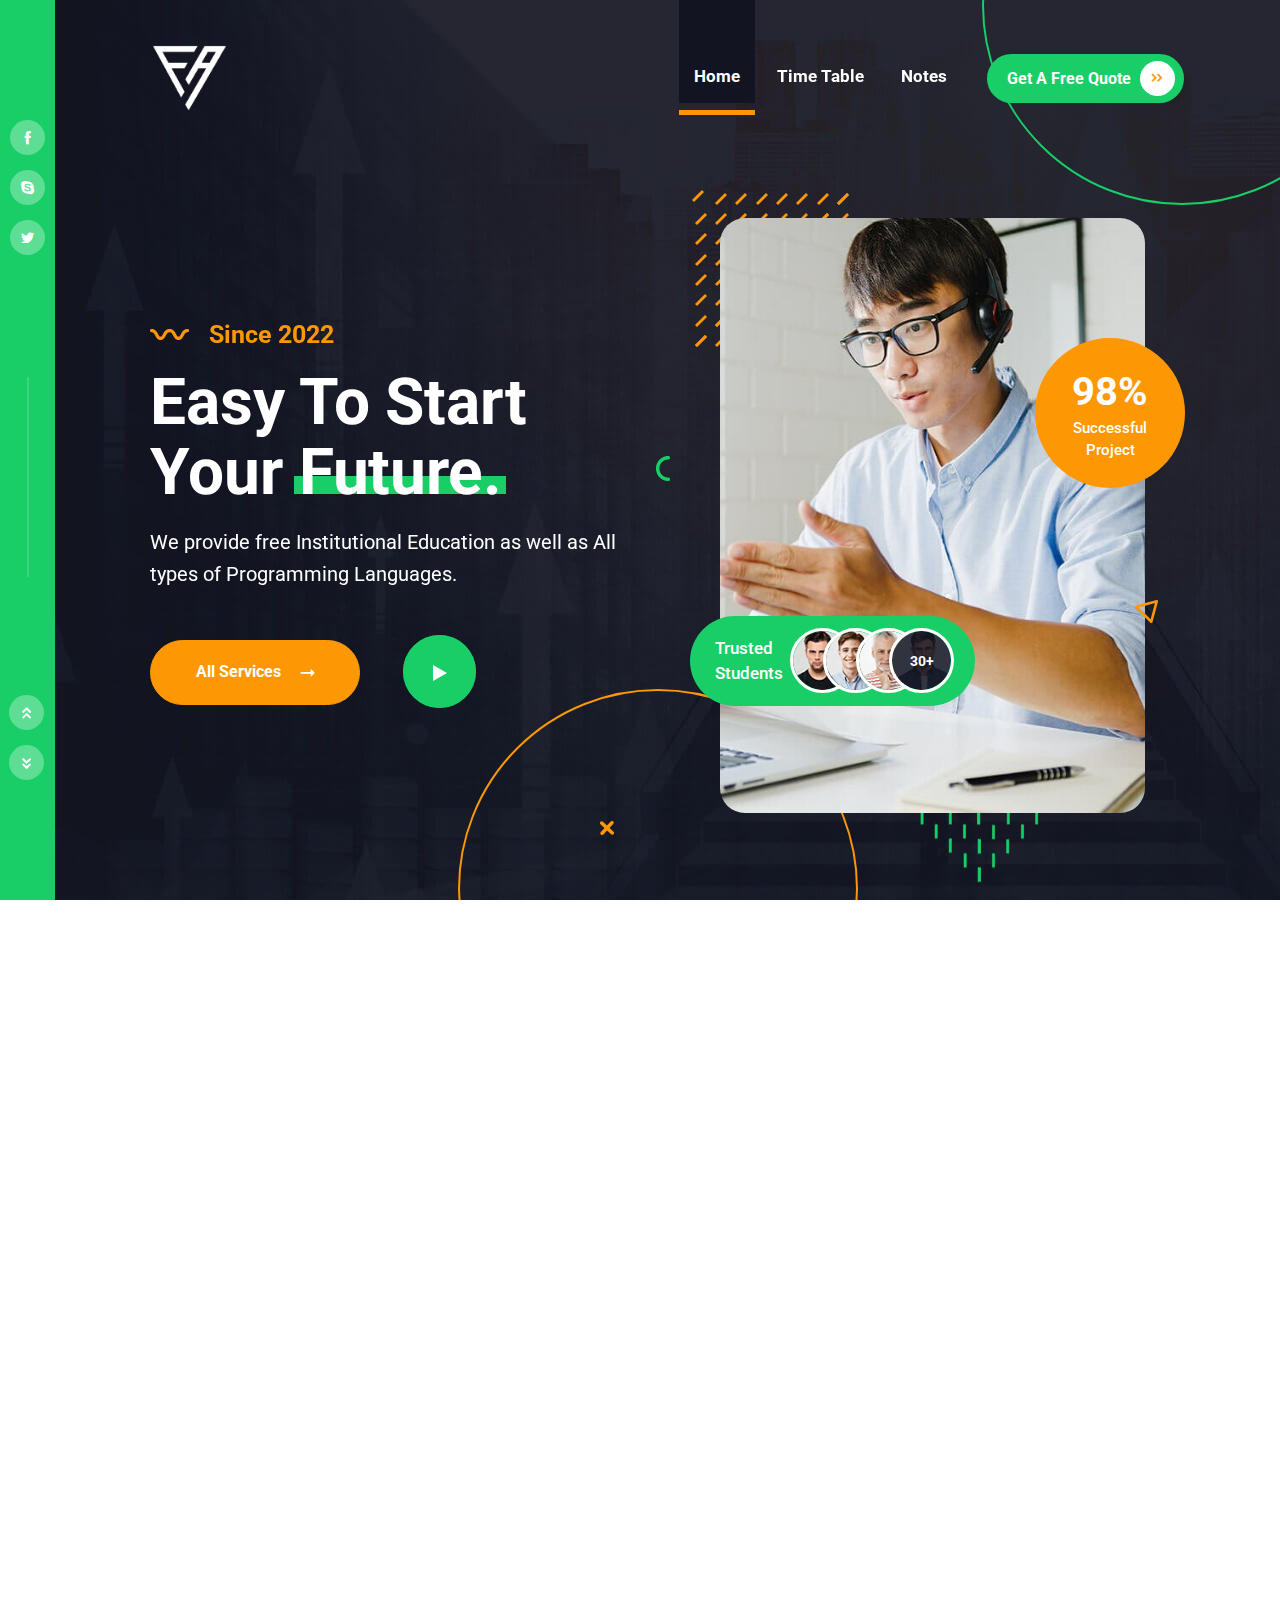
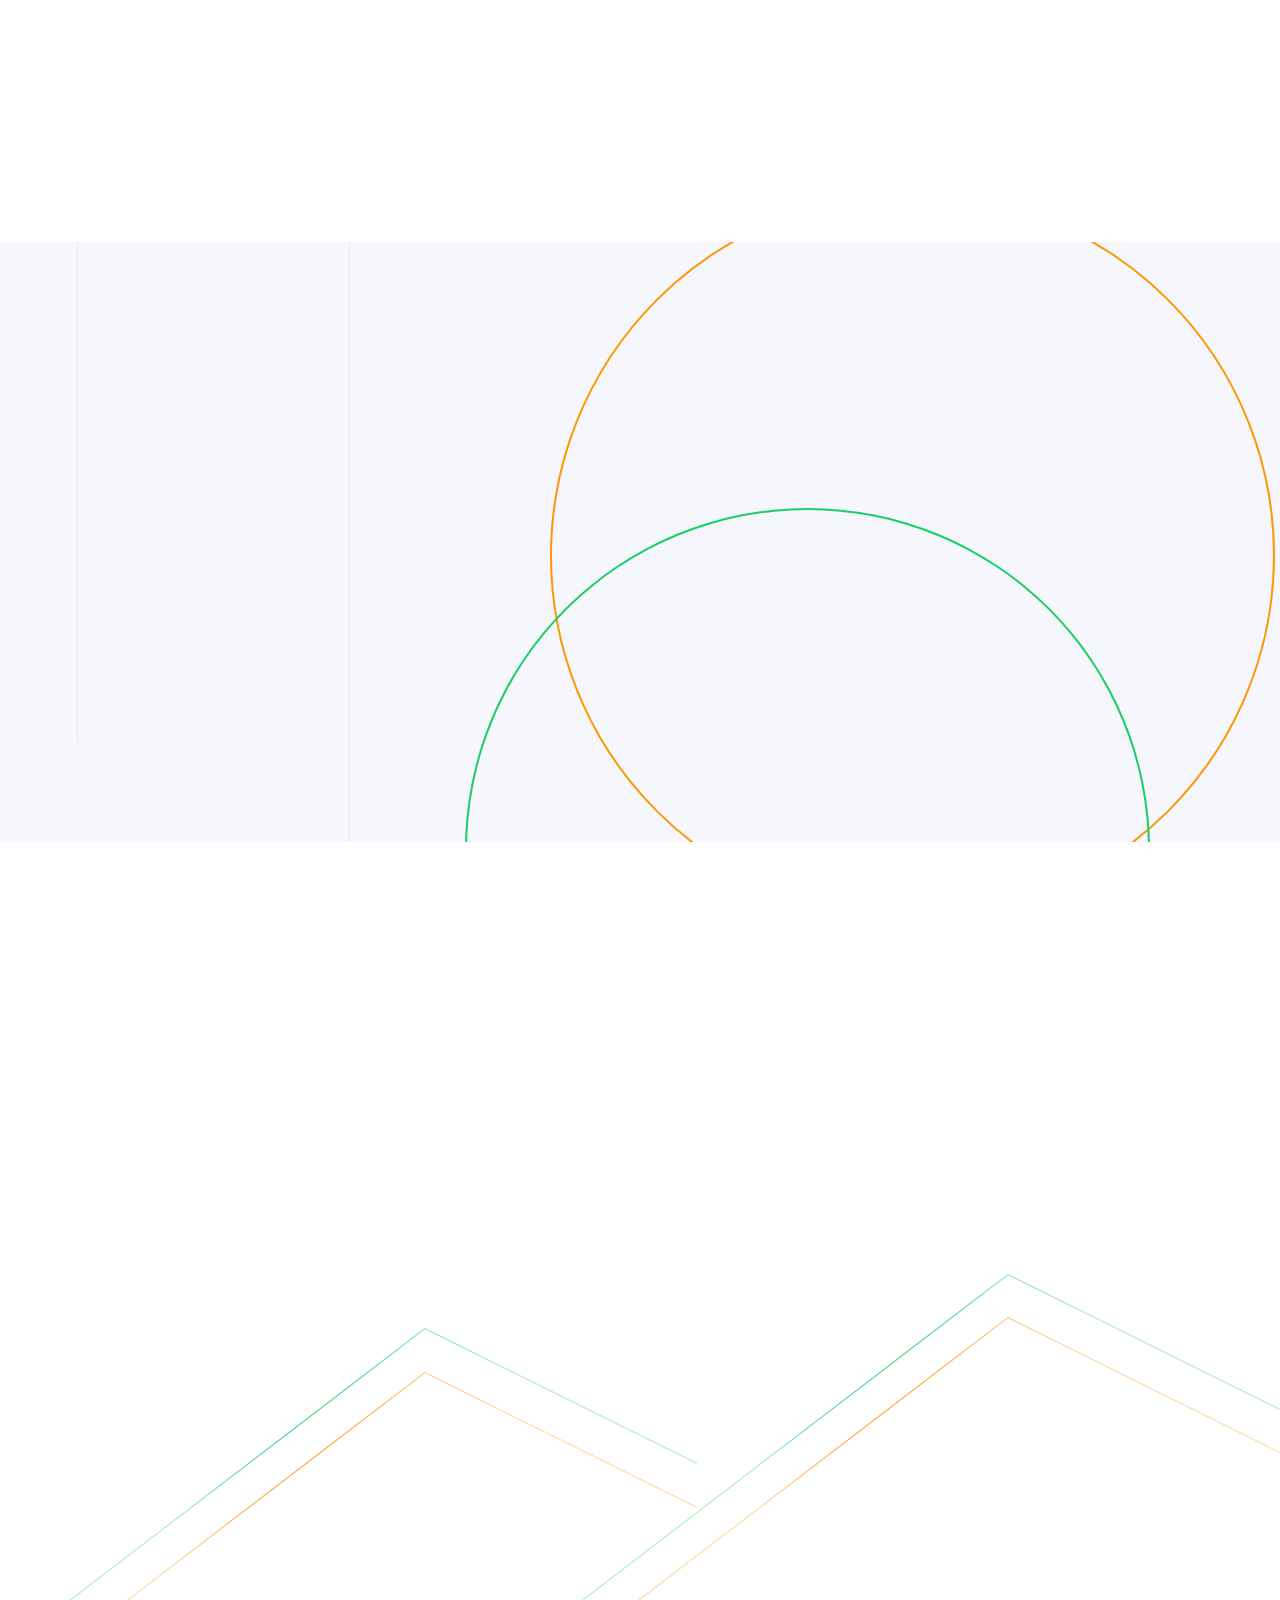
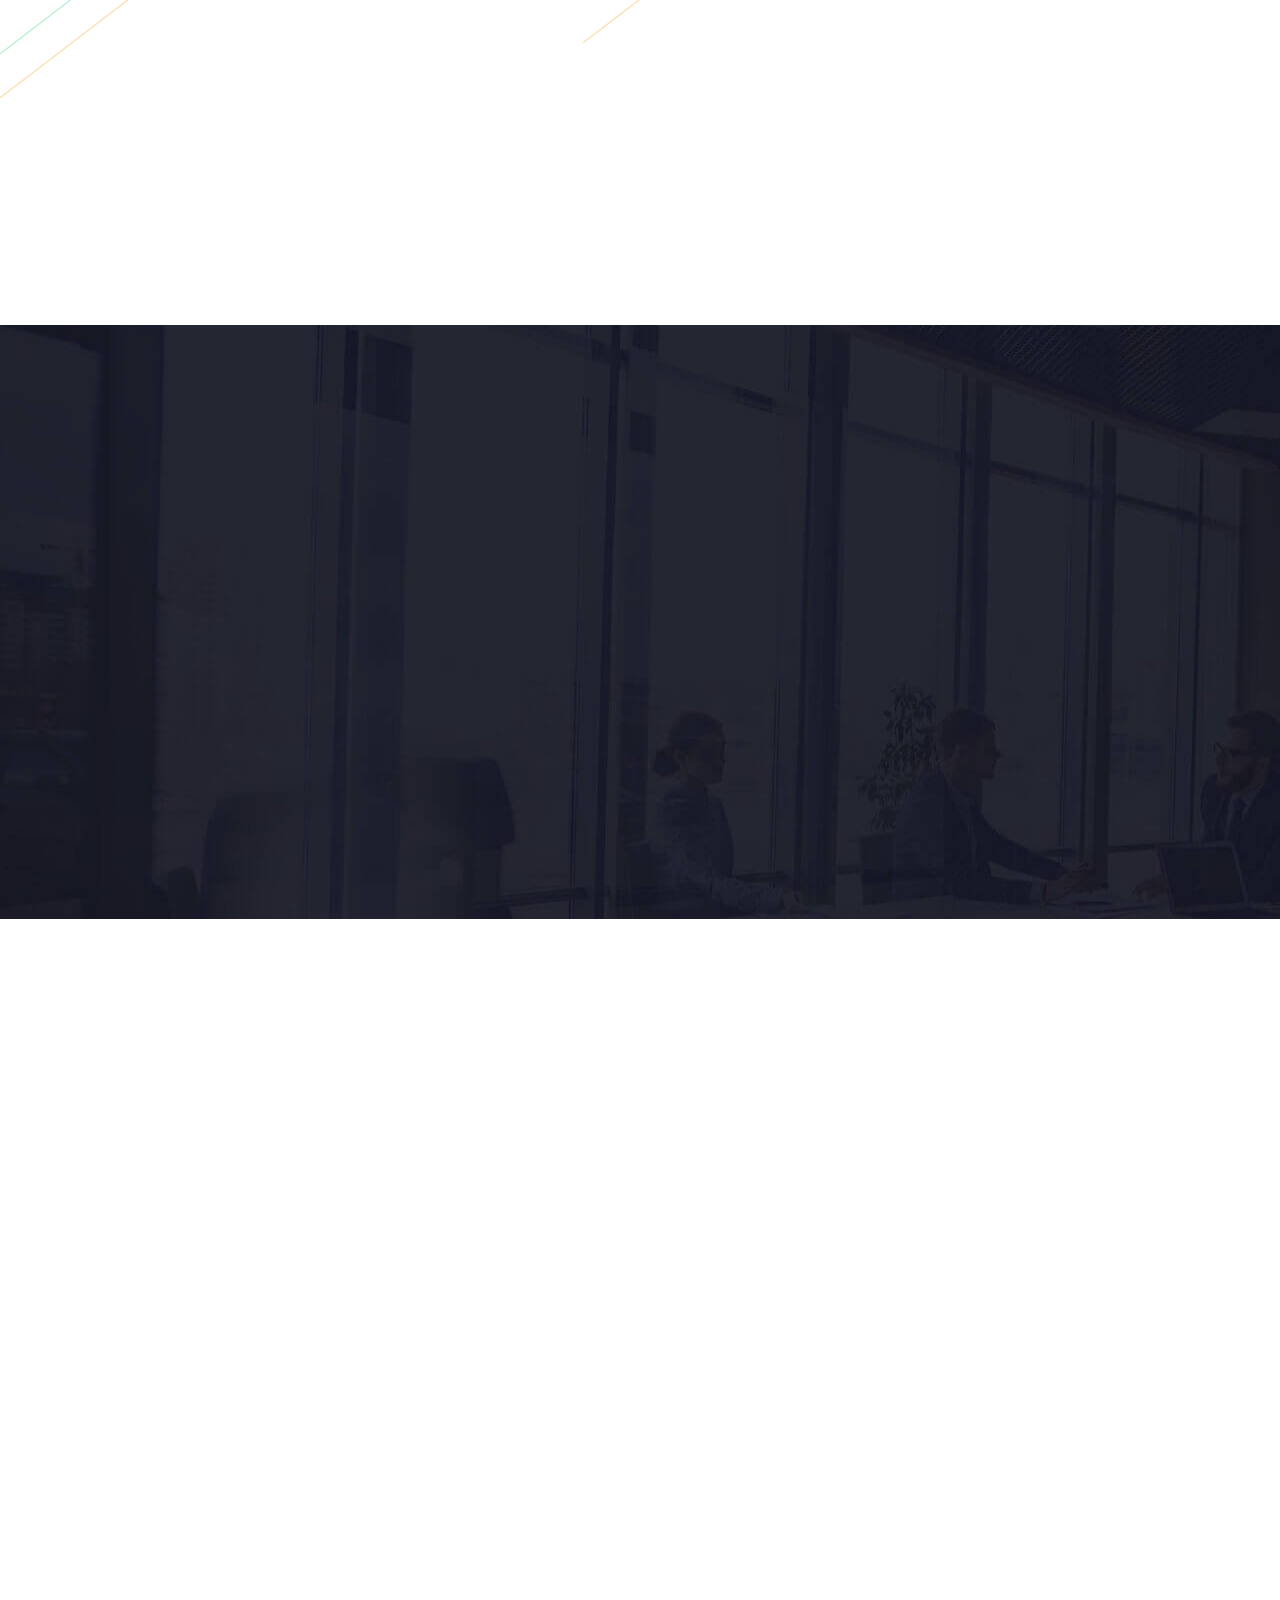
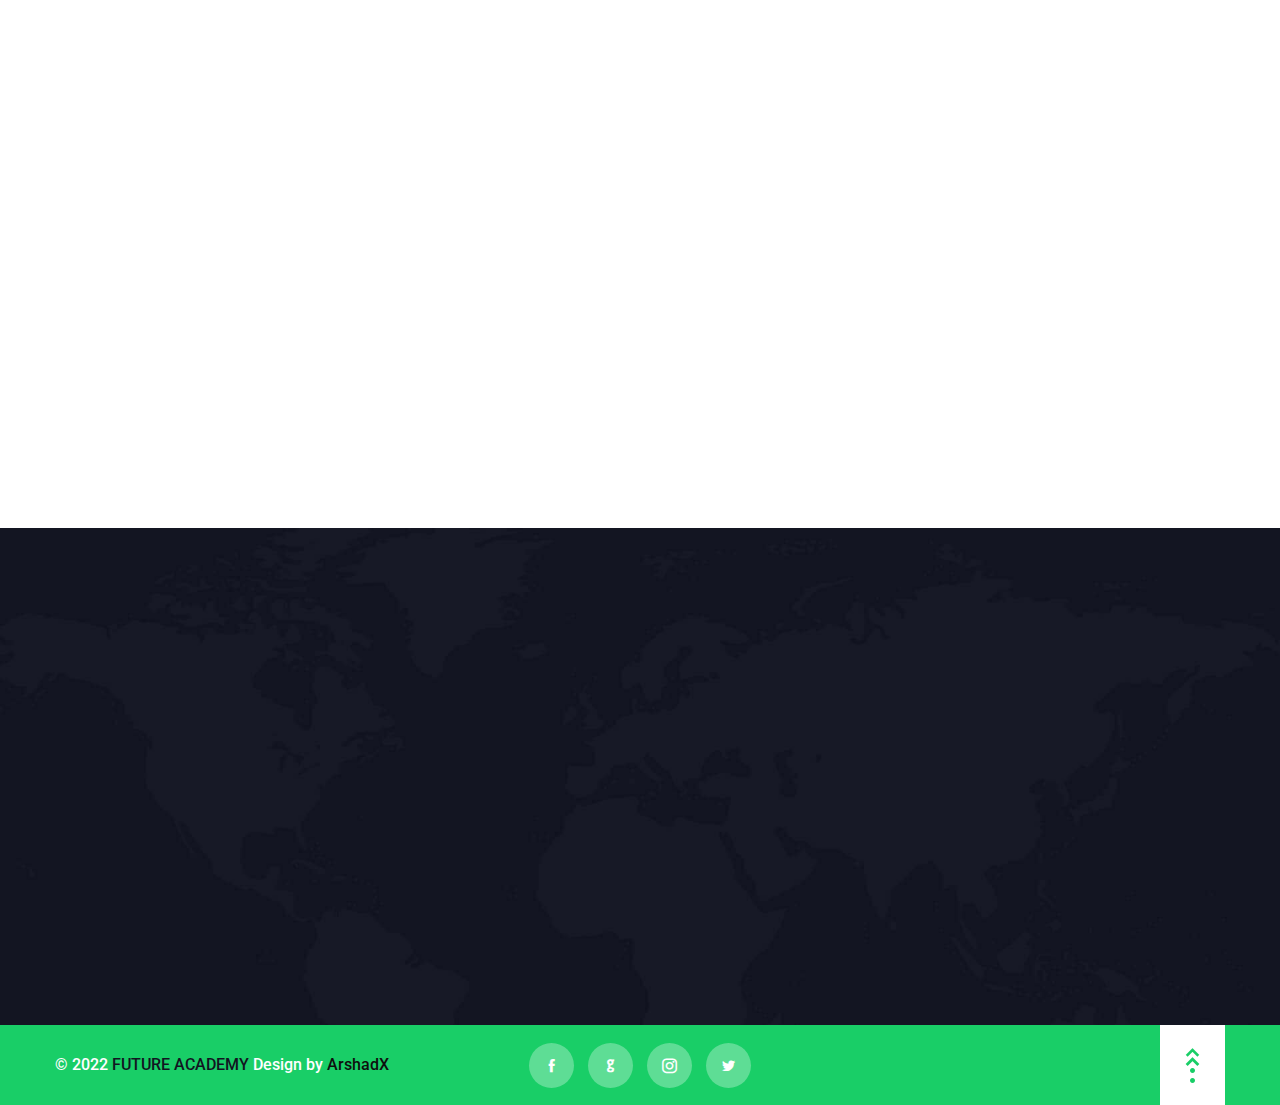
<file: index.html>
<!DOCTYPE html>
<html lang="en">
<head>
    <meta charset="utf-8">
    <meta http-equiv="X-UA-Compatible" content="IE=edge">
    <meta name="viewport" content="width=device-width, initial-scale=1.0"/>
    <meta name="description" content="We provide free Institutional Education as well as All types of Programming Languages.">
    <meta name="author" content="Future Academy">
    <meta property="image" content="/assets/img/logo-light.png" />

    <title>Future Academy | Knowledge Hunt</title>

    <!--== Favicon ==-->
    <link rel="shortcut icon" href="assets/img/favicon.ico" type="image/x-icon"/>

    <!--== Google Fonts ==-->
    <link href="https://fonts.googleapis.com/css?family=Poppins:400,400i,500,600,700,800" rel="stylesheet">
    <link href="https://fonts.googleapis.com/css?family=Roboto:300,400,400i,500,500i,700,700i" rel="stylesheet">

    <!--== Bootstrap CSS ==-->
    <link href="assets/css/bootstrap.min.css" rel="stylesheet"/>
    <!--== Icofont CSS ==-->
    <link href="assets/css/icofont.css" rel="stylesheet"/>
    <!--== ElegantIcons CSS ==-->
    <link href="assets/css/elegantIcons.css" rel="stylesheet"/>
    <!--== Animate CSS ==-->
    <link href="assets/css/animate.css" rel="stylesheet"/>
    <!--== Aos CSS ==-->
    <link href="assets/css/aos.css" rel="stylesheet"/>
    <!--== FancyBox CSS ==-->
    <link href="assets/css/jquery.fancybox.min.css" rel="stylesheet"/>
    <!--== Slicknav CSS ==-->
    <link href="assets/css/slicknav.css" rel="stylesheet"/>
    <!--== Swiper CSS ==-->
    <link href="assets/css/swiper.min.css" rel="stylesheet"/>
    <!--== Main Style CSS ==-->
    <link href="assets/css/style.css" rel="stylesheet"/>
<style>
  #join-class, .join-class{
    text-decoration: none;
    color: #b20c0c;
    font-weight: 555;
    }
    #join-class:hover, .join-class:hover{
     color: #d68c03;
     border: 2px solid rgb(246, 255, 0);
     font-size: 20px;
     font-weight: 555;
     border-radius: 10px;
     padding: 2px;
     background-color: white;
    }
</style>
</head>

<body>

<!--wrapper start-->
<div class="wrapper home-default-wrapper">

  <!--== Start Preloader Content ==-->
  <div class="preloader-wrap">
    <div class="preloader">
      <span class="dot"></span>
      <div class="dots">
        <span></span>
        <span></span>
        <span></span>
      </div>
    </div>
  </div>
  <!--== End Preloader Content ==-->

  <!--== Start Header Wrapper ==-->
  <header class="header-area header-default sticky-header transparent">
    <div class="container">
      <div class="row align-items-center">
        <div class="col-6 col-sm-3 col-md-3 col-lg-2 pr-0">
          <div class="header-logo-area">
            <a href="index.html">
              <img class="logo-main" src="assets/img/logo.png" width="75px" alt="Logo" />
              <img class="logo-light" src="assets/img/logo-light.png" width="75px" alt="Logo" />
            </a>
          </div>
        </div>
        <div class="col-6 col-sm-9 col-md-9 col-lg-10">
          <div class="header-align">
            <div class="header-navigation-area navigation-style-two">
              <ul class="main-menu nav justify-content-center">
                <li class="active"><a href="index.html">Home</a></li>
                <li><a href="./assets/img/Weekly-Timetable.pdf" target="_blank" download="">Time Table</a></li>
                <li class="has-submenu"><a href="notes.html" target="_blank">Notes</a>
                  <!-- <ul class="submenu-nav"> -->
                    <!-- <li><a href="services.html">Services</a></li> -->
                    <!-- <li><a href="service-details.html">Service Details</a></li> -->
                  <!-- </ul> -->
                <!-- </li> -->
                <!-- <li class="has-submenu"><a href="portfolio.html">Project</a> -->
                  <!-- <ul class="submenu-nav"> -->
                    <!-- <li><a href="portfolio.html">Projects</a></li> -->
                    <!-- <li><a href="portfolio-details.html">Projects Details</a></li> -->
                  <!-- </ul> -->
                <!-- </li> -->
                <!-- <li class="has-submenu"><a href="index.html">Pages</a> -->
                  <!-- <ul class="submenu-nav"> -->
                    <!-- <li><a href="blog.html">Blog Grid</a></li> -->
                    <!-- <li><a href="blog-details.html">Blog Single</a></li> -->
                    <!-- <li><a href="page-not-found.html">404 Page</a></li> -->
                  <!-- </ul> -->
                <!-- </li> -->
                <!-- <li><a href="contact.html">Contact</a></li> -->
              </ul>
            </div>
            <div class="header-action-area">
              <button class="btn-menu d-xl-none">
                <span></span>
                <span></span>
                <span></span>
              </button>
              <a class="btn-theme btn-style" href="#/">Get A Free Quote <i class="icon-style icofont-double-right"></i></a>
            </div>
          </div>
        </div>
      </div>
    </div>
  </header>
  <!--== End Header Wrapper ==-->
  
  <main class="main-content">
    <!--== Start Hero Area Wrapper ==-->
    <section class="home-slider-area slider-default">
      <div class="home-slider-content">
        <div class="swiper-container home-slider-container">
          <div class="swiper-wrapper home-slider">
            <!-- Start Slide Item -->
            <div class="swiper-slide home-slider-item" data-swiper-autoplay="5000" data-bg-img="assets/img/slider/bg1.jpg">
              <div class="slider-content-area">
                <div class="content">
                  <div class="subtitle-content">
                    <img src="assets/img/shape/line1.png" alt="Future Academy">
                    <h6>Since 2022</h6>
                  </div>
                  <div class="tittle-wrp">                    
                    <h2>Easy To Start Your <span>Future.</span></h2>
                  </div>
                  <p>We provide free Institutional Education as well as All types of Programming Languages.</p>
                  <a href="services.html" class="btn btn-theme btn-theme-color2">All Services <i class="icon icofont-long-arrow-right"></i></a>
                  <a class="btn-play play-video-popup" href="#video-link"><span class="icon"><img src="assets/img/icons/play.png" alt="Demo"></span></a>
                </div>
                <div class="layer-style">
                  <div class="thumb">
                    <img src="assets/img/slider/1.jpg" alt="">
                  </div>
                  <div class="success-rate"><div class="content">98% <span>Successful Project</span></div></div>
                  <div class="trusted-clients-content">
                    <span>Trusted <br>Students</span>
                    <ul class="clients-list">
                      <li><img src="assets/img/testimonial/clients1.png" alt="Students Of Future Academy"></li>
                      <li><img src="assets/img/testimonial/clients2.png" alt="Students Of Future Academy"></li>
                      <li><img src="assets/img/testimonial/clients3.png" alt="Students Of Future Academy"></li>
                      <li><img src="assets/img/testimonial/clients4.png" alt="Students Of Future Academy"> <span>30+</span></li>
                    </ul>
                  </div>
                  <div class="shape-style1">
                    <img src="assets/img/shape/1.png" alt="Future Academy">
                  </div>
                  <div class="shape-style2">
                    <img src="assets/img/shape/2.png" alt="Future Academy">
                  </div>
                  <div class="shape-style3">
                    <img src="assets/img/shape/3.png" alt="Future Academy">
                  </div>
                  <div class="shape-style4">
                    <img src="assets/img/shape/4.png" alt="Future Academy">
                  </div>
                  <div class="shape-style5">
                    <img src="assets/img/shape/5.png" alt="Future Academy">
                  </div>
                </div>
              </div>
            </div>
            <!-- End Slide Item -->

            <!-- Start Slide Item -->
            <div class="swiper-slide home-slider-item" data-swiper-autoplay="5000" data-bg-img="assets/img/slider/bg1.jpg">
              <div class="slider-content-area">
                <div class="content">
                  <div class="subtitle-content">
                    <img src="assets/img/shape/line1.png" alt="Future Academy">
                    <h6>Since 2022</h6>
                  </div>             
                  <div class="tittle-wrp">                    
                    <h2>Easy To <span> Learn</span></h2>
                  </div>
                  <p>We provide everything in a simple language.</p>
                  <a href="services.html" class="btn btn-theme btn-theme-color2">All Services <i class="icon icofont-long-arrow-right"></i></a>
                  <a class="btn-play play-video-popup" href=""><span class="icon"><img src="assets/img/icons/play.png" alt="Future Academy"></span></a>
                </div>
                <div class="layer-style">
                  <div class="thumb">
                    <img src="assets/img/slider/2.jpg" alt="Future Academy">
                  </div>
                  <div class="success-rate"><div class="content">98% <span>Successful Project</span></div></div>
                  <div class="trusted-clients-content">
                    <span>Trusted <br>Clients</span>
                    <ul class="clients-list">
                      <li><img src="assets/img/testimonial/clients1.png" alt="Future Academy"></li>
                      <li><img src="assets/img/testimonial/clients2.png" alt="Future Academy"></li>
                      <li><img src="assets/img/testimonial/clients3.png" alt="Future Academy"></li>
                      <li><img src="assets/img/testimonial/clients4.png" alt="Future Academy"> <span>230+</span></li>
                    </ul>
                  </div>
                  <div class="shape-style1">
                    <img src="assets/img/shape/1.png" alt="Future Academy">
                  </div>
                  <div class="shape-style2">
                    <img src="assets/img/shape/2.png" alt="Future Academy">
                  </div>
                  <div class="shape-style3">
                    <img src="assets/img/shape/3.png" alt="Future Academy">
                  </div>
                  <div class="shape-style4">
                    <img src="assets/img/shape/4.png" alt="Future Academy">
                  </div>
                  <div class="shape-style5">
                    <img src="assets/img/shape/5.png" alt="Future Academy">
                  </div>
                </div>
              </div>
            </div>
            <!-- End Slide Item -->
          </div>          
          <!-- Add Arrows -->
          <div class="swiper-button-next"><i class="icofont-rounded-double-right"></i></div>
          <div class="swiper-button-prev"><i class="icofont-rounded-double-left"></i></div>
        </div>
      </div>
      <div class="home-slider-sidebar" data-aos="fade-zoom-in" data-aos-duration="1300">
        <div class="social-icon">
          <a href="#/"><i class="icofont-facebook"></i></a>
          <a href="#/"><i class="icofont-skype"></i></a>
          <a href="#/"><i class="icofont-twitter"></i></a>
        </div>
      </div>
    </section>
    <!--== End Hero Area Wrapper ==-->

    <!--== Start About Area ==-->
    <section class="about-area about-default-area">
      <div class="container">
        <div class="row">
          <div class="col-lg-5 md-text-center">
            <div class="layer-style" data-aos="fade-up" data-aos-duration="1000">
              <div class="thumb tilt-animation">
                <img src="assets/img/about/01.jpg" width="550px" alt="">
              </div>
              <div class="shape-style1">
                  <img src="assets/img/shape/circle-line1.png" alt="">
              </div>
              <div class="shape-style2 scene">
                <span class="scene-layer" data-depth="0.60">
                  <img src="assets/img/shape/circle-shape1.png" alt="">
                </span>
              </div>
              <div class="experience-time">
                <div class="content">1<sup>+</sup> <span>Years of Experience</span></div>
              </div>
            </div>
          </div>
          <div class="col-lg-6 offset-lg-1">
            <div class="about-content">
              <div class="section-title xs-text-center" data-aos="fade-up" data-aos-duration="1000">
                <h2 class="title">We Have Strong <span class="bottom-style">Experience</span></h2>
                <div class="desc">
                  
                </div>
              </div>
              <div class="list-icon-style" data-aos="fade-up" data-aos-duration="1200">
                <ul>
                  <li><i class="icon icofont-clock-time"></i> Save Your Time</li>
                  
                  <li><i class="icon icofont-chart-growth"></i> Grow Your Knowledge</li>
                  <li><i class="icon icofont-money-bag"></i> Learn More</li>
                  <li><i class="icon icofont-live-support"></i> 24X7 Support</li>
                  <li><i class="icon icofont-badge"></i> Trusted Partner</li>
                  <li><i class="icon icofont-unique-idea"></i> Innovative Ideas</li>
                </ul>
              </div>
            </div>
          </div>
        </div>
      </div>
    </section>
    <!--== End About Area ==-->

    <!--== Start Funfact Area ==-->
    <section class="funfact-area funfact-default-area">
      <div class="container">
        <div class="row">
          <div class="col-sm-10 col-md-6 col-lg-5 offset-lg-1 col-xl-5 offset-xl-1">
            <div class="section-title xs-text-center" data-aos="fade-up" data-aos-duration="1000">
              <h2 class="title">Successfully Completed <span class="text-theme-color bottom-style">25+</span> Project.</h2>
              <a href="#" class="btn btn-theme btn-border">Our Services <i class="icon icofont-long-arrow-right"></i></a>
            </div>
          </div>
          <div class="col-md-6 col-lg-6 col-xl-4 offset-xl-1">
            <div class="row funfact-items-style1">
              <div class="col-6 col-sm-6">
                <div class="funfact-item mt-20" data-aos="fade-up" data-aos-duration="1000">
                  <div class="number">
                    <h2><span class="counter-animate">10</span>+</h2>
                  </div>
                  <p class="title">Team Member</p>
                </div>
              </div>
              <div class="col-6 col-sm-6">
                <div class="funfact-item" data-aos="fade-up" data-aos-duration="1000">
                  <div class="number">
                    <h2><span class="counter-animate">25</span>+</h2>
                  </div>
                  <p class="title">Complete Project</p>
                </div>
              </div>
              <div class="col-6 col-sm-6">
                <div class="funfact-item mt-20" data-aos="fade-up" data-aos-duration="1200">
                  <div class="number">
                    <h2><span class="counter-animate">33</span>+</h2>
                  </div>
                  <p class="title">Enroll Students</p>
                </div>
              </div>
              <div class="col-6 col-sm-6">
                <div class="funfact-item" data-aos="fade-up" data-aos-duration="1200">
                  <div class="number">
                    <h2><span class="counter-animate">30</span>+</h2>
                  </div>
                  <p class="title">Happy Students</p>
                </div>
              </div>
            </div>
          </div>
        </div>
      </div>
      <div class="shape-line-style"></div>
    </section>
    <!--== End Funfact Area ==-->

    <!--== Start Service Area ==-->
    <section class="service-area service-default-area">
      <div class="container">
        <div class="row">
          <div class="col-lg-8 col-xl-6 m-auto">
            <div class="section-title text-center" data-aos="fade-up" data-aos-duration="1000">
              <h2 class="title">What We Do?</h2>
              <div class="separator-line mt-14">
                <img class="me-1" src="assets/img/shape/line-s2.png" alt="Future Academy">
                <img src="assets/img/shape/line-s1.png" alt="Future Academy">
              </div>
              <div class="desc">
                <h5 class="mt-21">We provide everything at <strong>Zero</strong> Cost through this platform</h5>
              </div>
            </div>
          </div>
        </div>
        <div class="row icon-box-style1">
          <div class="col-md-6 col-lg-4" data-aos="fade-up" data-aos-duration="1100">
            <div class="icon-box-item">
              <div class="icon-box">
                <img class="icon-img" src="assets/img/icons/s1.png" alt="Icon">
              </div>
              <div class="content">
                <div class="separator-line">
                  <img src="assets/img/shape/line-s1.png" alt="Future Academy">
                </div>
                <h4>Daily Notes</h4>
                <p>We provide daily notes of end the class</p>
                <a href="notes.html" class="btn-link">Read More <i class="icon icofont-arrow-right"></i></a>
              </div>
              <div class="icon-shape">
                <img class="shape-img1" src="assets/img/shape/s1.png" alt="Icon">
                <img class="shape-img2" src="assets/img/shape/s2.png" alt="Icon">
                <img class="shape-img3" src="assets/img/shape/s3.png" alt="Icon">
              </div>
            </div>
          </div>
          <div class="col-md-6 col-lg-4" data-aos="fade-up" data-aos-duration="1100">
            <div class="icon-box-item">
              <div class="icon-box">
                <img class="icon-img" src="assets/img/icons/s2.png" alt="Icon">
              </div>
              <div class="content">
                <div class="separator-line">
                  <img src="assets/img/shape/line-s1.png" alt="Future Academy">
                </div>
                <h4>Test Report</h4>
                <p>We conduct weekly Test</p>
                <a href="test-report.html" class="btn-link">Read More <i class="icon icofont-arrow-right"></i></a>
              </div>
              <div class="icon-shape">
                <img class="shape-img1" src="assets/img/shape/s1.png" alt="Icon">
                <img class="shape-img2" src="assets/img/shape/s2.png" alt="Icon">
                <img class="shape-img3" src="assets/img/shape/s3.png" alt="Icon">
              </div>
            </div>
          </div>
          <div class="col-md-6 col-lg-4" data-aos="fade-up" data-aos-duration="1100">
            <div class="icon-box-item">
              <div class="icon-box">
                <img class="icon-img" src="assets/img/icons/s3.png" alt="Icon">
              </div>
              <div class="content">
                <div class="separator-line">
                  <img src="assets/img/shape/line-s1.png" alt="Future Academy">
                </div>
                <h4>Doubt Class</h4>
                <p>We conduct daily doubt class</p>
                <a href="service-details.html" class="btn-link">Read More <i class="icon icofont-arrow-right"></i></a>
              </div>
              <div class="icon-shape">
                <img class="shape-img1" src="assets/img/shape/s1.png" alt="Icon">
                <img class="shape-img2" src="assets/img/shape/s2.png" alt="Icon">
                <img class="shape-img3" src="assets/img/shape/s3.png" alt="Icon">
              </div>
            </div>
          </div>
          
          
          
        </div>
      </div>
      <div class="layer-shape">
        <img class="layer-shape-one" src="assets/img/shape/6.png" alt="Image">
        <img class="layer-shape-two" src="assets/img/shape/7.png" alt="Image">
      </div>
    </section>
    <!--== End Service Area ==-->

    <!--== Start FAQ Area ==-->
    <section class="faq-area faq-default-area" data-bg-img="assets/img/photos/bg-faq.jpg">
      <div class="container">
        <div class="row">
          <div class="col-lg-8">
            <div class="faq-content" data-aos="fade-up" data-aos-duration="1100">
              <div class="section-title xs-text-center">
                <h2 class="title text-white">FAQ<span class="bottom-color-style2">s</span></h2>
              </div>
              <div class="accordian-content">
                <div class="accordion" id="accordionStyle">
                  <div class="accordion-item">
                    <div class="accordion-header" id="headingOne">
                      <button class="accordion-button collapsed" type="button" data-bs-toggle="collapse" data-bs-target="#collapseOne" aria-expanded="false" aria-controls="collapseOne">
                        <span class="icon-box">
                          <i class="icon icon-plus icon_plus"></i>
                          <i class="icon icon-minus icon_minus-06"></i>
                        </span>
                        How can join the class?
                      </button>
                    </div>
                    <div id="collapseOne" class="accordion-collapse collapse" aria-labelledby="headingOne" data-bs-parent="#accordionStyle">
                      <div class="accordion-body">
                        <p><a href="https://chat.whatsapp.com/EGGb0TTbuDv8oPMIgaypep" id="join-class">Click Here For Join Class</a></p>
                      </div>
                    </div>
                  </div>
                  <div class="accordion-item">
                    <div class="accordion-header" id="headingTwo">
                      <button class="accordion-button collapsed" type="button" data-bs-toggle="collapse" data-bs-target="#collapseTwo" aria-expanded="false" aria-controls="collapseTwo">
                        <span class="icon-box">
                          <i class="icon icon-plus icon_plus"></i>
                          <i class="icon icon-minus icon_minus-06"></i>
                        </span>
                        Fee of Your Class
                      </button>
                    </div>
                    <div id="collapseTwo" class="accordion-collapse collapse" aria-labelledby="headingTwo" data-bs-parent="#accordionStyle">
                      <div class="accordion-body">
                        <p>It's Totally Free.</p>
                      </div>
                    </div>
                  </div>
                  <div class="accordion-item">
                    <div class="accordion-header" id="headingThree">
                      <button class="accordion-button collapsed" type="button" data-bs-toggle="collapse" data-bs-target="#collapseThree" aria-expanded="false" aria-controls="collapseThree">
                        <span class="icon-box">
                          <i class="icon icon-plus icon_plus"></i>
                          <i class="icon icon-minus icon_minus-06"></i>
                        </span>
                        How to get Notes?
                      </button>
                    </div>
                    <div id="collapseThree" class="accordion-collapse collapse" aria-labelledby="headingThree" data-bs-parent="#accordionStyle">
                      <div class="accordion-body">
                        <p><a href="notes.html" class="join-class">Click Here For NOTES</a></p>
                      </div>
                    </div>
                  </div>
                </div>
              </div>
              <div class="text-center">
                <a href="#" class="btn btn-theme btn-white btn-border">Click For Others Question & Answer <i class="icon icofont-long-arrow-right"></i></a>
              </div>
            </div>
          </div>
        </div>
      </div>
      <div class="layer-shape">
        <div class="layer-shape-one"  data-aos="fade-up" data-aos-duration="1000">         
          <img class="img-shape1 tilt-animation" src="assets/img/photos/faq1.jpg" alt="Virtuf-Image">
          <img class="img-shape2" src="assets/img/shape/1.png" alt="Image">
          <img class="img-shape3" src="assets/img/shape/2.png" alt="Image">
        </div>
        <div class="layer-shape-two">
          <img src="assets/img/shape/circle-line2.png" alt="Image">
        </div>
        <div class="layer-shape-three">
          <img src="assets/img/shape/circle-line3.png" alt="Image">
        </div>
      </div>
    </section>
    <!--== End FAQ Area ==-->

    <!--== Start Team Area ==-->
    <section class="team-area team-default-area">
      <div class="container">
        <div class="row">
          <div class="col-lg-8 m-auto">
            <div class="section-title text-center" data-aos="fade-up" data-aos-duration="1000">
              <h2 class="title">We’ve Awesome Team</h2>
              <div class="separator-line mt-14">
                <img class="me-1" src="assets/img/shape/line-s2.png" alt="">
                <img src="assets/img/shape/line-s1.png" alt="">
              </div>
              <div class="desc">
               <!--  <p class="mt-21">Lorem Ipsum is simply dummy text of the printing and typesetting industry has been <br>the industry's standard dummy text ever since the printer took</p> -->
              </div>
            </div>
          </div>
        </div>
        <div class="row">
          <div class="col-lg-12">
            <div class="team-slider-content" data-aos="fade-up" data-aos-duration="1200">
              <div class="swiper-container team-slider-container">
                <div class="swiper-wrapper team-slider">                  
                  <div class="swiper-slide team-member">
                    <div class="thumb">
                      <img src="assets/img/team/1.jpg" alt="Image">
                    </div>
                    <div class="content">
                      <div class="member-info">
                        <div class="separator-line">
                          <img src="assets/img/shape/line-s1.png" alt="">
                        </div>
                        <h4 class="name">Hosea Steiner</h4>
                        <h6 class="designation">UI/UX Designer</h6>
                        <!-- Start Progress Item -->
                        <div class="progress-item">
                          <div class="progress-line">
                            <div class="progress-bar-line" data-percent="90%"></div>
                          </div>
                          <div class="progress-info">
                            <span class="title">Professional Skill</span>
                            <span class="percent"></span>
                          </div>
                        </div>
                      </div>
                    </div>
                    <div class="shape-style">
                      <img class="shape-style1" src="assets/img/shape/8.png" alt="Image">
                      <img class="shape-style2" src="assets/img/shape/9.png" alt="Image">
                      <img class="shape-style3" src="assets/img/shape/10.png" alt="Image">
                    </div>
                  </div>
                  <div class="swiper-slide team-member">
                    <div class="thumb">
                      <img src="assets/img/team/2.jpg" alt="Image">
                    </div>
                    <div class="content">
                      <div class="member-info">
                        <div class="separator-line">
                          <img src="assets/img/shape/line-s1.png" alt="">
                        </div>
                        <h4 class="name">Rosario Matthew</h4>
                        <h6 class="designation">Web Developer</h6>
                        <!-- Start Progress Item -->
                        <div class="progress-item">
                          <div class="progress-line">
                            <div class="progress-bar-line" data-percent="70%"></div>
                          </div>
                          <div class="progress-info">
                            <span class="title">Professional Skill</span>
                            <span class="percent"></span>
                          </div>
                        </div>
                      </div>
                    </div>
                    <div class="shape-style">
                      <img class="shape-style1" src="assets/img/shape/8.png" alt="Image">
                      <img class="shape-style2" src="assets/img/shape/9.png" alt="Image">
                      <img class="shape-style3" src="assets/img/shape/10.png" alt="Image">
                    </div>
                  </div>
                  <div class="swiper-slide team-member">
                    <div class="thumb">
                      <img src="assets/img/team/3.jpg" alt="Image">
                    </div>
                    <div class="content">
                      <div class="member-info">
                        <div class="separator-line">
                          <img src="assets/img/shape/line-s1.png" alt="">
                        </div>
                        <h4 class="name">Tyson Holiday</h4>
                        <h6 class="designation">Digital Marketer</h6>
                        <!-- Start Progress Item -->
                        <div class="progress-item">
                          <div class="progress-line">
                            <div class="progress-bar-line" data-percent="80%"></div>
                          </div>
                          <div class="progress-info">
                            <span class="title">Professional Skill</span>
                            <span class="percent"></span>
                          </div>
                        </div>
                      </div>
                    </div>
                    <div class="shape-style">
                      <img class="shape-style1" src="assets/img/shape/8.png" alt="Image">
                      <img class="shape-style2" src="assets/img/shape/9.png" alt="Image">
                      <img class="shape-style3" src="assets/img/shape/10.png" alt="Image">
                    </div>
                  </div>
                </div>
              </div>
            </div>
          </div>
        </div>
      </div>
    </section>
    <!--== End Team Area ==-->

    
<!--== Start Blog Post Item ==-->
          <!-- <div class="col-md-6 col-lg-4"> -->
            <!--  -->
            <!-- <div class="post-item mb-md-50"> -->
              <!-- <div class="thumb"> -->
                <!-- <a href="blog-details.html"><img src="assets/img/blog/02.jpg" alt="Virtuf-Blog"></a> -->
                <!-- <div class="meta"> -->
                  <!-- <a class="post-date" href="blog.html">06-Jan-2021</a> -->
                  <!-- <a class="post-comment" href="blog.html"><i class="icofont-speech-comments"></i> 2,538</a> -->
                  <!-- <a class="post-like" href="blog.html"><i class="icofont-heart"></i> 789</a> -->
                <!-- </div> -->
              <!-- </div> -->
              <!-- <div class="content"> -->
                <!-- <div class="category-inner"> -->
                  <!-- <img src="assets/img/shape/line-s1.png" alt="Virtuf-HasTech"> -->
                  <!-- <a class="category" href="blog.html">Business / Marketing</a> -->
                <!-- </div> -->
                <!-- <h4 class="title"> -->
                  <!-- <a href="blog-details.html">We Work in The Fields of UI/UX Design And Art Direction.</a> -->
                <!-- </h4> -->
                <!-- <p>Lorem Ipsum is simply dummy text the printing <br>and typesetting industry. Lorem Ipsum has been the industry's standard printer.</p> -->
                <!-- <a href="blog-details.html" class="btn btn-theme btn-border btn-gray">Read More <i class="icon icofont-long-arrow-right"></i></a> -->
              <!-- </div> -->
            <!-- </div> -->
          <!-- </div> -->

       
    <!--== End Blog Area Wrapper ==-->

  <!--== Start Footer Area Wrapper ==-->
  <footer class="footer-area bg-img-cover" data-bg-img="assets/img/photos/bg-footer.jpg">
    <div class="footer-top" data-aos="fade-up" data-aos-duration="1000">
      <div class="container">
        <div class="row">
          <div class="col-12">
            <div class="contact-info-content">
              <div class="contact-info-item">
                <div class="icon">
                  <img class="icon-img" src="assets/img/icons/c1.png" alt="Icon">
                </div>
                <div class="content">
                  <h4>Call Us.</h4>
                  <img class="line-icon" src="assets/img/shape/line-s1.png" alt="Icon">
                  <a href="tel://+91755-4X4-X4X7">+91 755--4X6-X6X7</a>
                  <a href="tel://+91755-4X4-X4X7">+91 755-4X4-X4X7</a>
                </div>
              </div>
              <div class="contact-info-item">
                <div class="icon">
                  <img class="icon-img" src="assets/img/icons/c2.png" alt="Icon">
                </div>
                <div class="content">
                  <h4>Email.</h4>
                  <img class="line-icon" src="assets/img/shape/line-s1.png" alt="Icon">
                  <a href="mailto://futureacademy@gmail.com">futureacademy@gmail.com</a>
                  <a href="mailto://future.academy@gmail.com">future.academy@gmail.com</a>
                </div>
              </div>
              <div class="contact-info-item">
                <div class="icon">
                  <img class="icon-img" src="assets/img/icons/c3.png" alt="Icon">
                </div>
                <div class="content">
                  <h4>Location.</h4>
                  <img class="line-icon" src="assets/img/shape/line-s1.png" alt="Icon">
                  <p>92, Bhopal, <br>4620XX, IN</p>
                </div>
              </div>
            </div>
          </div>
        </div>
      </div>
    </div>
   
    <div class="footer-bottom">
      <div class="container">
        <div class="footer-bottom-content">
          <div class="row align-items-center">
            <div class="col-md-5 col-lg-5 col-xl-4">
              <div class="widget-copyright">
                <p>© 2022 <span>FUTURE ACADEMY</span> Design by <a target="_blank" href="https://www.arshadx.com/">ArshadX</a></p>
              </div>
            </div>
            <div class="col-md-5 col-lg-4 col-xl-4">
              <div class="widget-social-icons">
                <a href="#"><i class="icofont-facebook" title="Facebook"></i></a>
                <a href="#"><i class="icofont-github" title="GitHub"></i></a>
                <a href="#"><i class="icofont-instagram" title="Instagram"></i></a>
                <a href="#"><i class="icofont-twitter" title="Twitter"></i></a> 
              </div>
            </div>
            <div class="col-md-2 col-lg-1 offset-lg-2 col-xl-1 offset-xl-3">
              <!--== Scroll Top Button ==-->
              <div class="scroll-to-top"><img src="assets/img/icons/arrow-top.png" alt="Icon-Image"></div>
            </div>
          </div>
        </div>
      </div>
    </div>
  </footer>
  <!--== End Footer Area Wrapper ==-->

  <!--== Start Side Menu ==-->
  <aside class="off-canvas-wrapper">
    <div class="off-canvas-inner">
      <div class="off-canvas-overlay"></div>
      <!-- Start Off Canvas Content Wrapper -->
      <div class="off-canvas-content">
        <!-- Off Canvas Header -->
        <div class="off-canvas-header">
          <div class="logo-area">
            <a href="index.html"><img src="assets/img/logo.png" alt="Logo" /></a>
          </div>
          <div class="close-action">
            <button class="btn-close"><i class="icofont-close"></i></button>
          </div>
        </div>

        <div class="off-canvas-item">
          <!-- Start Mobile Menu Wrapper -->
          <div class="res-mobile-menu menu-active-one">
            <!-- Note Content Auto Generate By Jquery From Main Menu -->
          </div>
          <!-- End Mobile Menu Wrapper -->
        </div>
        <!-- Off Canvas Footer -->
        <div class="off-canvas-footer"></div>
      </div>
      <!-- End Off Canvas Content Wrapper -->
    </div>
  </aside>
  <!--== End Side Menu ==-->  
</div>

<!--=======================Javascript============================-->

<!--=== Modernizr Min Js ===-->
<script src="assets/js/modernizr.js"></script>
<!--=== jQuery Main Js ===-->
<script src="assets/js/jquery-main.js"></script>
<!--=== jQuery Migration Min Js ===-->
<script src="assets/js/jquery-migrate.js"></script>
<!--=== Popper Min Js ===-->
<script src="assets/js/popper.min.js"></script>
<!--=== Bootstrap Min Js ===-->
<script src="assets/js/bootstrap.min.js"></script>
<!--=== jquery UI Min Js ===-->
<script src="assets/js/jquery-ui.min.js"></script>
<!--=== jquery Appear Js ===-->
<script src="assets/js/jquery.appear.js"></script>
<!--=== jquery Swiper Min Js ===-->
<script src="assets/js/swiper.min.js"></script>
<!--=== jquery Fancybox Min Js ===-->
<script src="assets/js/fancybox.min.js"></script>
<!--=== jquery Aos Min Js ===-->
<script src="assets/js/aos.min.js"></script>
<!--=== jquery Tilt Animation Js ===-->
<script src="assets/js/tilt-animation.js"></script>
<!--=== jquery Scene Mouse Move Min Js ===-->
<script src="assets/js/parallax.min.js"></script>
<!--=== jquery Slicknav Js ===-->
<script src="assets/js/jquery.slicknav.js"></script>
<!--=== jquery Counterup Js ===-->
<script src="assets/js/counterup.js"></script>
<!--=== jquery Waypoint Js ===-->
<script src="assets/js/waypoint.js"></script>
<!--=== jquery Wow Min Js ===-->
<script src="assets/js/wow.min.js"></script>
<!--=== Isotope Min Js ===-->
<script src="assets/js/isotope.pkgd.min.js"></script>

<!--=== Custom Js ===-->
<script src="assets/js/custom.js"></script>

</body>
</html>
</file>
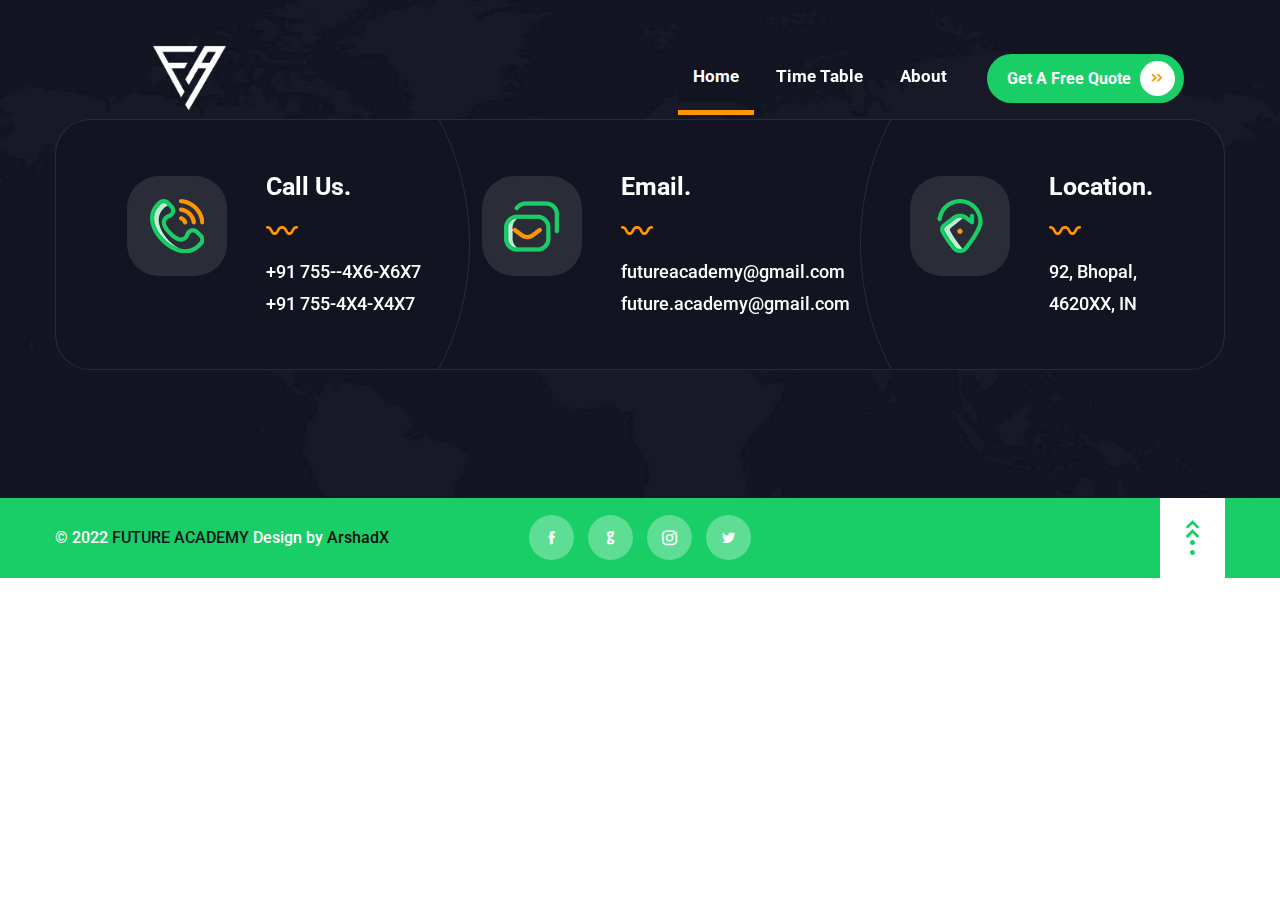
<file: about.html>
<!DOCTYPE html>
<html lang="en">
<head>
    <meta charset="utf-8">
    <meta http-equiv="X-UA-Compatible" content="IE=edge">
    <meta name="viewport" content="width=device-width, initial-scale=1.0"/>

    <title>Future Academy | Knowledge Hunt</title>

    <!--== Favicon ==-->
    <link rel="shortcut icon" href="assets/img/favicon.ico" type="image/x-icon"/>

    <!--== Google Fonts ==-->
    <link href="https://fonts.googleapis.com/css?family=Poppins:400,400i,500,600,700,800" rel="stylesheet">
    <link href="https://fonts.googleapis.com/css?family=Roboto:300,400,400i,500,500i,700,700i" rel="stylesheet">

    <!--== Bootstrap CSS ==-->
    <link href="assets/css/bootstrap.min.css" rel="stylesheet"/>
    <!--== Icofont CSS ==-->
    <link href="assets/css/icofont.css" rel="stylesheet"/>
    <!--== ElegantIcons CSS ==-->
    <link href="assets/css/elegantIcons.css" rel="stylesheet"/>
    <!--== Animate CSS ==-->
    <link href="assets/css/animate.css" rel="stylesheet"/>
    <!--== Aos CSS ==-->
    <link href="assets/css/aos.css" rel="stylesheet"/>
    <!--== FancyBox CSS ==-->
    <link href="assets/css/jquery.fancybox.min.css" rel="stylesheet"/>
    <!--== Slicknav CSS ==-->
    <link href="assets/css/slicknav.css" rel="stylesheet"/>
    <!--== Swiper CSS ==-->
    <link href="assets/css/swiper.min.css" rel="stylesheet"/>
    <!--== Main Style CSS ==-->
    <link href="assets/css/style.css" rel="stylesheet"/>
<style>
  #join-class, .join-class{
    text-decoration: none;
    color: #b20c0c;
    font-weight: 555;
    }
    #join-class:hover, .join-class:hover{
     color: #d68c03;
     border: 2px solid rgb(246, 255, 0);
     font-size: 20px;
     font-weight: 555;
     border-radius: 10px;
     padding: 2px;
     background-color: white;
    }
</style>
</head>

<body>

<!--wrapper start-->
<div class="wrapper home-default-wrapper">

  <!--== Start Preloader Content ==-->
  <div class="preloader-wrap">
    <div class="preloader">
      <span class="dot"></span>
      <div class="dots">
        <span></span>
        <span></span>
        <span></span>
      </div>
    </div>
  </div>
  <!--== End Preloader Content ==-->

  <!--== Start Header Wrapper ==-->
  <header class="header-area header-default sticky-header transparent">
    <div class="container">
      <div class="row align-items-center">
        <div class="col-6 col-sm-3 col-md-3 col-lg-2 pr-0">
          <div class="header-logo-area">
            <a href="index.html">
              <img class="logo-main" src="assets/img/logo.png" width="75px" alt="Logo" />
              <img class="logo-light" src="assets/img/logo-light.png" width="75px" alt="Logo" />
            </a>
          </div>
        </div>
        <div class="col-6 col-sm-9 col-md-9 col-lg-10">
          <div class="header-align">
            <div class="header-navigation-area navigation-style-two">
              <ul class="main-menu nav justify-content-center">
                <li class="active"><a href="index.html">Home</a></li>
                <li><a href="timetable.html">Time Table</a></li>
                <li class="has-submenu"><a href="about.html">About</a>
                  <!-- <ul class="submenu-nav"> -->
                    <!-- <li><a href="services.html">Services</a></li> -->
                    <!-- <li><a href="service-details.html">Service Details</a></li> -->
                  <!-- </ul> -->
                <!-- </li> -->
                <!-- <li class="has-submenu"><a href="portfolio.html">Project</a> -->
                  <!-- <ul class="submenu-nav"> -->
                    <!-- <li><a href="portfolio.html">Projects</a></li> -->
                    <!-- <li><a href="portfolio-details.html">Projects Details</a></li> -->
                  <!-- </ul> -->
                <!-- </li> -->
                <!-- <li class="has-submenu"><a href="index.html">Pages</a> -->
                  <!-- <ul class="submenu-nav"> -->
                    <!-- <li><a href="blog.html">Blog Grid</a></li> -->
                    <!-- <li><a href="blog-details.html">Blog Single</a></li> -->
                    <!-- <li><a href="page-not-found.html">404 Page</a></li> -->
                  <!-- </ul> -->
                <!-- </li> -->
                <!-- <li><a href="contact.html">Contact</a></li> -->
              </ul>
            </div>
            <div class="header-action-area">
              <button class="btn-menu d-xl-none">
                <span></span>
                <span></span>
                <span></span>
              </button>
              <a class="btn-theme btn-style" href="#/">Get A Free Quote <i class="icon-style icofont-double-right"></i></a>
            </div>
          </div>
        </div>
      </div>
    </div>
  </header>
  <!--== End Header Wrapper ==-->
  


  <!--== Start the Hero Section  Wrapper ==-->




















  <!--== Start the Hero Section  Wrapper ==-->


  <!--== Start Footer Area Wrapper ==-->
  <footer class="footer-area bg-img-cover" data-bg-img="assets/img/photos/bg-footer.jpg">
    <div class="footer-top" data-aos="fade-up" data-aos-duration="1000">
      <div class="container">
        <div class="row">
          <div class="col-12">
            <div class="contact-info-content">
              <div class="contact-info-item">
                <div class="icon">
                  <img class="icon-img" src="assets/img/icons/c1.png" alt="Icon">
                </div>
                <div class="content">
                  <h4>Call Us.</h4>
                  <img class="line-icon" src="assets/img/shape/line-s1.png" alt="Icon">
                  <a href="tel://+91755-4X4-X4X7">+91 755--4X6-X6X7</a>
                  <a href="tel://+91755-4X4-X4X7">+91 755-4X4-X4X7</a>
                </div>
              </div>
              <div class="contact-info-item">
                <div class="icon">
                  <img class="icon-img" src="assets/img/icons/c2.png" alt="Icon">
                </div>
                <div class="content">
                  <h4>Email.</h4>
                  <img class="line-icon" src="assets/img/shape/line-s1.png" alt="Icon">
                  <a href="mailto://futureacademy@gmail.com">futureacademy@gmail.com</a>
                  <a href="mailto://future.academy@gmail.com">future.academy@gmail.com</a>
                </div>
              </div>
              <div class="contact-info-item">
                <div class="icon">
                  <img class="icon-img" src="assets/img/icons/c3.png" alt="Icon">
                </div>
                <div class="content">
                  <h4>Location.</h4>
                  <img class="line-icon" src="assets/img/shape/line-s1.png" alt="Icon">
                  <p>92, Bhopal, <br>4620XX, IN</p>
                </div>
              </div>
            </div>
          </div>
        </div>
      </div>
    </div>
   
    <div class="footer-bottom">
      <div class="container">
        <div class="footer-bottom-content">
          <div class="row align-items-center">
            <div class="col-md-5 col-lg-5 col-xl-4">
              <div class="widget-copyright">
                <p>© 2022 <span>FUTURE ACADEMY</span> Design by <a target="_blank" href="https://www.arshadx.com/">ArshadX</a></p>
              </div>
            </div>
            <div class="col-md-5 col-lg-4 col-xl-4">
              <div class="widget-social-icons">
                <a href="#"><i class="icofont-facebook" title="Facebook"></i></a>
                <a href="#"><i class="icofont-github" title="GitHub"></i></a>
                <a href="#"><i class="icofont-instagram" title="Instagram"></i></a>
                <a href="#"><i class="icofont-twitter" title="Twitter"></i></a> 
              </div>
            </div>
            <div class="col-md-2 col-lg-1 offset-lg-2 col-xl-1 offset-xl-3">
              <!--== Scroll Top Button ==-->
              <div class="scroll-to-top"><img src="assets/img/icons/arrow-top.png" alt="Icon-Image"></div>
            </div>
          </div>
        </div>
      </div>
    </div>
  </footer>
  <!--== End Footer Area Wrapper ==-->

  <!--== Start Side Menu ==-->
  <aside class="off-canvas-wrapper">
    <div class="off-canvas-inner">
      <div class="off-canvas-overlay"></div>
      <!-- Start Off Canvas Content Wrapper -->
      <div class="off-canvas-content">
        <!-- Off Canvas Header -->
        <div class="off-canvas-header">
          <div class="logo-area">
            <a href="index.html"><img src="assets/img/logo.png" alt="Logo" /></a>
          </div>
          <div class="close-action">
            <button class="btn-close"><i class="icofont-close"></i></button>
          </div>
        </div>

        <div class="off-canvas-item">
          <!-- Start Mobile Menu Wrapper -->
          <div class="res-mobile-menu menu-active-one">
            <!-- Note Content Auto Generate By Jquery From Main Menu -->
          </div>
          <!-- End Mobile Menu Wrapper -->
        </div>
        <!-- Off Canvas Footer -->
        <div class="off-canvas-footer"></div>
      </div>
      <!-- End Off Canvas Content Wrapper -->
    </div>
  </aside>
  <!--== End Side Menu ==-->  
</div>

<!--=======================Javascript============================-->

<!--=== Modernizr Min Js ===-->
<script src="assets/js/modernizr.js"></script>
<!--=== jQuery Main Js ===-->
<script src="assets/js/jquery-main.js"></script>
<!--=== jQuery Migration Min Js ===-->
<script src="assets/js/jquery-migrate.js"></script>
<!--=== Popper Min Js ===-->
<script src="assets/js/popper.min.js"></script>
<!--=== Bootstrap Min Js ===-->
<script src="assets/js/bootstrap.min.js"></script>
<!--=== jquery UI Min Js ===-->
<script src="assets/js/jquery-ui.min.js"></script>
<!--=== jquery Appear Js ===-->
<script src="assets/js/jquery.appear.js"></script>
<!--=== jquery Swiper Min Js ===-->
<script src="assets/js/swiper.min.js"></script>
<!--=== jquery Fancybox Min Js ===-->
<script src="assets/js/fancybox.min.js"></script>
<!--=== jquery Aos Min Js ===-->
<script src="assets/js/aos.min.js"></script>
<!--=== jquery Tilt Animation Js ===-->
<script src="assets/js/tilt-animation.js"></script>
<!--=== jquery Scene Mouse Move Min Js ===-->
<script src="assets/js/parallax.min.js"></script>
<!--=== jquery Slicknav Js ===-->
<script src="assets/js/jquery.slicknav.js"></script>
<!--=== jquery Counterup Js ===-->
<script src="assets/js/counterup.js"></script>
<!--=== jquery Waypoint Js ===-->
<script src="assets/js/waypoint.js"></script>
<!--=== jquery Wow Min Js ===-->
<script src="assets/js/wow.min.js"></script>
<!--=== Isotope Min Js ===-->
<script src="assets/js/isotope.pkgd.min.js"></script>

<!--=== Custom Js ===-->
<script src="assets/js/custom.js"></script>

</body>
</html>
</file>
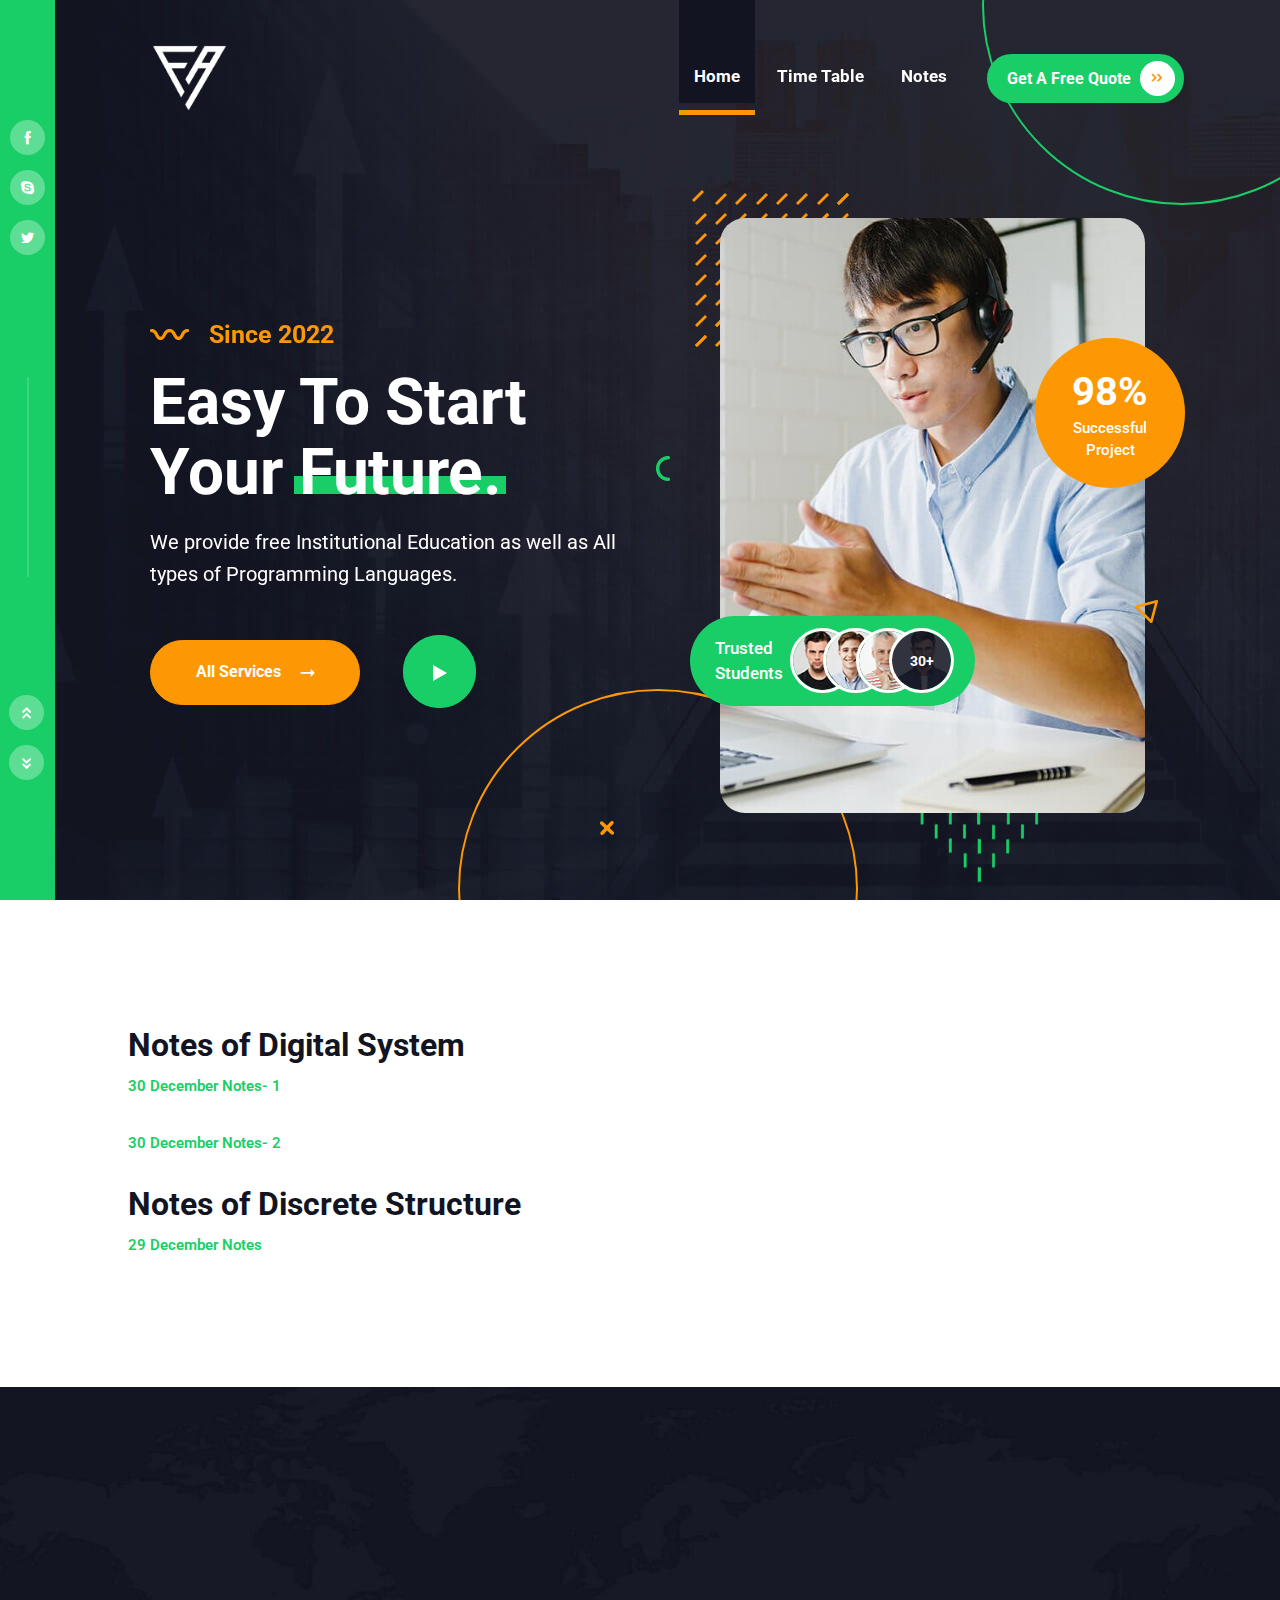
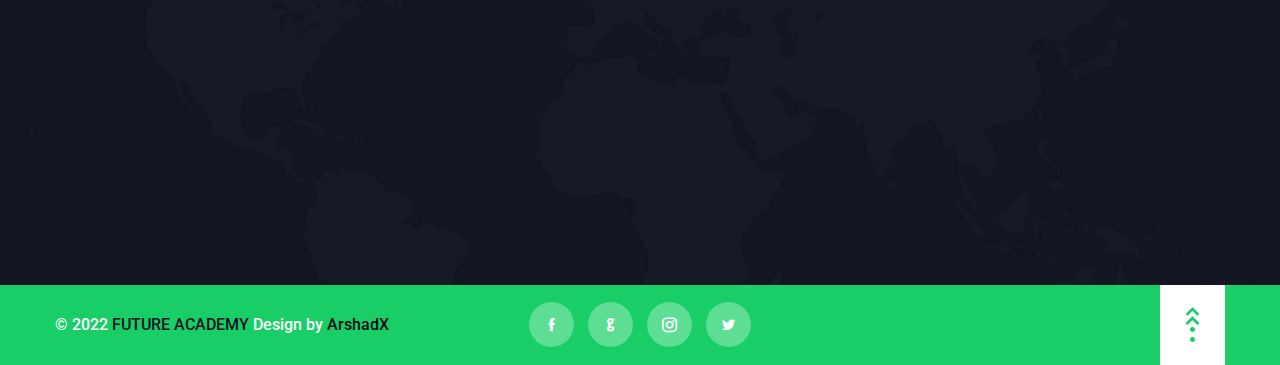
<file: notes.html>
<!DOCTYPE html>
<html lang="en">

<head>
    <meta charset="utf-8">
    <meta http-equiv="X-UA-Compatible" content="IE=edge">
    <meta name="viewport" content="width=device-width, initial-scale=1.0" />
    <meta name="description"
        content="We provide free Institutional Education as well as All types of Programming Languages.">
    <meta name="author" content="Future Academy">
    <meta property="image" content="/assets/img/logo-light.png" />

    <title>Future Academy | Knowledge Hunt</title>

    <!--== Favicon ==-->
    <link rel="shortcut icon" href="assets/img/favicon.ico" type="image/x-icon" />

    <!--== Google Fonts ==-->
    <link href="https://fonts.googleapis.com/css?family=Poppins:400,400i,500,600,700,800" rel="stylesheet">
    <link href="https://fonts.googleapis.com/css?family=Roboto:300,400,400i,500,500i,700,700i" rel="stylesheet">

    <!--== Bootstrap CSS ==-->
    <link href="assets/css/bootstrap.min.css" rel="stylesheet" />
    <!--== Icofont CSS ==-->
    <link href="assets/css/icofont.css" rel="stylesheet" />
    <!--== ElegantIcons CSS ==-->
    <link href="assets/css/elegantIcons.css" rel="stylesheet" />
    <!--== Animate CSS ==-->
    <link href="assets/css/animate.css" rel="stylesheet" />
    <!--== Aos CSS ==-->
    <link href="assets/css/aos.css" rel="stylesheet" />
    <!--== FancyBox CSS ==-->
    <link href="assets/css/jquery.fancybox.min.css" rel="stylesheet" />
    <!--== Slicknav CSS ==-->
    <link href="assets/css/slicknav.css" rel="stylesheet" />
    <!--== Swiper CSS ==-->
    <link href="assets/css/swiper.min.css" rel="stylesheet" />
    <!--== Main Style CSS ==-->
    <link href="assets/css/style.css" rel="stylesheet" />
    <link rel="stylesheet" href="notes.css">
    <style>
        #join-class,
        .join-class {
            text-decoration: none;
            color: #b20c0c;
            font-weight: 555;
        }

        #join-class:hover,
        .join-class:hover {
            color: #d68c03;
            border: 2px solid rgb(246, 255, 0);
            font-size: 20px;
            font-weight: 555;
            border-radius: 10px;
            padding: 2px;
            background-color: white;
        }
    </style>
</head>

<body>

    <!--wrapper start-->
    <div class="wrapper home-default-wrapper">

        <!--== Start Preloader Content ==-->
        <div class="preloader-wrap">
            <div class="preloader">
                <span class="dot"></span>
                <div class="dots">
                    <span></span>
                    <span></span>
                    <span></span>
                </div>
            </div>
        </div>
        <!--== End Preloader Content ==-->

        <!--== Start Header Wrapper ==-->
        <header class="header-area header-default sticky-header transparent">
            <div class="container">
                <div class="row align-items-center">
                    <div class="col-6 col-sm-3 col-md-3 col-lg-2 pr-0">
                        <div class="header-logo-area">
                            <a href="index.html">
                                <img class="logo-main" src="assets/img/logo.png" width="75px" alt="Logo" />
                                <img class="logo-light" src="assets/img/logo-light.png" width="75px" alt="Logo" />
                            </a>
                        </div>
                    </div>
                    <div class="col-6 col-sm-9 col-md-9 col-lg-10">
                        <div class="header-align">
                            <div class="header-navigation-area navigation-style-two">
                                <ul class="main-menu nav justify-content-center">
                                    <li class="active"><a href="index.html">Home</a></li>
                                    <li><a href="./assets/img/Weekly-Timetable.pdf" download>Time Table</a></li>
                                    <li class="has-submenu"><a href="#">Notes</a>
                                        <!-- <ul class="submenu-nav"> -->
                                        <!-- <li><a href="services.html">Services</a></li> -->
                                        <!-- <li><a href="service-details.html">Service Details</a></li> -->
                                        <!-- </ul> -->
                                        <!-- </li> -->
                                        <!-- <li class="has-submenu"><a href="portfolio.html">Project</a> -->
                                        <!-- <ul class="submenu-nav"> -->
                                        <!-- <li><a href="portfolio.html">Projects</a></li> -->
                                        <!-- <li><a href="portfolio-details.html">Projects Details</a></li> -->
                                        <!-- </ul> -->
                                        <!-- </li> -->
                                        <!-- <li class="has-submenu"><a href="index.html">Pages</a> -->
                                        <!-- <ul class="submenu-nav"> -->
                                        <!-- <li><a href="blog.html">Blog Grid</a></li> -->
                                        <!-- <li><a href="blog-details.html">Blog Single</a></li> -->
                                        <!-- <li><a href="page-not-found.html">404 Page</a></li> -->
                                        <!-- </ul> -->
                                        <!-- </li> -->
                                        <!-- <li><a href="contact.html">Contact</a></li> -->
                                </ul>
                            </div>
                            <div class="header-action-area">
                                <button class="btn-menu d-xl-none">
                                    <span></span>
                                    <span></span>
                                    <span></span>
                                </button>
                                <a class="btn-theme btn-style" href="#/">Get A Free Quote <i
                                        class="icon-style icofont-double-right"></i></a>
                            </div>
                        </div>
                    </div>
                </div>
            </div>
        </header>
        <!--== End Header Wrapper ==-->

        <main class="main-content">
            <!--== Start Hero Area Wrapper ==-->
            <section class="home-slider-area slider-default">
                <div class="home-slider-content">
                    <div class="swiper-container home-slider-container">
                        <div class="swiper-wrapper home-slider">
                            <!-- Start Slide Item -->
                            <div class="swiper-slide home-slider-item" data-swiper-autoplay="5000"
                                data-bg-img="assets/img/slider/bg1.jpg">
                                <div class="slider-content-area">
                                    <div class="content">
                                        <div class="subtitle-content">
                                            <img src="assets/img/shape/line1.png" alt="Future Academy">
                                            <h6>Since 2022</h6>
                                        </div>
                                        <div class="tittle-wrp">
                                            <h2>Easy To Start Your <span>Future.</span></h2>
                                        </div>
                                        <p>We provide free Institutional Education as well as All types of Programming
                                            Languages.</p>
                                        <a href="services.html" class="btn btn-theme btn-theme-color2">All Services <i
                                                class="icon icofont-long-arrow-right"></i></a>
                                        <a class="btn-play play-video-popup" href="#video-link"><span class="icon"><img
                                                    src="assets/img/icons/play.png" alt="Demo"></span></a>
                                    </div>
                                    <div class="layer-style">
                                        <div class="thumb">
                                            <img src="assets/img/slider/1.jpg" alt="">
                                        </div>
                                        <div class="success-rate">
                                            <div class="content">98% <span>Successful Project</span></div>
                                        </div>
                                        <div class="trusted-clients-content">
                                            <span>Trusted <br>Students</span>
                                            <ul class="clients-list">
                                                <li><img src="assets/img/testimonial/clients1.png"
                                                        alt="Students Of Future Academy"></li>
                                                <li><img src="assets/img/testimonial/clients2.png"
                                                        alt="Students Of Future Academy"></li>
                                                <li><img src="assets/img/testimonial/clients3.png"
                                                        alt="Students Of Future Academy"></li>
                                                <li><img src="assets/img/testimonial/clients4.png"
                                                        alt="Students Of Future Academy"> <span>30+</span></li>
                                            </ul>
                                        </div>
                                        <div class="shape-style1">
                                            <img src="assets/img/shape/1.png" alt="Future Academy">
                                        </div>
                                        <div class="shape-style2">
                                            <img src="assets/img/shape/2.png" alt="Future Academy">
                                        </div>
                                        <div class="shape-style3">
                                            <img src="assets/img/shape/3.png" alt="Future Academy">
                                        </div>
                                        <div class="shape-style4">
                                            <img src="assets/img/shape/4.png" alt="Future Academy">
                                        </div>
                                        <div class="shape-style5">
                                            <img src="assets/img/shape/5.png" alt="Future Academy">
                                        </div>
                                    </div>
                                </div>
                            </div>
                            <!-- End Slide Item -->

                            <!-- Start Slide Item -->
                            <div class="swiper-slide home-slider-item" data-swiper-autoplay="5000"
                                data-bg-img="assets/img/slider/bg1.jpg">
                                <div class="slider-content-area">
                                    <div class="content">
                                        <div class="subtitle-content">
                                            <img src="assets/img/shape/line1.png" alt="Future Academy">
                                            <h6>Since 2022</h6>
                                        </div>
                                        <div class="tittle-wrp">
                                            <h2>Easy To <span> Learn</span></h2>
                                        </div>
                                        <p>We provide everything in a simple language.</p>
                                        <a href="services.html" class="btn btn-theme btn-theme-color2">All Services <i
                                                class="icon icofont-long-arrow-right"></i></a>
                                        <a class="btn-play play-video-popup" href=""><span class="icon"><img
                                                    src="assets/img/icons/play.png" alt="Future Academy"></span></a>
                                    </div>
                                    <div class="layer-style">
                                        <div class="thumb">
                                            <img src="assets/img/slider/2.jpg" alt="Future Academy">
                                        </div>
                                        <div class="success-rate">
                                            <div class="content">98% <span>Successful Project</span></div>
                                        </div>
                                        <div class="trusted-clients-content">
                                            <span>Trusted <br>Clients</span>
                                            <ul class="clients-list">
                                                <li><img src="assets/img/testimonial/clients1.png" alt="Future Academy">
                                                </li>
                                                <li><img src="assets/img/testimonial/clients2.png" alt="Future Academy">
                                                </li>
                                                <li><img src="assets/img/testimonial/clients3.png" alt="Future Academy">
                                                </li>
                                                <li><img src="assets/img/testimonial/clients4.png" alt="Future Academy">
                                                    <span>230+</span></li>
                                            </ul>
                                        </div>
                                        <div class="shape-style1">
                                            <img src="assets/img/shape/1.png" alt="Future Academy">
                                        </div>
                                        <div class="shape-style2">
                                            <img src="assets/img/shape/2.png" alt="Future Academy">
                                        </div>
                                        <div class="shape-style3">
                                            <img src="assets/img/shape/3.png" alt="Future Academy">
                                        </div>
                                        <div class="shape-style4">
                                            <img src="assets/img/shape/4.png" alt="Future Academy">
                                        </div>
                                        <div class="shape-style5">
                                            <img src="assets/img/shape/5.png" alt="Future Academy">
                                        </div>
                                    </div>
                                </div>
                            </div>
                            <!-- End Slide Item -->
                        </div>
                        <!-- Add Arrows -->
                        <div class="swiper-button-next"><i class="icofont-rounded-double-right"></i></div>
                        <div class="swiper-button-prev"><i class="icofont-rounded-double-left"></i></div>
                    </div>
                </div>
                <div class="home-slider-sidebar" data-aos="fade-zoom-in" data-aos-duration="1300">
                    <div class="social-icon">
                        <a href="#/"><i class="icofont-facebook"></i></a>
                        <a href="#/"><i class="icofont-skype"></i></a>
                        <a href="#/"><i class="icofont-twitter"></i></a>
                    </div>
                </div>
            </section>
            <!--== End Hero Area Wrapper ==-->






            <!--================== Start Notes Section ================= -->



            <div id="notes">


                <div id="notes-section">
                    <h2 class="notes-title">Notes of Digital System</h2>
                    <p class="notes-p"><a href="/Digital/30-dec.pdf" download>30 December Notes- 1 </a></p>
                    <p class="notes-p"><a href="/Digital/30-dec-2.pdf" download>30 December Notes- 2</a></p>


                    <!-- <h2 class="notes-title">Notes of Data Structure</h2> -->
                    <!-- <p class="notes-p"><a href="" download>30 December Notes</a></p> -->
                    <!-- <p class="notes-p"><a href="" download>31 December Notes</a></p> -->



                    <h2 class="notes-title">Notes of Discrete Structure</h2>
                    <p class="notes-p"><a href="Discrete/29-dec.pdf" download>29 December Notes</a></p>
                    <!-- <p class="notes-p"><a href="" download>30 December Notes</a></p> -->
                </div>

            </div>



            <!--================== Start Notes Section ================= -->










            <!--== Start Footer Area Wrapper ==-->
            <footer class="footer-area bg-img-cover" data-bg-img="assets/img/photos/bg-footer.jpg">
                <div class="footer-top" data-aos="fade-up" data-aos-duration="1000">
                    <div class="container">
                        <div class="row">
                            <div class="col-12">
                                <div class="contact-info-content">
                                    <div class="contact-info-item">
                                        <div class="icon">
                                            <img class="icon-img" src="assets/img/icons/c1.png" alt="Icon">
                                        </div>
                                        <div class="content">
                                            <h4>Call Us.</h4>
                                            <img class="line-icon" src="assets/img/shape/line-s1.png" alt="Icon">
                                            <a href="tel://+91755-4X4-X4X7">+91 755--4X6-X6X7</a>
                                            <a href="tel://+91755-4X4-X4X7">+91 755-4X4-X4X7</a>
                                        </div>
                                    </div>
                                    <div class="contact-info-item">
                                        <div class="icon">
                                            <img class="icon-img" src="assets/img/icons/c2.png" alt="Icon">
                                        </div>
                                        <div class="content">
                                            <h4>Email.</h4>
                                            <img class="line-icon" src="assets/img/shape/line-s1.png" alt="Icon">
                                            <a href="mailto://futureacademy@gmail.com">futureacademy@gmail.com</a>
                                            <a href="mailto://future.academy@gmail.com">future.academy@gmail.com</a>
                                        </div>
                                    </div>
                                    <div class="contact-info-item">
                                        <div class="icon">
                                            <img class="icon-img" src="assets/img/icons/c3.png" alt="Icon">
                                        </div>
                                        <div class="content">
                                            <h4>Location.</h4>
                                            <img class="line-icon" src="assets/img/shape/line-s1.png" alt="Icon">
                                            <p>92, Bhopal, <br>4620XX, IN</p>
                                        </div>
                                    </div>
                                </div>
                            </div>
                        </div>
                    </div>
                </div>

                <div class="footer-bottom">
                    <div class="container">
                        <div class="footer-bottom-content">
                            <div class="row align-items-center">
                                <div class="col-md-5 col-lg-5 col-xl-4">
                                    <div class="widget-copyright">
                                        <p>© 2022 <span>FUTURE ACADEMY</span> Design by <a target="_blank"
                                                href="https://www.arshadx.com/">ArshadX</a></p>
                                    </div>
                                </div>
                                <div class="col-md-5 col-lg-4 col-xl-4">
                                    <div class="widget-social-icons">
                                        <a href="#"><i class="icofont-facebook" title="Facebook"></i></a>
                                        <a href="#"><i class="icofont-github" title="GitHub"></i></a>
                                        <a href="#"><i class="icofont-instagram" title="Instagram"></i></a>
                                        <a href="#"><i class="icofont-twitter" title="Twitter"></i></a>
                                    </div>
                                </div>
                                <div class="col-md-2 col-lg-1 offset-lg-2 col-xl-1 offset-xl-3">
                                    <!--== Scroll Top Button ==-->
                                    <div class="scroll-to-top"><img src="assets/img/icons/arrow-top.png"
                                            alt="Icon-Image"></div>
                                </div>
                            </div>
                        </div>
                    </div>
                </div>
            </footer>
            <!--== End Footer Area Wrapper ==-->

            <!--== Start Side Menu ==-->
            <aside class="off-canvas-wrapper">
                <div class="off-canvas-inner">
                    <div class="off-canvas-overlay"></div>
                    <!-- Start Off Canvas Content Wrapper -->
                    <div class="off-canvas-content">
                        <!-- Off Canvas Header -->
                        <div class="off-canvas-header">
                            <div class="logo-area">
                                <a href="index.html"><img src="assets/img/logo.png" alt="Logo" /></a>
                            </div>
                            <div class="close-action">
                                <button class="btn-close"><i class="icofont-close"></i></button>
                            </div>
                        </div>

                        <div class="off-canvas-item">
                            <!-- Start Mobile Menu Wrapper -->
                            <div class="res-mobile-menu menu-active-one">
                                <!-- Note Content Auto Generate By Jquery From Main Menu -->
                            </div>
                            <!-- End Mobile Menu Wrapper -->
                        </div>
                        <!-- Off Canvas Footer -->
                        <div class="off-canvas-footer"></div>
                    </div>
                    <!-- End Off Canvas Content Wrapper -->
                </div>
            </aside>
            <!--== End Side Menu ==-->
    </div>

    <!--=======================Javascript============================-->

    <!--=== Modernizr Min Js ===-->
    <script src="assets/js/modernizr.js"></script>
    <!--=== jQuery Main Js ===-->
    <script src="assets/js/jquery-main.js"></script>
    <!--=== jQuery Migration Min Js ===-->
    <script src="assets/js/jquery-migrate.js"></script>
    <!--=== Popper Min Js ===-->
    <script src="assets/js/popper.min.js"></script>
    <!--=== Bootstrap Min Js ===-->
    <script src="assets/js/bootstrap.min.js"></script>
    <!--=== jquery UI Min Js ===-->
    <script src="assets/js/jquery-ui.min.js"></script>
    <!--=== jquery Appear Js ===-->
    <script src="assets/js/jquery.appear.js"></script>
    <!--=== jquery Swiper Min Js ===-->
    <script src="assets/js/swiper.min.js"></script>
    <!--=== jquery Fancybox Min Js ===-->
    <script src="assets/js/fancybox.min.js"></script>
    <!--=== jquery Aos Min Js ===-->
    <script src="assets/js/aos.min.js"></script>
    <!--=== jquery Tilt Animation Js ===-->
    <script src="assets/js/tilt-animation.js"></script>
    <!--=== jquery Scene Mouse Move Min Js ===-->
    <script src="assets/js/parallax.min.js"></script>
    <!--=== jquery Slicknav Js ===-->
    <script src="assets/js/jquery.slicknav.js"></script>
    <!--=== jquery Counterup Js ===-->
    <script src="assets/js/counterup.js"></script>
    <!--=== jquery Waypoint Js ===-->
    <script src="assets/js/waypoint.js"></script>
    <!--=== jquery Wow Min Js ===-->
    <script src="assets/js/wow.min.js"></script>
    <!--=== Isotope Min Js ===-->
    <script src="assets/js/isotope.pkgd.min.js"></script>

    <!--=== Custom Js ===-->
    <script src="assets/js/custom.js"></script>

</body>

</html>
</file>
<file: assets/css/elegantIcons.css>
@font-face {
	font-family: 'ElegantIcons';
	src:url('../fonts/ElegantIcons.eot');
	src:url('../fonts/ElegantIconsd41d.eot?#iefix') format('embedded-opentype'),
		url('../fonts/ElegantIcons.woff') format('woff'),
		url('../fonts/ElegantIcons.ttf') format('truetype'),
		url('../fonts/ElegantIcons.svg#ElegantIcons') format('svg');
	font-weight: normal;
	font-style: normal;
}

/* Use the following CSS code if you want to use data attributes for inserting your icons */
[data-icon]:before {
	font-family: 'ElegantIcons';
	content: attr(data-icon);
	speak: none;
	font-weight: normal;
	font-variant: normal;
	text-transform: none;
	line-height: 1;
	-webkit-font-smoothing: antialiased;
	-moz-osx-font-smoothing: grayscale;
}

/* Use the following CSS code if you want to have a class per icon */
/*
Instead of a list of all class selectors,
you can use the generic selector below, but it's slower:
[class*="your-class-prefix"] {
*/
.arrow_up, .arrow_down, .arrow_left, .arrow_right, .arrow_left-up, .arrow_right-up, .arrow_right-down, .arrow_left-down, .arrow-up-down, .arrow_up-down_alt, .arrow_left-right_alt, .arrow_left-right, .arrow_expand_alt2, .arrow_expand_alt, .arrow_condense, .arrow_expand, .arrow_move, .arrow_carrot-up, .arrow_carrot-down, .arrow_carrot-left, .arrow_carrot-right, .arrow_carrot-2up, .arrow_carrot-2down, .arrow_carrot-2left, .arrow_carrot-2right, .arrow_carrot-up_alt2, .arrow_carrot-down_alt2, .arrow_carrot-left_alt2, .arrow_carrot-right_alt2, .arrow_carrot-2up_alt2, .arrow_carrot-2down_alt2, .arrow_carrot-2left_alt2, .arrow_carrot-2right_alt2, .arrow_triangle-up, .arrow_triangle-down, .arrow_triangle-left, .arrow_triangle-right, .arrow_triangle-up_alt2, .arrow_triangle-down_alt2, .arrow_triangle-left_alt2, .arrow_triangle-right_alt2, .arrow_back, .icon_minus-06, .icon_plus, .icon_close, .icon_check, .icon_minus_alt2, .icon_plus_alt2, .icon_close_alt2, .icon_check_alt2, .icon_zoom-out_alt, .icon_zoom-in_alt, .icon_search, .icon_box-empty, .icon_box-selected, .icon_minus-box, .icon_plus-box, .icon_box-checked, .icon_circle-empty, .icon_circle-slelected, .icon_stop_alt2, .icon_stop, .icon_pause_alt2, .icon_pause, .icon_menu, .icon_menu-square_alt2, .icon_menu-circle_alt2, .icon_ul, .icon_ol, .icon_adjust-horiz, .icon_adjust-vert, .icon_document_alt, .icon_documents_alt, .icon_pencil, .icon_pencil-edit_alt, .icon_pencil-edit, .icon_folder-alt, .icon_folder-open_alt, .icon_folder-add_alt, .icon_info_alt, .icon_error-oct_alt, .icon_error-circle_alt, .icon_error-triangle_alt, .icon_question_alt2, .icon_question, .icon_comment_alt, .icon_chat_alt, .icon_vol-mute_alt, .icon_volume-low_alt, .icon_volume-high_alt, .icon_quotations, .icon_quotations_alt2, .icon_clock_alt, .icon_lock_alt, .icon_lock-open_alt, .icon_key_alt, .icon_cloud_alt, .icon_cloud-upload_alt, .icon_cloud-download_alt, .icon_image, .icon_images, .icon_lightbulb_alt, .icon_gift_alt, .icon_house_alt, .icon_genius, .icon_mobile, .icon_tablet, .icon_laptop, .icon_desktop, .icon_camera_alt, .icon_mail_alt, .icon_cone_alt, .icon_ribbon_alt, .icon_bag_alt, .icon_creditcard, .icon_cart_alt, .icon_paperclip, .icon_tag_alt, .icon_tags_alt, .icon_trash_alt, .icon_cursor_alt, .icon_mic_alt, .icon_compass_alt, .icon_pin_alt, .icon_pushpin_alt, .icon_map_alt, .icon_drawer_alt, .icon_toolbox_alt, .icon_book_alt, .icon_calendar, .icon_film, .icon_table, .icon_contacts_alt, .icon_headphones, .icon_lifesaver, .icon_piechart, .icon_refresh, .icon_link_alt, .icon_link, .icon_loading, .icon_blocked, .icon_archive_alt, .icon_heart_alt, .icon_star_alt, .icon_star-half_alt, .icon_star, .icon_star-half, .icon_tools, .icon_tool, .icon_cog, .icon_cogs, .arrow_up_alt, .arrow_down_alt, .arrow_left_alt, .arrow_right_alt, .arrow_left-up_alt, .arrow_right-up_alt, .arrow_right-down_alt, .arrow_left-down_alt, .arrow_condense_alt, .arrow_expand_alt3, .arrow_carrot_up_alt, .arrow_carrot-down_alt, .arrow_carrot-left_alt, .arrow_carrot-right_alt, .arrow_carrot-2up_alt, .arrow_carrot-2dwnn_alt, .arrow_carrot-2left_alt, .arrow_carrot-2right_alt, .arrow_triangle-up_alt, .arrow_triangle-down_alt, .arrow_triangle-left_alt, .arrow_triangle-right_alt, .icon_minus_alt, .icon_plus_alt, .icon_close_alt, .icon_check_alt, .icon_zoom-out, .icon_zoom-in, .icon_stop_alt, .icon_menu-square_alt, .icon_menu-circle_alt, .icon_document, .icon_documents, .icon_pencil_alt, .icon_folder, .icon_folder-open, .icon_folder-add, .icon_folder_upload, .icon_folder_download, .icon_info, .icon_error-circle, .icon_error-oct, .icon_error-triangle, .icon_question_alt, .icon_comment, .icon_chat, .icon_vol-mute, .icon_volume-low, .icon_volume-high, .icon_quotations_alt, .icon_clock, .icon_lock, .icon_lock-open, .icon_key, .icon_cloud, .icon_cloud-upload, .icon_cloud-download, .icon_lightbulb, .icon_gift, .icon_house, .icon_camera, .icon_mail, .icon_cone, .icon_ribbon, .icon_bag, .icon_cart, .icon_tag, .icon_tags, .icon_trash, .icon_cursor, .icon_mic, .icon_compass, .icon_pin, .icon_pushpin, .icon_map, .icon_drawer, .icon_toolbox, .icon_book, .icon_contacts, .icon_archive, .icon_heart, .icon_profile, .icon_group, .icon_grid-2x2, .icon_grid-3x3, .icon_music, .icon_pause_alt, .icon_phone, .icon_upload, .icon_download, .social_facebook, .social_twitter, .social_pinterest, .social_googleplus, .social_tumblr, .social_tumbleupon, .social_wordpress, .social_instagram, .social_dribbble, .social_vimeo, .social_linkedin, .social_rss, .social_deviantart, .social_share, .social_myspace, .social_skype, .social_youtube, .social_picassa, .social_googledrive, .social_flickr, .social_blogger, .social_spotify, .social_delicious, .social_facebook_circle, .social_twitter_circle, .social_pinterest_circle, .social_googleplus_circle, .social_tumblr_circle, .social_stumbleupon_circle, .social_wordpress_circle, .social_instagram_circle, .social_dribbble_circle, .social_vimeo_circle, .social_linkedin_circle, .social_rss_circle, .social_deviantart_circle, .social_share_circle, .social_myspace_circle, .social_skype_circle, .social_youtube_circle, .social_picassa_circle, .social_googledrive_alt2, .social_flickr_circle, .social_blogger_circle, .social_spotify_circle, .social_delicious_circle, .social_facebook_square, .social_twitter_square, .social_pinterest_square, .social_googleplus_square, .social_tumblr_square, .social_stumbleupon_square, .social_wordpress_square, .social_instagram_square, .social_dribbble_square, .social_vimeo_square, .social_linkedin_square, .social_rss_square, .social_deviantart_square, .social_share_square, .social_myspace_square, .social_skype_square, .social_youtube_square, .social_picassa_square, .social_googledrive_square, .social_flickr_square, .social_blogger_square, .social_spotify_square, .social_delicious_square, .icon_printer, .icon_calulator, .icon_building, .icon_floppy, .icon_drive, .icon_search-2, .icon_id, .icon_id-2, .icon_puzzle, .icon_like, .icon_dislike, .icon_mug, .icon_currency, .icon_wallet, .icon_pens, .icon_easel, .icon_flowchart, .icon_datareport, .icon_briefcase, .icon_shield, .icon_percent, .icon_globe, .icon_globe-2, .icon_target, .icon_hourglass, .icon_balance, .icon_rook, .icon_printer-alt, .icon_calculator_alt, .icon_building_alt, .icon_floppy_alt, .icon_drive_alt, .icon_search_alt, .icon_id_alt, .icon_id-2_alt, .icon_puzzle_alt, .icon_like_alt, .icon_dislike_alt, .icon_mug_alt, .icon_currency_alt, .icon_wallet_alt, .icon_pens_alt, .icon_easel_alt, .icon_flowchart_alt, .icon_datareport_alt, .icon_briefcase_alt, .icon_shield_alt, .icon_percent_alt, .icon_globe_alt, .icon_clipboard {
	font-family: 'ElegantIcons';
	speak: none;
	font-style: normal;
	font-weight: normal;
	font-variant: normal;
	text-transform: none;
	line-height: 1;
	-webkit-font-smoothing: antialiased;
}
.arrow_up:before {
	content: "\21";
}
.arrow_down:before {
	content: "\22";
}
.arrow_left:before {
	content: "\23";
}
.arrow_right:before {
	content: "\24";
}
.arrow_left-up:before {
	content: "\25";
}
.arrow_right-up:before {
	content: "\26";
}
.arrow_right-down:before {
	content: "\27";
}
.arrow_left-down:before {
	content: "\28";
}
.arrow-up-down:before {
	content: "\29";
}
.arrow_up-down_alt:before {
	content: "\2a";
}
.arrow_left-right_alt:before {
	content: "\2b";
}
.arrow_left-right:before {
	content: "\2c";
}
.arrow_expand_alt2:before {
	content: "\2d";
}
.arrow_expand_alt:before {
	content: "\2e";
}
.arrow_condense:before {
	content: "\2f";
}
.arrow_expand:before {
	content: "\30";
}
.arrow_move:before {
	content: "\31";
}
.arrow_carrot-up:before {
	content: "\32";
}
.arrow_carrot-down:before {
	content: "\33";
}
.arrow_carrot-left:before {
	content: "\34";
}
.arrow_carrot-right:before {
	content: "\35";
}
.arrow_carrot-2up:before {
	content: "\36";
}
.arrow_carrot-2down:before {
	content: "\37";
}
.arrow_carrot-2left:before {
	content: "\38";
}
.arrow_carrot-2right:before {
	content: "\39";
}
.arrow_carrot-up_alt2:before {
	content: "\3a";
}
.arrow_carrot-down_alt2:before {
	content: "\3b";
}
.arrow_carrot-left_alt2:before {
	content: "\3c";
}
.arrow_carrot-right_alt2:before {
	content: "\3d";
}
.arrow_carrot-2up_alt2:before {
	content: "\3e";
}
.arrow_carrot-2down_alt2:before {
	content: "\3f";
}
.arrow_carrot-2left_alt2:before {
	content: "\40";
}
.arrow_carrot-2right_alt2:before {
	content: "\41";
}
.arrow_triangle-up:before {
	content: "\42";
}
.arrow_triangle-down:before {
	content: "\43";
}
.arrow_triangle-left:before {
	content: "\44";
}
.arrow_triangle-right:before {
	content: "\45";
}
.arrow_triangle-up_alt2:before {
	content: "\46";
}
.arrow_triangle-down_alt2:before {
	content: "\47";
}
.arrow_triangle-left_alt2:before {
	content: "\48";
}
.arrow_triangle-right_alt2:before {
	content: "\49";
}
.arrow_back:before {
	content: "\4a";
}
.icon_minus-06:before {
	content: "\4b";
}
.icon_plus:before {
	content: "\4c";
}
.icon_close:before {
	content: "\4d";
}
.icon_check:before {
	content: "\4e";
}
.icon_minus_alt2:before {
	content: "\4f";
}
.icon_plus_alt2:before {
	content: "\50";
}
.icon_close_alt2:before {
	content: "\51";
}
.icon_check_alt2:before {
	content: "\52";
}
.icon_zoom-out_alt:before {
	content: "\53";
}
.icon_zoom-in_alt:before {
	content: "\54";
}
.icon_search:before {
	content: "\55";
}
.icon_box-empty:before {
	content: "\56";
}
.icon_box-selected:before {
	content: "\57";
}
.icon_minus-box:before {
	content: "\58";
}
.icon_plus-box:before {
	content: "\59";
}
.icon_box-checked:before {
	content: "\5a";
}
.icon_circle-empty:before {
	content: "\5b";
}
.icon_circle-slelected:before {
	content: "\5c";
}
.icon_stop_alt2:before {
	content: "\5d";
}
.icon_stop:before {
	content: "\5e";
}
.icon_pause_alt2:before {
	content: "\5f";
}
.icon_pause:before {
	content: "\60";
}
.icon_menu:before {
	content: "\61";
}
.icon_menu-square_alt2:before {
	content: "\62";
}
.icon_menu-circle_alt2:before {
	content: "\63";
}
.icon_ul:before {
	content: "\64";
}
.icon_ol:before {
	content: "\65";
}
.icon_adjust-horiz:before {
	content: "\66";
}
.icon_adjust-vert:before {
	content: "\67";
}
.icon_document_alt:before {
	content: "\68";
}
.icon_documents_alt:before {
	content: "\69";
}
.icon_pencil:before {
	content: "\6a";
}
.icon_pencil-edit_alt:before {
	content: "\6b";
}
.icon_pencil-edit:before {
	content: "\6c";
}
.icon_folder-alt:before {
	content: "\6d";
}
.icon_folder-open_alt:before {
	content: "\6e";
}
.icon_folder-add_alt:before {
	content: "\6f";
}
.icon_info_alt:before {
	content: "\70";
}
.icon_error-oct_alt:before {
	content: "\71";
}
.icon_error-circle_alt:before {
	content: "\72";
}
.icon_error-triangle_alt:before {
	content: "\73";
}
.icon_question_alt2:before {
	content: "\74";
}
.icon_question:before {
	content: "\75";
}
.icon_comment_alt:before {
	content: "\76";
}
.icon_chat_alt:before {
	content: "\77";
}
.icon_vol-mute_alt:before {
	content: "\78";
}
.icon_volume-low_alt:before {
	content: "\79";
}
.icon_volume-high_alt:before {
	content: "\7a";
}
.icon_quotations:before {
	content: "\7b";
}
.icon_quotations_alt2:before {
	content: "\7c";
}
.icon_clock_alt:before {
	content: "\7d";
}
.icon_lock_alt:before {
	content: "\7e";
}
.icon_lock-open_alt:before {
	content: "\e000";
}
.icon_key_alt:before {
	content: "\e001";
}
.icon_cloud_alt:before {
	content: "\e002";
}
.icon_cloud-upload_alt:before {
	content: "\e003";
}
.icon_cloud-download_alt:before {
	content: "\e004";
}
.icon_image:before {
	content: "\e005";
}
.icon_images:before {
	content: "\e006";
}
.icon_lightbulb_alt:before {
	content: "\e007";
}
.icon_gift_alt:before {
	content: "\e008";
}
.icon_house_alt:before {
	content: "\e009";
}
.icon_genius:before {
	content: "\e00a";
}
.icon_mobile:before {
	content: "\e00b";
}
.icon_tablet:before {
	content: "\e00c";
}
.icon_laptop:before {
	content: "\e00d";
}
.icon_desktop:before {
	content: "\e00e";
}
.icon_camera_alt:before {
	content: "\e00f";
}
.icon_mail_alt:before {
	content: "\e010";
}
.icon_cone_alt:before {
	content: "\e011";
}
.icon_ribbon_alt:before {
	content: "\e012";
}
.icon_bag_alt:before {
	content: "\e013";
}
.icon_creditcard:before {
	content: "\e014";
}
.icon_cart_alt:before {
	content: "\e015";
}
.icon_paperclip:before {
	content: "\e016";
}
.icon_tag_alt:before {
	content: "\e017";
}
.icon_tags_alt:before {
	content: "\e018";
}
.icon_trash_alt:before {
	content: "\e019";
}
.icon_cursor_alt:before {
	content: "\e01a";
}
.icon_mic_alt:before {
	content: "\e01b";
}
.icon_compass_alt:before {
	content: "\e01c";
}
.icon_pin_alt:before {
	content: "\e01d";
}
.icon_pushpin_alt:before {
	content: "\e01e";
}
.icon_map_alt:before {
	content: "\e01f";
}
.icon_drawer_alt:before {
	content: "\e020";
}
.icon_toolbox_alt:before {
	content: "\e021";
}
.icon_book_alt:before {
	content: "\e022";
}
.icon_calendar:before {
	content: "\e023";
}
.icon_film:before {
	content: "\e024";
}
.icon_table:before {
	content: "\e025";
}
.icon_contacts_alt:before {
	content: "\e026";
}
.icon_headphones:before {
	content: "\e027";
}
.icon_lifesaver:before {
	content: "\e028";
}
.icon_piechart:before {
	content: "\e029";
}
.icon_refresh:before {
	content: "\e02a";
}
.icon_link_alt:before {
	content: "\e02b";
}
.icon_link:before {
	content: "\e02c";
}
.icon_loading:before {
	content: "\e02d";
}
.icon_blocked:before {
	content: "\e02e";
}
.icon_archive_alt:before {
	content: "\e02f";
}
.icon_heart_alt:before {
	content: "\e030";
}
.icon_star_alt:before {
	content: "\e031";
}
.icon_star-half_alt:before {
	content: "\e032";
}
.icon_star:before {
	content: "\e033";
}
.icon_star-half:before {
	content: "\e034";
}
.icon_tools:before {
	content: "\e035";
}
.icon_tool:before {
	content: "\e036";
}
.icon_cog:before {
	content: "\e037";
}
.icon_cogs:before {
	content: "\e038";
}
.arrow_up_alt:before {
	content: "\e039";
}
.arrow_down_alt:before {
	content: "\e03a";
}
.arrow_left_alt:before {
	content: "\e03b";
}
.arrow_right_alt:before {
	content: "\e03c";
}
.arrow_left-up_alt:before {
	content: "\e03d";
}
.arrow_right-up_alt:before {
	content: "\e03e";
}
.arrow_right-down_alt:before {
	content: "\e03f";
}
.arrow_left-down_alt:before {
	content: "\e040";
}
.arrow_condense_alt:before {
	content: "\e041";
}
.arrow_expand_alt3:before {
	content: "\e042";
}
.arrow_carrot_up_alt:before {
	content: "\e043";
}
.arrow_carrot-down_alt:before {
	content: "\e044";
}
.arrow_carrot-left_alt:before {
	content: "\e045";
}
.arrow_carrot-right_alt:before {
	content: "\e046";
}
.arrow_carrot-2up_alt:before {
	content: "\e047";
}
.arrow_carrot-2dwnn_alt:before {
	content: "\e048";
}
.arrow_carrot-2left_alt:before {
	content: "\e049";
}
.arrow_carrot-2right_alt:before {
	content: "\e04a";
}
.arrow_triangle-up_alt:before {
	content: "\e04b";
}
.arrow_triangle-down_alt:before {
	content: "\e04c";
}
.arrow_triangle-left_alt:before {
	content: "\e04d";
}
.arrow_triangle-right_alt:before {
	content: "\e04e";
}
.icon_minus_alt:before {
	content: "\e04f";
}
.icon_plus_alt:before {
	content: "\e050";
}
.icon_close_alt:before {
	content: "\e051";
}
.icon_check_alt:before {
	content: "\e052";
}
.icon_zoom-out:before {
	content: "\e053";
}
.icon_zoom-in:before {
	content: "\e054";
}
.icon_stop_alt:before {
	content: "\e055";
}
.icon_menu-square_alt:before {
	content: "\e056";
}
.icon_menu-circle_alt:before {
	content: "\e057";
}
.icon_document:before {
	content: "\e058";
}
.icon_documents:before {
	content: "\e059";
}
.icon_pencil_alt:before {
	content: "\e05a";
}
.icon_folder:before {
	content: "\e05b";
}
.icon_folder-open:before {
	content: "\e05c";
}
.icon_folder-add:before {
	content: "\e05d";
}
.icon_folder_upload:before {
	content: "\e05e";
}
.icon_folder_download:before {
	content: "\e05f";
}
.icon_info:before {
	content: "\e060";
}
.icon_error-circle:before {
	content: "\e061";
}
.icon_error-oct:before {
	content: "\e062";
}
.icon_error-triangle:before {
	content: "\e063";
}
.icon_question_alt:before {
	content: "\e064";
}
.icon_comment:before {
	content: "\e065";
}
.icon_chat:before {
	content: "\e066";
}
.icon_vol-mute:before {
	content: "\e067";
}
.icon_volume-low:before {
	content: "\e068";
}
.icon_volume-high:before {
	content: "\e069";
}
.icon_quotations_alt:before {
	content: "\e06a";
}
.icon_clock:before {
	content: "\e06b";
}
.icon_lock:before {
	content: "\e06c";
}
.icon_lock-open:before {
	content: "\e06d";
}
.icon_key:before {
	content: "\e06e";
}
.icon_cloud:before {
	content: "\e06f";
}
.icon_cloud-upload:before {
	content: "\e070";
}
.icon_cloud-download:before {
	content: "\e071";
}
.icon_lightbulb:before {
	content: "\e072";
}
.icon_gift:before {
	content: "\e073";
}
.icon_house:before {
	content: "\e074";
}
.icon_camera:before {
	content: "\e075";
}
.icon_mail:before {
	content: "\e076";
}
.icon_cone:before {
	content: "\e077";
}
.icon_ribbon:before {
	content: "\e078";
}
.icon_bag:before {
	content: "\e079";
}
.icon_cart:before {
	content: "\e07a";
}
.icon_tag:before {
	content: "\e07b";
}
.icon_tags:before {
	content: "\e07c";
}
.icon_trash:before {
	content: "\e07d";
}
.icon_cursor:before {
	content: "\e07e";
}
.icon_mic:before {
	content: "\e07f";
}
.icon_compass:before {
	content: "\e080";
}
.icon_pin:before {
	content: "\e081";
}
.icon_pushpin:before {
	content: "\e082";
}
.icon_map:before {
	content: "\e083";
}
.icon_drawer:before {
	content: "\e084";
}
.icon_toolbox:before {
	content: "\e085";
}
.icon_book:before {
	content: "\e086";
}
.icon_contacts:before {
	content: "\e087";
}
.icon_archive:before {
	content: "\e088";
}
.icon_heart:before {
	content: "\e089";
}
.icon_profile:before {
	content: "\e08a";
}
.icon_group:before {
	content: "\e08b";
}
.icon_grid-2x2:before {
	content: "\e08c";
}
.icon_grid-3x3:before {
	content: "\e08d";
}
.icon_music:before {
	content: "\e08e";
}
.icon_pause_alt:before {
	content: "\e08f";
}
.icon_phone:before {
	content: "\e090";
}
.icon_upload:before {
	content: "\e091";
}
.icon_download:before {
	content: "\e092";
}
.social_facebook:before {
	content: "\e093";
}
.social_twitter:before {
	content: "\e094";
}
.social_pinterest:before {
	content: "\e095";
}
.social_googleplus:before {
	content: "\e096";
}
.social_tumblr:before {
	content: "\e097";
}
.social_tumbleupon:before {
	content: "\e098";
}
.social_wordpress:before {
	content: "\e099";
}
.social_instagram:before {
	content: "\e09a";
}
.social_dribbble:before {
	content: "\e09b";
}
.social_vimeo:before {
	content: "\e09c";
}
.social_linkedin:before {
	content: "\e09d";
}
.social_rss:before {
	content: "\e09e";
}
.social_deviantart:before {
	content: "\e09f";
}
.social_share:before {
	content: "\e0a0";
}
.social_myspace:before {
	content: "\e0a1";
}
.social_skype:before {
	content: "\e0a2";
}
.social_youtube:before {
	content: "\e0a3";
}
.social_picassa:before {
	content: "\e0a4";
}
.social_googledrive:before {
	content: "\e0a5";
}
.social_flickr:before {
	content: "\e0a6";
}
.social_blogger:before {
	content: "\e0a7";
}
.social_spotify:before {
	content: "\e0a8";
}
.social_delicious:before {
	content: "\e0a9";
}
.social_facebook_circle:before {
	content: "\e0aa";
}
.social_twitter_circle:before {
	content: "\e0ab";
}
.social_pinterest_circle:before {
	content: "\e0ac";
}
.social_googleplus_circle:before {
	content: "\e0ad";
}
.social_tumblr_circle:before {
	content: "\e0ae";
}
.social_stumbleupon_circle:before {
	content: "\e0af";
}
.social_wordpress_circle:before {
	content: "\e0b0";
}
.social_instagram_circle:before {
	content: "\e0b1";
}
.social_dribbble_circle:before {
	content: "\e0b2";
}
.social_vimeo_circle:before {
	content: "\e0b3";
}
.social_linkedin_circle:before {
	content: "\e0b4";
}
.social_rss_circle:before {
	content: "\e0b5";
}
.social_deviantart_circle:before {
	content: "\e0b6";
}
.social_share_circle:before {
	content: "\e0b7";
}
.social_myspace_circle:before {
	content: "\e0b8";
}
.social_skype_circle:before {
	content: "\e0b9";
}
.social_youtube_circle:before {
	content: "\e0ba";
}
.social_picassa_circle:before {
	content: "\e0bb";
}
.social_googledrive_alt2:before {
	content: "\e0bc";
}
.social_flickr_circle:before {
	content: "\e0bd";
}
.social_blogger_circle:before {
	content: "\e0be";
}
.social_spotify_circle:before {
	content: "\e0bf";
}
.social_delicious_circle:before {
	content: "\e0c0";
}
.social_facebook_square:before {
	content: "\e0c1";
}
.social_twitter_square:before {
	content: "\e0c2";
}
.social_pinterest_square:before {
	content: "\e0c3";
}
.social_googleplus_square:before {
	content: "\e0c4";
}
.social_tumblr_square:before {
	content: "\e0c5";
}
.social_stumbleupon_square:before {
	content: "\e0c6";
}
.social_wordpress_square:before {
	content: "\e0c7";
}
.social_instagram_square:before {
	content: "\e0c8";
}
.social_dribbble_square:before {
	content: "\e0c9";
}
.social_vimeo_square:before {
	content: "\e0ca";
}
.social_linkedin_square:before {
	content: "\e0cb";
}
.social_rss_square:before {
	content: "\e0cc";
}
.social_deviantart_square:before {
	content: "\e0cd";
}
.social_share_square:before {
	content: "\e0ce";
}
.social_myspace_square:before {
	content: "\e0cf";
}
.social_skype_square:before {
	content: "\e0d0";
}
.social_youtube_square:before {
	content: "\e0d1";
}
.social_picassa_square:before {
	content: "\e0d2";
}
.social_googledrive_square:before {
	content: "\e0d3";
}
.social_flickr_square:before {
	content: "\e0d4";
}
.social_blogger_square:before {
	content: "\e0d5";
}
.social_spotify_square:before {
	content: "\e0d6";
}
.social_delicious_square:before {
	content: "\e0d7";
}
.icon_printer:before {
	content: "\e103";
}
.icon_calulator:before {
	content: "\e0ee";
}
.icon_building:before {
	content: "\e0ef";
}
.icon_floppy:before {
	content: "\e0e8";
}
.icon_drive:before {
	content: "\e0ea";
}
.icon_search-2:before {
	content: "\e101";
}
.icon_id:before {
	content: "\e107";
}
.icon_id-2:before {
	content: "\e108";
}
.icon_puzzle:before {
	content: "\e102";
}
.icon_like:before {
	content: "\e106";
}
.icon_dislike:before {
	content: "\e0eb";
}
.icon_mug:before {
	content: "\e105";
}
.icon_currency:before {
	content: "\e0ed";
}
.icon_wallet:before {
	content: "\e100";
}
.icon_pens:before {
	content: "\e104";
}
.icon_easel:before {
	content: "\e0e9";
}
.icon_flowchart:before {
	content: "\e109";
}
.icon_datareport:before {
	content: "\e0ec";
}
.icon_briefcase:before {
	content: "\e0fe";
}
.icon_shield:before {
	content: "\e0f6";
}
.icon_percent:before {
	content: "\e0fb";
}
.icon_globe:before {
	content: "\e0e2";
}
.icon_globe-2:before {
	content: "\e0e3";
}
.icon_target:before {
	content: "\e0f5";
}
.icon_hourglass:before {
	content: "\e0e1";
}
.icon_balance:before {
	content: "\e0ff";
}
.icon_rook:before {
	content: "\e0f8";
}
.icon_printer-alt:before {
	content: "\e0fa";
}
.icon_calculator_alt:before {
	content: "\e0e7";
}
.icon_building_alt:before {
	content: "\e0fd";
}
.icon_floppy_alt:before {
	content: "\e0e4";
}
.icon_drive_alt:before {
	content: "\e0e5";
}
.icon_search_alt:before {
	content: "\e0f7";
}
.icon_id_alt:before {
	content: "\e0e0";
}
.icon_id-2_alt:before {
	content: "\e0fc";
}
.icon_puzzle_alt:before {
	content: "\e0f9";
}
.icon_like_alt:before {
	content: "\e0dd";
}
.icon_dislike_alt:before {
	content: "\e0f1";
}
.icon_mug_alt:before {
	content: "\e0dc";
}
.icon_currency_alt:before {
	content: "\e0f3";
}
.icon_wallet_alt:before {
	content: "\e0d8";
}
.icon_pens_alt:before {
	content: "\e0db";
}
.icon_easel_alt:before {
	content: "\e0f0";
}
.icon_flowchart_alt:before {
	content: "\e0df";
}
.icon_datareport_alt:before {
	content: "\e0f2";
}
.icon_briefcase_alt:before {
	content: "\e0f4";
}
.icon_shield_alt:before {
	content: "\e0d9";
}
.icon_percent_alt:before {
	content: "\e0da";
}
.icon_globe_alt:before {
	content: "\e0de";
}
.icon_clipboard:before {
	content: "\e0e6";
}


	.glyph {
		float: left;
		text-align: center;
		padding: .75em;
		margin: .4em 1.5em .75em 0;
		width: 6em;
text-shadow: none;
	}
        .glyph_big {
        font-size: 128px;
        color: #59c5dc;
        float: left;
        margin-right: 20px;
        }

        .glyph div { padding-bottom: 10px;}

	.glyph input {
		font-family: consolas, monospace;
		font-size: 12px;
		width: 100%;
		text-align: center;
		border: 0;
		box-shadow: 0 0 0 1px #ccc;
		padding: .2em;
                -moz-border-radius: 5px;
                -webkit-border-radius: 5px;
	}
	.centered {
		margin-left: auto;
		margin-right: auto;
	}
	.glyph .fs1 {
		font-size: 2em;
	}
</file>
<file: assets/css/style.css>
@charset "UTF-8";
/*===================================================================
[Table Of Content]

    * Typography CSS
    * Common CSS
    * Main Navigation CSS
    * Header CSS
    * Home Slider CSS
    * About CSS
    * Service CSS
    * Team CSS
    * Portfolio CSS
    * Brand Logo CSS
    * Form CSS
    * Blog CSS
    * Contact CSS
    * Footer CSS

=====================================================================*/
/*
-----------------------------------------------------------------------
  Typography CSS
-----------------------------------------------------------------------
*/
body {
  color: #484a52;
  font-size: 0.9375rem;
  font-family: "Roboto", sans-serif;
  font-weight: 400;
  line-height: 1.8;
  margin: 0;
  overflow-x: hidden;
  -ms-word-wrap: break-word;
  word-wrap: break-word;
}

h1, h2, h3, h4, h5, h6,
.h1, .h2, .h3, .h4, .h5, .h6 {
  color: #121421;
  font-family: "Roboto", sans-serif;
  font-weight: 700;
  line-height: 1.1;
  margin-bottom: 10px;
  margin-top: 0;
}

a {
  color: #19ce67;
  text-decoration: none;
  transition: 0.3s;
  -webkit-transition: 0.3s;
  -moz-transition: 0.3s;
  -ms-transition: 0.3s;
  -o-transition: 0.3s;
}
a:hover, a:active, a:focus {
  box-shadow: none;
  color: #118a45;
  outline: none;
  text-decoration: none;
}
a img {
  border: none;
}

.btn:focus {
  box-shadow: none;
}

p {
  margin-bottom: 30px;
}
p:last-child {
  margin-bottom: 0;
}

:active,
:focus {
  box-shadow: none;
  outline: none !important;
}

::selection {
  background: #19ce67;
  color: #fff;
  text-shadow: none;
}

::-moz-selection {
  background: #19ce67;
  /* Firefox */
  color: #fff;
  text-shadow: none;
}

::-webkit-selection {
  background: #19ce67;
  /* Safari */
  color: #fff;
  text-shadow: none;
}

img {
  max-width: 100%;
}

iframe {
  border: none !important;
}

textarea:focus, textarea:active, input:focus, input:active {
  outline: none;
}

ul {
  margin: 0;
  padding: 0;
}
ul li {
  list-style: none;
}

pre,
ul,
ol,
dl,
dd,
blockquote,
address,
table,
fieldset {
  margin-bottom: 30px;
}

table p {
  margin-bottom: 0;
}

/*
-----------------------------------------------------------------------
  Common CSS
-----------------------------------------------------------------------
*/
@media only screen and (min-width: 1200px) {
  .container {
    max-width: 1200px;
    padding-left: 15px;
    padding-right: 15px;
  }
}

@media only screen and (min-width: 1200px) {
  .row {
    margin-right: -15px;
    margin-left: -15px;
  }
}
@media only screen and (min-width: 1200px) {
  .row > [class*=col-] {
    padding-right: 15px;
    padding-left: 15px;
  }
}

.section-title {
  margin-bottom: 80px;
}
@media only screen and (max-width: 991px) {
  .section-title {
    margin-bottom: 70px;
  }
}
@media only screen and (max-width: 767px) {
  .section-title {
    margin-bottom: 60px;
  }
}
@media only screen and (max-width: 575px) {
  .section-title {
    margin-bottom: 50px;
  }
}
.section-title .subtitle-content {
  align-items: center;
  display: flex;
  margin-bottom: 36px;
}
@media only screen and (max-width: 1199px) {
  .section-title .subtitle-content {
    margin-bottom: 18px;
  }
}
.section-title .subtitle-content img {
  margin-right: 20px;
}
@media only screen and (max-width: 767px) {
  .section-title .subtitle-content img {
    margin-right: 12px;
  }
}
.section-title .subtitle-content h5 {
  color: #fd9704;
  font-size: 25px;
  letter-spacing: -0.115px;
  line-height: 1;
  margin: 0;
}
@media only screen and (max-width: 767px) {
  .section-title .subtitle-content h5 {
    font-size: 18px;
  }
}
.section-title .title {
  font-size: 60px;
  letter-spacing: -0.135px;
  line-height: 65px;
  margin-bottom: 0;
  margin-top: 0;
}
@media only screen and (max-width: 1199px) {
  .section-title .title {
    font-size: 40px;
    line-height: 1.2;
  }
}
@media only screen and (max-width: 767px) {
  .section-title .title {
    font-size: 36px;
  }
}
@media only screen and (max-width: 575px) {
  .section-title .title {
    font-size: 24px;
  }
}
.section-title .title span {
  position: relative;
  z-index: 1;
}
.section-title .title span:after {
  background-color: #19ce67;
  bottom: 15px;
  content: "";
  height: 18px;
  left: -3px;
  position: absolute;
  width: calc(100% + 6.57px);
  z-index: -1;
}
@media only screen and (max-width: 1199px) {
  .section-title .title span:after {
    bottom: 10px;
    height: 10px;
  }
}
@media only screen and (max-width: 767px) {
  .section-title .title span:after {
    bottom: 8px;
    height: 9px;
    left: -2px;
    width: calc(100% + 4px);
  }
}
@media only screen and (max-width: 575px) {
  .section-title .title span:after {
    bottom: 6px;
    height: 6px;
  }
}
.section-title .title span.bottom-style:after {
  bottom: 3px;
}
.section-title .title span.bottom-color-style2:after {
  background-color: #fd9704;
}
.section-title .title span.text-theme-color:after {
  background-color: #121421;
}
@media only screen and (max-width: 767px) {
  .section-title .desc p br {
    display: none;
  }
}
.section-title .separator-line {
  display: block;
  line-height: 1;
  margin-top: 35px;
}
.section-title .separator-line img {
  margin-right: 17px;
}
@media only screen and (max-width: 767px) {
  .section-title .separator-line img {
    margin-right: 7px;
  }
}
.section-title .separator-line img:last-child {
  margin-right: 0;
}
.section-title .list-style li {
  color: #484a52;
  font-size: 14px;
  margin-bottom: 16px;
  padding-left: 29px;
  position: relative;
}
.section-title .list-style li i {
  color: #19ce67;
  font-size: 14px;
  left: 0;
  position: absolute;
  top: 5px;
}
.section-title .list-style li:last-child {
  margin-bottom: 0;
}
.section-title.section-light h5 {
  color: #fff;
}
.section-title.section-light .title {
  color: #fff;
}
.section-title.section-light .desc p {
  color: #fff;
}

.bg-img {
  background: no-repeat center center;
  background-size: cover;
}
.bg-img.bg-img-top {
  background-position: top center;
}

.bg-img-cover {
  background-size: cover;
}

.site-wrapper-reveal {
  background-color: #FFFFFF;
  position: relative;
  overflow: hidden;
  z-index: 1;
}

.niceselect {
  float: inherit;
}
.niceselect .list {
  border-radius: 0;
  width: 100%;
}

.line-hr {
  border-bottom: 1px solid #e2e2e2;
}

.lh-1 {
  line-height: 1;
}

.z-index-1 {
  z-index: 1;
}

.z-index-2 {
  z-index: 2;
}

.content-items-center {
  align-items: center;
  display: flex;
}

.justify-items-center {
  display: flex;
  justify-content: center;
}

.form-message.alert {
  margin-top: 10px;
}

.row-gutter-0 [class*=col-] {
  margin: 0;
  padding: 0;
}

.row-gutter-45 {
  margin-right: -22.5px;
  margin-left: -22.5px;
}
.row-gutter-45 [class*=col-] {
  margin: 0;
  padding-left: 22.5px;
  padding-right: 22.5px;
}

.row-gutter-70 {
  margin-right: -35px;
  margin-left: -35px;
}
.row-gutter-70 [class*=col-] {
  margin: 0;
  padding-left: 35px;
  padding-right: 35px;
}

@media only screen and (min-width: 1200px) {
  .row-gutter-60 {
    margin-right: -30px;
    margin-left: -30px;
  }
  .row-gutter-60 [class*=col-] {
    margin: 0;
    padding-left: 30px;
    padding-right: 30px;
  }
}

@media only screen and (max-width: 575px) {
  .xs-d-i-flex {
    display: inline-flex !important;
  }
}

.wrapper .main-content {
  overflow-x: hidden;
}

/*-------- Button Style Css --------*/
.btn-theme {
  background-color: #19ce67;
  border-color: #19ce67;
  border-radius: 32.5px;
  color: #fff;
  display: inline-block;
  font-family: "Roboto", sans-serif;
  font-size: 16px;
  font-weight: 700;
  line-height: 1.375;
  padding: 20.5px 78px 20.5px 45px;
  position: relative;
  text-align: center;
  transition: 0.3s;
  -webkit-transition: 0.3s;
  -moz-transition: 0.3s;
  -ms-transition: 0.3s;
  -o-transition: 0.3s;
}
.btn-theme .icon {
  font-size: 23px;
  position: absolute;
  top: 50%;
  transform: translateY(-50%);
  right: 40px;
  transition: 0.3s;
  -webkit-transition: 0.3s;
  -moz-transition: 0.3s;
  -ms-transition: 0.3s;
  -o-transition: 0.3s;
}
.btn-theme:hover, .btn-theme:focus {
  background-color: #fd9704;
  border-color: #fd9704;
  color: #fff;
}
.btn-theme:hover .icon, .btn-theme:focus .icon {
  right: 35px;
}
.btn-theme.btn-theme-color2 {
  background-color: #fd9704;
  border-color: #fd9704;
}
.btn-theme.btn-theme-color2:hover, .btn-theme.btn-theme-color2:focus {
  background-color: #19ce67;
  border-color: #19ce67;
}
.btn-theme.btn-black {
  background-color: #000;
  border-color: #000;
}
.btn-theme.btn-black:hover {
  background-color: #19ce67;
  border-color: #19ce67;
  color: #fff;
}
.btn-theme.btn-white {
  background-color: #fff;
  border-color: #fff;
  color: #0e0e0e;
}
.btn-theme.btn-white:hover {
  background-color: #000;
  border-color: #000;
  color: #fff;
}
.btn-theme.btn-white.btn-border {
  background-color: transparent;
  border: 2px solid #fff;
  color: #fff;
}
.btn-theme.btn-white.btn-border:hover {
  background-color: #fff;
  border-color: #fff;
  color: #19ce67;
}
.btn-theme.btn-gray {
  background-color: #f4f4f4;
  border-color: #f4f4f4;
  color: #0e0e0e;
}
.btn-theme.btn-gray:hover {
  background-color: #19ce67;
  border-color: #19ce67;
  color: #fff;
}
.btn-theme.btn-border {
  background-color: transparent;
  border: 2px solid #19ce67;
  color: #19ce67;
  padding: 19.5px 71.2px 19.5px 43px;
}
@media only screen and (max-width: 991px) {
  .btn-theme.btn-border {
    padding: 14.5px 51px 14.5px 33px;
  }
}
@media only screen and (max-width: 767px) {
  .btn-theme.btn-border {
    padding: 14.5px 48px 14.5px 21px;
  }
}
.btn-theme.btn-border .icon {
  right: 38px;
  transition: 0.1s;
  -webkit-transition: 0.1s;
  -moz-transition: 0.1s;
  -ms-transition: 0.1s;
  -o-transition: 0.1s;
}
@media only screen and (max-width: 991px) {
  .btn-theme.btn-border .icon {
    right: 22px;
  }
}
.btn-theme.btn-border:hover {
  background-color: #19ce67;
  border-color: #19ce67;
  color: #fff;
}
.btn-theme.btn-border:hover .icon {
  right: 38px;
}
@media only screen and (max-width: 991px) {
  .btn-theme.btn-border:hover .icon {
    right: 22px;
  }
}
.btn-theme.btn-border.btn-theme-color2 {
  background-color: transparent;
  border-color: #fd9704;
  color: #fd9704;
}
.btn-theme.btn-border.btn-theme-color2:hover {
  background-color: #fd9704;
  border-color: #fd9704;
  color: #fff;
}
.btn-theme.btn-border.btn-gray {
  background-color: transparent;
  border-color: #e8e8e8;
  color: #121421;
}
.btn-theme.btn-border.btn-gray:hover {
  background-color: #19ce67;
  border-color: #19ce67;
  color: #fff;
}
.btn-theme.btn-round {
  border-radius: 25px;
}
.btn-theme.btn-round.btn-slide:before {
  border-radius: 25px;
}
.btn-theme.btn-lg {
  letter-spacing: 0.131px;
  padding: 14px 48px;
}
.btn-theme.btn-slide {
  position: relative;
  z-index: 1;
}
.btn-theme.btn-slide:before {
  background-color: #fd9704;
  content: "";
  height: 100%;
  left: 0;
  position: absolute;
  top: 0;
  width: 0;
  z-index: -1;
  transition: 0.3s;
  -webkit-transition: 0.3s;
  -moz-transition: 0.3s;
  -ms-transition: 0.3s;
  -o-transition: 0.3s;
}
.btn-theme.btn-slide:hover:before {
  width: 100%;
}
.btn-theme.btn-size-md {
  height: 50px;
  min-width: 160px;
  text-align: center;
}
.btn-theme.btn-size-lg {
  height: 50px;
  min-width: 180px;
  text-align: center;
}
.btn-theme.btn-size-xl {
  height: 50px;
  min-width: 220px;
  text-align: center;
}
.btn-theme.btn-size-xxl {
  height: 52px;
  min-width: 270px;
  text-align: center;
}

.btn-link {
  color: #19ce67;
  font-weight: 700;
  text-decoration: none;
  transition: 0.3s;
  -webkit-transition: 0.3s;
  -moz-transition: 0.3s;
  -ms-transition: 0.3s;
  -o-transition: 0.3s;
}
.btn-link:hover {
  color: #000;
}

/*-------- Page Title Style Css --------*/
.page-title-area {
  overflow: hidden;
  padding: 0 150px;
  position: relative;
  z-index: 1;
}
@media (max-width: 1279px) {
  .page-title-area {
    padding: 0 100px;
  }
}
@media only screen and (max-width: 767px) {
  .page-title-area {
    padding: 0 73px;
  }
}
@media only screen and (max-width: 575px) {
  .page-title-area {
    padding: 0 15px 0 50px;
  }
}
@media only screen and (max-width: 479.98px) {
  .page-title-area {
    padding: 0 0 0 35px;
  }
}
.page-title-area:before {
  border: 2px solid #19ce67;
  border-radius: 50%;
  content: "";
  height: 595px;
  left: calc(70% + 4px);
  position: absolute;
  top: -314px;
  width: 595px;
  z-index: -1;
}
@media only screen and (max-width: 1399px) {
  .page-title-area:before {
    left: 83%;
  }
}
@media only screen and (max-width: 991px) {
  .page-title-area:before {
    display: none;
  }
}
.page-title-area:after {
  border: 2px solid #fd9704;
  border-radius: 50%;
  bottom: -354px;
  content: "";
  height: 549px;
  left: calc(53% + 2px);
  position: absolute;
  width: 549px;
  z-index: -1;
}
@media only screen and (max-width: 1399px) {
  .page-title-area:after {
    bottom: -410px;
    left: 46%;
  }
}
@media only screen and (max-width: 991px) {
  .page-title-area:after {
    display: none;
  }
}
.page-title-area .page-title-content {
  letter-spacing: 0;
  padding: 264px 0 138px;
}
@media only screen and (max-width: 1199px) {
  .page-title-area .page-title-content {
    padding: 200px 0 100px;
  }
}
@media only screen and (max-width: 767px) {
  .page-title-area .page-title-content {
    padding: 150px 0 70px;
  }
}
@media only screen and (max-width: 575px) {
  .page-title-area .page-title-content {
    padding: 125px 0 45px;
  }
}
.page-title-area .page-title-content .title {
  color: #000;
  font-size: 55px;
  line-height: 1.1;
  margin-bottom: 22px;
}
@media only screen and (max-width: 1199px) {
  .page-title-area .page-title-content .title {
    font-size: 36px;
    margin-bottom: 10px;
  }
}
@media only screen and (max-width: 767px) {
  .page-title-area .page-title-content .title {
    font-size: 30px;
  }
}
@media only screen and (max-width: 575px) {
  .page-title-area .page-title-content .title {
    font-size: 24px;
    margin-bottom: 8px;
  }
}
.page-title-area .page-title-content .title span {
  font-weight: 400;
}
.page-title-area .page-title-content .bread-crumbs {
  color: #fd9704;
  font-size: 19px;
  font-weight: 700;
  margin-bottom: 2px;
}
@media only screen and (max-width: 1199px) {
  .page-title-area .page-title-content .bread-crumbs {
    font-size: 16px;
  }
}
@media only screen and (max-width: 575px) {
  .page-title-area .page-title-content .bread-crumbs {
    font-size: 14px;
  }
}
.page-title-area .page-title-content .bread-crumbs .line-shape {
  margin-right: 19px;
}
@media only screen and (max-width: 575px) {
  .page-title-area .page-title-content .bread-crumbs .line-shape {
    margin-right: 12px;
  }
}
.page-title-area .page-title-content .bread-crumbs a {
  color: #fd9704;
}
.page-title-area .page-title-content .bread-crumbs a:hover {
  color: #fff;
}
.page-title-area .page-title-content .bread-crumbs span.active {
  color: #19ce67;
}
.page-title-area .page-title-content .bread-crumbs .breadcrumb-sep {
  color: #fd9704;
  padding: 0 15px;
}
.page-title-area .page-title-content .bread-crumbs.bread-crumbs-style2 {
  font-size: 14px;
  margin-bottom: 23px;
  margin-top: 44px;
  text-transform: uppercase;
}
@media only screen and (max-width: 767px) {
  .page-title-area .page-title-content .bread-crumbs.bread-crumbs-style2 {
    margin-top: 22px;
  }
}
.page-title-area .page-title-content.text-light .title {
  color: #fff;
}
.page-title-area .page-title-content.text-light .bread-crumbs {
  color: #fff;
}
.page-title-area .page-title-content.text-light .bread-crumbs a {
  color: #fff;
}
.page-title-area .page-title-content.content-style2 {
  padding: 52px 0 102px;
}
@media only screen and (max-width: 1199px) {
  .page-title-area .page-title-content.content-style2 {
    padding: 52px 0 60px;
  }
}
@media only screen and (max-width: 767px) {
  .page-title-area .page-title-content.content-style2 {
    padding: 32px 0 40px;
  }
}
.page-title-area .page-sidebar {
  align-items: center;
  background-color: #19ce67;
  display: flex;
  height: 100%;
  justify-content: center;
  left: 0;
  position: absolute;
  top: 0;
  width: 160px;
  z-index: -1;
}
@media (max-width: 1799px) {
  .page-title-area .page-sidebar {
    width: 55px;
  }
}
@media only screen and (max-width: 575px) {
  .page-title-area .page-sidebar {
    width: 35px;
  }
}
.page-title-area .page-sidebar:after {
  background-color: rgba(255, 255, 255, 0.3);
  content: "";
  height: 70px;
  left: 50%;
  position: absolute;
  top: 0;
  width: 1px;
}
.page-title-area .page-sidebar:before {
  background-color: rgba(255, 255, 255, 0.3);
  bottom: 0;
  content: "";
  height: 70px;
  left: 50%;
  position: absolute;
  width: 1px;
}
.page-title-area .page-sidebar .social-icon {
  align-items: center;
  display: flex;
  flex-direction: column;
  position: relative;
  z-index: 9999;
}
.page-title-area .page-sidebar .social-icon a {
  background-color: rgba(255, 255, 255, 0.3);
  border-radius: 50%;
  color: #fff;
  display: inline-block;
  font-size: 18px;
  height: 55px;
  line-height: 58px;
  margin-bottom: 15px;
  text-align: center;
  width: 55px;
}
@media (max-width: 1799px) {
  .page-title-area .page-sidebar .social-icon a {
    font-size: 15px;
    height: 35px;
    line-height: 36px;
    width: 35px;
  }
}
@media only screen and (max-width: 575px) {
  .page-title-area .page-sidebar .social-icon a {
    font-size: 13px;
    height: 25px;
    line-height: 25px;
    width: 25px;
  }
}
.page-title-area .page-sidebar .social-icon a:last-child {
  margin-bottom: 0;
}
.page-title-area .page-sidebar .social-icon a:hover {
  background-color: #fff;
  color: #19ce67;
}
.page-title-area .layer-shape-one {
  bottom: -57px;
  position: absolute;
  right: -36px;
}
@media only screen and (max-width: 1199px) {
  .page-title-area .layer-shape-one {
    bottom: -100px;
    right: -75px;
  }
}
@media only screen and (max-width: 575px) {
  .page-title-area .layer-shape-one {
    display: none;
  }
}
.page-title-area .layer-shape-two {
  bottom: 86px;
  position: absolute;
  right: calc(51% + 13px);
  animation: animation-five linear infinite 5s;
}
@media only screen and (max-width: 991px) {
  .page-title-area .layer-shape-two {
    display: none;
  }
}
.page-title-area .layer-shape-three {
  bottom: 74px;
  position: absolute;
  right: calc(30% + 6px);
  animation: animation-four linear infinite 5s;
}
@media only screen and (max-width: 575px) {
  .page-title-area .layer-shape-three {
    display: none;
  }
}
.page-title-area .layer-shape-four {
  position: absolute;
  right: calc(35% + 8px);
  top: 158px;
  animation: animation-two linear infinite 5s;
}
@media only screen and (max-width: 991px) {
  .page-title-area .layer-shape-four {
    display: none;
  }
}

.bread-crumbs {
  color: #484a52;
  font-size: 16px;
}
.bread-crumbs a {
  color: #484a52;
}
.bread-crumbs a:hover {
  color: #19ce67;
}

/*-------- Pagination Style Css --------*/
.pagination-area {
  padding: 38px 0 0;
}
@media only screen and (max-width: 991px) {
  .pagination-area {
    padding: 62px 0 0;
  }
}
.pagination-area nav .page-numbers {
  align-items: center;
  background-color: #fff;
  border-radius: 5px;
  display: inline-flex;
  margin-bottom: 0;
}
.pagination-area nav .page-numbers li {
  line-height: 1;
  margin-right: 10px;
  padding: 0;
}
.pagination-area nav .page-numbers li .page-number {
  background-color: #f6f7fc;
  border-radius: 15px;
  color: #121421;
  display: inline-block;
  font-size: 15px;
  font-weight: 700;
  height: 50px;
  letter-spacing: 0;
  line-height: 50px;
  text-align: center;
  width: 50px;
}
.pagination-area nav .page-numbers li .page-number:hover {
  background-color: #19ce67;
  color: #fff;
}
.pagination-area nav .page-numbers li .page-number.current {
  color: #19ce67;
  font-weight: 700;
}
.pagination-area nav .page-numbers li .page-number.prev {
  border-radius: 0;
  color: #999999;
  font-size: 14px;
}
.pagination-area nav .page-numbers li .page-number.prev:hover {
  color: #19ce67;
}
.pagination-area nav .page-numbers li .page-number.next {
  background-color: #19ce67;
  color: #fff;
  font-size: 18px;
}
.pagination-area nav .page-numbers li .page-number.next:hover {
  background-color: #19ce67;
  color: #fff;
}
.pagination-area nav .page-numbers li:first-child {
  padding-left: 0;
}
.pagination-area nav .page-numbers li:last-child {
  padding-right: 0;
  margin-right: 0;
}
.pagination-area nav .page-numbers.page-numbers-style {
  box-shadow: 0px 10px 50px 0px rgba(171, 181, 189, 0.35);
}

/*-------- Blockquote Style Css --------*/
.blockquote-area {
  background-size: cover;
  background-repeat: no-repeat;
  padding: 165px 0 140px;
}
@media only screen and (max-width: 767px) {
  .blockquote-area {
    padding: 122px 0 94px;
  }
}
.blockquote-area p {
  color: #fff;
  font-size: 36px;
  line-height: 1.2;
  margin-bottom: 70px;
}
@media only screen and (max-width: 767px) {
  .blockquote-area p {
    font-size: 24px;
  }
}
.blockquote-area cite .name {
  color: #19ce67;
  display: block;
  font-size: 16px;
  font-weight: 400;
  font-style: normal;
  margin-bottom: 5px;
  text-transform: uppercase;
}
.blockquote-area cite .job {
  color: #9192a4;
  font-size: 14px;
}

/*-------- Accordian Style Css --------*/
.accordian-content .accordion .accordion-item {
  border: none;
  margin-bottom: 30px;
  overflow: visible;
}
.accordian-content .accordion .accordion-item:last-child {
  margin-bottom: 0;
}
.accordian-content .accordion .accordion-item .accordion-header {
  padding: 0;
}
.accordian-content .accordion .accordion-item .accordion-header .accordion-button {
  align-items: center;
  background-color: transparent;
  border: none;
  border-bottom: 1px solid #e1e1e1;
  border-radius: 0;
  box-shadow: none;
  color: #0e0e0e;
  display: flex;
  font-family: "Roboto", sans-serif;
  font-size: 20px;
  font-weight: 600;
  justify-content: space-between;
  padding: 0 0 11px 0;
  position: relative;
  text-align: left;
  width: 100%;
  z-index: 1;
  transition: 0.4s;
  -webkit-transition: 0.4s;
  -moz-transition: 0.4s;
  -ms-transition: 0.4s;
  -o-transition: 0.4s;
}
.accordian-content .accordion .accordion-item .accordion-header .accordion-button:after {
  display: none;
}
.accordian-content .accordion .accordion-item .accordion-header .accordion-button .icon {
  color: #0e0e0e;
  font-size: 18px;
  transition: 0.4s;
  -webkit-transition: 0.4s;
  -moz-transition: 0.4s;
  -ms-transition: 0.4s;
  -o-transition: 0.4s;
}
.accordian-content .accordion .accordion-item .accordion-header .accordion-button .icon.icon-plus {
  display: none;
}
.accordian-content .accordion .accordion-item .accordion-header .accordion-button.collapsed {
  color: #000;
}
.accordian-content .accordion .accordion-item .accordion-header .accordion-button.collapsed .icon {
  color: #000;
}
.accordian-content .accordion .accordion-item .accordion-header .accordion-button.collapsed .icon.icon-plus {
  display: inline-block;
}
.accordian-content .accordion .accordion-item .accordion-header .accordion-button.collapsed .icon.icon-minus {
  display: none;
}
.accordian-content .accordion .accordion-item .accordion-collapse {
  border: none;
}
.accordian-content .accordion .accordion-item .accordion-body {
  padding: 29px 0 9px 0;
}

/*-------- Progress Bar Style Css --------*/
.progress-item {
  margin-bottom: 30px;
}
.progress-item .progress-info {
  font-size: 0.875rem;
  line-height: 1;
  display: flex;
  align-items: center;
  justify-content: space-between;
}
.progress-item .progress-info .title {
  display: inline-block;
}
.progress-item .progress-info .percent {
  margin-right: -20px;
}
.progress-item .progress-line {
  background-color: #000;
  border-radius: 2.5px;
  height: 5px;
  position: relative;
}
.progress-item .progress-line .progress-bar-line {
  background-color: #19ce67;
  border-radius: 2.5px;
  height: 100%;
  width: 0;
}

/*-------- Faq Style Css --------*/
.faq-area .accordian-content .accordion .accordion-item {
  border: 1px solid #eaeaea;
  border-radius: 3px;
  margin-bottom: 15px;
  overflow: visible;
}
.faq-area .accordian-content .accordion .accordion-item .accordion-header {
  padding: 0;
}
.faq-area .accordian-content .accordion .accordion-item .accordion-header .accordion-button {
  background-color: #fff;
  box-shadow: none;
  color: #fd9704;
  font-size: 18px;
  font-weight: 700;
  padding: 13px 30px 14px;
}
.faq-area .accordian-content .accordion .accordion-item .accordion-header .accordion-button:before {
  background-color: #19ce67;
  background-image: none;
  border-radius: 3px 3px 0 0;
  height: 4px;
  top: -1px;
  z-index: 1;
}
.faq-area .accordian-content .accordion .accordion-item .accordion-header .accordion-button .icon {
  color: #19ce67;
  font-size: 18px;
}
.faq-area .accordian-content .accordion .accordion-item .accordion-header .accordion-button.collapsed {
  color: #000;
  padding: 14px 30px;
}
.faq-area .accordian-content .accordion .accordion-item .accordion-header .accordion-button.collapsed:before {
  background-color: transparent;
  background-image: none;
}
.faq-area .accordian-content .accordion .accordion-item .accordion-header .accordion-button.collapsed .icon {
  color: #3e4140;
}
.faq-area .accordian-content .accordion .accordion-item .accordion-header .accordion-button.collapsed:hover {
  background-color: transparent;
}
.faq-area .accordian-content .accordion .accordion-item .accordion-header .accordion-button.collapsed:hover:before {
  background-color: transparent;
}
.faq-area .accordian-content .accordion .accordion-item .accordion-collapse {
  border: none;
}
.faq-area .accordian-content .accordion .accordion-item .accordion-body {
  letter-spacing: 0;
  line-height: 24px;
  padding: 4px 28px 23px 30px;
}

/*-------- Page-Not-Found Style Css --------*/
.page-not-found-area {
  padding: 183px 0 181px;
}
@media only screen and (max-width: 991px) {
  .page-not-found-area {
    padding: 100px 0 50px;
  }
}
@media only screen and (max-width: 767px) {
  .page-not-found-area {
    padding: 70px 0 30px;
  }
}
.page-not-found-area .thumb {
  padding-right: 25px;
}
.page-not-found-area .section-title {
  padding-top: 65px;
}
.page-not-found-area .section-title .title {
  line-height: 1.1667;
}
.page-not-found-area .section-title .separator-line {
  margin-top: 23.5px;
}
.page-not-found-area .section-title .desc p {
  font-size: 20px;
  line-height: 1.75;
  margin-bottom: 33px;
  margin-top: 25px;
}
.page-not-found-area .btn-theme {
  padding: 18px 47.66px 18px 45px;
}
@media only screen and (max-width: 575px) {
  .page-not-found-area .btn-theme {
    padding: 14px 32.66px 14px 22px;
  }
}
.page-not-found-area .btn-theme i {
  font-size: 23px;
  line-height: 1;
  margin-right: 13px;
  position: relative;
  top: 2px;
}

/*-------- Preloader Style Css --------*/
.preloader-deactive .preloader-wrap {
  display: none;
}

.preloader-wrap {
  background-color: #fff;
  position: fixed;
  left: 0;
  top: 0;
  height: 100vh;
  width: 100vw;
  z-index: 99999;
  overflow: hidden;
}
.preloader-wrap .preloader {
  position: absolute;
  width: 50px;
  height: 50px;
  top: 50%;
  left: 50%;
  margin-left: -32px;
  margin-top: -50px;
}
.preloader-wrap .preloader .dot {
  height: 100%;
  width: 100%;
  display: block;
  box-shadow: 0 0 20px 0 rgba(0, 0, 0, 0.15);
  -webkit-box-shadow: 0 0 20px 0 rgba(0, 0, 0, 0.15);
  animation: la-rotateplane 1.2s infinite ease-in-out;
  border-radius: 3px;
  -moz-border-radius: 3px;
  -webkit-border-radius: 3px;
  background-color: #19ce67;
}
@keyframes la-rotateplane {
  0% {
    transform: perspective(120px) rotateX(0deg) rotateY(0deg);
  }
  50% {
    transform: perspective(120px) rotateX(-180.1deg) rotateY(0deg);
  }
  100% {
    transform: perspective(120px) rotateX(-180deg) rotateY(-179.9deg);
  }
}
/*-------- Custom Font Style Css --------*/
@media only screen and (max-width: 575px) {
  .xs-text-center {
    text-align: center !important;
  }
}

/*-------- Custom Color Style Css --------*/
.text-theme-color {
  color: #19ce67 !important;
}

.text-theme-color2 {
  color: #fd9704 !important;
}

.text-light {
  color: #fff !important;
}

@media only screen and (max-width: 767px) {
  .sm-text-start {
    text-align: left !important;
  }
}

@media only screen and (max-width: 991px) {
  .md-text-center {
    text-align: center !important;
  }
}

@media only screen and (max-width: 575px) {
  .xs-d-none {
    display: none !important;
  }
}

/*-------- Custom Margin Padding Style Css --------*/
.mt-10 {
  margin-top: 10px;
}

.mt-12 {
  margin-top: 12px !important;
}

.mt-14 {
  margin-top: 14px !important;
}

.mt-15 {
  margin-top: 15px !important;
}

.mt-18 {
  margin-top: 18px !important;
}

.mt-20 {
  margin-top: 20px !important;
}

.mt-21 {
  margin-top: 21px !important;
}

.mt-25 {
  margin-top: 25px !important;
}

.mt-30 {
  margin-top: 30px !important;
}

.mt-35 {
  margin-top: 35px;
}

.mt-40 {
  margin-top: 40px;
}

.mt-50 {
  margin-top: 50px !important;
}

.mt-55 {
  margin-top: 55px;
}

.mt-60 {
  margin-top: 60px !important;
}

.mt-65 {
  margin-top: 65px;
}

.mt-80 {
  margin-top: 80px !important;
}

.mt-70 {
  margin-top: 70px !important;
}

.mt-90 {
  margin-top: 90px !important;
}

.mt-100 {
  margin-top: 100px !important;
}

.mt-120 {
  margin-top: 120px !important;
}

@media only screen and (max-width: 1199px) {
  .mt-lg-50 {
    margin-top: 50px !important;
  }

  .mt-lg-70 {
    margin-top: 70px !important;
  }
}
@media only screen and (max-width: 991px) {
  .md-mt-0 {
    margin-top: 0 !important;
  }

  .mt-md-30 {
    margin-top: 30px !important;
  }

  .mt-md-40 {
    margin-top: 40px !important;
  }

  .mt-md-50 {
    margin-top: 50px !important;
  }

  .mt-md-60 {
    margin-top: 60px !important;
  }

  .mt-md-70 {
    margin-top: 70px !important;
  }
}
@media only screen and (max-width: 767px) {
  .sm-mt-0 {
    margin-top: 0 !important;
  }

  .mt-sm-20 {
    margin-top: 20px !important;
  }

  .mt-sm-30 {
    margin-top: 30px !important;
  }
}
@media only screen and (max-width: 575px) {
  .mt-xs-0 {
    margin-top: 0px;
  }

  .mt-xs-30 {
    margin-top: 30px !important;
  }
}
.mr-10 {
  margin-right: 10px;
}

.mr-15 {
  margin-right: 15px;
}

.mr-20 {
  margin-right: 20px;
}

.mr-25 {
  margin-right: 25px;
}

.mr-30 {
  margin-right: 30px;
}

.mr-50 {
  margin-right: 50px;
}

.mr-80 {
  margin-right: 80px;
}

.mr--100 {
  margin-right: -100px;
}

@media only screen and (max-width: 1199px) {
  .lg-mr-0 {
    margin-right: 0 !important;
  }
}
@media only screen and (max-width: 991px) {
  .md-mr-0 {
    margin-right: 0 !important;
  }
}
@media only screen and (max-width: 575px) {
  .mr-xs-0 {
    margin-right: 0;
  }

  .mr-xs-15 {
    margin-right: 15;
  }
}
.mb-10 {
  margin-bottom: 10px !important;
}

.mb-13 {
  margin-bottom: 13px !important;
}

.mb-15 {
  margin-bottom: 15px !important;
}

.mb-20 {
  margin-bottom: 20px !important;
}

.mb-21 {
  margin-bottom: 21px !important;
}

.mb-25 {
  margin-bottom: 25px !important;
}

.mb-26 {
  margin-bottom: 26px !important;
}

.mb-30 {
  margin-bottom: 30px !important;
}

.mb-34 {
  margin-bottom: 34px !important;
}

.mb-35 {
  margin-bottom: 35px !important;
}

.mb-39 {
  margin-bottom: 39px !important;
}

.mb-40 {
  margin-bottom: 40px !important;
}

.mb-45 {
  margin-bottom: 45px !important;
}

.mb-50 {
  margin-bottom: 50px !important;
}

.mb-55 {
  margin-bottom: 55px !important;
}

.mb-60 {
  margin-bottom: 60px !important;
}

.mb-65 {
  margin-bottom: 65px !important;
}

.mb-70 {
  margin-bottom: 70px !important;
}

.mb-80 {
  margin-bottom: 80px !important;
}

.mb-85 {
  margin-bottom: 85px !important;
}

.mb-90 {
  margin-bottom: 90px !important;
}

.mb-95 {
  margin-bottom: 95px !important;
}

.mb-100 {
  margin-bottom: 100px !important;
}

.mb-115 {
  margin-bottom: 115px !important;
}

.mb-120 {
  margin-bottom: 120px !important;
}

.mb-150 {
  margin-bottom: 150px !important;
}

.mb-438 {
  margin-bottom: 438px !important;
}

.mb-470 {
  margin-bottom: 470px !important;
}

.mb-471 {
  margin-bottom: 471px !important;
}

@media only screen and (max-width: 1199px) {
  .lg-mb-0 {
    margin-bottom: 0 !important;
  }

  .mb-lg-30 {
    margin-bottom: 30px !important;
  }

  .mb-lg-40 {
    margin-bottom: 40px !important;
  }

  .mb-lg-50 {
    margin-bottom: 50px !important;
  }

  .mb-lg-70 {
    margin-bottom: 70px !important;
  }

  .mb-lg-80 {
    margin-bottom: 80px !important;
  }

  .mb-lg-448 {
    margin-bottom: 448px !important;
  }
}
@media only screen and (max-width: 991px) {
  .md-mb-0, .md-mb-0 {
    margin-bottom: 0px !important;
  }

  .mb-md-0 {
    margin-bottom: 0px !important;
  }

  .mb-md-10 {
    margin-bottom: 10px !important;
  }

  .mb-md-30 {
    margin-bottom: 30px !important;
  }

  .mb-md-40 {
    margin-bottom: 40px !important;
  }

  .mb-md-50 {
    margin-bottom: 50px !important;
  }

  .mb-md-60 {
    margin-bottom: 60px !important;
  }

  .mb-md-70 {
    margin-bottom: 70px !important;
  }

  .mb-md-80 {
    margin-bottom: 80px !important;
  }

  .mb-md-90 {
    margin-bottom: 90px !important;
  }
}
@media only screen and (max-width: 767px) {
  .mb-sm-0, .sm-mb-0 {
    margin-bottom: 0px !important;
  }

  .mb-sm-10 {
    margin-bottom: 10px !important;
  }

  .mb-sm-20 {
    margin-bottom: 20px !important;
  }

  .mb-sm-30 {
    margin-bottom: 30px !important;
  }

  .mb-sm-40 {
    margin-bottom: 40px !important;
  }

  .mb-sm-50 {
    margin-bottom: 50px !important;
  }

  .mb-sm-60 {
    margin-bottom: 60px !important;
  }

  .mb-sm-70 {
    margin-bottom: 70px !important;
  }
}
@media only screen and (max-width: 575px) {
  .mb-xs-0 {
    margin-bottom: 0 !important;
  }

  .mb-xs-30 {
    margin-bottom: 30px !important;
  }

  .mb-xs-50 {
    margin-bottom: 50px !important;
  }
}
@media only screen and (max-width: 479.98px) {
  .mb-xxs-0 {
    margin-bottom: 0 !important;
  }

  .mb-xxs-30 {
    margin-bottom: 30px !important;
  }
}
.ml-10 {
  margin-left: 10px;
}

.ml-15 {
  margin-left: 15px;
}

.ml-20 {
  margin-left: 20px;
}

.ml-25 {
  margin-left: 25px;
}

.ml-30 {
  margin-left: 30px;
}

.ml-40 {
  margin-left: 40px;
}

.ml-50 {
  margin-left: 50px !important;
}

@media only screen and (max-width: 991px) {
  .ml-md-0 {
    margin-left: 0 !important;
  }

  .md-ml-0 {
    margin-left: 0 !important;
  }
}
@media only screen and (max-width: 479.98px) {
  .ml-xxs-5 {
    margin-left: 5px !important;
  }
}
.pb-5 {
  padding-bottom: 5px !important;
}

.pb-10 {
  padding-bottom: 10px !important;
}

.pb-15 {
  padding-bottom: 15px !important;
}

.pb-20 {
  padding-bottom: 20px !important;
}

.pb-25 {
  padding-bottom: 25px !important;
}

.pb-27 {
  padding-bottom: 27px !important;
}

.pb-30 {
  padding-bottom: 30px !important;
}

.pb-35 {
  padding-bottom: 35px !important;
}

.pb-40 {
  padding-bottom: 40px !important;
}

.pb-50 {
  padding-bottom: 50px !important;
}

.pb-55 {
  padding-bottom: 55px !important;
}

.pb-60 {
  padding-bottom: 60px !important;
}

.pb-70 {
  padding-bottom: 70px !important;
}

.pb-75 {
  padding-bottom: 75px !important;
}

.pb-80 {
  padding-bottom: 80px !important;
}

.pb-85 {
  padding-bottom: 85px !important;
}

.pb-90 {
  padding-bottom: 90px !important;
}

.pb-95 {
  padding-bottom: 95px !important;
}

.pb-100 {
  padding-bottom: 100px !important;
}

.pb-110 {
  padding-bottom: 110px !important;
}

.pb-115 {
  padding-bottom: 115px !important;
}

.pb-120 {
  padding-bottom: 120px !important;
}

.pb-125 {
  padding-bottom: 125px !important;
}

.pb-130 {
  padding-bottom: 130px;
}

.pb-140 {
  padding-bottom: 140px;
}

.pb-150 {
  padding-bottom: 150px;
}

.pb-160 {
  padding-bottom: 160px;
}

.pb-170 {
  padding-bottom: 170px;
}

@media only screen and (max-width: 1399px) {
  .pb-xl-70 {
    padding-bottom: 70px !important;
  }
}
@media only screen and (max-width: 1199px) {
  .pb-lg-10 {
    padding-bottom: 10px !important;
  }

  .pb-lg-30 {
    padding-bottom: 30px !important;
  }

  .pb-lg-70 {
    padding-bottom: 70px !important;
  }

  .pb-lg-90 {
    padding-bottom: 90px !important;
  }
}
@media only screen and (max-width: 991px) {
  .md-pb-0 {
    padding-bottom: 0 !important;
  }

  .pb-md-10 {
    padding-bottom: 10px !important;
  }

  .pb-md-20 {
    padding-bottom: 20px !important;
  }

  .pb-md-30 {
    padding-bottom: 30px !important;
  }

  .pb-md-40 {
    padding-bottom: 40px !important;
  }

  .pb-md-50 {
    padding-bottom: 50px !important;
  }

  .pb-md-60 {
    padding-bottom: 60px !important;
  }

  .pb-md-70 {
    padding-bottom: 70px !important;
  }

  .pb-md-80 {
    padding-bottom: 80px !important;
  }

  .pb-md-90 {
    padding-bottom: 90px !important;
  }

  .pb-md-100 {
    padding-bottom: 100px !important;
  }

  .pb-md-120 {
    padding-bottom: 120px !important;
  }

  .pb-md-170 {
    padding-bottom: 170px !important;
  }
}
@media only screen and (max-width: 767px) {
  .sm-pb-0 {
    padding-bottom: 0 !important;
  }

  .pb-sm-10 {
    padding-bottom: 10px !important;
  }

  .pb-sm-20 {
    padding-bottom: 20px !important;
  }

  .pb-sm-30 {
    padding-bottom: 30px !important;
  }

  .pb-sm-50 {
    padding-bottom: 50px !important;
  }

  .pb-sm-60 {
    padding-bottom: 60px !important;
  }

  .pb-sm-70 {
    padding-bottom: 70px !important;
  }

  .pb-sm-80 {
    padding-bottom: 80px !important;
  }

  .pb-sm-100 {
    padding-bottom: 100px !important;
  }

  .pb-sm-170 {
    padding-bottom: 170px !important;
  }
}
@media only screen and (max-width: 575px) {
  .pb-xs-30 {
    padding-bottom: 30px !important;
  }

  .pb-xs-80 {
    padding-bottom: 80px !important;
  }
}
.pl-0 {
  padding-left: 0 !important;
}

.pl-10 {
  padding-left: 10px !important;
}

.pl-15 {
  padding-left: 15px;
}

.pl-20 {
  padding-left: 20px;
}

.pl-30 {
  padding-left: 30px;
}

.pl-40 {
  padding-left: 40px;
}

.pl-50 {
  padding-left: 50px;
}

.pl-60 {
  padding-left: 60px;
}

.pl-70 {
  padding-left: 70px;
}

.pl-80 {
  padding-left: 80px;
}

.pl-100 {
  padding-left: 100px;
}

.pl-130 {
  padding-left: 130px !important;
}

@media only screen and (max-width: 1199px) {
  .pl-lg-15 {
    padding-left: 15px !important;
  }

  .pl-lg-30 {
    padding-left: 30px !important;
  }

  .pl-lg-50 {
    padding-left: 50px !important;
  }
}
@media only screen and (max-width: 991px) {
  .md-pl-0 {
    padding-left: 0 !important;
  }

  .md-pl-15 {
    padding-left: 15px !important;
  }
}
@media only screen and (max-width: 767px) {
  .sm-pl-0 {
    padding-left: 0 !important;
  }

  .sm-pl-15, .pl-sm-15 {
    padding-left: 15px !important;
  }
}
@media only screen and (max-width: 479.98px) {
  .pl-xxs-0 {
    padding-left: 0 !important;
  }

  .pl-xxs-30 {
    padding-left: 30px !important;
  }
}
.pt-10 {
  padding-top: 10px !important;
}

.pt-12 {
  padding-top: 12px !important;
}

.pt-15 {
  padding-top: 15px !important;
}

.pt-20 {
  padding-top: 20px !important;
}

.pt-30 {
  padding-top: 30px !important;
}

.pt-35 {
  padding-top: 35px !important;
}

.pt-40 {
  padding-top: 40px !important;
}

.pt-45 {
  padding-top: 45px !important;
}

.pt-50 {
  padding-top: 50px !important;
}

.pt-55 {
  padding-top: 55px !important;
}

.pt-60 {
  padding-top: 60px !important;
}

.pt-70 {
  padding-top: 70px !important;
}

.pt-80 {
  padding-top: 80px !important;
}

.pt-90 {
  padding-top: 90px !important;
}

.pt-95 {
  padding-top: 95px !important;
}

.pt-100 {
  padding-top: 100px !important;
}

.pt-110 {
  padding-top: 110px !important;
}

.pt-120 {
  padding-top: 120px !important;
}

.pt-125 {
  padding-top: 125px !important;
}

.pt-130 {
  padding-top: 130px !important;
}

.pt-140 {
  padding-top: 140px !important;
}

.pt-150 {
  padding-top: 150px !important;
}

.pt-160 {
  padding-top: 160px !important;
}

.pt-165 {
  padding-top: 165px;
}

.pt-170 {
  padding-top: 170px;
}

@media only screen and (max-width: 1199px) {
  .lg-pt-0 {
    padding-top: 0 !important;
  }
}
@media only screen and (max-width: 991px) {
  .md-pt-0 {
    padding-top: 0 !important;
  }

  .pt-md-10 {
    padding-top: 10px !important;
  }

  .pt-md-30 {
    padding-top: 30px !important;
  }

  .pt-md-40 {
    padding-top: 40px !important;
  }

  .pt-md-50 {
    padding-top: 50px !important;
  }

  .pt-md-60 {
    padding-top: 60px !important;
  }

  .pt-md-65 {
    padding-top: 65px !important;
  }

  .pt-md-70 {
    padding-top: 70px !important;
  }

  .pt-md-80 {
    padding-top: 80px !important;
  }

  .pt-md-90 {
    padding-top: 90px !important;
  }

  .pt-md-100 {
    padding-top: 100px !important;
  }

  .pt-md-120 {
    padding-top: 120px !important;
  }
}
@media only screen and (max-width: 767px) {
  .pt-sm-10 {
    padding-top: 10px !important;
  }

  .pt-sm-30 {
    padding-top: 30px !important;
  }

  .pt-sm-50 {
    padding-top: 50px !important;
  }

  .pt-sm-60 {
    padding-top: 60px !important;
  }

  .pt-sm-70 {
    padding-top: 70px !important;
  }

  .pt-sm-80 {
    padding-top: 80px !important;
  }

  .pt-sm-90 {
    padding-top: 90px !important;
  }

  .pt-sm-100 {
    padding-top: 100px !important;
  }
}
@media only screen and (max-width: 575px) {
  .pt-xs-40 {
    padding-top: 40px !important;
  }
}
.pr-0 {
  padding-right: 0 !important;
}

.pr-10 {
  padding-right: 10px;
}

.pr-15 {
  padding-right: 15px;
}

.pr-20 {
  padding-right: 20px;
}

.pr-30 {
  padding-right: 30px;
}

.pr-40 {
  padding-right: 40px;
}

.pr-50 {
  padding-right: 50px;
}

.pr-60 {
  padding-right: 60px;
}

.pr-70 {
  padding-right: 70px;
}

.pr-80 {
  padding-right: 80px;
}

.pr-90 {
  padding-right: 90px;
}

.pr-100 {
  padding-right: 100px;
}

@media only screen and (max-width: 1199px) {
  .lg-pr-0 {
    padding-right: 0 !important;
  }

  .pr-lg-15 {
    padding-right: 15px !important;
  }
}
@media only screen and (max-width: 767px) {
  .sm-pr-0 {
    padding-right: 0 !important;
  }

  .sm-pr-15, .pr-sm-15 {
    padding-right: 15px !important;
  }
}
@media only screen and (max-width: 991px) {
  .md-pr-15 {
    padding-right: 15px;
  }

  .md-pl-15 {
    padding-left: 15px;
  }
}
@media only screen and (max-width: 575px) {
  .xs-pr-15 {
    padding-right: 15px;
  }
}
.d-contents {
  display: contents;
}

/*
-----------------------------------------------------------------------
	Main Navigation CSS
-----------------------------------------------------------------------
*/
.main-menu {
  align-content: center;
  font-family: "Roboto", sans-serif;
}
.main-menu > li {
  margin-right: 14px;
  padding: 3px 0;
}
.main-menu > li:last-child {
  margin-right: 0;
}
.main-menu > li > a {
  color: #0e0e0e;
  display: block;
  font-size: 17px;
  font-weight: 700;
  line-height: 22px;
  padding: 7px 25px;
  position: relative;
}
.main-menu > li:hover > a, .main-menu > li.active > a {
  color: #19ce67;
}
.main-menu.menu-capitalize > li > a {
  font-size: 16px;
  text-transform: capitalize;
}

.has-submenu {
  padding-right: 10px;
  position: relative;
}
.has-submenu > a {
  position: relative;
}
.has-submenu > a:before {
  content: "";
  color: #fd9704;
  font-size: 14px;
  line-height: 30px;
  font-family: "FontAwesome";
  position: absolute;
  right: 11px;
  top: 7px;
}
.has-submenu:hover > .submenu-nav {
  transform: none;
  opacity: 1;
  visibility: visible;
  pointer-events: visible;
}
.has-submenu:hover .menu-content .menu-content-inner h4, .has-submenu:hover .menu-content .menu-content-inner .btn-brand {
  transform: none !important;
}
.has-submenu .submenu-nav {
  background-color: #111;
  border: none;
  border-bottom: none;
  padding: 15px 0 15px;
  position: absolute;
  left: -25px;
  top: 100%;
  transform: translateY(50px);
  transition: 0.4s;
  opacity: 0;
  visibility: hidden;
  pointer-events: none;
  min-width: 250px;
  margin-top: 42px;
  z-index: 9999;
}
@media only screen and (max-width: 1199px) {
  .has-submenu .submenu-nav {
    min-width: 210px;
  }
}
.has-submenu .submenu-nav:before {
  content: "";
  position: absolute;
  height: 56px;
  width: 100%;
  left: 0;
  bottom: 100%;
}
.has-submenu .submenu-nav > li {
  padding: 9px 25px;
}
.has-submenu .submenu-nav > li a {
  color: #aaa;
  display: block;
  font-weight: 400;
  font-size: 14px;
  letter-spacing: inherit;
  text-transform: capitalize;
}
.has-submenu .submenu-nav > li a:hover {
  color: #fff;
}
.has-submenu .submenu-nav > li:hover > a {
  color: #fff;
}
.has-submenu .submenu-nav > li:hover:after {
  color: #fff !important;
}
.has-submenu .submenu-nav > li.has-submenu {
  position: relative;
}
.has-submenu .submenu-nav > li.has-submenu a:before {
  display: none;
}
.has-submenu .submenu-nav > li.has-submenu:hover > .submenu-nav {
  transform: none;
  opacity: 1;
  visibility: visible;
  pointer-events: visible;
}
.has-submenu .submenu-nav > li.has-submenu:after {
  content: "";
  color: #484a52;
  font-size: 15px;
  line-height: 1.2;
  font-family: "FontAwesome";
  position: absolute;
  right: 25px;
  top: 12px;
}
.has-submenu .submenu-nav > li.has-submenu .submenu-nav {
  left: 100%;
  top: 0;
  margin-top: -15px;
}
.has-submenu .submenu-nav-mega {
  display: flex;
  padding: 40px 50px;
  width: 100%;
}
@media only screen and (max-width: 1199px) {
  .has-submenu .submenu-nav-mega {
    width: 830px;
  }
}
.has-submenu .submenu-nav-mega .mega-menu-item {
  padding: 0 !important;
  flex-basis: 25%;
}
.has-submenu .submenu-nav-mega .mega-menu-item:last-child {
  border-right: 0;
}
.has-submenu .submenu-nav-mega .mega-menu-item > a {
  color: #fff !important;
  display: block;
  font-weight: 400;
  font-size: 14px;
  text-transform: uppercase;
  margin-bottom: 15px;
}
.has-submenu .submenu-nav-mega .mega-menu-item > a.srmenu-title {
  border-bottom: 1px solid rgba(255, 255, 255, 0.5);
  display: inline-block;
  margin-left: 25px;
  padding: 10px 0;
}
.has-submenu .submenu-nav-mega .mega-menu-item > a.srmenu-title.srmenu-style-hide {
  display: none;
}
.has-submenu .submenu-nav-mega .mega-menu-item ul li {
  position: relative;
  padding: 10px 25px;
}
.has-submenu .submenu-nav-mega .mega-menu-item ul li a:hover {
  color: #fff;
}
.has-submenu .submenu-nav-mega .mega-menu-item ul li.feature a {
  position: relative;
}
.has-submenu .submenu-nav-mega .mega-menu-item ul li.feature a:before {
  content: "";
  position: absolute;
  font-family: "FontAwesome";
  color: #19ce67;
  right: -20px;
  top: 1px;
  font-size: 12px;
}
.has-submenu .submenu-nav-mega .mega-menu-item ul li.new a {
  position: relative;
}
.has-submenu .submenu-nav-mega .mega-menu-item ul li.new a:after {
  background-color: #19ce67;
  content: "New";
  color: #fff;
  font-size: 13px;
  font-weight: 600;
  border-radius: 2px;
  position: absolute;
  top: 0;
  right: -38px;
  line-height: 1;
  padding: 2px 3px;
}
.has-submenu .submenu-nav-mega .mega-menu-item ul li:hover .menu-thumb {
  transform: translateX(0);
  opacity: 1;
  visibility: visible;
}
.has-submenu .submenu-nav-mega .mega-menu-item ul li.active a {
  color: #fff;
}
.has-submenu .submenu-nav-mega .mega-menu-item.menu-content {
  padding: 0 !important;
  margin: -1px;
}
.has-submenu .submenu-nav-mega .mega-menu-item.menu-content .menu-content-inner {
  background-size: cover;
  background-position: center center;
  height: 100%;
  display: flex;
  flex-direction: column;
  align-items: center;
  justify-content: center;
  text-align: center;
  padding: 15px;
}
.has-submenu .submenu-nav-mega .mega-menu-item.menu-content .menu-content-inner h4, .has-submenu .submenu-nav-mega .mega-menu-item.menu-content .menu-content-inner .btn-brand {
  color: #fff;
  transition: 0.4s;
  transition-delay: 0.3s;
}
.has-submenu .submenu-nav-mega .mega-menu-item.menu-content .menu-content-inner h4 {
  transform: translateY(-80%);
}
.has-submenu .submenu-nav-mega .mega-menu-item.menu-content .menu-content-inner h4 span {
  color: #19ce67;
  font-style: italic;
}
.has-submenu .submenu-nav-mega .mega-menu-item.menu-content .menu-content-inner .btn-brand {
  margin-top: 30px;
  font-weight: 700;
  transform: translateY(80%);
}
.has-submenu.full-width {
  position: static;
}
.has-submenu.colunm-two {
  position: relative;
}
.has-submenu.colunm-two .submenu-nav-mega {
  left: -35px;
  width: 600px;
}
.has-submenu.colunm-two .submenu-nav-mega .mega-menu-item {
  padding: 0 !important;
  flex-basis: 50%;
}

/* Responsive Mobile Menu */
.res-mobile-menu {
  margin: 0 -10px;
}
.res-mobile-menu .slicknav_btn {
  display: none;
}
.res-mobile-menu .slicknav_menu {
  background-color: transparent;
  padding: 0;
}
.res-mobile-menu .slicknav_nav {
  display: block !important;
}
.res-mobile-menu .slicknav_nav li {
  border-bottom: none;
  margin-bottom: 1px;
  position: relative;
}
.res-mobile-menu .slicknav_nav li:last-child {
  border-bottom: 0;
}
.res-mobile-menu .slicknav_nav li a {
  color: #999999;
  font-size: 36px;
  font-weight: 500;
  line-height: 1;
  padding: 15px 30px;
  margin: 0;
  text-transform: capitalize;
  position: relative;
}
@media only screen and (max-width: 575px) {
  .res-mobile-menu .slicknav_nav li a {
    font-size: 16px;
    padding: 10px 15px;
  }
}
.res-mobile-menu .slicknav_nav li a .slicknav_arrow {
  background-color: transparent;
  color: #878b93;
  font-size: 17px;
  display: block;
  text-align: center;
  margin: 0;
  position: absolute;
  right: 8px;
  top: 48%;
  transform: translateY(-50%);
  height: 35px;
  line-height: 35px;
}
.res-mobile-menu .slicknav_nav li a a {
  padding: 0;
}
.res-mobile-menu .slicknav_nav li a:hover {
  color: #19ce67;
  background-color: transparent;
}
.res-mobile-menu .slicknav_nav li img {
  display: none;
}
.res-mobile-menu .slicknav_nav li div {
  display: none;
}
.res-mobile-menu .slicknav_nav li ul {
  margin: 0;
  padding-left: 10px;
}
.res-mobile-menu .slicknav_nav li ul li {
  padding-left: 20px;
}
@media only screen and (max-width: 575px) {
  .res-mobile-menu .slicknav_nav li ul li {
    padding-left: 15px;
  }
}
.res-mobile-menu .slicknav_nav li ul li a {
  color: #999999;
  font-size: 24px;
  padding: 12px 30px;
}
@media only screen and (max-width: 575px) {
  .res-mobile-menu .slicknav_nav li ul li a {
    font-size: 14px;
    padding: 7px 15px;
  }
}
.res-mobile-menu .slicknav_nav li ul li a:hover {
  color: #19ce67;
}
.res-mobile-menu .slicknav_nav li ul li ul li a {
  font-size: 16px;
}
.res-mobile-menu .slicknav_nav .slicknav_open > .slicknav_item {
  position: relative;
}
.res-mobile-menu .slicknav_nav .slicknav_open > .slicknav_item .slicknav_arrow {
  color: #19ce67;
}

/*
-----------------------------------------------------------------------
  Header CSS
-----------------------------------------------------------------------
*/
.header-area {
  padding: 50px 0;
}
.header-area.header-default {
  background-color: #fff;
  padding: 43px 175px 42px;
  position: relative;
  z-index: 999;
}
@media (max-width: 1799px) {
  .header-area.header-default {
    padding: 43px 150px 42px;
  }
}
@media (max-width: 1279px) {
  .header-area.header-default {
    padding: 43px 100px 42px;
  }
}
@media only screen and (max-width: 1199px) {
  .header-area.header-default {
    padding: 43px 100px 42px;
  }
}
@media only screen and (max-width: 991px) {
  .header-area.header-default {
    padding: 25px 100px 20px;
  }
}
@media only screen and (max-width: 767px) {
  .header-area.header-default {
    padding: 25px 70px 20px;
  }
}
@media only screen and (max-width: 575px) {
  .header-area.header-default {
    padding: 25px 12px 20px 47px;
  }
}
@media only screen and (max-width: 575px) {
  .header-area.header-default {
    padding: 25px 0px 20px 32px;
  }
}
@media (min-width: 1800px) {
  .header-area.header-default .container {
    max-width: 1456px;
    padding-left: 15px;
    padding-right: 15px;
  }
}
@media (max-width: 1799px) {
  .header-area.header-default .container {
    max-width: 1200px;
    padding-left: 15px;
    padding-right: 15px;
  }
}
@media only screen and (max-width: 1199px) {
  .header-area.header-default .container {
    max-width: 960px;
  }
}
@media only screen and (max-width: 991px) {
  .header-area.header-default .container {
    max-width: 720px;
  }
}
@media only screen and (max-width: 767px) {
  .header-area.header-default .container {
    max-width: 540px;
  }
}
.header-area.header-default .header-logo-area {
  top: 2px;
}
.header-area.header-default .header-align {
  align-items: center;
  display: flex;
  justify-content: flex-end;
}
@media only screen and (max-width: 991px) {
  .header-area.header-default .header-align {
    justify-content: flex-end;
  }
}
@media only screen and (max-width: 1199px) {
  .header-area.header-default .header-align .header-navigation-area {
    display: none;
  }
}
.header-area.header-default .header-align .header-navigation-area .main-menu > li {
  margin-right: 0;
}
.header-area.header-default .header-align .header-navigation-area .main-menu > li:first-child > a {
  padding-left: 0;
}
.header-area.header-default .header-align .header-navigation-area .main-menu > li:last-child {
  margin-right: 0;
}
.header-area.header-default .header-align .header-navigation-area .main-menu > li:last-child > a {
  padding-right: 0;
}
.header-area.header-default .header-align .header-navigation-area .main-menu > li > a {
  padding: 7px 22.07px;
}
@media (max-width: 1499px) {
  .header-area.header-default .header-align .header-navigation-area .main-menu > li > a {
    padding: 7px 15px;
  }
}
.header-area.header-default .header-align .header-navigation-area .main-menu > li.has-submenu > a:before {
  display: none;
}
.header-area.header-default .header-align .header-navigation-area .main-menu > li.has-submenu .submenu-nav {
  background-color: #fff;
  border: none;
  border-radius: 0 0 5px 5px;
  box-shadow: 0px 20px 80px 0px rgba(171, 181, 189, 0.35);
  left: -10px;
  margin-top: 25px;
  min-width: 195px;
}
.header-area.header-default .header-align .header-navigation-area .main-menu > li.has-submenu .submenu-nav:before {
  height: 45px;
}
.header-area.header-default .header-align .header-navigation-area .main-menu > li.has-submenu .submenu-nav > li a {
  color: #0e0e0e;
}
.header-area.header-default .header-align .header-navigation-area .main-menu > li.has-submenu .submenu-nav > li a:hover {
  color: #19ce67;
}
.header-area.header-default .header-align .header-action-area {
  margin-left: 15px;
  position: relative;
  top: 2px;
}
.header-area.header-default .header-align .header-action-area button.btn-theme, .header-area.header-default .header-align .header-action-area a.btn-theme {
  margin-left: 121px;
}
@media (max-width: 1799px) {
  .header-area.header-default .header-align .header-action-area button.btn-theme, .header-area.header-default .header-align .header-action-area a.btn-theme {
    margin-left: 15px;
  }
}
@media only screen and (max-width: 1399px) {
  .header-area.header-default .header-align .header-action-area button.btn-theme, .header-area.header-default .header-align .header-action-area a.btn-theme {
    margin-left: 10px;
  }
}
@media only screen and (max-width: 575px) {
  .header-area.header-default .header-align .header-action-area button.btn-theme, .header-area.header-default .header-align .header-action-area a.btn-theme {
    display: none;
  }
}
.header-area.header-default.sticky-header.sticky {
  animation: 300ms ease-in-out 0s normal none 1 running fadeInDown;
  -webkit-animation: 300ms ease-in-out 0s normal none 1 running fadeInDown;
  background-color: #fff;
  box-shadow: 0 8px 20px 0 rgba(0, 0, 0, 0.1);
  -webkit-box-shadow: 0 8px 20px 0 rgba(0, 0, 0, 0.1);
  position: fixed;
  left: 0;
  top: 0;
  padding: 10px 0 15px;
  width: 100%;
  z-index: 999;
}
@media only screen and (max-width: 1199px) {
  .header-area.header-default.sticky-header.sticky {
    padding: 12px 0 14px;
  }
}
@media only screen and (max-width: 991px) {
  .header-area.header-default.sticky-header.sticky {
    padding: 12px 0;
  }
}
@media only screen and (max-width: 575px) {
  .header-area.header-default.sticky-header.sticky .container {
    max-width: none;
    padding-left: 12px;
    padding-right: 12px;
  }
}
.header-area.header-default.sticky-header.sticky .header-logo-area .logo-main {
  display: none;
}
.header-area.header-default.sticky-header.sticky .header-logo-area .logo-light {
  display: block;
  max-width: 170px;
}
@media only screen and (max-width: 575px) {
  .header-area.header-default.sticky-header.sticky .header-logo-area .logo-light {
    max-width: 130px;
  }
}
.header-area.header-default.sticky-header.sticky .header-align .header-navigation-area .main-menu > li:after {
  top: 63px;
}
.header-area.header-default.sticky-header.sticky .header-align .header-navigation-area .main-menu > li > a {
  color: #0e0e0e;
}
.header-area.header-default.sticky-header.sticky .header-align .header-navigation-area .main-menu > li > a:hover {
  background-color: transparent;
  color: #19ce67;
}
.header-area.header-default.sticky-header.sticky .header-align .header-navigation-area .main-menu > li:hover a {
  background-color: transparent;
}
.header-area.header-default.sticky-header.sticky .header-align .header-navigation-area .main-menu > li:hover a:after {
  display: none;
}
.header-area.header-default.sticky-header.sticky .header-align .header-navigation-area .main-menu > li.active > a {
  color: #19ce67;
}
.header-area.header-default.sticky-header.sticky .header-align .header-navigation-area .main-menu > li.has-submenu > a:before {
  display: none;
}
.header-area.header-default.sticky-header.sticky .header-align .header-navigation-area .main-menu > li.has-submenu > .submenu-nav {
  margin-top: 26px;
}
.header-area.header-default.sticky-header.sticky .header-align .header-navigation-area .main-menu > li.has-submenu > .submenu-nav:before {
  height: 44px;
}
.header-area.header-default.sticky-header.sticky .header-align .header-action-area button.btn-search, .header-area.header-default.sticky-header.sticky .header-align .header-action-area a.btn-search {
  color: #0e0e0e;
}
.header-area.header-default.sticky-header.sticky .header-align .header-action-area button.btn-search:hover, .header-area.header-default.sticky-header.sticky .header-align .header-action-area a.btn-search:hover {
  background-color: transparent;
  color: #0e0e0e;
}
.header-area.header-default.sticky-header.sticky .header-align .header-action-area button.btn-menu span, .header-area.header-default.sticky-header.sticky .header-align .header-action-area a.btn-menu span {
  background-color: #0e0e0e;
}
.header-area.header-default.transparent {
  background-color: transparent;
  position: absolute;
  left: 0;
  top: 0;
  width: 100%;
  z-index: 9;
}
.header-area.header-default.transparent.sticky-header.sticky .header-align .header-navigation-area .main-menu > li > a:after {
  display: none;
}
.header-area.header-default.transparent.sticky-header.sticky .header-align .header-navigation-area .main-menu > li:hover > a, .header-area.header-default.transparent.sticky-header.sticky .header-align .header-navigation-area .main-menu > li.active > a {
  color: #19ce67;
}
.header-area.header-default.transparent .header-align .header-navigation-area .main-menu > li {
  margin-right: 23.4px;
  position: relative;
}
@media (max-width: 1799px) {
  .header-area.header-default.transparent .header-align .header-navigation-area .main-menu > li {
    margin-right: 7px;
  }
}
.header-area.header-default.transparent .header-align .header-navigation-area .main-menu > li:after {
  content: "";
  height: 0;
  left: 0;
  position: absolute;
  top: 55px;
  width: 100%;
  transition: 0.3s;
  -webkit-transition: 0.3s;
  -moz-transition: 0.3s;
  -ms-transition: 0.3s;
  -o-transition: 0.3s;
}
.header-area.header-default.transparent .header-align .header-navigation-area .main-menu > li:first-child {
  margin-left: 0;
}
.header-area.header-default.transparent .header-align .header-navigation-area .main-menu > li:first-child > a {
  padding: 7px 22.07px;
}
@media (max-width: 1499px) {
  .header-area.header-default.transparent .header-align .header-navigation-area .main-menu > li:first-child > a {
    padding: 7px 15px;
  }
}
.header-area.header-default.transparent .header-align .header-navigation-area .main-menu > li:last-child {
  margin-right: 0;
}
.header-area.header-default.transparent .header-align .header-navigation-area .main-menu > li:last-child > a {
  padding: 7px 22.07px;
}
@media (max-width: 1499px) {
  .header-area.header-default.transparent .header-align .header-navigation-area .main-menu > li:last-child > a {
    padding: 7px 15px;
  }
}
.header-area.header-default.transparent .header-align .header-navigation-area .main-menu > li > a {
  color: #fff;
  position: relative;
  z-index: 1;
}
.header-area.header-default.transparent .header-align .header-navigation-area .main-menu > li > a:after {
  content: "";
  height: 0;
  left: 0;
  pointer-events: none;
  position: absolute;
  top: -63px;
  width: 100%;
  z-index: -1;
  transition: 0.3s;
  -webkit-transition: 0.3s;
  -moz-transition: 0.3s;
  -ms-transition: 0.3s;
  -o-transition: 0.3s;
}
.header-area.header-default.transparent .header-align .header-navigation-area .main-menu > li:hover:after, .header-area.header-default.transparent .header-align .header-navigation-area .main-menu > li.active:after {
  background-color: #fd9704;
  height: 5px;
}
.header-area.header-default.transparent .header-align .header-navigation-area .main-menu > li:hover > a, .header-area.header-default.transparent .header-align .header-navigation-area .main-menu > li.active > a {
  background-color: transparent;
  color: #fff;
}
.header-area.header-default.transparent .header-align .header-navigation-area .main-menu > li:hover > a:after, .header-area.header-default.transparent .header-align .header-navigation-area .main-menu > li.active > a:after {
  background-color: #121421;
  height: 108px;
}
.header-area.header-default.transparent .header-align .header-navigation-area .main-menu > li.has-submenu > a:before {
  display: none;
}
.header-area.header-default.header-transparent {
  left: 0;
  position: absolute;
  top: 0;
  width: 100%;
  z-index: 9;
}
.header-area.header-default.header-transparent.sticky {
  background-color: #fff;
  box-shadow: 0 8px 20px 0 rgba(0, 0, 0, 0.1);
  border: 0 !important;
  position: fixed;
  left: 0;
  top: 0;
  padding: 25px 0;
  width: 100%;
  z-index: 99;
}

.btn-menu-slide-close {
  background-color: rgba(33, 35, 49, 0.8);
  height: 100vh;
  opacity: 0;
  position: fixed;
  right: -50%;
  top: 0;
  visibility: hidden;
  width: 100%;
  z-index: 999;
  transition: 0.3s;
  -webkit-transition: 0.3s;
  -moz-transition: 0.3s;
  -ms-transition: 0.3s;
  -o-transition: 0.3s;
}
.btn-menu-slide-close .icon-menu-slide-close {
  color: #fff;
  font-size: 32px;
  position: absolute;
  right: 360px;
  top: 45px;
  transition: 0.3s;
  -webkit-transition: 0.3s;
  -moz-transition: 0.3s;
  -ms-transition: 0.3s;
  -o-transition: 0.3s;
}
.btn-menu-slide-close .icon-menu-slide-close:hover {
  color: #19ce67;
  cursor: pointer;
}
.btn-menu-slide-close.active {
  opacity: 1;
  right: 0;
  visibility: visible;
}
.btn-menu-slide-close.active .icon-menu-slide-close {
  transition-delay: 0.3s;
}

.header-logo-area {
  max-width: 213px;
  position: relative;
  top: 1px;
}
@media only screen and (max-width: 575px) {
  .header-logo-area {
    max-width: 130px;
  }
}
.header-logo-area .logo-light {
  display: none;
}

.header-action-area button, .header-action-area a {
  vertical-align: middle;
}
.header-action-area button.btn-search, .header-action-area a.btn-search {
  background-color: transparent;
  border: none;
  color: #0e0e0e;
  font-size: 20px;
  padding: 0;
}
.header-action-area button.btn-search .icon, .header-action-area a.btn-search .icon {
  height: 35px;
  line-height: 38px;
  width: 35px;
}
.header-action-area button.btn-menu, .header-action-area a.btn-menu {
  background-color: transparent;
  border: none;
  box-shadow: none;
  height: 18px;
  margin-left: 16px;
  margin-top: 0;
  position: relative;
  width: 35px;
}
.header-action-area button.btn-menu span, .header-action-area a.btn-menu span {
  background-color: #fd9704;
  border-radius: 2px;
  display: block;
  height: 3px;
  position: absolute;
  right: 0;
  transition: 0.4s;
  width: 100%;
}
.header-action-area button.btn-menu span:first-child, .header-action-area a.btn-menu span:first-child {
  top: 0;
  width: 30px;
}
.header-action-area button.btn-menu span:nth-child(2), .header-action-area a.btn-menu span:nth-child(2) {
  top: 50%;
  transform: translateY(-50%);
  width: 100%;
}
.header-action-area button.btn-menu span:last-child, .header-action-area a.btn-menu span:last-child {
  bottom: 0;
  width: 25px;
}
.header-action-area button.btn-menu:hover span, .header-action-area a.btn-menu:hover span {
  background-color: #19ce67;
}
.header-action-area button.btn-menu:hover span:first-child, .header-action-area button.btn-menu:hover span:last-child, .header-action-area a.btn-menu:hover span:first-child, .header-action-area a.btn-menu:hover span:last-child {
  width: 100%;
}
.header-action-area button.btn-theme.btn-style, .header-action-area a.btn-theme.btn-style {
  background-color: #19ce67;
  border-radius: 32.5px;
  color: #fff;
  padding: 6.5px 9px 8.5px 31.7px;
}
@media only screen and (max-width: 1399px) {
  .header-action-area button.btn-theme.btn-style, .header-action-area a.btn-theme.btn-style {
    padding: 7px 9px 7px 20px;
  }
}
@media only screen and (max-width: 767px) {
  .header-action-area button.btn-theme.btn-style, .header-action-area a.btn-theme.btn-style {
    font-size: 14px;
    padding: 5px 9px 7px 16px;
  }
}
.header-action-area button.btn-theme.btn-style .icon-style, .header-action-area a.btn-theme.btn-style .icon-style {
  background-color: #fff;
  border-radius: 50%;
  color: #fd9704;
  display: inline-block;
  font-size: 18px;
  height: 50px;
  line-height: 50px;
  margin-left: 18px;
  width: 50px;
}
@media only screen and (max-width: 1399px) {
  .header-action-area button.btn-theme.btn-style .icon-style, .header-action-area a.btn-theme.btn-style .icon-style {
    height: 35px;
    line-height: 35px;
    margin-left: 5px;
    width: 35px;
  }
}
@media only screen and (max-width: 767px) {
  .header-action-area button.btn-theme.btn-style .icon-style, .header-action-area a.btn-theme.btn-style .icon-style {
    height: 30px;
    line-height: 30px;
    width: 30px;
    margin-left: 9px;
  }
}
.header-action-area button.btn-theme.btn-style:hover, .header-action-area a.btn-theme.btn-style:hover {
  background-color: #fd9704;
}

.btn-search .icon-search {
  display: block;
}
.btn-search .icon-search-close {
  display: none;
}
.btn-search.show .icon-search {
  display: none;
}
.btn-search.show .icon-search-close {
  display: block;
}

.off-canvas-wrapper {
  position: fixed;
  right: -100%;
  top: 0;
  transition: 0.3s;
  opacity: 0;
  visibility: hidden;
  pointer-events: none;
  height: 100vh;
  width: 100%;
  z-index: 9999;
}
.off-canvas-wrapper.active {
  opacity: 1;
  visibility: visible;
  pointer-events: visible;
  right: 0;
}
.off-canvas-wrapper.active .off-canvas-inner {
  transform: none;
}
.off-canvas-wrapper.active .off-canvas-inner .off-canvas-content {
  transform: none;
  transition-delay: 0.3s;
}
.off-canvas-wrapper.active .btn-close {
  display: block;
}
.off-canvas-wrapper.active .off-canvas-overlay {
  opacity: 1;
  visibility: visible;
}
.off-canvas-wrapper .off-canvas-header {
  display: flex;
  justify-content: right;
  padding: 30px 0;
}
.off-canvas-wrapper .off-canvas-header .logo-area {
  display: none;
  max-width: 100px;
}
.off-canvas-wrapper .off-canvas-overlay {
  background-color: rgba(0, 0, 0, 0.8);
  position: absolute;
  left: 0;
  top: 0;
  opacity: 0;
  visibility: hidden;
  transition: 0.4s;
  height: 100%;
  width: 100%;
  z-index: 2;
}
.off-canvas-wrapper .btn-close {
  background: none;
  border: none;
  color: #999999;
  font-size: 30px;
  line-height: 1;
  opacity: 1;
  transition: 0.3s;
  -webkit-transition: 0.3s;
  -moz-transition: 0.3s;
  -ms-transition: 0.3s;
  -o-transition: 0.3s;
}
@media only screen and (max-width: 575px) {
  .off-canvas-wrapper .btn-close {
    font-size: 20px;
  }
}
.off-canvas-wrapper .btn-close:active, .off-canvas-wrapper .btn-close:focus {
  border: none;
  box-shadow: none;
}
.off-canvas-wrapper .btn-close i {
  line-height: 1;
}
.off-canvas-wrapper .btn-close:hover {
  color: #0e0e0e;
}
.off-canvas-wrapper .off-canvas-inner {
  background-color: transparent;
  display: flex;
  justify-content: flex-end;
  position: relative;
  transform: translateX(0);
  transition: 0.3s;
  height: 100vh;
  width: 100%;
  z-index: 3;
}
.off-canvas-wrapper .off-canvas-inner .off-canvas-content {
  background-color: #fff;
  height: 100%;
  padding: 0 50px;
  position: relative;
  overflow-y: auto;
  transition: 0.4s;
  transition-duration: 0.4s;
  transform: translateX(100%);
  width: 545px;
  z-index: 9;
}
@media only screen and (max-width: 575px) {
  .off-canvas-wrapper .off-canvas-inner .off-canvas-content {
    width: 310px;
  }
}
.off-canvas-wrapper .off-canvas-inner .off-canvas-content .off-canvas-item {
  margin-bottom: 30px;
  margin-top: 20px;
}
.off-canvas-wrapper .off-canvas-inner .off-canvas-content .off-canvas-item:last-child {
  margin-bottom: 0;
}
.off-canvas-wrapper.aside-menu .off-canvas-inner {
  background-color: transparent;
  transform: none;
}
.off-canvas-wrapper.aside-menu .off-canvas-inner .off-canvas-content {
  background-color: #182141;
  position: relative;
  width: 320px;
  transform: translateX(-100%);
  transition: 0.4s;
  transition-duration: 0.6s;
  z-index: 3;
}
@media only screen and (max-width: 479.98px) {
  .off-canvas-wrapper.aside-menu .off-canvas-inner .off-canvas-content {
    width: 310px;
  }
}
.off-canvas-wrapper.aside-menu .off-canvas-inner .off-canvas-content .close-action .btn-close {
  color: #fff;
}
.off-canvas-wrapper.aside-menu .off-canvas-inner .off-canvas-content .close-action .btn-close:hover {
  color: #19ce67;
}
.off-canvas-wrapper.aside-menu.active .off-canvas-inner .off-canvas-content {
  transform: none;
  transition-delay: 0.5s;
}
.off-canvas-wrapper .off-canvas-footer .side-footer {
  display: inline-block;
}
.off-canvas-wrapper .off-canvas-footer .side-footer .widget-social-icons {
  display: block;
}
.off-canvas-wrapper .off-canvas-footer .side-footer .widget-social-icons a {
  border: none;
  color: #000;
  font-size: 16px;
  float: left;
  margin-right: 40px;
  padding: 0;
}
@media only screen and (max-width: 575px) {
  .off-canvas-wrapper .off-canvas-footer .side-footer .widget-social-icons a {
    font-size: 13px;
    margin-right: 22px;
  }
}
.off-canvas-wrapper .off-canvas-footer .side-footer .widget-social-icons a.icon-color {
  color: #185381;
}
.off-canvas-wrapper .off-canvas-footer .side-footer .widget-social-icons a.icon-color.color-twitter {
  color: #429cd6;
}
.off-canvas-wrapper .off-canvas-footer .side-footer .widget-social-icons a.icon-color.color-instagram {
  color: #521313;
}
.off-canvas-wrapper .off-canvas-footer .side-footer .widget-social-icons a.icon-color.color-googleplus {
  color: #d62d20;
}
.off-canvas-wrapper .off-canvas-footer .side-footer .widget-copyright {
  display: block;
}
@media only screen and (max-width: 575px) {
  .off-canvas-wrapper .off-canvas-footer .side-footer .widget-copyright {
    display: inline-block;
    margin-top: 12px;
  }
}
.off-canvas-wrapper .off-canvas-footer .side-footer .widget-copyright p {
  line-height: 1.7;
}
@media only screen and (max-width: 575px) {
  .off-canvas-wrapper .off-canvas-footer .side-footer .widget-copyright p {
    font-size: 15px;
  }
}
.off-canvas-wrapper.bg-light-canvas .off-canvas-inner .off-canvas-content {
  background-color: #fff;
}
.off-canvas-wrapper.bg-light-canvas .off-canvas-inner .off-canvas-content .off-canvas-header {
  padding: 30px 0;
}
.off-canvas-wrapper.bg-light-canvas .off-canvas-inner .off-canvas-content .off-canvas-header .close-action button {
  position: absolute;
  right: 30px;
}
.off-canvas-wrapper.bg-light-canvas .off-canvas-inner .off-canvas-content .res-mobile-menu .slicknav_nav {
  padding-left: 10px;
}
.off-canvas-wrapper.bg-light-canvas .off-canvas-inner .off-canvas-content .res-mobile-menu .slicknav_nav li a {
  font-size: 16px;
  color: #333;
  padding-bottom: 16.5px;
  padding-top: 16.5px;
  text-transform: uppercase;
}
.off-canvas-wrapper.bg-light-canvas .off-canvas-inner .off-canvas-content .res-mobile-menu .slicknav_nav li a .slicknav_arrow {
  color: #999999;
  display: block;
}
.off-canvas-wrapper.bg-light-canvas .off-canvas-inner .off-canvas-content .res-mobile-menu .slicknav_nav li a:hover {
  color: #0e0e0e;
}
.off-canvas-wrapper.bg-light-canvas .off-canvas-inner .off-canvas-content .res-mobile-menu .slicknav_nav li ul li a {
  color: #19ce67;
  padding-bottom: 13px;
  padding-top: 13px;
  text-transform: capitalize;
}
.off-canvas-wrapper.bg-light-canvas .off-canvas-inner .off-canvas-content .res-mobile-menu .slicknav_nav li ul li a:hover {
  color: #333;
}
.off-canvas-wrapper.bg-light-canvas .off-canvas-inner .off-canvas-content .res-mobile-menu .slicknav_nav li ul li ul li a {
  color: #484a52;
  font-size: 15px;
}
.off-canvas-wrapper.bg-light-canvas .off-canvas-inner .off-canvas-content .res-mobile-menu .slicknav_nav li ul li ul li a:hover {
  color: #19ce67;
}
.off-canvas-wrapper.bg-light-canvas .off-canvas-inner .off-canvas-content.canvas-content-style2 .off-canvas-item {
  margin-bottom: 0;
  margin-top: 20px;
  height: calc(100% - 140px);
  display: flex;
  flex-direction: column;
  justify-content: space-between;
}
.off-canvas-wrapper.bg-light-canvas .off-canvas-inner .off-canvas-content.canvas-content-style2 .side-canvas-footer .widget-contact-info {
  margin-bottom: 0;
  padding: 0 31px;
}
.off-canvas-wrapper.bg-light-canvas .off-canvas-inner .off-canvas-content.canvas-content-style2 .side-canvas-footer .widget-contact-info li {
  align-items: baseline;
  color: #484a52;
  display: flex;
  margin-bottom: 10px;
}
.off-canvas-wrapper.bg-light-canvas .off-canvas-inner .off-canvas-content.canvas-content-style2 .side-canvas-footer .widget-contact-info li:first-child i {
  width: 35px;
}
.off-canvas-wrapper.bg-light-canvas .off-canvas-inner .off-canvas-content.canvas-content-style2 .side-canvas-footer .widget-contact-info li:last-child {
  margin-bottom: 0;
}
.off-canvas-wrapper.bg-light-canvas .off-canvas-inner .off-canvas-content.canvas-content-style2 .side-canvas-footer .widget-contact-info li i {
  color: #484a52;
  font-size: 14px;
  width: 27px;
}
.off-canvas-wrapper.bg-light-canvas .off-canvas-inner .off-canvas-content.canvas-content-style2 .side-canvas-footer .widget-contact-info li span {
  color: #484a52;
  font-size: 14px;
  line-height: 24px;
}

/*
-----------------------------------------------------------------------
	Home Slider CSS
-----------------------------------------------------------------------
*/
.home-slider-area.slider-default {
  overflow: hidden;
  position: relative;
}
.home-slider-area.slider-default .slider-content-area {
  align-items: center;
  display: flex;
  justify-content: space-between;
}
.home-slider-area.slider-default .slider-content-area .content {
  max-width: 542px;
}
@media only screen and (max-width: 1399px) {
  .home-slider-area.slider-default .slider-content-area .content {
    margin-right: 80px;
    max-width: 490px;
  }
}
@media only screen and (max-width: 1199px) {
  .home-slider-area.slider-default .slider-content-area .content {
    max-width: 390px;
  }
}
@media only screen and (max-width: 991px) {
  .home-slider-area.slider-default .slider-content-area .content {
    max-width: 342px;
  }
}
.home-slider-area.slider-default .slider-content-area .content .subtitle-content {
  align-items: center;
  display: flex;
  margin-bottom: 21px;
}
.home-slider-area.slider-default .slider-content-area .content .subtitle-content img {
  margin-right: 20px;
}
.home-slider-area.slider-default .slider-content-area .content .subtitle-content h6 {
  color: #fd9704;
  font-size: 25px;
  line-height: 1;
  margin: 0;
}
.home-slider-area.slider-default .slider-content-area .content h2 {
  color: #fff;
  font-size: 80px;
  letter-spacing: -0.08px;
  line-height: 1.1;
  margin-bottom: 17px;
  margin-top: 0;
}
@media only screen and (max-width: 1399px) {
  .home-slider-area.slider-default .slider-content-area .content h2 {
    font-size: 64px;
  }
}
@media only screen and (max-width: 1199px) {
  .home-slider-area.slider-default .slider-content-area .content h2 {
    font-size: 58px;
  }
}
@media only screen and (max-width: 991px) {
  .home-slider-area.slider-default .slider-content-area .content h2 {
    font-size: 42px;
  }
}
@media only screen and (max-width: 479.98px) {
  .home-slider-area.slider-default .slider-content-area .content h2 {
    font-size: 32px;
  }
}
.home-slider-area.slider-default .slider-content-area .content h2 span {
  position: relative;
  z-index: 1;
}
.home-slider-area.slider-default .slider-content-area .content h2 span:after {
  background-color: #19ce67;
  bottom: 19px;
  content: "";
  height: 18px;
  left: -5px;
  position: absolute;
  width: calc(100% + 9px);
  z-index: -1;
}
@media only screen and (max-width: 1399px) {
  .home-slider-area.slider-default .slider-content-area .content h2 span:after {
    bottom: 16px;
  }
}
@media only screen and (max-width: 1199px) {
  .home-slider-area.slider-default .slider-content-area .content h2 span:after {
    bottom: 15px;
    height: 10px;
  }
}
@media only screen and (max-width: 991px) {
  .home-slider-area.slider-default .slider-content-area .content h2 span:after {
    bottom: 11px;
    height: 8px;
  }
}
@media only screen and (max-width: 479.98px) {
  .home-slider-area.slider-default .slider-content-area .content h2 span:after {
    bottom: 7px;
    height: 5px;
    left: -2px;
    width: calc(100% + 4px);
  }
}
.home-slider-area.slider-default .slider-content-area .content p {
  color: #fff;
  font-size: 20px;
  line-height: 1.6;
  margin-bottom: 45.5px;
}
@media only screen and (max-width: 575px) {
  .home-slider-area.slider-default .slider-content-area .content p {
    font-size: 13px;
  }
}
@media only screen and (max-width: 991px) {
  .home-slider-area.slider-default .slider-content-area .content p {
    font-size: 14px;
    margin-bottom: 35px;
  }
}
@media only screen and (max-width: 767px) {
  .home-slider-area.slider-default .slider-content-area .content p {
    margin-bottom: 30px;
  }
}
@media only screen and (max-width: 991px) {
  .home-slider-area.slider-default .slider-content-area .content .btn-theme {
    padding: 15px 55px 15px 35px;
  }
}
@media only screen and (max-width: 991px) {
  .home-slider-area.slider-default .slider-content-area .content .btn-theme .icon {
    right: 25px;
    top: 51%;
  }
}
@media only screen and (max-width: 991px) {
  .home-slider-area.slider-default .slider-content-area .content .btn-theme:hover .icon {
    right: 23px;
  }
}
.home-slider-area.slider-default .slider-content-area .content .btn-play {
  display: inline-block;
  margin-left: 39px;
  position: relative;
  z-index: 1;
}
@media only screen and (max-width: 1199px) {
  .home-slider-area.slider-default .slider-content-area .content .btn-play {
    margin-left: 25px;
  }
}
.home-slider-area.slider-default .slider-content-area .content .btn-play:after {
  background-color: #19ce67;
  border-radius: 50%;
  content: "";
  height: 100%;
  left: 0;
  position: absolute;
  top: 0;
  width: 100%;
  z-index: -1;
  animation: animation-scale 1.8s infinite;
  -webkit-animation: animation-scale 1.8s infinite;
}
.home-slider-area.slider-default .slider-content-area .content .btn-play .icon {
  background-color: #19ce67;
  border-radius: 50%;
  display: inline-block;
  height: 73px;
  line-height: 73px;
  position: relative;
  text-align: center;
  width: 73px;
  z-index: 3;
}
@media only screen and (max-width: 991px) {
  .home-slider-area.slider-default .slider-content-area .content .btn-play .icon {
    height: 55px;
    line-height: 55px;
    width: 55px;
  }
}
.home-slider-area.slider-default .slider-content-area .layer-style {
  margin-right: -93px;
  position: relative;
}
@media (max-width: 1799px) {
  .home-slider-area.slider-default .slider-content-area .layer-style {
    margin-right: 65px;
  }
}
@media only screen and (max-width: 1199px) {
  .home-slider-area.slider-default .slider-content-area .layer-style {
    max-width: 400px;
  }
}
@media only screen and (max-width: 991px) {
  .home-slider-area.slider-default .slider-content-area .layer-style {
    margin-right: 0;
    max-width: 300px;
  }
}
@media only screen and (max-width: 767px) {
  .home-slider-area.slider-default .slider-content-area .layer-style {
    display: none;
  }
}
.home-slider-area.slider-default .slider-content-area .layer-style .thumb img {
  border-radius: 25px;
  max-width: none;
}
@media only screen and (max-width: 1399px) {
  .home-slider-area.slider-default .slider-content-area .layer-style .thumb img {
    max-width: 100%;
  }
}
.home-slider-area.slider-default .slider-content-area .layer-style .success-rate {
  border-radius: 50%;
  position: absolute;
  right: -66px;
  top: 120px;
}
@media (max-width: 1799px) {
  .home-slider-area.slider-default .slider-content-area .layer-style .success-rate {
    right: -65px;
  }
}
@media only screen and (max-width: 1399px) {
  .home-slider-area.slider-default .slider-content-area .layer-style .success-rate {
    right: -120px;
  }
}
@media only screen and (max-width: 991px) {
  .home-slider-area.slider-default .slider-content-area .layer-style .success-rate {
    right: -100px;
    top: 60px;
  }
}
.home-slider-area.slider-default .slider-content-area .layer-style .success-rate .content {
  background-color: #fd9704;
  border-radius: 50%;
  color: #fff;
  font-size: 40px;
  font-weight: 700;
  height: 150px;
  line-height: 1;
  padding: 34px 17px;
  position: relative;
  text-align: center;
  width: 150px;
  z-index: 2;
}
@media only screen and (max-width: 1199px) {
  .home-slider-area.slider-default .slider-content-area .layer-style .success-rate .content {
    font-size: 24px;
    height: 120px;
    padding: 28px 17px;
    width: 120px;
  }
}
.home-slider-area.slider-default .slider-content-area .layer-style .success-rate .content span {
  display: inline-block;
  font-size: 15px;
  font-weight: 500;
  line-height: 22px;
  padding-top: 5px;
}
@media only screen and (max-width: 1199px) {
  .home-slider-area.slider-default .slider-content-area .layer-style .success-rate .content span {
    font-size: 13px;
    line-height: 18px;
  }
}
.home-slider-area.slider-default .slider-content-area .layer-style .success-rate:after {
  background-color: rgba(255, 255, 255, 0.35);
  border-radius: 50%;
  content: "";
  height: 100%;
  left: 0;
  position: absolute;
  top: 0;
  width: 100%;
  z-index: -1;
  animation: animation-scale-one 1.8s infinite;
  -webkit-animation: animation-scale-one 1.8s infinite;
}
@media only screen and (max-width: 1399px) {
  .home-slider-area.slider-default .slider-content-area .layer-style .success-rate:after {
    display: none;
  }
}
.home-slider-area.slider-default .slider-content-area .layer-style .success-rate:before {
  background-color: rgba(25, 206, 103, 0.3);
  border-radius: 50%;
  content: "";
  height: 100%;
  left: 0;
  position: absolute;
  top: 0;
  width: 100%;
  z-index: -2;
  animation: animation-scale-two 1.8s infinite;
  -webkit-animation: animation-scale-two 1.8s infinite;
}
@media only screen and (max-width: 1399px) {
  .home-slider-area.slider-default .slider-content-area .layer-style .success-rate:before {
    display: none;
  }
}
.home-slider-area.slider-default .slider-content-area .layer-style .trusted-clients-content {
  align-items: center;
  background-color: #19ce67;
  border-radius: 45px;
  display: flex;
  height: 90px;
  justify-content: space-between;
  left: -127px;
  padding: 7px 21px 7px 39px;
  position: absolute;
  top: 398px;
  width: 315px;
}
@media (max-width: 1799px) {
  .home-slider-area.slider-default .slider-content-area .layer-style .trusted-clients-content {
    left: -30px;
    padding: 7px 21px 7px 25px;
    width: 300px;
  }
}
@media only screen and (max-width: 1399px) {
  .home-slider-area.slider-default .slider-content-area .layer-style .trusted-clients-content {
    width: 285px;
  }
}
@media only screen and (max-width: 1199px) {
  .home-slider-area.slider-default .slider-content-area .layer-style .trusted-clients-content {
    left: -50px;
    top: 260px;
  }
}
@media only screen and (max-width: 991px) {
  .home-slider-area.slider-default .slider-content-area .layer-style .trusted-clients-content {
    left: -65px;
    top: 205px;
  }
}
.home-slider-area.slider-default .slider-content-area .layer-style .trusted-clients-content span {
  color: #fff;
  font-size: 17px;
  font-weight: 500;
  line-height: 25px;
  display: inline-block;
}
.home-slider-area.slider-default .slider-content-area .layer-style .trusted-clients-content .clients-list {
  margin: 0;
}
.home-slider-area.slider-default .slider-content-area .layer-style .trusted-clients-content .clients-list li {
  border-radius: 50%;
  float: left;
  margin-left: -32px;
  position: relative;
}
.home-slider-area.slider-default .slider-content-area .layer-style .trusted-clients-content .clients-list li img {
  border: 3px solid #fff;
  border-radius: 50%;
  height: 65px;
  width: 65px;
}
.home-slider-area.slider-default .slider-content-area .layer-style .trusted-clients-content .clients-list li:first-child {
  margin-left: 0;
}
.home-slider-area.slider-default .slider-content-area .layer-style .trusted-clients-content .clients-list li span {
  color: #fff;
  display: inline-block;
  font-size: 14px;
  font-weight: 700;
  left: 50%;
  line-height: 1;
  position: absolute;
  top: 50%;
  transform: translate(-50%, -50%);
  -webkit-transform: translate(-50%, -50%);
  -moz-transform: translate(-50%, -50%);
  -ms-transform: translate(-50%, -50%);
  -o-transform: translate(-50%, -50%);
}
.home-slider-area.slider-default .slider-content-area .layer-style .shape-style1 {
  left: -57px;
  position: absolute;
  top: -57px;
  z-index: -1;
  animation: animation-five linear infinite 5s;
}
@media only screen and (max-width: 1399px) {
  .home-slider-area.slider-default .slider-content-area .layer-style .shape-style1 {
    left: -28px;
    top: -28px;
  }
}
@media only screen and (max-width: 1199px) {
  .home-slider-area.slider-default .slider-content-area .layer-style .shape-style1 {
    left: -30px;
    top: -25px;
  }
}
.home-slider-area.slider-default .slider-content-area .layer-style .shape-style2 {
  bottom: -71px;
  position: absolute;
  right: 60px;
  z-index: -1;
  animation: animation-six linear infinite 5s;
}
@media only screen and (max-width: 991px) {
  .home-slider-area.slider-default .slider-content-area .layer-style .shape-style2 {
    right: 0;
  }
}
.home-slider-area.slider-default .slider-content-area .layer-style .shape-style3 {
  left: -64px;
  position: absolute;
  top: 237px;
  z-index: -1;
  animation: animation-six linear infinite 5s;
}
@media only screen and (max-width: 1199px) {
  .home-slider-area.slider-default .slider-content-area .layer-style .shape-style3 {
    left: -30px;
    top: 149px;
  }
}
@media only screen and (max-width: 991px) {
  .home-slider-area.slider-default .slider-content-area .layer-style .shape-style3 {
    display: none;
  }
}
.home-slider-area.slider-default .slider-content-area .layer-style .shape-style4 {
  bottom: -28px;
  left: -120px;
  position: absolute;
  z-index: -1;
  animation: animation-five linear infinite 5s;
}
.home-slider-area.slider-default .slider-content-area .layer-style .shape-style5 {
  position: absolute;
  right: -13px;
  top: calc(50% + 82px);
  z-index: 0;
  animation: animation-six linear infinite 5s;
}
.home-slider-area.slider-default .home-slider-sidebar {
  background-color: #19ce67;
  height: 100%;
  left: 0;
  padding: 120px 15px;
  position: absolute;
  top: 0;
  width: 160px;
  z-index: 99;
}
@media (max-width: 1799px) {
  .home-slider-area.slider-default .home-slider-sidebar {
    width: 55px;
  }
}
@media only screen and (max-width: 767px) {
  .home-slider-area.slider-default .home-slider-sidebar {
    display: none;
  }
}
.home-slider-area.slider-default .home-slider-sidebar:after {
  background-color: rgba(255, 255, 255, 0.3);
  content: "";
  height: 100%;
  left: 50%;
  max-height: 370px;
  position: absolute;
  top: 53%;
  width: 1px;
  transform: translate(-50%, -50%);
  -webkit-transform: translate(-50%, -50%);
  -moz-transform: translate(-50%, -50%);
  -ms-transform: translate(-50%, -50%);
  -o-transform: translate(-50%, -50%);
}
@media only screen and (max-width: 1399px) {
  .home-slider-area.slider-default .home-slider-sidebar:after {
    max-height: 200px;
  }
}
@media only screen and (max-width: 991px) {
  .home-slider-area.slider-default .home-slider-sidebar:after {
    top: 54%;
  }
}
.home-slider-area.slider-default .home-slider-sidebar .social-icon {
  align-items: center;
  display: flex;
  flex-direction: column;
  position: relative;
  z-index: 9999;
}
.home-slider-area.slider-default .home-slider-sidebar .social-icon a {
  background-color: rgba(255, 255, 255, 0.3);
  border-radius: 50%;
  color: #fff;
  display: inline-block;
  font-size: 18px;
  height: 55px;
  line-height: 58px;
  margin-bottom: 15px;
  text-align: center;
  width: 55px;
}
@media (max-width: 1799px) {
  .home-slider-area.slider-default .home-slider-sidebar .social-icon a {
    font-size: 15px;
    height: 35px;
    line-height: 36px;
    width: 35px;
  }
}
@media only screen and (max-width: 575px) {
  .home-slider-area.slider-default .home-slider-sidebar .social-icon a {
    font-size: 13px;
    height: 25px;
    line-height: 25px;
    width: 25px;
  }
}
.home-slider-area.slider-default .home-slider-sidebar .social-icon a:last-child {
  margin-bottom: 0;
}
.home-slider-area.slider-default .home-slider-sidebar .social-icon a:hover {
  background-color: #fff;
  color: #19ce67;
}
.home-slider-area.slider-default .home-slider-content {
  width: 100%;
}
.home-slider-area.slider-default .home-slider-content .home-slider-container {
  z-index: auto;
}
.home-slider-area.slider-default .home-slider-content .home-slider-container .home-slider .home-slider-item {
  align-items: center;
  display: flex;
  height: 1100px;
  justify-content: center;
  width: 100%;
  z-index: 1;
}
@media only screen and (max-width: 1399px) {
  .home-slider-area.slider-default .home-slider-content .home-slider-container .home-slider .home-slider-item {
    height: 900px;
  }
}
@media only screen and (max-width: 1199px) {
  .home-slider-area.slider-default .home-slider-content .home-slider-container .home-slider .home-slider-item {
    height: 800px;
  }
}
@media only screen and (max-width: 991px) {
  .home-slider-area.slider-default .home-slider-content .home-slider-container .home-slider .home-slider-item {
    height: 700px;
  }
}
@media only screen and (max-width: 767px) {
  .home-slider-area.slider-default .home-slider-content .home-slider-container .home-slider .home-slider-item {
    height: 600px;
  }
}
@media only screen and (max-width: 575px) {
  .home-slider-area.slider-default .home-slider-content .home-slider-container .home-slider .home-slider-item {
    height: 520px;
  }
}
.home-slider-area.slider-default .home-slider-content .home-slider-container .home-slider .home-slider-item:before {
  border: 2px solid #19ce67;
  border-radius: 50%;
  content: "";
  height: 747px;
  position: absolute;
  right: -10.65%;
  top: -21.7%;
  width: 747px;
  z-index: -3;
}
@media only screen and (max-width: 1399px) {
  .home-slider-area.slider-default .home-slider-content .home-slider-container .home-slider .home-slider-item:before {
    height: 400px;
    right: -8%;
    width: 400px;
  }
}
@media only screen and (max-width: 1199px) {
  .home-slider-area.slider-default .home-slider-content .home-slider-container .home-slider .home-slider-item:before {
    right: -11%;
  }
}
@media only screen and (max-width: 991px) {
  .home-slider-area.slider-default .home-slider-content .home-slider-container .home-slider .home-slider-item:before {
    right: -20%;
  }
}
@media only screen and (max-width: 767px) {
  .home-slider-area.slider-default .home-slider-content .home-slider-container .home-slider .home-slider-item:before {
    display: none;
  }
}
.home-slider-area.slider-default .home-slider-content .home-slider-container .home-slider .home-slider-item:after {
  border: 2px solid #fd9704;
  border-radius: 50%;
  bottom: -27.2%;
  content: "";
  height: 747px;
  position: absolute;
  right: 16.5%;
  width: 747px;
  z-index: -3;
  animation-duration: 1s;
  animation-fill-mode: both;
  animation-name: fadeOut;
}
@media only screen and (max-width: 1399px) {
  .home-slider-area.slider-default .home-slider-content .home-slider-container .home-slider .home-slider-item:after {
    bottom: -21%;
    height: 400px;
    right: 33%;
    width: 400px;
  }
}
@media only screen and (max-width: 1199px) {
  .home-slider-area.slider-default .home-slider-content .home-slider-container .home-slider .home-slider-item:after {
    bottom: -23%;
    right: 19%;
  }
}
@media only screen and (max-width: 991px) {
  .home-slider-area.slider-default .home-slider-content .home-slider-container .home-slider .home-slider-item:after {
    bottom: -39%;
  }
}
@media only screen and (max-width: 767px) {
  .home-slider-area.slider-default .home-slider-content .home-slider-container .home-slider .home-slider-item:after {
    display: none;
  }
}
.home-slider-area.slider-default .home-slider-content .home-slider-container .home-slider .home-slider-item .slider-content-area {
  margin-top: 108px;
  max-width: 1170px;
  width: 100%;
}
@media (max-width: 1799px) {
  .home-slider-area.slider-default .home-slider-content .home-slider-container .home-slider .home-slider-item .slider-content-area {
    left: 25px;
    position: relative;
  }
}
@media (max-width: 1449px) {
  .home-slider-area.slider-default .home-slider-content .home-slider-container .home-slider .home-slider-item .slider-content-area {
    left: 27px;
  }
}
@media only screen and (max-width: 1399px) {
  .home-slider-area.slider-default .home-slider-content .home-slider-container .home-slider .home-slider-item .slider-content-area {
    left: 40px;
    margin-top: 130px;
    padding: 0 55px;
  }
}
@media only screen and (max-width: 1199px) {
  .home-slider-area.slider-default .home-slider-content .home-slider-container .home-slider .home-slider-item .slider-content-area {
    left: 38px;
    margin-top: 100px;
    max-width: 960px;
  }
}
@media only screen and (max-width: 991px) {
  .home-slider-area.slider-default .home-slider-content .home-slider-container .home-slider .home-slider-item .slider-content-area {
    left: 17px;
    margin-top: 90px;
    max-width: 720px;
    padding: 0 55px;
  }
}
@media only screen and (max-width: 767px) {
  .home-slider-area.slider-default .home-slider-content .home-slider-container .home-slider .home-slider-item .slider-content-area {
    left: auto;
    margin-top: 75px;
    max-width: none;
    padding: 0 15px;
    text-align: center;
  }
}
@media only screen and (max-width: 575px) {
  .home-slider-area.slider-default .home-slider-content .home-slider-container .home-slider .home-slider-item .slider-content-area {
    margin-top: 55px;
  }
}
@media only screen and (max-width: 767px) {
  .home-slider-area.slider-default .home-slider-content .home-slider-container .home-slider .home-slider-item .slider-content-area .content {
    margin: 0 auto;
  }
}
.home-slider-area.slider-default .home-slider-content .home-slider-container .home-slider .home-slider-item .slider-content-area .content .subtitle-content {
  animation-duration: 1.2s;
  animation-fill-mode: both;
  animation-name: fadeOut;
}
@media only screen and (max-width: 767px) {
  .home-slider-area.slider-default .home-slider-content .home-slider-container .home-slider .home-slider-item .slider-content-area .content .subtitle-content {
    display: inline-flex;
  }
}
.home-slider-area.slider-default .home-slider-content .home-slider-container .home-slider .home-slider-item .slider-content-area .content .tittle-wrp {
  overflow: hidden;
}
.home-slider-area.slider-default .home-slider-content .home-slider-container .home-slider .home-slider-item .slider-content-area .content h2 {
  animation-duration: 1s;
  animation-fill-mode: both;
  animation-name: fadeOut;
}
.home-slider-area.slider-default .home-slider-content .home-slider-container .home-slider .home-slider-item .slider-content-area .content p {
  animation-duration: 1s;
  animation-fill-mode: both;
  animation-name: fadeOut;
}
.home-slider-area.slider-default .home-slider-content .home-slider-container .home-slider .home-slider-item .slider-content-area .content .btn-theme, .home-slider-area.slider-default .home-slider-content .home-slider-container .home-slider .home-slider-item .slider-content-area .content .btn-play {
  animation-duration: 1s;
  animation-fill-mode: both;
  animation-name: fadeOut;
}
.home-slider-area.slider-default .home-slider-content .home-slider-container .home-slider .home-slider-item .slider-content-area .layer-style .thumb {
  animation-duration: 1.2s;
  animation-fill-mode: both;
  animation-name: fadeOut;
}
.home-slider-area.slider-default .home-slider-content .home-slider-container .home-slider .home-slider-item .slider-content-area .layer-style .success-rate .content {
  animation-duration: 1.8s;
  animation-fill-mode: both;
  animation-name: zoomOut;
}
.home-slider-area.slider-default .home-slider-content .home-slider-container .home-slider .home-slider-item .slider-content-area .layer-style .trusted-clients-content {
  animation-duration: 1.8s;
  animation-fill-mode: both;
  animation-name: fadeOut;
}
.home-slider-area.slider-default .home-slider-content .home-slider-container .home-slider .home-slider-item.swiper-slide-active:after {
  animation-name: fadeIn;
}
.home-slider-area.slider-default .home-slider-content .home-slider-container .home-slider .home-slider-item.swiper-slide-active .slider-content-area .content .subtitle-content {
  animation-name: fadeInDown;
}
.home-slider-area.slider-default .home-slider-content .home-slider-container .home-slider .home-slider-item.swiper-slide-active .slider-content-area .content h2 {
  animation-name: fadeInDown;
}
.home-slider-area.slider-default .home-slider-content .home-slider-container .home-slider .home-slider-item.swiper-slide-active .slider-content-area .content p {
  animation-name: fadeIn;
}
.home-slider-area.slider-default .home-slider-content .home-slider-container .home-slider .home-slider-item.swiper-slide-active .slider-content-area .content .btn-theme {
  animation-name: fadeIn;
}
.home-slider-area.slider-default .home-slider-content .home-slider-container .home-slider .home-slider-item.swiper-slide-active .slider-content-area .content .btn-play {
  animation-name: fadeIn;
}
.home-slider-area.slider-default .home-slider-content .home-slider-container .home-slider .home-slider-item.swiper-slide-active .slider-content-area .layer-style .thumb {
  animation-name: flipInY;
}
.home-slider-area.slider-default .home-slider-content .home-slider-container .home-slider .home-slider-item.swiper-slide-active .slider-content-area .layer-style .success-rate .content {
  animation-name: zoomIn;
}
.home-slider-area.slider-default .home-slider-content .home-slider-container .home-slider .home-slider-item.swiper-slide-active .slider-content-area .layer-style .trusted-clients-content {
  animation-name: fadeIn;
}
.home-slider-area.slider-default .home-slider-content .home-slider-container .swiper-button-next,
.home-slider-area.slider-default .home-slider-content .home-slider-container .swiper-button-prev {
  background-color: rgba(255, 255, 255, 0.3);
  border-radius: 50%;
  bottom: 120px;
  color: #fff;
  font-size: 18px;
  height: 55px;
  left: 53px;
  line-height: 55px;
  position: absolute;
  right: auto;
  text-align: center;
  top: auto;
  width: 55px;
  z-index: 999;
  transition: 0.3s;
  -webkit-transition: 0.3s;
  -moz-transition: 0.3s;
  -ms-transition: 0.3s;
  -o-transition: 0.3s;
}
@media (max-width: 1799px) {
  .home-slider-area.slider-default .home-slider-content .home-slider-container .swiper-button-next,
.home-slider-area.slider-default .home-slider-content .home-slider-container .swiper-button-prev {
    bottom: 140px;
    height: 35px;
    left: 9px;
    line-height: 35px;
    width: 35px;
  }
}
@media only screen and (max-width: 1399px) {
  .home-slider-area.slider-default .home-slider-content .home-slider-container .swiper-button-next,
.home-slider-area.slider-default .home-slider-content .home-slider-container .swiper-button-prev {
    bottom: 120px;
  }
}
@media only screen and (max-width: 767px) {
  .home-slider-area.slider-default .home-slider-content .home-slider-container .swiper-button-next,
.home-slider-area.slider-default .home-slider-content .home-slider-container .swiper-button-prev {
    bottom: auto;
    left: 30px;
    top: 55%;
  }
}
@media only screen and (max-width: 575px) {
  .home-slider-area.slider-default .home-slider-content .home-slider-container .swiper-button-next,
.home-slider-area.slider-default .home-slider-content .home-slider-container .swiper-button-prev {
    top: 53%;
  }
}
@media only screen and (max-width: 479.98px) {
  .home-slider-area.slider-default .home-slider-content .home-slider-container .swiper-button-next,
.home-slider-area.slider-default .home-slider-content .home-slider-container .swiper-button-prev {
    display: none;
  }
}
.home-slider-area.slider-default .home-slider-content .home-slider-container .swiper-button-next i,
.home-slider-area.slider-default .home-slider-content .home-slider-container .swiper-button-prev i {
  transform: rotate(-90deg);
  -webkit-transform: rotate(-90deg);
  -moz-transform: rotate(-90deg);
  -ms-transform: rotate(-90deg);
  -o-transform: rotate(-90deg);
}
@media only screen and (max-width: 767px) {
  .home-slider-area.slider-default .home-slider-content .home-slider-container .swiper-button-next i,
.home-slider-area.slider-default .home-slider-content .home-slider-container .swiper-button-prev i {
    transform: rotate(0deg);
    -webkit-transform: rotate(0deg);
    -moz-transform: rotate(0deg);
    -ms-transform: rotate(0deg);
    -o-transform: rotate(0deg);
  }
}
@media only screen and (max-width: 575px) {
  .home-slider-area.slider-default .home-slider-content .home-slider-container .swiper-button-next i,
.home-slider-area.slider-default .home-slider-content .home-slider-container .swiper-button-prev i {
    line-height: 35px;
  }
}
.home-slider-area.slider-default .home-slider-content .home-slider-container .swiper-button-next:hover,
.home-slider-area.slider-default .home-slider-content .home-slider-container .swiper-button-prev:hover {
  background-color: #121421;
}
.home-slider-area.slider-default .home-slider-content .home-slider-container .swiper-button-next:after,
.home-slider-area.slider-default .home-slider-content .home-slider-container .swiper-button-prev:after {
  display: none;
}
.home-slider-area.slider-default .home-slider-content .home-slider-container .swiper-button-next {
  bottom: 190px;
}
@media only screen and (max-width: 1399px) {
  .home-slider-area.slider-default .home-slider-content .home-slider-container .swiper-button-next {
    bottom: 170px;
  }
}
@media only screen and (max-width: 767px) {
  .home-slider-area.slider-default .home-slider-content .home-slider-container .swiper-button-next {
    left: auto;
    right: 30px;
  }
}

@keyframes animation-scale {
  0% {
    transform: scale(1);
    -webkit-transform: scale(1);
    -moz-transform: scale(1);
    -ms-transform: scale(1);
    -o-transform: scale(1);
    opacity: 0.7;
  }
  100% {
    transform: scale(1.4);
    -webkit-transform: scale(1.4);
    -moz-transform: scale(1.4);
    -ms-transform: scale(1.4);
    -o-transform: scale(1.4);
    opacity: 0;
  }
}
@keyframes animation-scale-one {
  0% {
    transform: scale(0.7);
    -webkit-transform: scale(0.7);
    -moz-transform: scale(0.7);
    -ms-transform: scale(0.7);
    -o-transform: scale(0.7);
    opacity: 1;
  }
  100% {
    transform: scale(1.2);
    -webkit-transform: scale(1.2);
    -moz-transform: scale(1.2);
    -ms-transform: scale(1.2);
    -o-transform: scale(1.2);
    opacity: 0;
  }
}
@keyframes animation-scale-two {
  0% {
    transform: scale(0.8);
    -webkit-transform: scale(0.8);
    -moz-transform: scale(0.8);
    -ms-transform: scale(0.8);
    -o-transform: scale(0.8);
    opacity: 1;
  }
  100% {
    transform: scale(1.4);
    -webkit-transform: scale(1.4);
    -moz-transform: scale(1.4);
    -ms-transform: scale(1.4);
    -o-transform: scale(1.4);
    opacity: 0;
  }
}
/*
-----------------------------------------------------------------------
	About CSS
-----------------------------------------------------------------------
*/
.about-area.about-default-area {
  padding: 195px 0 217px;
}
@media only screen and (max-width: 1399px) {
  .about-area.about-default-area {
    padding: 195px 0 165px;
  }
}
@media only screen and (max-width: 1199px) {
  .about-area.about-default-area {
    padding: 100px 0 80px;
  }
}
@media only screen and (max-width: 767px) {
  .about-area.about-default-area {
    padding: 70px 0 50px;
  }
}
.about-area .about-content {
  padding: 47px 0 0 50px;
}
@media only screen and (min-width: 1400px) {
  .about-area .about-content {
    margin-right: -50px;
  }
}
@media only screen and (max-width: 1399px) {
  .about-area .about-content {
    padding: 47px 0 0 0;
  }
}
@media only screen and (max-width: 1199px) {
  .about-area .about-content {
    padding: 0;
  }
}
.about-area .about-content .section-title {
  margin-bottom: 45px;
}
.about-area .about-content .section-title .title {
  padding-right: 20px;
}
.about-area .about-content .section-title p {
  font-size: 17px;
  font-weight: 500;
  line-height: 1.648;
}
@media only screen and (max-width: 767px) {
  .about-area .about-content .section-title p {
    font-size: 15px;
  }
}
@media only screen and (max-width: 479.98px) {
  .about-area .about-content .section-title p {
    font-size: 13px;
  }
}
.about-area .about-content .section-title p span {
  color: #fd9704;
  text-decoration: underline;
}
.about-area .about-content .list-icon-style {
  padding-right: 30px;
}
@media only screen and (max-width: 767px) {
  .about-area .about-content .list-icon-style {
    padding-right: 0;
  }
}
.about-area .about-content-style2 {
  padding: 7px 0 0 70px;
}
@media only screen and (max-width: 1399px) {
  .about-area .about-content-style2 {
    padding: 7px 0 0 30px;
  }
}
@media only screen and (max-width: 767px) {
  .about-area .about-content-style2 {
    padding: 0;
  }
}
.about-area .about-content-style2 .section-title {
  margin-bottom: 44px;
  margin-right: -43px;
}
@media only screen and (max-width: 767px) {
  .about-area .about-content-style2 .section-title {
    margin-right: 0;
  }
}
.about-area .about-content-style2 .section-title .title {
  line-height: 1.2;
  margin-bottom: 18px;
}
.about-area .about-content-style2 .section-title .title span {
  color: #19ce67;
  font-weight: 300;
}
@media only screen and (max-width: 991px) {
  .about-area .about-content-style2 .section-title .title span {
    z-index: auto;
  }
}
.about-area .about-content-style2 .section-title .title span:after {
  background-color: #dff3e8;
}
.about-area .about-content-style2 .section-title .subtitle-content {
  margin-bottom: 23px;
}
.about-area .about-content-style2 .inner-content {
  background-color: #f6f7fc;
  margin-right: -6px;
  padding: 51px 0 54px 0;
  position: relative;
}
.about-area .about-content-style2 .inner-content:before {
  background-color: #f6f7fc;
  content: "";
  height: 100%;
  left: -49px;
  position: absolute;
  top: 0;
  width: 49px;
}
@media only screen and (max-width: 1399px) {
  .about-area .about-content-style2 .inner-content:before {
    left: -25px;
    z-index: -1;
  }
}
.about-area .about-content-style2 .inner-content:after {
  background-color: #f6f7fc;
  content: "";
  height: 100%;
  left: 100%;
  position: absolute;
  top: 0;
  width: calc(100% + 400px);
}
.about-area .about-content-style2 .inner-content p {
  margin-bottom: 14px;
}
.about-area .about-content-style2 .inner-content p .text-block {
  color: #121421;
  font-size: 60px;
  font-weight: 700;
  float: left;
  line-height: 54px;
  padding-right: 10px;
  position: relative;
  top: 1px;
}
.about-area .about-content-style2 .inner-content .inline-style {
  align-items: center;
  display: flex;
  margin-top: 40px;
  position: relative;
  z-index: 1;
}
@media only screen and (max-width: 767px) {
  .about-area .about-content-style2 .inner-content .inline-style {
    display: block;
  }
}
.about-area .about-content-style2 .inner-content .inline-style .btn-theme.btn-border {
  padding: 19.5px 58.5px 19.5px 35px;
}
@media only screen and (max-width: 767px) {
  .about-area .about-content-style2 .inner-content .inline-style .btn-theme.btn-border {
    margin-bottom: 40px;
  }
}
.about-area .about-content-style2 .inner-content .inline-style .btn-theme.btn-border .icon {
  right: 30px;
}
.about-area .about-content-style2 .inner-content .btn-play {
  color: #19ce67;
  display: inline-block;
  font-size: 16px;
  font-weight: 700;
  margin-left: 43px;
}
@media only screen and (max-width: 767px) {
  .about-area .about-content-style2 .inner-content .btn-play {
    margin-left: 10px;
  }
}
.about-area .about-content-style2 .inner-content .btn-play .icon {
  background-color: #19ce67;
  border-radius: 50%;
  display: inline-block;
  height: 73px;
  line-height: 71px;
  margin-right: 25px;
  position: relative;
  text-align: center;
  width: 73px;
  z-index: 3;
}
.about-area .about-content-style2 .inner-content .btn-play .icon:after {
  background-color: #19ce67;
  border-radius: 50%;
  content: "";
  height: 100%;
  left: 0;
  position: absolute;
  top: 0;
  width: 100%;
  z-index: -1;
  animation: animation-scale 1.8s infinite;
  -webkit-animation: animation-scale 1.8s infinite;
}
.about-area .about-content-style2 .text-shape {
  bottom: 10px;
  position: absolute;
  right: 0;
  pointer-events: none;
}
@media only screen and (max-width: 1199px) {
  .about-area .about-content-style2 .text-shape {
    bottom: 0;
  }
}
@media only screen and (max-width: 767px) {
  .about-area .about-content-style2 .text-shape {
    display: none;
  }
}
.about-area .about-content-style2 .text-shape img {
  max-width: none;
}
.about-area .layer-style {
  position: relative;
  margin-left: -78px;
}
@media (max-width: 1499px) {
  .about-area .layer-style {
    margin-left: -45px;
  }
}
@media only screen and (max-width: 1399px) {
  .about-area .layer-style {
    margin-left: 0;
  }
}
@media only screen and (max-width: 1199px) {
  .about-area .layer-style {
    margin-top: 30px;
  }
}
@media only screen and (max-width: 991px) {
  .about-area .layer-style {
    display: inline-flex;
    justify-content: center;
    margin-bottom: 100px;
    margin-top: 40px;
  }
}
@media only screen and (max-width: 767px) {
  .about-area .layer-style {
    margin-top: 0;
  }
}
.about-area .layer-style .thumb img {
  border-radius: 50%;
  max-width: none;
}
@media only screen and (max-width: 1399px) {
  .about-area .layer-style .thumb img {
    max-width: 100%;
  }
}
.about-area .layer-style .shape-style1 {
  left: -47px;
  position: absolute;
  top: -45px;
  z-index: -1;
}
@media only screen and (max-width: 1399px) {
  .about-area .layer-style .shape-style1 {
    left: -40px;
  }
}
@media only screen and (max-width: 991px) {
  .about-area .layer-style .shape-style1 {
    left: -47px;
  }
}
@media only screen and (max-width: 767px) {
  .about-area .layer-style .shape-style1 {
    display: none;
  }
}
@media only screen and (max-width: 1399px) {
  .about-area .layer-style .shape-style1 img {
    width: 95%;
  }
}
@media only screen and (max-width: 991px) {
  .about-area .layer-style .shape-style1 img {
    width: 100%;
  }
}
.about-area .layer-style .shape-style2 {
  bottom: -255px;
  left: -50px;
  position: absolute;
  z-index: -1;
}
@media only screen and (max-width: 991px) {
  .about-area .layer-style .shape-style2 {
    bottom: -95px;
  }
}
.about-area .layer-style .experience-time {
  border-radius: 50%;
  bottom: -147px;
  position: absolute;
  right: -49px;
  z-index: 1;
}
@media only screen and (max-width: 1199px) {
  .about-area .layer-style .experience-time {
    bottom: -50px;
  }
}
@media only screen and (max-width: 767px) {
  .about-area .layer-style .experience-time {
    right: 0;
  }
}
.about-area .layer-style .experience-time .content {
  background-color: #19ce67;
  border-radius: 50%;
  color: #fff;
  font-size: 127.58px;
  font-weight: 700;
  height: 341px;
  line-height: 71px;
  padding: 105px 15px 15px;
  position: relative;
  text-align: center;
  width: 341px;
}
@media only screen and (max-width: 1199px) {
  .about-area .layer-style .experience-time .content {
    height: 200px;
    font-size: 84px;
    line-height: 54px;
    padding: 47px 15px 15px;
    width: 200px;
  }
}
.about-area .layer-style .experience-time .content:before {
  background-color: #fff;
  border-radius: 50%;
  content: "";
  height: 341px;
  left: -20px;
  position: absolute;
  top: -20px;
  width: 341px;
  z-index: -1;
}
@media only screen and (max-width: 1199px) {
  .about-area .layer-style .experience-time .content:before {
    height: 200px;
    width: 200px;
  }
}
.about-area .layer-style .experience-time .content:after {
  background-color: #f6f7fc;
  border-radius: 50%;
  bottom: -20px;
  content: "";
  height: 341px;
  left: 20px;
  position: absolute;
  width: 341px;
  z-index: -1;
}
@media only screen and (max-width: 1199px) {
  .about-area .layer-style .experience-time .content:after {
    height: 200px;
    width: 200px;
  }
}
.about-area .layer-style .experience-time .content sup {
  font-size: 35px;
  left: 4px;
  top: -58px;
}
@media only screen and (max-width: 1199px) {
  .about-area .layer-style .experience-time .content sup {
    top: -45px;
  }
}
.about-area .layer-style .experience-time .content span {
  display: inline-block;
  font-size: 25px;
  line-height: 22px;
  padding-top: 5px;
}
@media only screen and (max-width: 1199px) {
  .about-area .layer-style .experience-time .content span {
    font-size: 20px;
  }
}
.about-area .layer-about-style {
  position: relative;
}
@media only screen and (max-width: 1199px) {
  .about-area .layer-about-style {
    margin-bottom: 80px;
  }
}
@media only screen and (max-width: 767px) {
  .about-area .layer-about-style {
    margin-bottom: 60px;
  }
}
.about-area .layer-about-style .thumb img {
  width: 100%;
}
.about-area .layer-about-style .shape-style1 {
  left: -81px;
  position: absolute;
  top: 90px;
  animation: animation-five linear infinite 5s;
}
@media only screen and (max-width: 575px) {
  .about-area .layer-about-style .shape-style1 {
    display: none;
  }
}
.about-area .layer-about-style .experience-time {
  bottom: 40px;
  position: absolute;
  right: 40px;
  z-index: 1;
}
@media only screen and (max-width: 575px) {
  .about-area .layer-about-style .experience-time {
    bottom: 15px;
    right: 15px;
  }
}
.about-area .layer-about-style .experience-time .content {
  background-color: #19ce67;
  color: #fff;
  font-size: 127.58px;
  font-weight: 700;
  height: 305px;
  line-height: 1px;
  padding: 111px 15px 15px;
  position: relative;
  text-align: center;
  width: 273px;
}
@media only screen and (max-width: 575px) {
  .about-area .layer-about-style .experience-time .content {
    font-size: 64px;
    height: 200px;
    padding: 60px 15px 5px;
    width: 200px;
  }
}
.about-area .layer-about-style .experience-time .content:before {
  background-color: #fff;
  content: "";
  height: 305px;
  left: -20px;
  position: absolute;
  top: -20px;
  width: 273px;
  z-index: -1;
}
@media only screen and (max-width: 575px) {
  .about-area .layer-about-style .experience-time .content:before {
    height: 200px;
    left: -10px;
    top: -10px;
    width: 200px;
  }
}
.about-area .layer-about-style .experience-time .content sup {
  font-size: 35px;
  left: 4px;
  top: -58px;
}
@media only screen and (max-width: 575px) {
  .about-area .layer-about-style .experience-time .content sup {
    top: -20px;
  }
}
.about-area .layer-about-style .experience-time .content span {
  display: inline-block;
  font-size: 20px;
  font-weight: 500;
  line-height: 20px;
  padding-top: 5px;
}
.about-area .layer-about-style .experience-time .content .line-separetor {
  bottom: -2px;
  display: inline-flex;
  line-height: 30px;
  padding-top: 40px;
  position: relative;
}
@media only screen and (max-width: 575px) {
  .about-area .layer-about-style .experience-time .content .line-separetor {
    padding-bottom: 10px;
    padding-top: 30px;
  }
}
.about-area .layer-about-style .experience-time .content .line-separetor img {
  margin: 0 5px;
}

.about-page-wrapper .about-area {
  padding: 150px 0 151px;
}
@media only screen and (max-width: 1199px) {
  .about-page-wrapper .about-area {
    padding: 100px 0;
  }
}
@media only screen and (max-width: 767px) {
  .about-page-wrapper .about-area {
    padding: 70px 0;
  }
}
.about-page-wrapper .team-area {
  padding: 142px 0 123px;
}
@media only screen and (max-width: 1199px) {
  .about-page-wrapper .team-area {
    padding: 100px 0 80px;
  }
}
@media only screen and (max-width: 991px) {
  .about-page-wrapper .team-area {
    padding: 90px 0 60px;
  }
}
@media only screen and (max-width: 767px) {
  .about-page-wrapper .team-area {
    padding: 70px 0 50px;
  }
}
@media only screen and (max-width: 575px) {
  .about-page-wrapper .team-area {
    padding: 70px 0 40px;
  }
}
@media only screen and (max-width: 1199px) {
  .about-page-wrapper .team-area .section-title {
    margin-bottom: 30px;
  }
}
@media only screen and (max-width: 767px) {
  .about-page-wrapper .team-area .section-title {
    margin-bottom: 10px;
  }
}

/*
-----------------------------------------------------------------------
	Service CSS
-----------------------------------------------------------------------
*/
.service-area.service-default-area {
  padding: 140px 0 270px;
  position: relative;
  z-index: 1;
}
@media only screen and (max-width: 1199px) {
  .service-area.service-default-area {
    padding: 80px 0 92px;
  }
}
@media only screen and (max-width: 991px) {
  .service-area.service-default-area {
    padding: 80px 0 60px;
  }
}
@media only screen and (max-width: 767px) {
  .service-area.service-default-area {
    padding: 70px 0 50px;
  }
}
.service-area.service-default-area .section-title {
  margin-bottom: 94px;
}
@media only screen and (max-width: 1199px) {
  .service-area.service-default-area .section-title {
    margin-bottom: 60px;
  }
}
@media only screen and (max-width: 767px) {
  .service-area.service-default-area .section-title {
    margin-bottom: 50px;
  }
}
@media only screen and (max-width: 767px) {
  .service-area.service-default-area .layer-shape {
    display: none;
  }
}
.service-area.service-default-area .layer-shape .layer-shape-one {
  position: absolute;
  right: 0;
  top: 432px;
  z-index: -1;
}
.service-area.service-default-area .layer-shape .layer-shape-two {
  bottom: 227px;
  left: 0;
  position: absolute;
  z-index: -1;
}

.service-page-wrapper .service-area {
  padding: 150px 0 120px;
}
@media only screen and (max-width: 1199px) {
  .service-page-wrapper .service-area {
    padding: 80px 0 50px;
  }
}
@media only screen and (max-width: 767px) {
  .service-page-wrapper .service-area {
    padding: 70px 0 40px;
  }
}

.service-details-page-wrapper .service-details-area {
  padding: 150px 0 131px;
}
@media only screen and (max-width: 1199px) {
  .service-details-page-wrapper .service-details-area {
    padding: 100px 0 30px;
  }
}
@media only screen and (max-width: 767px) {
  .service-details-page-wrapper .service-details-area {
    padding: 70px 0 20px;
  }
}
@media only screen and (max-width: 479.98px) {
  .service-details-page-wrapper .service-details-area {
    padding: 70px 0 30px;
  }
}
.service-details-page-wrapper .service-details-area .service-details-column {
  display: flex;
  justify-content: space-between;
}
@media only screen and (max-width: 1199px) {
  .service-details-page-wrapper .service-details-area .service-details-column {
    display: block;
    max-width: 700px;
    margin-left: auto;
    margin-right: auto;
  }
}
.service-details-page-wrapper .service-details-area .service-details-column .service-details-content {
  max-width: 700px;
  width: 100%;
}
@media only screen and (max-width: 1199px) {
  .service-details-page-wrapper .service-details-area .service-details-column .service-details-content {
    margin-bottom: 70px;
    margin-left: auto;
    margin-right: auto;
  }
}
.service-details-page-wrapper .service-details-area .service-details-column .sidebar-area {
  max-width: 400px;
  width: 100%;
}
@media only screen and (max-width: 767px) {
  .service-details-page-wrapper .service-details-area .service-details-column .sidebar-area {
    max-width: none;
  }
}

.service-details-content .thumb {
  margin-bottom: 39px;
}
.service-details-content .thumb img {
  border-radius: 25px;
}
@media only screen and (max-width: 767px) {
  .service-details-content .thumb img {
    border-radius: 15px;
  }
}
.service-details-content .category {
  background-color: #e3f9ed;
  border-radius: 12.5px;
  color: #19ce67;
  display: inline-block;
  font-size: 13px;
  margin-bottom: 26px;
  padding: 1px 15.3px;
}
.service-details-content .title {
  font-size: 40px;
  margin-bottom: 21px;
}
@media only screen and (max-width: 767px) {
  .service-details-content .title {
    font-size: 24px;
  }
}
.service-details-content .separator-line {
  margin-bottom: 14px;
}
.service-details-content p {
  font-size: 15px;
  line-height: 28px;
  margin-bottom: 14px;
}
.service-details-content .blockquote {
  background-color: #19ce67;
  border-radius: 25px;
  margin: 34px 0 50px;
  position: relative;
  padding: 30px 58px 22px;
}
@media only screen and (max-width: 767px) {
  .service-details-content .blockquote {
    border-radius: 15px;
  }
}
@media only screen and (max-width: 575px) {
  .service-details-content .blockquote {
    padding: 30px 15px 22px;
  }
}
.service-details-content .blockquote:before {
  background-color: #1ebf63;
  border-radius: 25px;
  content: "";
  height: 100%;
  left: 0;
  position: absolute;
  top: 5px;
  width: 100%;
  z-index: -1;
}
.service-details-content .blockquote:after {
  bottom: 19px;
  color: #fff;
  content: "”";
  font-size: 288.08px;
  font-style: italic;
  font-weight: 500;
  height: 100%;
  opacity: 0.3;
  position: absolute;
  right: calc(26% + 3px);
}
.service-details-content .blockquote p {
  color: #fff;
  font-size: 21px;
  font-weight: 500;
  font-style: italic;
  line-height: 32px;
  margin-bottom: 15px;
}

.sidebar-area .widget {
  background-color: #f6f7fc;
  border-radius: 25px;
  padding: 44px 50px 42px;
  margin-bottom: 69px;
}
@media only screen and (max-width: 479.98px) {
  .sidebar-area .widget {
    margin-bottom: 40px;
    padding: 35px 15px 33px;
  }
}
.sidebar-area .widget .widget-title {
  font-size: 28px;
  margin-bottom: 25px;
}
@media only screen and (max-width: 479.98px) {
  .sidebar-area .widget .widget-title {
    font-size: 20px;
    margin-bottom: 12px;
  }
}
.sidebar-area .widget .separator-line {
  margin-bottom: 33px;
}
.sidebar-area .widget .widget-category {
  position: relative;
  z-index: 1;
}
.sidebar-area .widget .widget-category a {
  background-color: #fff;
  border-radius: 15px;
  color: #121421;
  display: block;
  font-size: 15px;
  margin-bottom: 17px;
  padding: 18px 23px 15px;
  position: relative;
}
.sidebar-area .widget .widget-category a:before {
  background-color: #eeeff5;
  border-radius: 15px;
  content: "";
  height: 100%;
  left: 0;
  position: absolute;
  top: 3px;
  width: 100%;
  z-index: -1;
  transition: 0.3s;
  -webkit-transition: 0.3s;
  -moz-transition: 0.3s;
  -ms-transition: 0.3s;
  -o-transition: 0.3s;
}
.sidebar-area .widget .widget-category a i {
  margin-right: 13px;
}
.sidebar-area .widget .widget-category a:hover {
  background-color: #19ce67;
  color: #fff;
}
.sidebar-area .widget .widget-category a:hover:before {
  background-color: #16ab56;
}
.sidebar-area .widget .widget-video {
  position: relative;
}
.sidebar-area .widget .widget-video .thumb {
  border-radius: 25px;
  overflow: hidden;
}
.sidebar-area .widget .widget-video .thumb img {
  border-radius: 25px;
  transition: 0.8s;
  -webkit-transition: 0.8s;
  -moz-transition: 0.8s;
  -ms-transition: 0.8s;
  -o-transition: 0.8s;
}
@media only screen and (max-width: 767px) {
  .sidebar-area .widget .widget-video .thumb img {
    width: 100%;
  }
}
.sidebar-area .widget .widget-video .btn-play {
  color: #19ce67;
  display: inline-block;
  font-size: 16px;
  font-weight: 700;
  left: 50%;
  position: absolute;
  top: 50%;
  z-index: 1;
  transform: translate(-50%, -50%);
  -webkit-transform: translate(-50%, -50%);
  -moz-transform: translate(-50%, -50%);
  -ms-transform: translate(-50%, -50%);
  -o-transform: translate(-50%, -50%);
}
.sidebar-area .widget .widget-video .btn-play .icon {
  background-color: #19ce67;
  border-radius: 50%;
  display: inline-block;
  height: 73px;
  line-height: 73px;
  position: relative;
  text-align: center;
  width: 73px;
  z-index: 3;
}
.sidebar-area .widget .widget-video .btn-play:after {
  background-color: #fff;
  border-radius: 50%;
  content: "";
  height: 100%;
  left: 0;
  position: absolute;
  top: 0;
  width: 100%;
  z-index: -1;
  animation: animation-scale 1.8s infinite;
  -webkit-animation: animation-scale 1.8s infinite;
}
.sidebar-area .widget .widget-video:hover .thumb img {
  transform: scale(1.15);
  -webkit-transform: scale(1.15);
  -moz-transform: scale(1.15);
  -ms-transform: scale(1.15);
  -o-transform: scale(1.15);
}
.sidebar-area .widget .widget-social {
  display: flex;
  justify-content: space-between;
  margin-bottom: 14px;
}
.sidebar-area .widget .widget-social .social-item {
  color: #3485f3;
  display: inline-block;
  font-size: 13px;
  font-weight: 700;
  letter-spacing: 1.2px;
  position: relative;
  text-align: center;
  text-transform: uppercase;
}
.sidebar-area .widget .widget-social .social-item a {
  height: 100%;
  left: 0;
  position: absolute;
  top: 0;
  width: 100%;
}
.sidebar-area .widget .widget-social .social-item .icon {
  background-color: #fff;
  border-radius: 15px;
  height: 93px;
  line-height: 95px;
  margin-bottom: 9px;
  text-align: center;
  width: 93px;
}
@media only screen and (max-width: 359.98px) {
  .sidebar-area .widget .widget-social .social-item .icon {
    height: 75px;
    line-height: 75px;
    width: 75px;
  }
}
.sidebar-area .widget .widget-social .social-item .icon span {
  background-color: #3485f3;
  border-radius: 22.5px;
  color: #fff;
  display: inline-block;
  font-size: 15px;
  height: 45px;
  line-height: 46px;
  text-align: center;
  width: 45px;
}
.sidebar-area .widget .widget-social .social-item.social-skype {
  color: #00ace7;
}
.sidebar-area .widget .widget-social .social-item.social-skype .icon span {
  background-color: #00ace7;
}
.sidebar-area .widget .widget-social .social-item.social-instagram {
  color: #ee1802;
}
.sidebar-area .widget .widget-social .social-item.social-instagram .icon span {
  background-color: #ee1802;
}

.list-style2 {
  border-left: 8px solid #f6f7fc;
  margin: 36px 0 24px;
}
.list-style2 li {
  align-items: center;
  color: #121421;
  display: flex;
  font-size: 19px;
  font-weight: 500;
  margin: 13px 0;
  padding-left: 62px;
  position: relative;
}
@media only screen and (max-width: 575px) {
  .list-style2 li {
    font-size: 14px;
    padding-left: 15px;
  }
}
@media only screen and (max-width: 479.98px) {
  .list-style2 li {
    font-size: 13px;
  }
}
.list-style2 li:before {
  background-color: #19ce67;
  bottom: 0;
  content: "";
  height: 0;
  left: -8px;
  position: absolute;
  width: 8px;
  transition: 0.3s;
  -webkit-transition: 0.3s;
  -moz-transition: 0.3s;
  -ms-transition: 0.3s;
  -o-transition: 0.3s;
}
.list-style2 li span {
  position: relative;
  width: 100%;
}
.list-style2 li span:after {
  border-bottom: 1px solid #eeeff3;
  bottom: -9px;
  content: "";
  height: 1px;
  left: 0;
  position: absolute;
  width: 100%;
}
.list-style2 li .icon {
  background-color: #f6f7fc;
  border: none;
  border-radius: 12px;
  color: #19ce67;
  display: inline-block;
  font-size: 18px;
  height: 50px;
  line-height: 50px;
  margin-right: 21px;
  min-width: 50px;
  text-align: center;
  width: 50px;
  transition: 0.3s;
  -webkit-transition: 0.3s;
  -moz-transition: 0.3s;
  -ms-transition: 0.3s;
  -o-transition: 0.3s;
}
.list-style2 li .icon:after {
  display: none;
}
.list-style2 li:hover:before {
  height: 100%;
  top: 0;
}
.list-style2 li:hover .icon {
  background-color: #19ce67;
  color: #fff;
}
.list-style2 li:first-child {
  margin-top: 0;
}
.list-style2 li:last-child {
  margin-bottom: 0;
}

/*
-----------------------------------------------------------------------
	Team CSS
-----------------------------------------------------------------------
*/
.team-area.team-default-area {
  padding: 325px 0 120px;
}
@media only screen and (max-width: 1199px) {
  .team-area.team-default-area {
    padding: 270px 0 70px;
  }
}
@media only screen and (max-width: 991px) {
  .team-area.team-default-area {
    padding: 90px 0 60px;
  }
}
@media only screen and (max-width: 767px) {
  .team-area.team-default-area {
    padding: 70px 0 50px;
  }
}
@media only screen and (max-width: 575px) {
  .team-area.team-default-area {
    padding: 70px 0 40px;
  }
}
.team-area.team-default-area .section-title {
  margin-bottom: 94px;
}
@media only screen and (max-width: 1199px) {
  .team-area.team-default-area .section-title {
    margin-bottom: 30px;
  }
}
@media only screen and (max-width: 991px) {
  .team-area.team-default-area .section-title {
    margin-bottom: 10px;
  }
}

.team-member {
  background-color: #f6f7fc;
  border-radius: 25px;
  margin-bottom: 30px;
  overflow: hidden;
  padding: 50px 53px 47px;
  position: relative;
  text-align: center;
  z-index: 1;
  transition: 0.3s;
  -webkit-transition: 0.3s;
  -moz-transition: 0.3s;
  -ms-transition: 0.3s;
  -o-transition: 0.3s;
}
@media only screen and (max-width: 1199px) {
  .team-member {
    padding: 50px 30px 47px;
  }
}
@media only screen and (max-width: 479.98px) {
  .team-member {
    padding: 50px 15px 47px;
  }
}
.team-member:before {
  border: 2px solid #19ce67;
  border-radius: 50%;
  content: "";
  height: 284px;
  left: 27px;
  position: absolute;
  top: -103px;
  width: 284px;
  z-index: -1;
  transition: 0.3s;
  -webkit-transition: 0.3s;
  -moz-transition: 0.3s;
  -ms-transition: 0.3s;
  -o-transition: 0.3s;
}
.team-member:after {
  border: 2px solid #fd9704;
  border-radius: 50%;
  content: "";
  height: 284px;
  left: -72px;
  position: absolute;
  top: -103px;
  width: 284px;
  z-index: -1;
  transition: 0.3s;
  -webkit-transition: 0.3s;
  -moz-transition: 0.3s;
  -ms-transition: 0.3s;
  -o-transition: 0.3s;
}
.team-member .thumb {
  border-radius: 22px;
  margin: 0 auto;
  max-width: 190px;
  overflow: hidden;
  position: relative;
}
.team-member .thumb img {
  border-radius: 22px;
  width: 100%;
  transition: all 0.8s ease-in-out;
  -webkit-transition: all 0.8s ease-in-out;
  -moz-transition: all 0.8s ease-in-out;
  -ms-transition: all 0.8s ease-in-out;
  -o-transition: all 0.8s ease-in-out;
}
.team-member .content {
  padding: 26px 0 0;
}
.team-member .content .member-info .separator-line {
  line-height: 1;
  margin-bottom: 23px;
}
.team-member .content .member-info .separator-line img {
  transition: 0.2s;
  -webkit-transition: 0.2s;
  -moz-transition: 0.2s;
  -ms-transition: 0.2s;
  -o-transition: 0.2s;
}
.team-member .content .member-info .name {
  font-size: 27px;
  margin-bottom: 14px;
  transition: 0.1s;
  -webkit-transition: 0.1s;
  -moz-transition: 0.1s;
  -ms-transition: 0.1s;
  -o-transition: 0.1s;
}
.team-member .content .member-info .designation {
  color: #19ce67;
  font-size: 14px;
  font-weight: 400;
  margin-bottom: 30px;
  transition: 0.3s;
  -webkit-transition: 0.3s;
  -moz-transition: 0.3s;
  -ms-transition: 0.3s;
  -o-transition: 0.3s;
}
.team-member .content .member-info .progress-item {
  margin-bottom: 0;
}
.team-member .content .member-info .progress-item .progress-line {
  background-color: #fff;
  margin-bottom: 17px;
  transition: 0.3s;
  -webkit-transition: 0.3s;
  -moz-transition: 0.3s;
  -ms-transition: 0.3s;
  -o-transition: 0.3s;
}
.team-member .content .member-info .progress-item .progress-line .progress-bar-line {
  overflow: visible !important;
  position: relative;
  transition: 0.3s;
  -webkit-transition: 0.3s;
  -moz-transition: 0.3s;
  -ms-transition: 0.3s;
  -o-transition: 0.3s;
}
.team-member .content .member-info .progress-item .progress-line .progress-bar-line:after {
  background-color: #19ce67;
  border-radius: 50%;
  content: "";
  height: 12px;
  position: absolute;
  right: -6px;
  top: -3px;
  width: 12px;
  transition: 0.3s;
  -webkit-transition: 0.3s;
  -moz-transition: 0.3s;
  -ms-transition: 0.3s;
  -o-transition: 0.3s;
}
.team-member .content .member-info .progress-item .progress-info .title {
  font-size: 14px;
  transition: 0.3s;
  -webkit-transition: 0.3s;
  -moz-transition: 0.3s;
  -ms-transition: 0.3s;
  -o-transition: 0.3s;
}
.team-member .content .member-info .progress-item .progress-info .percent {
  color: #fd9704;
  transition: 0.3s;
  -webkit-transition: 0.3s;
  -moz-transition: 0.3s;
  -ms-transition: 0.3s;
  -o-transition: 0.3s;
}
.team-member .shape-style img {
  transform: scale(0);
  -webkit-transform: scale(0);
  -moz-transform: scale(0);
  -ms-transform: scale(0);
  -o-transform: scale(0);
  transition: 0.3s;
  -webkit-transition: 0.3s;
  -moz-transition: 0.3s;
  -ms-transition: 0.3s;
  -o-transition: 0.3s;
}
.team-member .shape-style .shape-style1 {
  left: 47px;
  position: absolute;
  top: 45px;
}
.team-member .shape-style .shape-style2 {
  position: absolute;
  right: 35px;
  top: 23px;
}
.team-member .shape-style .shape-style3 {
  position: absolute;
  right: 59px;
  top: 173px;
}
@media only screen and (max-width: 1199px) {
  .team-member .shape-style .shape-style3 {
    display: none;
  }
}
.team-member.team-item-center:before {
  border: 2px solid #19ce67;
  border-radius: 50%;
  content: "";
  height: 284px;
  left: auto;
  position: absolute;
  right: -7px;
  top: -103px;
  width: 284px;
  z-index: -1;
}
.team-member.team-item-center:after {
  border: 2px solid #fd9704;
  border-radius: 50%;
  content: "";
  height: 284px;
  left: -7px;
  position: absolute;
  right: auto;
  top: -103px;
  width: 284px;
  z-index: -1;
}
.team-member.team-item-last:before {
  border: 2px solid #19ce67;
  border-radius: 50%;
  content: "";
  height: 284px;
  left: auto;
  position: absolute;
  right: -72px;
  top: -103px;
  width: 284px;
  z-index: -1;
}
.team-member.team-item-last:after {
  border: 2px solid #fd9704;
  border-radius: 50%;
  content: "";
  height: 284px;
  left: auto;
  position: absolute;
  right: 27px;
  top: -103px;
  width: 284px;
  z-index: -1;
}
.team-member:hover, .team-member.active {
  background-color: #19ce67;
  transform: translate(0, -50px);
  -webkit-transform: translate(0, -50px);
  -moz-transform: translate(0, -50px);
  -ms-transform: translate(0, -50px);
  -o-transform: translate(0, -50px);
}
@media only screen and (max-width: 991px) {
  .team-member:hover, .team-member.active {
    transform: translate(0, -20px);
    -webkit-transform: translate(0, -20px);
    -moz-transform: translate(0, -20px);
    -ms-transform: translate(0, -20px);
    -o-transform: translate(0, -20px);
  }
}
.team-member:hover:before, .team-member.active:before {
  border-color: rgba(255, 255, 255, 0.15);
}
.team-member:hover:after, .team-member.active:after {
  border-color: rgba(255, 255, 255, 0.15);
}
.team-member:hover .content .member-info .separator-line img, .team-member.active .content .member-info .separator-line img {
  filter: invert(1) brightness(100);
}
.team-member:hover .content .member-info .name, .team-member.active .content .member-info .name {
  color: #fff;
}
.team-member:hover .content .member-info .designation, .team-member.active .content .member-info .designation {
  color: #fff;
}
.team-member:hover .content .member-info .progress-item .progress-line, .team-member.active .content .member-info .progress-item .progress-line {
  background-color: #49e88d;
}
.team-member:hover .content .member-info .progress-item .progress-line .progress-bar-line, .team-member.active .content .member-info .progress-item .progress-line .progress-bar-line {
  background-color: #fff;
}
.team-member:hover .content .member-info .progress-item .progress-line .progress-bar-line:after, .team-member.active .content .member-info .progress-item .progress-line .progress-bar-line:after {
  background-color: #fff;
}
.team-member:hover .content .member-info .progress-item .progress-info .title, .team-member.active .content .member-info .progress-item .progress-info .title {
  color: #fff;
}
.team-member:hover .content .member-info .progress-item .progress-info .percent, .team-member.active .content .member-info .progress-item .progress-info .percent {
  color: #fff;
}
.team-member:hover .shape-style img, .team-member.active .shape-style img {
  filter: invert(1) brightness(100);
  transform: scale(1);
  -webkit-transform: scale(1);
  -moz-transform: scale(1);
  -ms-transform: scale(1);
  -o-transform: scale(1);
}

@media only screen and (max-width: 767px) {
  .team-slider-content {
    max-width: 400px;
    margin: 0 auto;
  }
}
.team-slider-content .team-slider-container .team-slider {
  padding-top: 50px;
}
.team-slider-content .team-slider-container .team-slider .swiper-slide.swiper-slide-prev.team-member:before {
  border: 2px solid #19ce67;
  border-radius: 50%;
  content: "";
  height: 284px;
  left: 27px;
  position: absolute;
  top: -103px;
  width: 284px;
  z-index: -1;
  transition: 0.3s;
  -webkit-transition: 0.3s;
  -moz-transition: 0.3s;
  -ms-transition: 0.3s;
  -o-transition: 0.3s;
}
.team-slider-content .team-slider-container .team-slider .swiper-slide.swiper-slide-prev.team-member:after {
  border: 2px solid #fd9704;
  border-radius: 50%;
  content: "";
  height: 284px;
  left: -72px;
  position: absolute;
  top: -103px;
  width: 284px;
  z-index: -1;
  transition: 0.3s;
  -webkit-transition: 0.3s;
  -moz-transition: 0.3s;
  -ms-transition: 0.3s;
  -o-transition: 0.3s;
}
.team-slider-content .team-slider-container .team-slider .swiper-slide.swiper-slide-prev.team-member:hover:before, .team-slider-content .team-slider-container .team-slider .swiper-slide.swiper-slide-prev.team-member:hover:after {
  border-color: rgba(255, 255, 255, 0.15);
}
@media only screen and (min-width: 992px) {
  .team-slider-content .team-slider-container .team-slider .swiper-slide.swiper-slide-active.team-member {
    background-color: #19ce67;
    transform: translate(0, -50px);
    -webkit-transform: translate(0, -50px);
    -moz-transform: translate(0, -50px);
    -ms-transform: translate(0, -50px);
    -o-transform: translate(0, -50px);
  }
}
@media only screen and (min-width: 992px) and (max-width: 1199px) {
  .team-slider-content .team-slider-container .team-slider .swiper-slide.swiper-slide-active.team-member {
    transform: translate(0, -20px);
    -webkit-transform: translate(0, -20px);
    -moz-transform: translate(0, -20px);
    -ms-transform: translate(0, -20px);
    -o-transform: translate(0, -20px);
  }
}
@media only screen and (min-width: 992px) {
  .team-slider-content .team-slider-container .team-slider .swiper-slide.swiper-slide-active.team-member:before {
    border-color: rgba(255, 255, 255, 0.15);
    left: auto;
    right: -7px;
    top: -103px;
  }
}
@media only screen and (min-width: 992px) {
  .team-slider-content .team-slider-container .team-slider .swiper-slide.swiper-slide-active.team-member:after {
    border-color: rgba(255, 255, 255, 0.15);
    left: -7px;
    right: auto;
    top: -103px;
  }
}
@media only screen and (min-width: 992px) {
  .team-slider-content .team-slider-container .team-slider .swiper-slide.swiper-slide-active.team-member .content .member-info .separator-line img {
    filter: invert(1) brightness(100);
  }
  .team-slider-content .team-slider-container .team-slider .swiper-slide.swiper-slide-active.team-member .content .member-info .name {
    color: #fff;
  }
  .team-slider-content .team-slider-container .team-slider .swiper-slide.swiper-slide-active.team-member .content .member-info .designation {
    color: #fff;
  }
  .team-slider-content .team-slider-container .team-slider .swiper-slide.swiper-slide-active.team-member .content .member-info .progress-item .progress-line {
    background-color: #49e88d;
  }
  .team-slider-content .team-slider-container .team-slider .swiper-slide.swiper-slide-active.team-member .content .member-info .progress-item .progress-line .progress-bar-line {
    background-color: #fff;
  }
  .team-slider-content .team-slider-container .team-slider .swiper-slide.swiper-slide-active.team-member .content .member-info .progress-item .progress-line .progress-bar-line:after {
    background-color: #fff;
  }
  .team-slider-content .team-slider-container .team-slider .swiper-slide.swiper-slide-active.team-member .content .member-info .progress-item .progress-info .title {
    color: #fff;
  }
  .team-slider-content .team-slider-container .team-slider .swiper-slide.swiper-slide-active.team-member .content .member-info .progress-item .progress-info .percent {
    color: #fff;
  }
}
@media only screen and (min-width: 992px) {
  .team-slider-content .team-slider-container .team-slider .swiper-slide.swiper-slide-active.team-member .shape-style img {
    filter: invert(1) brightness(100);
    transform: scale(1);
    -webkit-transform: scale(1);
    -moz-transform: scale(1);
    -ms-transform: scale(1);
    -o-transform: scale(1);
  }
}
.team-slider-content .team-slider-container .team-slider .swiper-slide.swiper-slide-next.team-member:before {
  border: 2px solid #19ce67;
  border-radius: 50%;
  content: "";
  height: 284px;
  left: auto;
  position: absolute;
  right: -72px;
  top: -103px;
  width: 284px;
  z-index: -1;
}
.team-slider-content .team-slider-container .team-slider .swiper-slide.swiper-slide-next.team-member:after {
  border: 2px solid #fd9704;
  border-radius: 50%;
  content: "";
  height: 284px;
  left: auto;
  position: absolute;
  right: 27px;
  top: -103px;
  width: 284px;
  z-index: -1;
}
.team-slider-content .team-slider-container .team-slider .swiper-slide.swiper-slide-next.team-member:hover:before, .team-slider-content .team-slider-container .team-slider .swiper-slide.swiper-slide-next.team-member:hover:after {
  border-color: rgba(255, 255, 255, 0.15);
}

/*
-----------------------------------------------------------------------
	Gallery CSS
-----------------------------------------------------------------------
*/
.gallery-item .thumb {
  position: relative;
}
.gallery-item .thumb img {
  width: 100%;
}
.gallery-item .thumb .overlay {
  align-items: center;
  background-color: rgba(0, 0, 0, 0.5);
  display: flex;
  height: 100%;
  justify-content: center;
  left: 0;
  opacity: 0;
  pointer-events: none;
  position: absolute;
  top: 0;
  visibility: hidden;
  width: 100%;
  transition: 0.3s;
  -webkit-transition: 0.3s;
  -moz-transition: 0.3s;
  -ms-transition: 0.3s;
  -o-transition: 0.3s;
}
.gallery-item .thumb .overlay i {
  color: #fff;
  font-size: 36px;
  transition: 0.3s;
  -webkit-transition: 0.3s;
  -moz-transition: 0.3s;
  -ms-transition: 0.3s;
  -o-transition: 0.3s;
}
.gallery-item:hover .thumb .overlay {
  opacity: 1;
  visibility: visible;
}

/*
-----------------------------------------------------------------------
	Portfolio CSS
-----------------------------------------------------------------------
*/
.portfolio-area.portfolio-default-area {
  padding: 119px 0 90px;
  position: relative;
  z-index: 1;
}
@media only screen and (max-width: 1399px) {
  .portfolio-area.portfolio-default-area {
    padding: 119px 0 40px;
  }
}
@media only screen and (max-width: 1199px) {
  .portfolio-area.portfolio-default-area {
    padding: 90px 0 20px;
  }
}
@media only screen and (max-width: 767px) {
  .portfolio-area.portfolio-default-area {
    padding: 80px 0 20px;
  }
}
@media only screen and (max-width: 575px) {
  .portfolio-area.portfolio-default-area {
    padding: 70px 0 10px;
  }
}
.portfolio-area.portfolio-default-area:before {
  background-color: #f6f7fc;
  border-radius: 30px;
  content: "";
  height: 100%;
  left: 50%;
  max-width: 1460px;
  position: absolute;
  top: 0;
  width: 100%;
  z-index: -1;
  transform: translate(-50%, 0);
  -webkit-transform: translate(-50%, 0);
  -moz-transform: translate(-50%, 0);
  -ms-transform: translate(-50%, 0);
  -o-transform: translate(-50%, 0);
}
@media only screen and (max-width: 767px) {
  .portfolio-area.portfolio-default-area:before {
    border-radius: 15px;
  }
}
.portfolio-area.portfolio-default-area .section-title {
  margin-bottom: 0;
}
@media only screen and (min-width: 1400px) {
  .portfolio-area.portfolio-default-area .custom-container {
    max-width: 1780px;
  }
}

.portfolio-item {
  margin-bottom: 30px;
  position: relative;
}
.portfolio-item .thumb a img {
  border-radius: 25px;
  width: 100%;
}
.portfolio-item .portfolio-info {
  align-items: center;
  display: flex;
  justify-content: space-between;
  padding: 40px 0 0;
  transition: 0.4s;
  -webkit-transition: 0.4s;
  -moz-transition: 0.4s;
  -ms-transition: 0.4s;
  -o-transition: 0.4s;
}
@media only screen and (max-width: 575px) {
  .portfolio-item .portfolio-info {
    padding: 30px 0 25px;
  }
}
.portfolio-item .portfolio-info .shape-line-img {
  margin-bottom: 25px;
}
.portfolio-item .portfolio-info .title {
  font-size: 30px;
  font-weight: 700;
  margin-bottom: 13px;
  text-transform: capitalize;
  transition: 0.4s;
  -webkit-transition: 0.4s;
  -moz-transition: 0.4s;
  -ms-transition: 0.4s;
  -o-transition: 0.4s;
}
@media only screen and (max-width: 1199px) {
  .portfolio-item .portfolio-info .title {
    font-size: 20px;
    line-height: 1.2;
  }
}
.portfolio-item .portfolio-info .title a {
  color: #121421;
}
.portfolio-item .portfolio-info .title:hover a {
  color: #19ce67;
}
.portfolio-item .portfolio-info .category {
  background-color: #dbf2ea;
  border-radius: 50px;
  color: #19ce67;
  font-size: 13px;
  line-height: 1;
  padding: 6px 15.3px;
  text-transform: capitalize;
  display: inline-block;
  transition: 0.4s;
  -webkit-transition: 0.4s;
  -moz-transition: 0.4s;
  -ms-transition: 0.4s;
  -o-transition: 0.4s;
}
@media only screen and (max-width: 991px) {
  .portfolio-item .portfolio-info .category {
    font-size: 14px;
  }
}
.portfolio-item .portfolio-info .btn-portfolio {
  line-height: 1;
  padding: 17.5px 53.16px 17.5px 29px;
  vertical-align: inherit;
}
@media (max-width: 1799px) {
  .portfolio-item .portfolio-info .btn-portfolio {
    font-size: 14px;
    padding: 16.5px 40px 16.5px 20px;
  }
}
.portfolio-item .portfolio-info .btn-portfolio .icon {
  right: 23px;
}
@media (max-width: 1799px) {
  .portfolio-item .portfolio-info .btn-portfolio .icon {
    right: 14px;
  }
}
.portfolio-item .portfolio-info .btn-icon {
  color: #19ce67;
  font-size: 32px;
}
.portfolio-item .inner-content {
  position: relative;
}
.portfolio-item .inner-content .portfolio-overview {
  margin-top: 102px;
}
@media only screen and (max-width: 1199px) {
  .portfolio-item .inner-content .portfolio-overview {
    margin-top: 80px;
  }
}
@media only screen and (max-width: 767px) {
  .portfolio-item .inner-content .portfolio-overview {
    margin-top: 65px;
  }
}
.portfolio-item .inner-content .portfolio-overview .overview-title {
  align-items: center;
  display: flex;
  justify-content: space-between;
  margin-bottom: 42px;
}
@media only screen and (max-width: 767px) {
  .portfolio-item .inner-content .portfolio-overview .overview-title {
    display: block;
  }
}
.portfolio-item .inner-content .portfolio-overview .title {
  color: #0e0e0e;
  font-size: 44px;
  letter-spacing: -1.25px;
  line-height: 1.25;
  margin-bottom: 0;
}
@media only screen and (max-width: 1199px) {
  .portfolio-item .inner-content .portfolio-overview .title {
    font-size: 40px;
  }
}
@media only screen and (max-width: 767px) {
  .portfolio-item .inner-content .portfolio-overview .title {
    font-size: 36px;
  }
}
@media only screen and (max-width: 575px) {
  .portfolio-item .inner-content .portfolio-overview .title {
    font-size: 24px;
  }
}
.portfolio-item .inner-content .portfolio-overview .social-icons {
  margin-bottom: 5px;
}
.portfolio-item .inner-content .portfolio-overview .social-icons a {
  border-radius: 50%;
  color: #fff;
  display: inline-block;
  font-size: 16px;
  height: 36px;
  line-height: 40px;
  text-align: center;
  width: 36px;
  margin-right: 11px;
}
.portfolio-item .inner-content .portfolio-overview .social-icons a:last-child {
  margin-right: 0;
}
.portfolio-item .inner-content .portfolio-overview .social-icons a.color-facebook {
  background-color: #3b5999;
}
.portfolio-item .inner-content .portfolio-overview .social-icons a.color-twitter {
  background-color: #55acef;
}
.portfolio-item .inner-content .portfolio-overview .social-icons a.color-instagram {
  background-color: #e04f8b;
}
.portfolio-item .inner-content .portfolio-overview .social-icons a.color-dribbble {
  background-color: #bd081b;
}
.portfolio-item .inner-content .portfolio-overview .desc ul li {
  line-height: 2.25;
}
.portfolio-item .inner-content .portfolio-overview .desc ul li span {
  color: #0e0e0e;
}

.portfolio-footer {
  margin-top: 60px;
}
.portfolio-footer .btn-bottom {
  color: #0e0e0e;
  display: inline-block;
  font-family: "Roboto", sans-serif;
  font-size: 14px;
  font-weight: 600;
  letter-spacing: 0.25px;
  padding: 0;
  position: relative;
  text-transform: uppercase;
}
.portfolio-footer .btn-bottom:before {
  background-color: #0e0e0e;
  bottom: 1px;
  content: "";
  position: absolute;
  left: 0;
  height: 1px;
  width: 100%;
  transition: 0.3s;
  -webkit-transition: 0.3s;
  -moz-transition: 0.3s;
  -ms-transition: 0.3s;
  -o-transition: 0.3s;
}
.portfolio-footer .btn-bottom:hover {
  color: #19ce67;
}
.portfolio-footer .btn-bottom:hover:before {
  background-color: #19ce67;
}

@media (min-width: 1800px) {
  .portfolio-slider-content .portfolio-slider-container .portfolio-slider {
    margin-left: -150px;
  }
}
.portfolio-slider-content .portfolio-slider-container .portfolio-slider .swiper-slide.portfolio-item {
  border-radius: 25px;
  height: 500px;
  overflow: hidden;
}
@media (min-width: 1800px) {
  .portfolio-slider-content .portfolio-slider-container .portfolio-slider .swiper-slide.portfolio-item {
    width: 25.715%;
  }
}
@media only screen and (max-width: 575px) {
  .portfolio-slider-content .portfolio-slider-container .portfolio-slider .swiper-slide.portfolio-item {
    height: auto;
  }
}
.portfolio-slider-content .portfolio-slider-container .portfolio-slider .swiper-slide.portfolio-item .inner-content .thumb {
  background-size: cover;
  border-radius: 25px;
  height: 500px;
  position: relative;
  width: 100%;
}
@media (min-width: 1800px) {
  .portfolio-slider-content .portfolio-slider-container .portfolio-slider .swiper-slide.portfolio-item .inner-content .thumb {
    max-width: 450px;
  }
}
@media only screen and (max-width: 1399px) {
  .portfolio-slider-content .portfolio-slider-container .portfolio-slider .swiper-slide.portfolio-item .inner-content .thumb {
    height: 320px;
  }
}
@media only screen and (max-width: 575px) {
  .portfolio-slider-content .portfolio-slider-container .portfolio-slider .swiper-slide.portfolio-item .inner-content .thumb {
    border-radius: 15px;
    height: 280px;
  }
}
.portfolio-slider-content .portfolio-slider-container .portfolio-slider .swiper-slide.portfolio-item .inner-content .thumb a {
  height: 100%;
  left: 0;
  position: absolute;
  top: 0;
  width: 100%;
}
.portfolio-slider-content .portfolio-slider-container .portfolio-slider .swiper-slide.portfolio-item .inner-content .portfolio-info {
  position: relative;
  transition: 0.3s ease-in-out 0.3s;
  -webkit-transition: 0.3s ease-in-out 0.3s;
  -moz-transition: 0.3s ease-in-out 0.3s;
  -ms-transition: 0.3s ease-in-out 0.3s;
  -o-transition: 0.3s ease-in-out 0.3s;
}
@media only screen and (min-width: 992px) {
  .portfolio-slider-content .portfolio-slider-container .portfolio-slider .swiper-slide.portfolio-item .inner-content .portfolio-info {
    opacity: 0;
    pointer-events: none;
    top: 10px;
    visibility: hidden;
  }
}
@media (max-width: 1799px) {
  .portfolio-slider-content .portfolio-slider-container .portfolio-slider .swiper-slide.portfolio-item .inner-content .portfolio-info .content .title {
    font-size: 24px;
  }
}
@media only screen and (max-width: 1399px) {
  .portfolio-slider-content .portfolio-slider-container .portfolio-slider .swiper-slide.portfolio-item .inner-content .portfolio-info .content .title {
    font-size: 26px;
  }
}
@media only screen and (max-width: 1199px) {
  .portfolio-slider-content .portfolio-slider-container .portfolio-slider .swiper-slide.portfolio-item .inner-content .portfolio-info .content .title {
    font-size: 24px;
  }
}
@media only screen and (max-width: 767px) {
  .portfolio-slider-content .portfolio-slider-container .portfolio-slider .swiper-slide.portfolio-item .inner-content .portfolio-info .content .title {
    font-size: 18px;
  }
}
@media only screen and (max-width: 767px) {
  .portfolio-slider-content .portfolio-slider-container .portfolio-slider .swiper-slide.portfolio-item .inner-content .portfolio-info .content .category {
    font-size: 12px;
  }
}
@media only screen and (max-width: 1399px) {
  .portfolio-slider-content .portfolio-slider-container .portfolio-slider .swiper-slide.portfolio-item .inner-content .portfolio-info .btn-portfolio {
    display: none;
  }
}
@media only screen and (max-width: 1199px) {
  .portfolio-slider-content .portfolio-slider-container .portfolio-slider .swiper-slide.portfolio-item .inner-content .portfolio-info .shape-line-img {
    margin-bottom: 12px;
  }
}
.portfolio-slider-content .portfolio-slider-container .portfolio-slider .swiper-slide.swiper-slide-active.portfolio-item {
  height: auto;
  max-width: 750px;
  overflow: visible;
}
@media (min-width: 1800px) {
  .portfolio-slider-content .portfolio-slider-container .portfolio-slider .swiper-slide.swiper-slide-active.portfolio-item {
    width: 48.57%;
  }
}
.portfolio-slider-content .portfolio-slider-container .portfolio-slider .swiper-slide.swiper-slide-active.portfolio-item .inner-content {
  margin: 0;
}
.portfolio-slider-content .portfolio-slider-container .portfolio-slider .swiper-slide.swiper-slide-active.portfolio-item .inner-content .thumb {
  max-width: 750px;
}
.portfolio-slider-content .portfolio-slider-container .portfolio-slider .swiper-slide.swiper-slide-active.portfolio-item .inner-content .portfolio-info {
  opacity: 1;
  pointer-events: visible;
  top: 0;
  visibility: visible;
  transition-delay: 0.4s;
}
.portfolio-filter-menu {
  margin-bottom: 100px;
}
.portfolio-filter-menu button {
  background-color: transparent;
  border: none;
  color: #0e0e0e;
  font-family: "Roboto", sans-serif;
  font-size: 14px;
  font-weight: 600;
  letter-spacing: 0.25px;
  margin-right: 60px;
  padding: 1px 0;
  position: relative;
  text-transform: uppercase;
  transition: 0.3s;
  -webkit-transition: 0.3s;
  -moz-transition: 0.3s;
  -ms-transition: 0.3s;
  -o-transition: 0.3s;
}
@media only screen and (max-width: 991px) {
  .portfolio-filter-menu button {
    margin-right: 30px;
  }
}
@media only screen and (max-width: 767px) {
  .portfolio-filter-menu button {
    font-size: 13px;
    margin-right: 20px;
  }
}
@media only screen and (max-width: 575px) {
  .portfolio-filter-menu button {
    font-size: 12px;
    margin-right: 15px;
  }
}
.portfolio-filter-menu button:last-child {
  margin-right: 0;
}
.portfolio-filter-menu button:after {
  background-color: #19ce67;
  bottom: 3px;
  content: "";
  height: 1px;
  position: absolute;
  right: 0;
  width: 0;
  transition: 0.3s;
  -webkit-transition: 0.3s;
  -moz-transition: 0.3s;
  -ms-transition: 0.3s;
  -o-transition: 0.3s;
}
.portfolio-filter-menu button:hover, .portfolio-filter-menu button.active {
  color: #19ce67;
}
.portfolio-filter-menu button:hover:after, .portfolio-filter-menu button.active:after {
  left: 0;
  width: 100%;
}

.portfolio-page-wrapper .portfolio-area {
  padding: 142px 0 150px;
}
@media only screen and (max-width: 1199px) {
  .portfolio-page-wrapper .portfolio-area {
    padding: 90px 0 100px;
  }
}
@media only screen and (max-width: 767px) {
  .portfolio-page-wrapper .portfolio-area {
    padding: 80px 0 90px;
  }
}
@media only screen and (max-width: 575px) {
  .portfolio-page-wrapper .portfolio-area {
    padding: 70px 0 80px;
  }
}
@media only screen and (max-width: 1199px) {
  .portfolio-page-wrapper .portfolio-area .section-title {
    margin-bottom: 60px;
  }
}
@media only screen and (max-width: 767px) {
  .portfolio-page-wrapper .portfolio-area .portfolio-item {
    margin-bottom: 50px;
  }
}
.portfolio-page-wrapper .portfolio-area .portfolio-item .thumb {
  border-radius: 25px;
  overflow: hidden;
}
@media only screen and (max-width: 575px) {
  .portfolio-page-wrapper .portfolio-area .portfolio-item .thumb {
    border-radius: 12px;
  }
}
.portfolio-page-wrapper .portfolio-area .portfolio-item .thumb img {
  transition: 0.8s;
  -webkit-transition: 0.8s;
  -moz-transition: 0.8s;
  -ms-transition: 0.8s;
  -o-transition: 0.8s;
}
@media only screen and (max-width: 575px) {
  .portfolio-page-wrapper .portfolio-area .portfolio-item .thumb img {
    border-radius: 12px;
  }
}
@media only screen and (max-width: 991px) {
  .portfolio-page-wrapper .portfolio-area .portfolio-item .portfolio-info {
    padding: 25px 0 0;
  }
}
.portfolio-page-wrapper .portfolio-area .portfolio-item .portfolio-info .btn-icon {
  border: 1px solid rgba(213, 215, 227, 0.3);
  border-radius: 50%;
  height: 50px;
  line-height: 50px;
  text-align: center;
  width: 50px;
}
.portfolio-page-wrapper .portfolio-area .portfolio-item .portfolio-info .btn-icon:hover {
  background-color: #19ce67;
  color: #fff;
}
.portfolio-page-wrapper .portfolio-area .portfolio-item:hover .thumb img {
  transform: scale(1.15);
  -webkit-transform: scale(1.15);
  -moz-transform: scale(1.15);
  -ms-transform: scale(1.15);
  -o-transform: scale(1.15);
}
@media only screen and (max-width: 767px) {
  .portfolio-page-wrapper .portfolio-area .portfolio-footer {
    margin-top: 30px;
  }
}

.portfolio-details-page-wrapper .portfolio-details-area {
  padding: 150px 0;
}
@media only screen and (max-width: 1199px) {
  .portfolio-details-page-wrapper .portfolio-details-area {
    padding: 100px 0;
  }
}
@media only screen and (max-width: 767px) {
  .portfolio-details-page-wrapper .portfolio-details-area {
    padding: 80px 0;
  }
}
.portfolio-details-page-wrapper .portfolio-details-area .portfolio-details-content .title {
  font-size: 40px;
  margin-bottom: 21px;
}
@media only screen and (max-width: 767px) {
  .portfolio-details-page-wrapper .portfolio-details-area .portfolio-details-content .title {
    font-size: 24px;
    margin-bottom: 12px;
  }
}
.portfolio-details-page-wrapper .portfolio-details-area .portfolio-details-content .separator-line {
  margin-bottom: 14px;
}
.portfolio-details-page-wrapper .portfolio-details-area .portfolio-details-content p {
  font-size: 15px;
  line-height: 28px;
  margin-bottom: 16px;
}
.portfolio-details-page-wrapper .portfolio-details-area .portfolio-details-content .video-divider {
  margin: 44px 0 45px;
}
.portfolio-details-page-wrapper .portfolio-details-area .portfolio-details-content .category-social-content {
  border-bottom: 1px solid #ecedef;
  margin-top: 45px;
  padding-bottom: 20px;
}

.page-navigation {
  align-items: center;
  display: flex;
  justify-content: space-between;
  margin: 30px 0 81px;
}
.page-navigation .nav-item {
  display: inline-flex;
}
.page-navigation .nav-item .thumb {
  border-radius: 15px;
  display: inline-block;
  margin-right: 30px;
  overflow: hidden;
  position: relative;
}
@media only screen and (max-width: 991px) {
  .page-navigation .nav-item .thumb {
    margin-right: 15px;
  }
}
.page-navigation .nav-item .thumb img {
  border-radius: 15px;
  transition: 0.3s;
  -webkit-transition: 0.3s;
  -moz-transition: 0.3s;
  -ms-transition: 0.3s;
  -o-transition: 0.3s;
}
@media only screen and (max-width: 479.98px) {
  .page-navigation .nav-item .thumb img {
    display: none;
  }
}
.page-navigation .nav-item .thumb a {
  background-color: #19ce67;
  border-radius: 50%;
  color: #fff;
  display: inline-block;
  font-size: 20px;
  height: 50px;
  left: 50%;
  line-height: 50px;
  opacity: 0;
  position: absolute;
  text-align: center;
  top: 50%;
  visibility: hidden;
  width: 50px;
  transform: translate(-50%, -50%);
  -webkit-transform: translate(-50%, -50%);
  -moz-transform: translate(-50%, -50%);
  -ms-transform: translate(-50%, -50%);
  -o-transform: translate(-50%, -50%);
}
@media only screen and (max-width: 479.98px) {
  .page-navigation .nav-item .thumb a {
    background-color: #121421;
    left: 25px;
    opacity: 1;
    position: relative;
    visibility: visible;
  }
  .page-navigation .nav-item .thumb a:hover {
    background-color: #19ce67;
  }
}
.page-navigation .nav-item .content {
  padding-top: 10px;
}
@media only screen and (max-width: 991px) {
  .page-navigation .nav-item .content {
    padding-top: 15px;
  }
}
@media only screen and (max-width: 479.98px) {
  .page-navigation .nav-item .content {
    display: none;
  }
}
.page-navigation .nav-item .content .line-shape {
  margin-bottom: 30px;
}
@media only screen and (max-width: 991px) {
  .page-navigation .nav-item .content .line-shape {
    margin-bottom: 15px;
  }
}
.page-navigation .nav-item .content h4 {
  font-size: 25px;
  margin-bottom: 14px;
}
@media only screen and (max-width: 991px) {
  .page-navigation .nav-item .content h4 {
    font-size: 20px;
  }
}
@media only screen and (max-width: 575px) {
  .page-navigation .nav-item .content h4 {
    font-size: 18px;
  }
}
.page-navigation .nav-item .content h4 a {
  color: #121421;
}
.page-navigation .nav-item .content .category {
  background-color: #e3f9ed;
  border-radius: 12.5em;
  color: #19ce67;
  display: inline-block;
  font-size: 13px;
  padding: 1px 15.3px;
}
@media only screen and (max-width: 767px) {
  .page-navigation .nav-item .content .category {
    display: none;
  }
}
.page-navigation .nav-item .content .post-date {
  color: #19ce67;
  font-size: 13px;
}
.page-navigation .nav-item:hover .thumb img {
  transform: scale(1.15);
  -webkit-transform: scale(1.15);
  -moz-transform: scale(1.15);
  -ms-transform: scale(1.15);
  -o-transform: scale(1.15);
}
.page-navigation .nav-item:hover .thumb a {
  opacity: 1;
  visibility: visible;
}
.page-navigation .nav-item.next {
  flex-direction: row-reverse;
  text-align: end;
}
.page-navigation .nav-item.next .thumb {
  margin-right: 0;
}
.page-navigation .nav-item.next .content {
  margin-right: 30px;
}
@media only screen and (max-width: 991px) {
  .page-navigation .nav-item.next .content {
    margin-left: 15px;
  }
}
.page-navigation .nav-item-center {
  position: relative;
}
@media only screen and (max-width: 991px) {
  .page-navigation .nav-item-center {
    display: none;
  }
}
.page-navigation .nav-item-center a {
  display: inline-block;
}
.page-navigation .nav-item-center a img {
  width: auto;
}

.portfolio-tab-content {
  border-bottom: 1px solid #ecedef;
  margin-bottom: 45px;
  padding-bottom: 31px;
}
.portfolio-tab-content .portfolio-filter-tab {
  text-align: center;
}
.portfolio-tab-content .portfolio-filter-tab .nav.nav-tabs {
  border: none;
  display: inline-flex;
}
.portfolio-tab-content .portfolio-filter-tab .nav.nav-tabs .nav-link {
  background-color: transparent;
  border: none;
  margin-right: 30px;
  padding: 0;
  position: relative;
  transition: 0.3s;
  -webkit-transition: 0.3s;
  -moz-transition: 0.3s;
  -ms-transition: 0.3s;
  -o-transition: 0.3s;
}
@media only screen and (max-width: 767px) {
  .portfolio-tab-content .portfolio-filter-tab .nav.nav-tabs .nav-link {
    margin-right: 5px;
  }
}
@media only screen and (max-width: 575px) {
  .portfolio-tab-content .portfolio-filter-tab .nav.nav-tabs .nav-link {
    max-width: 23.7%;
  }
}
.portfolio-tab-content .portfolio-filter-tab .nav.nav-tabs .nav-link img {
  border-radius: 25px;
  transition: 0.3s;
  -webkit-transition: 0.3s;
  -moz-transition: 0.3s;
  -ms-transition: 0.3s;
  -o-transition: 0.3s;
}
@media only screen and (max-width: 575px) {
  .portfolio-tab-content .portfolio-filter-tab .nav.nav-tabs .nav-link img {
    border-radius: 15px;
  }
}
.portfolio-tab-content .portfolio-filter-tab .nav.nav-tabs .nav-link:hover, .portfolio-tab-content .portfolio-filter-tab .nav.nav-tabs .nav-link.active {
  border: none;
  box-shadow: none;
}
.portfolio-tab-content .portfolio-filter-tab .nav.nav-tabs .nav-link:last-child {
  margin-right: 0;
}
.portfolio-tab-content .tab-content {
  margin-bottom: 30px;
}
.portfolio-tab-content .tab-content .thumb img {
  border-radius: 25px;
}
.portfolio-tab-content .tab-content .tab-pane {
  position: relative;
}
.portfolio-tab-content .tab-content .tab-pane .portfolio-info-list {
  background-color: #19ce67;
  border-radius: 20px;
  bottom: 30px;
  max-width: 355px;
  padding: 60px 52px 33px 53px;
  position: absolute;
  right: 30px;
}
@media only screen and (max-width: 1199px) {
  .portfolio-tab-content .tab-content .tab-pane .portfolio-info-list {
    bottom: auto;
    top: -30px;
  }
}
@media only screen and (max-width: 991px) {
  .portfolio-tab-content .tab-content .tab-pane .portfolio-info-list {
    left: 0;
    max-width: none;
    position: relative;
  }
}
@media only screen and (max-width: 767px) {
  .portfolio-tab-content .tab-content .tab-pane .portfolio-info-list {
    padding: 45px 52px 33px 38px;
  }
}
@media only screen and (max-width: 479.98px) {
  .portfolio-tab-content .tab-content .tab-pane .portfolio-info-list {
    padding: 45px 15px 33px;
    top: -15px;
  }
}
.portfolio-tab-content .tab-content .tab-pane .portfolio-info-list h4 {
  color: #fff;
  font-size: 28px;
  margin-bottom: 15px;
}
.portfolio-tab-content .tab-content .tab-pane .portfolio-info-list .separator-line {
  margin-bottom: 24px;
}
.portfolio-tab-content .tab-content .tab-pane .portfolio-info-list .info-list-style li {
  border-bottom: 1px solid #69df9c;
  color: #fff;
  font-size: 15px;
  display: flex;
  padding: 8px 0 2px;
}
.portfolio-tab-content .tab-content .tab-pane .portfolio-info-list .info-list-style li span {
  display: inline-block;
}
.portfolio-tab-content .tab-content .tab-pane .portfolio-info-list .info-list-style li span:first-child {
  font-size: 16px;
  font-weight: 700;
  min-width: 79px;
}
.portfolio-tab-content .tab-content .tab-pane .portfolio-info-list .info-list-style li span:last-child {
  line-height: 32px;
  padding-left: 30px;
  position: relative;
  top: -2px;
}
.portfolio-tab-content .tab-content .tab-pane .portfolio-info-list .info-list-style li span:last-child:before {
  content: "//";
  color: #fff;
  font-size: 15px;
  left: 0;
  position: absolute;
  top: 0;
}
.portfolio-tab-content .tab-content .tab-pane .portfolio-info-list .info-list-style li:first-child {
  padding-top: 0;
}
.portfolio-tab-content .tab-content .tab-pane .portfolio-info-list .info-list-style li:last-child {
  padding-bottom: 4px;
}

.video-divider {
  position: relative;
}
.video-divider > img {
  border-radius: 20px;
}
@media only screen and (max-width: 767px) {
  .video-divider > img {
    min-height: 148px;
  }
}
.video-divider .btn-play {
  color: #19ce67;
  display: inline-block;
  font-size: 16px;
  font-weight: 700;
  left: 50%;
  position: absolute;
  top: 50%;
  z-index: 1;
  transform: translate(-50%, -50%);
  -webkit-transform: translate(-50%, -50%);
  -moz-transform: translate(-50%, -50%);
  -ms-transform: translate(-50%, -50%);
  -o-transform: translate(-50%, -50%);
}
.video-divider .btn-play .icon {
  background-color: #19ce67;
  border-radius: 50%;
  display: inline-block;
  height: 73px;
  line-height: 73px;
  position: relative;
  text-align: center;
  width: 73px;
  z-index: 3;
}
.video-divider .btn-play .icon:after {
  background-color: #19ce67;
  border-radius: 50%;
  content: "";
  height: 100%;
  left: 0;
  position: absolute;
  top: 0;
  width: 100%;
  z-index: -1;
  animation: animation-scale 1.8s infinite;
  -webkit-animation: animation-scale 1.8s infinite;
}
.video-divider .video-duration {
  background-color: rgba(255, 255, 255, 0.12);
  border-radius: 7px;
  bottom: 20px;
  color: #fff;
  display: inline-block;
  font-size: 14px;
  padding: 0px 13.13px;
  position: absolute;
  right: 20px;
}
@media only screen and (max-width: 479.98px) {
  .video-divider .video-duration {
    font-size: 11px;
  }
}
@media only screen and (max-width: 359.98px) {
  .video-divider .video-duration {
    font-size: 9px;
  }
}

.category-social-content {
  align-items: center;
  display: flex;
  justify-content: space-between;
}
@media only screen and (max-width: 575px) {
  .category-social-content {
    display: block;
  }
}
@media only screen and (max-width: 575px) {
  .category-social-content .category-items {
    margin-bottom: 5px;
  }
}
.category-social-content .category-items a {
  background-color: #f6f7fc;
  border-radius: 12.5px;
  color: #484a52;
  display: inline-block;
  font-size: 13px;
  margin-right: 7px;
  min-width: 105px;
  padding: 1px 7px;
  text-align: center;
}
@media only screen and (max-width: 575px) {
  .category-social-content .category-items a {
    margin-bottom: 15px;
  }
}
.category-social-content .category-items a:hover {
  background-color: #19ce67;
  color: #fff;
}
.category-social-content .category-items a:last-child {
  margin-right: 0;
}
.category-social-content .social-items a {
  background-color: #f6f7fc;
  border-radius: 50%;
  color: #484a52;
  display: inline-block;
  font-size: 15px;
  height: 45px;
  line-height: 46px;
  margin-right: 7px;
  text-align: center;
  width: 45px;
}
.category-social-content .social-items a:hover {
  background-color: #19ce67;
  color: #fff;
}
.category-social-content .social-items a:last-child {
  margin-right: 0;
}

.masonry-column4 .portfolio-item {
  overflow: visible;
}

.gutter-50 {
  margin-right: -25px;
  margin-left: -25px;
}
@media only screen and (max-width: 1199px) {
  .gutter-50 {
    margin-right: -15px;
    margin-left: -15px;
  }
}
.gutter-50 .portfolio-item {
  margin-bottom: 50px;
  padding-left: 25px;
  padding-right: 25px;
}
@media only screen and (max-width: 1199px) {
  .gutter-50 .portfolio-item {
    margin-bottom: 30px;
    padding-left: 15px;
    padding-right: 15px;
  }
}

.bg-img-center-left {
  background-position: center 0;
}

/*
-----------------------------------------------------------------------
	Testimonial CSS
-----------------------------------------------------------------------
*/
.testimonial-area.testimonial-default-area {
  padding: 180px 0 200px;
}
@media only screen and (max-width: 1199px) {
  .testimonial-area.testimonial-default-area {
    padding: 110px 0 100px;
  }
}
@media only screen and (max-width: 479.98px) {
  .testimonial-area.testimonial-default-area {
    padding: 80px 0;
  }
}
.testimonial-area.testimonial-default-area .section-title {
  margin-bottom: 72px;
  padding: 20px 0 0 70px;
}
@media only screen and (max-width: 1199px) {
  .testimonial-area.testimonial-default-area .section-title {
    margin-bottom: 50px;
    padding: 0 0 0 30px;
  }
}
@media only screen and (max-width: 991px) {
  .testimonial-area.testimonial-default-area .section-title {
    padding: 0;
  }
}
@media only screen and (max-width: 991px) {
  .testimonial-area.testimonial-default-area .section-title .title span {
    z-index: auto;
  }
}
.testimonial-area.testimonial-default-area .shape-layer {
  margin-left: -67px;
  position: relative;
}
@media only screen and (max-width: 1399px) {
  .testimonial-area.testimonial-default-area .shape-layer {
    margin-left: 35px;
  }
}
@media only screen and (max-width: 1199px) {
  .testimonial-area.testimonial-default-area .shape-layer {
    margin-left: 0;
  }
}
@media only screen and (max-width: 991px) {
  .testimonial-area.testimonial-default-area .shape-layer {
    display: inline-block;
    margin-bottom: 130px;
    margin-left: auto;
    margin-right: auto;
  }
}
@media only screen and (max-width: 479.98px) {
  .testimonial-area.testimonial-default-area .shape-layer {
    margin-bottom: 60px;
  }
}
.testimonial-area.testimonial-default-area .shape-layer:before {
  border: 2px solid #19ce67;
  border-radius: 35px;
  content: "";
  height: 454px;
  left: -32px;
  position: absolute;
  top: -30px;
  width: 339px;
  z-index: -1;
}
@media only screen and (max-width: 479.98px) {
  .testimonial-area.testimonial-default-area .shape-layer:before {
    display: none;
  }
}
.testimonial-area.testimonial-default-area .shape-layer:after {
  background-color: #19ce67;
  border-radius: 50%;
  bottom: -73px;
  content: "";
  height: 176px;
  position: absolute;
  right: 133px;
  width: 176px;
  z-index: -1;
}
@media only screen and (max-width: 479.98px) {
  .testimonial-area.testimonial-default-area .shape-layer:after {
    display: none;
  }
}
.testimonial-area.testimonial-default-area .shape-layer img {
  border-radius: 35px;
  max-width: none;
}
@media only screen and (max-width: 1199px) {
  .testimonial-area.testimonial-default-area .shape-layer img {
    max-width: 100%;
  }
}

.testimonial-single {
  padding-left: 150px;
  position: relative;
}
@media only screen and (max-width: 1199px) {
  .testimonial-single {
    padding-left: 135px;
  }
}
@media only screen and (max-width: 479.98px) {
  .testimonial-single {
    padding-left: 0;
  }
}
.testimonial-single .icon-box {
  background-color: #f6f7fc;
  border-radius: 32px;
  height: 100px;
  left: 0;
  line-height: 100px;
  position: absolute;
  text-align: center;
  top: 8px;
  width: 100px;
}
@media only screen and (max-width: 479.98px) {
  .testimonial-single .icon-box {
    display: none;
  }
}
.testimonial-single .client-thumb {
  border-radius: 50%;
  box-shadow: 0px 10px 40px 0px rgba(171, 181, 189, 0.35);
  display: inline-block;
  left: 50%;
  position: absolute;
  top: -55px;
  transform: translateX(-50%);
}
.testimonial-single .client-thumb img {
  border-radius: 50%;
}
.testimonial-single .client-content {
  margin-bottom: 39px;
  position: relative;
}
.testimonial-single .client-content p {
  color: #535458;
  font-size: 20px;
  font-weight: 500;
  line-height: 1.75;
}
@media only screen and (max-width: 991px) {
  .testimonial-single .client-content p {
    font-size: 18px;
  }
}
@media only screen and (max-width: 479.98px) {
  .testimonial-single .client-content p {
    font-size: 16px;
  }
}
.testimonial-single .client-content .quote-icon {
  position: absolute;
  right: 111px;
  top: 18px;
}
.testimonial-single .client-info .shape-line-img {
  margin-bottom: 25px;
  width: auto;
}
.testimonial-single .client-info .name {
  font-size: 27px;
  margin-bottom: 14px;
}
@media only screen and (max-width: 767px) {
  .testimonial-single .client-info .name {
    font-size: 18px;
  }
}
.testimonial-single .client-info .designation {
  background-color: #e3f9ed;
  border-radius: 12.5px;
  color: #19ce67;
  display: inline-block;
  font-size: 14px;
  font-weight: 400;
  margin: 0;
  margin-left: -12px;
  padding: 5px 15px;
}
@media only screen and (max-width: 479.98px) {
  .testimonial-single .client-info .designation {
    margin-left: 0;
  }
}

.testimonial-slider-container .swiper-button-next,
.testimonial-slider-container .swiper-button-prev {
  bottom: 18px;
  color: #e3e3e3;
  display: inline-block;
  font-size: 50px;
  left: 25px;
  position: absolute;
  top: auto;
  transition: 0.3s;
  -webkit-transition: 0.3s;
  -moz-transition: 0.3s;
  -ms-transition: 0.3s;
  -o-transition: 0.3s;
}
.testimonial-slider-container .swiper-button-next:after,
.testimonial-slider-container .swiper-button-prev:after {
  display: none;
}
.testimonial-slider-container .swiper-button-next:hover,
.testimonial-slider-container .swiper-button-prev:hover {
  color: #19ce67;
}
@media only screen and (max-width: 479.98px) {
  .testimonial-slider-container .swiper-button-next,
.testimonial-slider-container .swiper-button-prev {
    display: none;
  }
}
.testimonial-slider-container .swiper-button-next {
  bottom: 71px;
}

/*
-----------------------------------------------------------------------
  Brand Logo CSS
-----------------------------------------------------------------------
*/
.brand-logo-area.brand-logo-default-area {
  padding: 151px 0 121px;
  overflow: hidden;
  position: relative;
  z-index: 1;
}
@media only screen and (max-width: 1199px) {
  .brand-logo-area.brand-logo-default-area {
    padding: 120px 0 80px;
  }
}
@media only screen and (max-width: 575px) {
  .brand-logo-area.brand-logo-default-area {
    padding: 60px 0 50px;
  }
}
.brand-logo-area.brand-logo-default-area:before {
  border: 2px solid #fd9704;
  border-radius: 50%;
  content: "";
  height: 769px;
  left: -624px;
  position: absolute;
  top: 150px;
  width: 769px;
  z-index: -1;
}
@media (max-width: 1699px) {
  .brand-logo-area.brand-logo-default-area:before {
    display: none;
  }
}
.brand-logo-area.brand-logo-default-area:after {
  border: 2px solid #19ce67;
  border-radius: 50%;
  bottom: 98px;
  content: "";
  height: 769px;
  left: -514px;
  position: absolute;
  width: 769px;
  z-index: -1;
}
@media (max-width: 1699px) {
  .brand-logo-area.brand-logo-default-area:after {
    display: none;
  }
}
.brand-logo-area.brand-logo-default-area .section-title {
  margin-bottom: 0;
  padding-top: 13px;
}
@media only screen and (max-width: 991px) {
  .brand-logo-area.brand-logo-default-area .section-title {
    margin-bottom: 80px;
  }
}
@media only screen and (max-width: 767px) {
  .brand-logo-area.brand-logo-default-area .section-title {
    margin-bottom: 50px;
  }
}
.brand-logo-area.brand-logo-default-area .section-title .btn-theme.btn-border {
  padding: 19.5px 60px 19.5px 36px;
}
@media only screen and (max-width: 767px) {
  .brand-logo-area.brand-logo-default-area .section-title .btn-theme.btn-border {
    padding: 13px 50px 13px 20px;
  }
}
.brand-logo-area.brand-logo-default-area .section-title .btn-theme.btn-border .icon {
  right: 30px;
}
@media only screen and (max-width: 767px) {
  .brand-logo-area.brand-logo-default-area .section-title .btn-theme.btn-border .icon {
    right: 20px;
  }
}
.brand-logo-area.brand-logo-default-area .brand-logo-content .brand-logo-item {
  align-items: center;
  border: 2px solid #fff;
  border-radius: 25px;
  display: flex;
  height: 169px;
  justify-content: center;
  margin-bottom: 29px;
  text-align: center;
  width: 169px;
}
@media only screen and (max-width: 575px) {
  .brand-logo-area.brand-logo-default-area .brand-logo-content .brand-logo-item {
    height: 140px;
    margin-left: auto;
    margin-right: auto;
    width: 140px;
  }
}
@media only screen and (max-width: 575px) {
  .brand-logo-area.brand-logo-default-area .layer-shape {
    display: none;
  }
}
.brand-logo-area.brand-logo-default-area .layer-shape:before {
  border: 2px solid #fd9704;
  border-radius: 50%;
  content: "";
  height: 770px;
  position: absolute;
  right: -520px;
  top: 165px;
  width: 770px;
  z-index: -1;
}
@media (max-width: 1699px) {
  .brand-logo-area.brand-logo-default-area .layer-shape:before {
    display: none;
  }
}
.brand-logo-area.brand-logo-default-area .layer-shape:after {
  border: 2px solid #19ce67;
  border-radius: 50%;
  content: "";
  height: 770px;
  position: absolute;
  right: -679px;
  top: 152px;
  width: 770px;
  z-index: -1;
}
@media only screen and (max-width: 1399px) {
  .brand-logo-area.brand-logo-default-area .layer-shape:after {
    display: none;
  }
}
.brand-logo-area.brand-logo-default-area .layer-shape .shape-style1 {
  left: 20.4%;
  position: absolute;
  top: 61px;
  animation: animation-one linear infinite 5s;
}
.brand-logo-area.brand-logo-default-area .layer-shape .shape-style2 {
  position: absolute;
  top: 66px;
  right: 41.4%;
  animation: animation-two linear infinite 5s;
}
.brand-logo-area.brand-logo-default-area .layer-shape .shape-style3 {
  position: absolute;
  top: 50.7%;
  right: 13.3%;
  animation: animation-three linear infinite 5s;
}
@media only screen and (max-width: 1199px) {
  .brand-logo-area.brand-logo-default-area .layer-shape .shape-style3 {
    display: none;
  }
}
.brand-logo-area.brand-logo-default-area .layer-shape .shape-style4 {
  bottom: 132px;
  left: 43.7%;
  position: absolute;
  animation: animation-four linear infinite 5s;
}
@media only screen and (max-width: 1199px) {
  .brand-logo-area.brand-logo-default-area .layer-shape .shape-style4 {
    bottom: 75px;
  }
}

.brand-logo-item img {
  opacity: 1;
  transition: 0.3s;
  -webkit-transition: 0.3s;
  -moz-transition: 0.3s;
  -ms-transition: 0.3s;
  -o-transition: 0.3s;
}
.brand-logo-item:hover img {
  opacity: 0.7;
}

.brand-logo-slider-container {
  padding-left: 20px;
}
.brand-logo-slider-container .brand-logo-slider .brand-logo-item {
  align-items: center;
  display: flex;
  justify-content: center;
  min-height: 96px;
}

/*
-----------------------------------------------------------------------
	Feature CSS
-----------------------------------------------------------------------
*/
.feature-area.feature-about-area {
  background-color: #f6f7fc;
  padding: 57.5px 0;
}
@media only screen and (max-width: 991px) {
  .feature-area.feature-about-area {
    padding: 60px 0 48px;
  }
}
.feature-list .feature-list-item {
  background-color: #fff;
  border-radius: 12px;
  color: #121421;
  display: block;
  font-size: 25px;
  font-weight: 700;
  padding: 11px 17px 14px;
  position: relative;
  transition: 0.3s;
  -webkit-transition: 0.3s;
  -moz-transition: 0.3s;
  -ms-transition: 0.3s;
  -o-transition: 0.3s;
}
@media only screen and (max-width: 1199px) {
  .feature-list .feature-list-item {
    font-size: 20px;
  }
}
@media only screen and (max-width: 991px) {
  .feature-list .feature-list-item {
    margin-bottom: 12px;
  }
}
.feature-list .feature-list-item .icon {
  background-color: #def5e8;
  border-radius: 12px;
  color: #19ce67;
  display: inline-block;
  font-size: 25px;
  height: 60px;
  line-height: 60px;
  margin-right: 23px;
  position: relative;
  text-align: center;
  top: 2px;
  width: 60px;
  transition: 0.3s;
  -webkit-transition: 0.3s;
  -moz-transition: 0.3s;
  -ms-transition: 0.3s;
  -o-transition: 0.3s;
}
.feature-list .feature-list-item .icon img {
  width: auto;
  transition: 0.3s;
  -webkit-transition: 0.3s;
  -moz-transition: 0.3s;
  -ms-transition: 0.3s;
  -o-transition: 0.3s;
}
.feature-list .feature-list-item .icon-shape img {
  position: absolute;
  transform: scale(0);
  -webkit-transform: scale(0);
  -moz-transform: scale(0);
  -ms-transform: scale(0);
  -o-transform: scale(0);
  transition: 0.4s;
  -webkit-transition: 0.4s;
  -moz-transition: 0.4s;
  -ms-transition: 0.4s;
  -o-transition: 0.4s;
}
.feature-list .feature-list-item .icon-shape .shape-img1 {
  right: 82px;
  top: 8px;
}
.feature-list .feature-list-item .icon-shape .shape-img2 {
  right: 18px;
  top: 19px;
}
.feature-list .feature-list-item .icon-shape .shape-img3 {
  bottom: 10px;
  right: 60px;
}
.feature-list .feature-list-item:hover {
  background-color: #19ce67;
  color: #fff;
}
.feature-list .feature-list-item:hover .icon {
  background-color: #fff;
  color: #19ce67;
}
.feature-list .feature-list-item:hover .icon-shape img {
  transform: scale(1);
  -webkit-transform: scale(1);
  -moz-transform: scale(1);
  -ms-transform: scale(1);
  -o-transform: scale(1);
}

/*
-----------------------------------------------------------------------
    Funfact CSS
-----------------------------------------------------------------------
*/
.funfact-area.funfact-default-area {
  background-color: #f6f7fc;
  overflow: hidden;
  padding: 105px 0 58px;
  position: relative;
  z-index: 1;
}
@media only screen and (max-width: 991px) {
  .funfact-area.funfact-default-area {
    padding: 80px 0 60px;
  }
}
@media only screen and (max-width: 767px) {
  .funfact-area.funfact-default-area {
    padding: 40px 0 50px;
  }
}
.funfact-area.funfact-default-area:before {
  border: 2px solid #fd9704;
  border-radius: 50%;
  content: "";
  height: 725px;
  position: absolute;
  right: 57px;
  top: -49px;
  width: 725px;
  z-index: -1;
}
@media (max-width: 1599px) {
  .funfact-area.funfact-default-area:before {
    right: 15px;
  }
}
@media only screen and (max-width: 1399px) {
  .funfact-area.funfact-default-area:before {
    right: 5px;
  }
}
@media only screen and (max-width: 1199px) {
  .funfact-area.funfact-default-area:before {
    display: none;
  }
}
.funfact-area.funfact-default-area:after {
  border: 2px solid #19ce67;
  border-radius: 50%;
  bottom: -252px;
  content: "";
  height: 684px;
  position: absolute;
  right: 236px;
  width: 685px;
  z-index: -1;
}
@media (max-width: 1599px) {
  .funfact-area.funfact-default-area:after {
    right: 130px;
  }
}
@media only screen and (max-width: 1399px) {
  .funfact-area.funfact-default-area:after {
    bottom: -350px;
  }
}
@media only screen and (max-width: 1199px) {
  .funfact-area.funfact-default-area:after {
    right: 0;
  }
}
@media only screen and (max-width: 575px) {
  .funfact-area.funfact-default-area:after {
    display: none;
  }
}
@media only screen and (max-width: 767px) {
  .funfact-area.funfact-default-area .section-title {
    margin-bottom: 50px;
  }
}
.funfact-area.funfact-default-area .section-title .title {
  margin-bottom: 71px;
  padding-top: 26px;
}
@media only screen and (max-width: 991px) {
  .funfact-area.funfact-default-area .section-title .title {
    margin-bottom: 45px;
  }
}
@media only screen and (max-width: 767px) {
  .funfact-area.funfact-default-area .section-title .title {
    margin-bottom: 30px;
  }
}
.funfact-area.funfact-default-area .section-title .btn.btn-theme.btn-border {
  background-color: #f6f7fc;
}
.funfact-area.funfact-default-area .section-title .btn.btn-theme.btn-border:hover {
  background-color: #19ce67;
}
.funfact-area.funfact-default-area .shape-line-style {
  background-color: #eaebf1;
  height: 100%;
  left: 27.25%;
  position: absolute;
  top: 0;
  width: 1px;
  z-index: -1;
}
.funfact-area.funfact-default-area .shape-line-style:before {
  background-color: #eaebf1;
  content: "";
  height: 83.334%;
  left: -272px;
  position: absolute;
  top: 0;
  width: 1px;
  z-index: -1;
}
.funfact-area.funfact-default-area .shape-line-style:after {
  background-color: #eaebf1;
  content: "";
  height: 100%;
  left: 272px;
  position: absolute;
  top: 0;
  width: 1px;
  z-index: -1;
}
@media only screen and (max-width: 1399px) {
  .funfact-area.funfact-default-area .shape-line-style:after {
    display: none;
  }
}

.funfact-items-style1 .funfact-item {
  background-color: #fff;
  border-radius: 50%;
  height: 170px;
  margin-bottom: 10px;
  padding: 41px 10px 10px;
  position: relative;
  text-align: center;
  width: 170px;
  transition: 0.3s;
  -webkit-transition: 0.3s;
  -moz-transition: 0.3s;
  -ms-transition: 0.3s;
  -o-transition: 0.3s;
}
@media only screen and (max-width: 991px) {
  .funfact-items-style1 .funfact-item {
    height: 160px;
    padding: 35px 10px 10px;
    width: 160px;
  }
}
@media only screen and (max-width: 575px) {
  .funfact-items-style1 .funfact-item {
    padding: 40px 15px 10px;
  }
}
@media only screen and (max-width: 479.98px) {
  .funfact-items-style1 .funfact-item {
    height: 130px;
    padding: 37px 10px 10px;
    width: 130px;
  }
}
.funfact-items-style1 .funfact-item .number h2 {
  font-size: 45px;
  margin-bottom: 14px;
  transition: 0.1s;
  -webkit-transition: 0.1s;
  -moz-transition: 0.1s;
  -ms-transition: 0.1s;
  -o-transition: 0.1s;
}
@media only screen and (max-width: 575px) {
  .funfact-items-style1 .funfact-item .number h2 {
    font-size: 36px;
  }
}
@media only screen and (max-width: 479.98px) {
  .funfact-items-style1 .funfact-item .number h2 {
    font-size: 24px;
    margin-bottom: 7px;
  }
}
.funfact-items-style1 .funfact-item .title {
  color: #19ce67;
  font-size: 14px;
  font-family: 500;
  transition: 0.3s;
  -webkit-transition: 0.3s;
  -moz-transition: 0.3s;
  -ms-transition: 0.3s;
  -o-transition: 0.3s;
}
@media only screen and (max-width: 479.98px) {
  .funfact-items-style1 .funfact-item .title {
    font-size: 13px;
    margin-bottom: 5px;
  }
}
.funfact-items-style1 .funfact-item:hover {
  background-color: #19ce67;
}
.funfact-items-style1 .funfact-item:hover .number h2 {
  color: #fff;
}
.funfact-items-style1 .funfact-item:hover .title {
  color: #fff;
}
@media only screen and (max-width: 575px) {
  .funfact-items-style1 .funfact-item.mt-20 {
    margin-left: auto;
    margin-right: auto;
  }
}

/*
-----------------------------------------------------------------------
    Divider CSS
-----------------------------------------------------------------------
*/
.contact-divider-area {
  border-bottom: 2px solid #fff;
  overflow: hidden;
  padding: 38px 0px 37px;
  position: relative;
  z-index: 1;
}
.contact-divider-area .contact-divider-content {
  background-color: #fff;
  border-radius: 0 137.5px 137.5px 0;
  margin-right: 23px;
  padding: 45px 0 50px;
  position: relative;
  z-index: 1;
}
@media only screen and (max-width: 1199px) {
  .contact-divider-area .contact-divider-content {
    margin-right: 0;
    padding: 45px 30px 50px 0;
  }
}
@media only screen and (max-width: 767px) {
  .contact-divider-area .contact-divider-content {
    padding: 35px 30px 105px 0;
  }
}
.contact-divider-area .contact-divider-content:before {
  background-color: #fff;
  content: "";
  height: 100%;
  position: absolute;
  right: 100%;
  top: 0;
  width: 100%;
  z-index: -1;
}
.contact-divider-area .contact-divider-content .section-title {
  margin-bottom: 0;
}
.contact-divider-area .contact-divider-content .section-title .subtitle-content {
  margin-bottom: 24px;
}
@media only screen and (max-width: 575px) {
  .contact-divider-area .contact-divider-content .section-title .subtitle-content {
    margin-bottom: 18px;
  }
}
.contact-divider-area .contact-divider-content .section-title .subtitle-content h5 {
  font-size: 22px;
  letter-spacing: 0;
}
.contact-divider-area .contact-divider-content .section-title .title {
  line-height: 1.1333;
}
.contact-divider-area .btn-theme {
  border-radius: 36px;
  font-size: 17px;
  padding: 23.5px 79px 23.5px 51px;
}
@media only screen and (max-width: 991px) {
  .contact-divider-area .btn-theme {
    padding: 12px 27px;
  }
}
@media only screen and (max-width: 767px) {
  .contact-divider-area .btn-theme {
    bottom: 75px;
    position: absolute;
    z-index: 1;
  }
}
@media only screen and (max-width: 575px) {
  .contact-divider-area .btn-theme {
    font-size: 14px;
  }
}
.contact-divider-area .btn-theme .icon {
  right: 46px;
}
@media only screen and (max-width: 991px) {
  .contact-divider-area .btn-theme .icon {
    display: none;
  }
}
.contact-divider-area .btn-theme:hover .icon {
  right: 44px;
}
.contact-divider-area .layer-shape .shape-style1 {
  position: absolute;
  right: 0;
  top: 35px;
  z-index: -1;
}

.faq-content {
  background-color: #19ce67;
  border-radius: 35px;
  padding: 92px 101px 71px;
}
@media only screen and (max-width: 1199px) {
  .faq-content {
    padding: 70px 50px 70px;
  }
}
@media only screen and (max-width: 767px) {
  .faq-content {
    padding: 50px 30px 60px;
  }
}
.faq-content .section-title {
  margin-bottom: 76px;
}
@media only screen and (max-width: 1199px) {
  .faq-content .section-title {
    margin-bottom: 40px;
  }
}
.faq-content .accordian-content {
  margin-bottom: 50px;
}
.faq-content .accordian-content .accordion .accordion-item {
  border: none;
  border-bottom: 1px solid #51e892;
  background-color: #19ce67;
  border-radius: 0;
  margin-bottom: 10px;
  padding-bottom: 10px;
}
.faq-content .accordian-content .accordion .accordion-item .accordion-header .accordion-button {
  background-color: transparent;
  border: none;
  color: #fff;
  font-size: 21px;
  font-weight: 500;
  justify-content: normal;
  padding: 0;
}
@media only screen and (max-width: 767px) {
  .faq-content .accordian-content .accordion .accordion-item .accordion-header .accordion-button {
    font-size: 16px;
  }
}
@media only screen and (max-width: 479.98px) {
  .faq-content .accordian-content .accordion .accordion-item .accordion-header .accordion-button {
    font-size: 14px;
  }
}
.faq-content .accordian-content .accordion .accordion-item .accordion-header .accordion-button .icon-box {
  background-color: #fff;
  border-radius: 15px;
  height: 52px;
  line-height: 52px;
  margin-right: 30px;
  text-align: center;
  width: 52px;
}
@media only screen and (max-width: 575px) {
  .faq-content .accordian-content .accordion .accordion-item .accordion-header .accordion-button .icon-box {
    min-width: 52px;
  }
}
@media only screen and (max-width: 479.98px) {
  .faq-content .accordian-content .accordion .accordion-item .accordion-header .accordion-button .icon-box {
    height: 40px;
    line-height: 43px;
    margin-right: 15px;
    min-width: 40px;
    width: 40px;
  }
}
.faq-content .accordian-content .accordion .accordion-item .accordion-header .accordion-button .icon {
  color: #19ce67;
}
.faq-content .accordian-content .accordion .accordion-item .accordion-header .accordion-button.collapsed {
  color: #fff;
  padding: 0;
}
.faq-content .accordian-content .accordion .accordion-item .accordion-header .accordion-button.collapsed .icon-box {
  background-color: #51e892;
}
.faq-content .accordian-content .accordion .accordion-item .accordion-header .accordion-button.collapsed .icon {
  color: #fff;
}
.faq-content .accordian-content .accordion .accordion-item .accordion-collapse .accordion-body {
  border-top: 1px solid #51e892;
  color: #fff;
  font-size: 15px;
  font-weight: 400;
  line-height: 28px;
  margin-top: 10px;
  padding: 12px 0 14px;
}
@media only screen and (max-width: 767px) {
  .faq-content .accordian-content .accordion .accordion-item .accordion-collapse .accordion-body {
    font-size: 14px;
  }
}
@media only screen and (max-width: 479.98px) {
  .faq-content .accordian-content .accordion .accordion-item .accordion-collapse .accordion-body {
    font-size: 13px;
    line-height: 1.6;
  }
}
.faq-content .accordian-content .accordion .accordion-item .accordion-collapse.show .accordion-body {
  color: #fff;
}
.faq-content .btn.btn-theme {
  font-size: 17px;
  padding: 19px 92px 19px 57px;
}
@media only screen and (max-width: 575px) {
  .faq-content .btn.btn-theme {
    font-size: 15px;
    padding: 13px 25px;
  }
}
@media only screen and (max-width: 479.98px) {
  .faq-content .btn.btn-theme {
    font-size: 12px;
    padding: 13px 19px;
  }
}
.faq-content .btn.btn-theme .icon {
  right: 53px;
}
@media only screen and (max-width: 575px) {
  .faq-content .btn.btn-theme .icon {
    display: none;
  }
}
.faq-content .btn.btn-theme:hover .icon {
  right: 53px;
}

.faq-area.faq-default-area {
  padding: 150px 0 0;
  position: relative;
  z-index: 1;
}
@media only screen and (max-width: 1199px) {
  .faq-area.faq-default-area {
    padding: 100px 0 0;
  }
}
@media only screen and (max-width: 991px) {
  .faq-area.faq-default-area {
    padding: 90px 0;
  }
}
@media only screen and (max-width: 767px) {
  .faq-area.faq-default-area {
    padding: 70px 0;
  }
}
.faq-area.faq-default-area .faq-content {
  margin-bottom: -185px;
}
@media only screen and (max-width: 991px) {
  .faq-area.faq-default-area .faq-content {
    margin-bottom: 0;
  }
}
@media only screen and (max-width: 991px) {
  .faq-area.faq-default-area .layer-shape {
    display: none;
  }
}
.faq-area.faq-default-area .layer-shape .layer-shape-one {
  position: absolute;
  right: 0;
  top: -150px;
  z-index: -1;
}
@media only screen and (max-width: 1199px) {
  .faq-area.faq-default-area .layer-shape .layer-shape-one {
    top: -50px;
  }
}
.faq-area.faq-default-area .layer-shape .layer-shape-one .img-shape1 {
  border-radius: 35px 0 0 35px;
}
@media only screen and (max-width: 1199px) {
  .faq-area.faq-default-area .layer-shape .layer-shape-one .img-shape1 {
    max-width: 430px;
  }
}
.faq-area.faq-default-area .layer-shape .layer-shape-one .img-shape2 {
  left: -80px;
  position: absolute;
  top: 286px;
  animation: animation-five linear infinite 5s;
}
@media only screen and (max-width: 1399px) {
  .faq-area.faq-default-area .layer-shape .layer-shape-one .img-shape2 {
    top: 85px;
  }
}
.faq-area.faq-default-area .layer-shape .layer-shape-one .img-shape3 {
  bottom: -82px;
  position: absolute;
  right: 80px;
  z-index: -2;
  animation: animation-six linear infinite 5s;
}
.faq-area.faq-default-area .layer-shape .layer-shape-two {
  left: 0;
  position: absolute;
  top: 0;
  z-index: -1;
}
@media only screen and (max-width: 1399px) {
  .faq-area.faq-default-area .layer-shape .layer-shape-two {
    display: none;
  }
}
.faq-area.faq-default-area .layer-shape .layer-shape-three {
  left: 0;
  position: absolute;
  top: 0;
  z-index: -1;
}
@media only screen and (max-width: 1399px) {
  .faq-area.faq-default-area .layer-shape .layer-shape-three {
    display: none;
  }
}

/*
-----------------------------------------------------------------------
  Icon Box CSS
-----------------------------------------------------------------------
*/
.icon-box-style1 .icon-box-item {
  background-color: #f6f7fc;
  border-radius: 25px;
  margin-bottom: 30px;
  padding: 52px 45px 57px;
  position: relative;
  text-align: center;
  transition: 0.3s;
  -webkit-transition: 0.3s;
  -moz-transition: 0.3s;
  -ms-transition: 0.3s;
  -o-transition: 0.3s;
}
@media only screen and (max-width: 1199px) {
  .icon-box-style1 .icon-box-item {
    padding: 40px 15px 48px;
  }
}
@media only screen and (max-width: 991px) {
  .icon-box-style1 .icon-box-item {
    padding: 40px 30px 48px;
  }
}
@media only screen and (max-width: 479.98px) {
  .icon-box-style1 .icon-box-item {
    padding: 40px 20px 48px;
  }
}
.icon-box-style1 .icon-box-item .icon-box {
  align-items: center;
  background-color: #fff;
  border-radius: 32px;
  display: flex;
  height: 100px;
  justify-content: center;
  margin: 0 auto 21px;
  position: relative;
  width: 100px;
}
.icon-box-style1 .icon-box-item .icon-box .icon {
  color: #19ce67;
  font-size: 60px;
  line-height: 1;
}
.icon-box-style1 .icon-box-item .icon-box .icon-img {
  max-width: none;
  transition: 0.3s;
  -webkit-transition: 0.3s;
  -moz-transition: 0.3s;
  -ms-transition: 0.3s;
  -o-transition: 0.3s;
}
.icon-box-style1 .icon-box-item .content .separator-line {
  margin-bottom: 19px;
}
.icon-box-style1 .icon-box-item .content .separator-line img {
  transition: 0.1s;
  -webkit-transition: 0.1s;
  -moz-transition: 0.1s;
  -ms-transition: 0.1s;
  -o-transition: 0.1s;
}
.icon-box-style1 .icon-box-item .content h4 {
  font-size: 27px;
  margin-bottom: 24px;
  transition: 0.3s;
  -webkit-transition: 0.3s;
  -moz-transition: 0.3s;
  -ms-transition: 0.3s;
  -o-transition: 0.3s;
}
@media only screen and (max-width: 1199px) {
  .icon-box-style1 .icon-box-item .content h4 {
    font-size: 20px;
  }
}
.icon-box-style1 .icon-box-item .content p {
  margin-bottom: 25px;
  transition: 0.3s;
  -webkit-transition: 0.3s;
  -moz-transition: 0.3s;
  -ms-transition: 0.3s;
  -o-transition: 0.3s;
}
@media only screen and (max-width: 1199px) {
  .icon-box-style1 .icon-box-item .content p {
    margin-bottom: 18px;
  }
}
.icon-box-style1 .icon-box-item .content .btn-link {
  font-size: 17px;
  position: relative;
  transition: 0.3s;
  -webkit-transition: 0.3s;
  -moz-transition: 0.3s;
  -ms-transition: 0.3s;
  -o-transition: 0.3s;
}
.icon-box-style1 .icon-box-item .content .btn-link:after {
  background-color: #19ce67;
  bottom: -10px;
  content: "";
  height: 2px;
  position: absolute;
  right: 3px;
  width: 57%;
  transition: 0.3s;
  -webkit-transition: 0.3s;
  -moz-transition: 0.3s;
  -ms-transition: 0.3s;
  -o-transition: 0.3s;
}
.icon-box-style1 .icon-box-item .content .btn-link .icon {
  font-size: 18px;
  margin-left: 5px;
  position: relative;
  top: 2px;
}
.icon-box-style1 .icon-box-item .icon-shape img {
  transform: scale(0);
  -webkit-transform: scale(0);
  -moz-transform: scale(0);
  -ms-transform: scale(0);
  -o-transform: scale(0);
  transition: 0.4s;
  -webkit-transition: 0.4s;
  -moz-transition: 0.4s;
  -ms-transition: 0.4s;
  -o-transition: 0.4s;
}
.icon-box-style1 .icon-box-item .icon-shape .shape-img1 {
  left: 65px;
  position: absolute;
  top: 64px;
}
.icon-box-style1 .icon-box-item .icon-shape .shape-img2 {
  position: absolute;
  right: 62px;
  top: 32px;
}
.icon-box-style1 .icon-box-item .icon-shape .shape-img3 {
  position: absolute;
  right: 88px;
  top: 153px;
}
.icon-box-style1 .icon-box-item:hover {
  background-color: #19ce67;
  box-shadow: 0px 19px 46px 0px rgba(25, 206, 103, 0.15);
}
.icon-box-style1 .icon-box-item:hover .content .separator-line img {
  filter: invert(1) brightness(100);
}
.icon-box-style1 .icon-box-item:hover .content h4, .icon-box-style1 .icon-box-item:hover .content p {
  color: #fff;
}
.icon-box-style1 .icon-box-item:hover .content .btn-link {
  color: #fff;
}
.icon-box-style1 .icon-box-item:hover .content .btn-link:after {
  background-color: #fff;
  width: 97%;
}
.icon-box-style1 .icon-box-item:hover .icon-shape img {
  transform: scale(1);
  -webkit-transform: scale(1);
  -moz-transform: scale(1);
  -ms-transform: scale(1);
  -o-transform: scale(1);
}

.list-icon-style ul li {
  background-color: #f6f7fc;
  border-radius: 12px;
  color: #121421;
  font-size: 18px;
  font-weight: 700;
  float: left;
  margin-bottom: 20px;
  margin-right: 20px;
  padding: 11px 13px 14px;
  min-width: calc(50% - 10px);
  transition: 0.3s;
  -webkit-transition: 0.3s;
  -moz-transition: 0.3s;
  -ms-transition: 0.3s;
  -o-transition: 0.3s;
}
@media only screen and (max-width: 1199px) {
  .list-icon-style ul li {
    font-size: 15px;
    margin-right: 8px;
    min-width: auto;
    width: 49%;
  }
}
@media only screen and (max-width: 991px) {
  .list-icon-style ul li {
    font-size: 18px;
    margin-right: 10px;
  }
}
@media only screen and (max-width: 991px) {
  .list-icon-style ul li {
    display: block;
    margin-right: 0;
    width: 100%;
  }
}
.list-icon-style ul li .icon {
  background-color: #def5e8;
  border-radius: 12px;
  color: #19ce67;
  display: inline-block;
  font-size: 25px;
  height: 45px;
  line-height: 45px;
  margin-right: 16px;
  position: relative;
  text-align: center;
  top: 2px;
  width: 45px;
  transition: 0.3s;
  -webkit-transition: 0.3s;
  -moz-transition: 0.3s;
  -ms-transition: 0.3s;
  -o-transition: 0.3s;
}
@media only screen and (max-width: 1199px) {
  .list-icon-style ul li .icon {
    margin-right: 8px;
  }
}
@media only screen and (max-width: 991px) {
  .list-icon-style ul li .icon {
    margin-right: 15px;
  }
}
.list-icon-style ul li:nth-child(2n+2) {
  margin-right: 0;
}
.list-icon-style ul li:hover {
  background-color: #19ce67;
  color: #fff;
}
.list-icon-style ul li:hover .icon {
  background-color: #fff;
  color: #19ce67;
}

/*
-----------------------------------------------------------------------
	Form CSS
-----------------------------------------------------------------------
*/
.contact-form .form-group {
  margin-bottom: 14px;
}
.contact-form .form-group .form-control {
  background-color: transparent;
  border: 1px solid #fff;
  border-radius: 6px;
  color: #fff;
  font-size: 15px;
  height: 55px;
  padding: 12px 30px;
}
.contact-form .form-group .form-control::-webkit-input-placeholder {
  /* Chrome/Opera/Safari */
  color: #fff;
  font-size: 15px;
}
.contact-form .form-group .form-control::-moz-placeholder {
  /* Firefox 19+ */
  color: #fff;
  font-size: 15px;
}
.contact-form .form-group .form-control:-ms-input-placeholder {
  /* IE 10+ */
  color: #fff;
  font-size: 15px;
}
.contact-form .form-group .form-control:-moz-placeholder {
  /* Firefox 18- */
  color: #fff;
  font-size: 15px;
}
.contact-form .form-group .form-control:focus {
  border: 1px solid #fff;
  box-shadow: none;
  outline: none;
}
.contact-form .form-group textarea {
  background-color: transparent;
  border: 1px solid #fff;
  border-radius: 6px;
  color: #fff;
  font-size: 15px;
  min-height: 135px;
  padding: 20px 30px 10px;
  width: 100%;
}
.contact-form .form-group textarea::-webkit-input-placeholder {
  /* Chrome/Opera/Safari */
  color: #fff;
  font-size: 15px;
}
.contact-form .form-group textarea::-moz-placeholder {
  /* Firefox 19+ */
  color: #fff;
  font-size: 15px;
}
.contact-form .form-group textarea:-ms-input-placeholder {
  /* IE 10+ */
  color: #fff;
  font-size: 15px;
}
.contact-form .form-group textarea:-moz-placeholder {
  /* Firefox 18- */
  color: #fff;
  font-size: 15px;
}
.contact-form .form-group textarea:focus {
  border: 1px solid #fff;
  box-shadow: none;
  outline: none;
}
.contact-form .form-group .btn-theme {
  background-color: #fff;
  color: #19ce67;
  font-size: 16px;
  font-weight: 700;
  height: 60px;
  letter-spacing: 0;
  margin-top: 24px;
  padding: 15px 38.34px;
}
.contact-form .form-group .btn-theme i {
  font-size: 23px;
  margin-left: 7px;
  position: relative;
  top: 2px;
  transition: 0.1s;
  -webkit-transition: 0.1s;
  -moz-transition: 0.1s;
  -ms-transition: 0.1s;
  -o-transition: 0.1s;
}
.contact-form .form-group .btn-theme:hover, .contact-form .form-group .btn-theme:focus {
  background-color: #fd9704;
  border-color: #fd9704;
  color: #fff;
}
.contact-form .form-group .btn-theme:hover i, .contact-form .form-group .btn-theme:focus i {
  margin-left: 8px;
}

.comment-form {
  background-color: #f6f7fc;
  border-radius: 25px;
  padding: 54px 0 81px;
}
@media only screen and (max-width: 991px) {
  .comment-form {
    padding: 54px 30px 81px;
  }
}
@media only screen and (max-width: 767px) {
  .comment-form {
    padding: 50px 30px 55px;
  }
}
@media only screen and (max-width: 575px) {
  .comment-form {
    padding: 50px 15px 55px;
  }
}
.comment-form .section-title {
  margin-bottom: 43px;
}
.comment-form .section-title .title {
  font-size: 40px;
}
@media only screen and (max-width: 767px) {
  .comment-form .section-title .title {
    font-size: 24px;
  }
}
.comment-form .section-title .title span:after {
  bottom: 10px;
  height: 11px;
  left: -1px;
  width: calc(100% + 3.44px);
}
@media only screen and (max-width: 767px) {
  .comment-form .section-title .title span:after {
    bottom: 6px;
    height: 6px;
  }
}
.comment-form .comment-form-content .form-group {
  margin-bottom: 21px;
  position: relative;
  z-index: 1;
}
.comment-form .comment-form-content .form-group .form-control {
  background-color: #fff;
  border: none;
  border-bottom: 3px solid #eeeff5;
  border-radius: 6px;
  box-shadow: none;
  color: #121421;
  font-size: 15px;
  height: 63px;
  padding: 21px 30px;
  transition: 0.3s;
  -webkit-transition: 0.3s;
  -moz-transition: 0.3s;
  -ms-transition: 0.3s;
  -o-transition: 0.3s;
}
.comment-form .comment-form-content .form-group .form-control::-webkit-input-placeholder {
  /* Chrome/Opera/Safari */
  color: #121421;
  font-size: 15px;
}
.comment-form .comment-form-content .form-group .form-control::-moz-placeholder {
  /* Firefox 19+ */
  color: #121421;
  font-size: 15px;
}
.comment-form .comment-form-content .form-group .form-control:-ms-input-placeholder {
  /* IE 10+ */
  color: #121421;
  font-size: 15px;
}
.comment-form .comment-form-content .form-group .form-control:-moz-placeholder {
  /* Firefox 18- */
  color: #121421;
  font-size: 15px;
}
.comment-form .comment-form-content .form-group .form-control:focus {
  border-bottom-color: #19ce67;
}
.comment-form .comment-form-content .form-group .form-control.textarea {
  height: 213px;
}
.comment-form .comment-form-content .form-group .btn.btn-theme {
  padding: 18px 69.61px 18px 41px;
}
.comment-form .comment-form-content .form-group .btn.btn-theme .icon {
  right: 36px;
}
.comment-form .comment-form-content .form-group .btn.btn-theme:hover .icon {
  right: 34px;
}
.comment-form .comment-form-content .form-group .form-check {
  margin: 0;
  padding: 0;
}
.comment-form .comment-form-content .form-group .form-check .form-check-input[type=checkbox] {
  border: 1px solid #d5d7e3;
  border-radius: 5px;
  box-shadow: none;
  height: 20px;
  margin-left: 40px;
  margin-right: 10px;
  min-width: 20px;
  width: 20px;
}
@media only screen and (max-width: 575px) {
  .comment-form .comment-form-content .form-group .form-check .form-check-input[type=checkbox] {
    margin-left: 0;
  }
}
.comment-form .comment-form-content .form-group .form-check .form-check-input[type=checkbox]:checked {
  background-color: #fd9704;
  border-color: #fd9704;
}
.comment-form .comment-form-content .form-group .form-check .form-check-label {
  color: #484a52;
  font-size: 15px;
}
.comment-form .comment-form-content .form-group .form-check .form-check-label:hover {
  cursor: pointer;
}
.comment-form .comment-form-content .form-group.group-style {
  align-items: center;
  display: flex;
  margin-top: 19px;
}
@media only screen and (max-width: 575px) {
  .comment-form .comment-form-content .form-group.group-style {
    display: block;
  }
}
.comment-form .comment-form-content .form-group.group-style .btn.btn-theme {
  min-width: 200px;
}
@media only screen and (max-width: 575px) {
  .comment-form .comment-form-content .form-group.group-style .btn.btn-theme {
    margin-bottom: 30px;
  }
}
.comment-form .comment-form-content .form-group.group-style .form-check {
  display: flex;
}

.form-message {
  overflow: hidden;
  transition: 0.3s;
  -webkit-transition: 0.3s;
  -moz-transition: 0.3s;
  -ms-transition: 0.3s;
  -o-transition: 0.3s;
}
.form-message button.btn-close {
  border: none;
  box-shadow: none;
  background-color: transparent;
  float: right;
  font-size: 14px;
  margin-top: 0;
  text-indent: 1000px;
}

/*
-----------------------------------------------------------------------
    Home Default CSS
-----------------------------------------------------------------------
*/
@media (max-width: 1799px) {
  .home-default-wrapper .header-area.header-default {
    padding: 43px 0 42px 25px;
  }
}
@media only screen and (max-width: 991px) {
  .home-default-wrapper .header-area.header-default {
    padding-top: 25px;
    padding-bottom: 20px;
  }
}
@media only screen and (max-width: 767px) {
  .home-default-wrapper .header-area.header-default {
    padding: 25px 15px 20px;
  }
}
@media only screen and (max-width: 479.98px) {
  .home-default-wrapper .header-area.header-default {
    padding: 20px 0 15px;
  }
}
@media (max-width: 1799px) {
  .home-default-wrapper .header-area.header-default .container {
    left: 13px;
    position: relative;
  }
}
@media only screen and (max-width: 1399px) {
  .home-default-wrapper .header-area.header-default .container {
    left: 15px;
    max-width: 1062px;
  }
}
@media only screen and (max-width: 1199px) {
  .home-default-wrapper .header-area.header-default .container {
    left: 13px;
    max-width: 853px;
  }
}
@media only screen and (max-width: 991px) {
  .home-default-wrapper .header-area.header-default .container {
    left: 15px;
    max-width: 658px;
  }
}
@media only screen and (max-width: 767px) {
  .home-default-wrapper .header-area.header-default .container {
    left: auto;
    max-width: none;
    padding-left: 15px;
    padding-right: 15px;
  }
}
@media (max-width: 1799px) {
  .home-default-wrapper .header-area.header-default.sticky-header.transparent.sticky .container {
    left: auto;
  }
}
@media only screen and (max-width: 1399px) {
  .home-default-wrapper .header-area.header-default.sticky-header.transparent.sticky .container {
    left: auto;
    max-width: 1200px;
  }
}
@media only screen and (max-width: 1199px) {
  .home-default-wrapper .header-area.header-default.sticky-header.transparent.sticky .container {
    left: auto;
    max-width: 960px;
  }
}
@media only screen and (max-width: 991px) {
  .home-default-wrapper .header-area.header-default.sticky-header.transparent.sticky .container {
    left: auto;
    max-width: 720px;
  }
}

/*
-----------------------------------------------------------------------
	Blog CSS
-----------------------------------------------------------------------
*/
.blog-area.blog-default-area {
  padding: 143px 0 120px;
}
@media only screen and (max-width: 1199px) {
  .blog-area.blog-default-area {
    padding: 90px 0 60px;
  }
}
@media only screen and (max-width: 767px) {
  .blog-area.blog-default-area {
    padding: 80px 0 50px;
  }
}
@media only screen and (min-width: 1400px) {
  .blog-area.blog-default-area .container {
    max-width: 1280px;
    padding-left: 15px;
    padding-right: 15px;
  }
}
.blog-area.blog-default-area .section-title {
  margin-bottom: 94px;
}
@media only screen and (max-width: 1199px) {
  .blog-area.blog-default-area .section-title {
    margin-bottom: 60px;
  }
}
@media only screen and (max-width: 767px) {
  .blog-area.blog-default-area .section-title {
    margin-bottom: 50px;
  }
}
@media only screen and (max-width: 1199px) {
  .blog-area .row-gutter-70 {
    margin-left: -15px;
    margin-right: -15px;
  }
}
@media only screen and (max-width: 1199px) {
  .blog-area .row-gutter-70 [class*=col-] {
    padding-left: 15px;
    padding-right: 15px;
  }
}

.post-item {
  border-radius: 5px;
  margin-bottom: 30px;
}
.post-item .thumb {
  border-radius: 25px;
  overflow: hidden;
  position: relative;
}
.post-item .thumb > a {
  display: block;
  position: relative;
}
.post-item .thumb img {
  border-radius: 25px;
  width: 100%;
  transition: 0.6s;
  -webkit-transition: 0.6s;
  -moz-transition: 0.6s;
  -ms-transition: 0.6s;
  -o-transition: 0.6s;
}
.post-item .thumb .meta {
  bottom: 16px;
  left: 0;
  position: absolute;
  text-align: center;
  width: 100%;
}
.post-item .thumb .meta a {
  align-items: center;
  background-color: #fff;
  border-radius: 10px;
  color: #484a52;
  display: inline-flex;
  font-size: 14px;
  font-weight: 500;
  line-height: 1;
  margin-right: 6.5px;
  min-width: 85px;
  padding: 9px 12px;
}
@media only screen and (max-width: 1199px) {
  .post-item .thumb .meta a {
    margin-right: 1px;
  }
}
.post-item .thumb .meta a i {
  color: #19ce67;
  font-size: 17px;
  margin-right: 9px;
  transition: 0.3s;
  -webkit-transition: 0.3s;
  -moz-transition: 0.3s;
  -ms-transition: 0.3s;
  -o-transition: 0.3s;
}
.post-item .thumb .meta a:hover {
  background-color: #19ce67;
  color: #fff;
}
.post-item .thumb .meta a:hover i {
  color: #fff;
}
.post-item .thumb .meta a:last-child {
  margin-right: 0;
}
.post-item .thumb .meta .post-date {
  border-radius: 8px;
  color: #19ce67;
  padding: 12.5px 19.97px 8.5px;
}
@media only screen and (max-width: 1199px) {
  .post-item .thumb .meta .post-date {
    padding: 12.5px 8px 8.5px;
  }
}
.post-item .thumb .meta .post-like i {
  margin-right: 7px;
}
.post-item .content {
  padding: 31px 9px 0 11px;
}
.post-item .content .category-inner {
  align-items: center;
  display: flex;
  justify-content: space-between;
  margin-bottom: 22px;
  padding-right: 4px;
}
.post-item .content .category-inner .category {
  background-color: #e3f9ed;
  border-radius: 5px;
  color: #19ce67;
  font-size: 13px;
  padding: 1px 15.3px;
}
.post-item .content .title {
  font-size: 25px;
  margin-bottom: 0;
  line-height: 1.52;
}
@media only screen and (max-width: 1199px) {
  .post-item .content .title {
    font-size: 20px;
  }
}
@media only screen and (max-width: 991px) {
  .post-item .content .title {
    font-size: 25px;
  }
}
@media only screen and (max-width: 575px) {
  .post-item .content .title {
    font-size: 20px;
  }
}
.post-item .content .title a {
  color: #121421;
  border-bottom: 1px solid transparent;
}
.post-item .content .title a:hover {
  color: #19ce67;
  border-bottom-color: #19ce67;
}
.post-item .content p {
  font-size: 15px;
  line-height: 27px;
  margin: 18px 0 24px;
}
@media only screen and (max-width: 1199px) {
  .post-item .content p {
    font-size: 13px;
  }
  .post-item .content p br {
    display: none;
  }
}
.post-item .content .btn-theme.btn-gray {
  font-size: 15px;
  padding: 12px 48.02px 12px 25px;
}
.post-item .content .btn-theme.btn-gray .icon {
  font-size: 23px;
  right: 19px;
  transition: 0.05s;
  -webkit-transition: 0.05s;
  -moz-transition: 0.05s;
  -ms-transition: 0.05s;
  -o-transition: 0.05s;
}
.post-item:hover .thumb img {
  transform: scale(1.15);
  -webkit-transform: scale(1.15);
  -moz-transform: scale(1.15);
  -ms-transform: scale(1.15);
  -o-transform: scale(1.15);
}
.post-item:hover .content .btn-theme.btn-gray {
  border-color: #19ce67;
  color: #19ce67;
}
.post-item:hover .content .btn-theme.btn-gray .icon {
  color: #19ce67;
}
.post-item:hover .content .btn-theme.btn-gray:hover {
  color: #fff;
}
.post-item:hover .content .btn-theme.btn-gray:hover .icon {
  color: #fff;
}

.post-items-style2 .post-item {
  background-color: #f6f7fc;
  border-radius: 25px;
  margin-bottom: 50px;
}
@media only screen and (max-width: 575px) {
  .post-items-style2 .post-item .thumb {
    border-radius: 12px;
  }
}
.post-items-style2 .post-item .thumb img {
  transition: 0.8s;
  -webkit-transition: 0.8s;
  -moz-transition: 0.8s;
  -ms-transition: 0.8s;
  -o-transition: 0.8s;
}
@media only screen and (max-width: 575px) {
  .post-items-style2 .post-item .thumb img {
    border-radius: 12px;
  }
}
.post-items-style2 .post-item .content {
  padding: 41px 40px 40px;
}
@media only screen and (max-width: 767px) {
  .post-items-style2 .post-item .content {
    padding: 41px 20px 40px;
  }
}
.post-items-style2 .post-item .content .meta {
  align-items: center;
  display: inline-flex;
  margin-bottom: 15px;
}
.post-items-style2 .post-item .content .meta a {
  align-items: center;
  background-color: #fff;
  border-radius: 10px;
  color: #484a52;
  display: inline-flex;
  font-size: 14px;
  font-weight: 500;
  line-height: 1;
  margin-right: 10px;
  min-width: 85px;
  padding: 9px 12px;
}
@media only screen and (max-width: 359.98px) {
  .post-items-style2 .post-item .content .meta a {
    font-size: 12px;
  }
}
.post-items-style2 .post-item .content .meta a i {
  color: #19ce67;
  font-size: 17px;
  margin-right: 9px;
  transition: 0.3s;
  -webkit-transition: 0.3s;
  -moz-transition: 0.3s;
  -ms-transition: 0.3s;
  -o-transition: 0.3s;
}
.post-items-style2 .post-item .content .meta a:hover {
  background-color: #19ce67;
  color: #fff;
}
.post-items-style2 .post-item .content .meta a:hover i {
  color: #fff;
}
.post-items-style2 .post-item .content .meta a:last-child {
  margin-right: 0;
}
.post-items-style2 .post-item .content .meta .post-date {
  border-radius: 8px;
  color: #19ce67;
  line-height: 12px;
  padding: 12.5px 19.97px 10.5px;
}
@media only screen and (max-width: 479.98px) {
  .post-items-style2 .post-item .content .meta .post-date {
    padding: 12.5px 7px 10.5px;
  }
}
.post-items-style2 .post-item .content .meta .post-like i {
  margin-right: 7px;
}
.post-items-style2 .post-item .content .meta .post-author {
  padding: 10px 13.33px;
}
@media only screen and (max-width: 575px) {
  .post-items-style2 .post-item .content .meta .post-author {
    display: none;
  }
}
.post-items-style2 .post-item .content .meta .post-author i {
  font-size: 15px;
  margin-right: 12px;
}
.post-items-style2 .post-item .content .title {
  font-size: 35px;
  margin-bottom: 10px;
}
@media only screen and (max-width: 767px) {
  .post-items-style2 .post-item .content .title {
    font-size: 24px;
    margin-bottom: 3px;
  }
}
@media only screen and (max-width: 479.98px) {
  .post-items-style2 .post-item .content .title {
    font-size: 18px;
  }
}
.post-items-style2 .post-item .content .title a {
  border: none;
}
.post-items-style2 .post-item .content p {
  font-size: 15px;
  line-height: 28px;
  margin: 4px 0 21px;
}
.post-items-style2 .post-item .content .btn-theme {
  border-color: #19ce67;
  color: #19ce67;
}

.blog-page-wrapper .blog-grid-area {
  padding: 150px 0 91px;
}
@media only screen and (max-width: 1199px) {
  .blog-page-wrapper .blog-grid-area {
    padding: 90px 0 100px;
  }
}
@media only screen and (max-width: 767px) {
  .blog-page-wrapper .blog-grid-area {
    padding: 80px 0 90px;
  }
}
.blog-page-wrapper .blog-content-column {
  display: flex;
  justify-content: space-between;
}
@media only screen and (max-width: 1199px) {
  .blog-page-wrapper .blog-content-column {
    display: block;
    max-width: 699px;
    margin-left: auto;
    margin-right: auto;
  }
}
.blog-page-wrapper .blog-content-column .blog-content-area {
  max-width: 699px;
  width: 100%;
}
.blog-page-wrapper .blog-content-column .sidebar-area {
  max-width: 400px;
  width: 100%;
}
.blog-page-wrapper .sidebar-area .widget {
  margin-bottom: 70px;
}
@media only screen and (max-width: 767px) {
  .blog-page-wrapper .sidebar-area .widget {
    margin-bottom: 40px;
  }
}

.blog-details-area {
  padding: 145px 0 151px;
}
@media only screen and (max-width: 1199px) {
  .blog-details-area {
    padding: 90px 0 120px;
  }
}
@media only screen and (max-width: 767px) {
  .blog-details-area {
    padding: 70px 0 90px;
  }
}
.blog-details-area .blog-details-column {
  display: flex;
  justify-content: space-between;
}
@media only screen and (max-width: 1199px) {
  .blog-details-area .blog-details-column {
    display: block;
    max-width: 700px;
    margin-left: auto;
    margin-right: auto;
  }
}
.blog-details-area .blog-details-column .post-details-content {
  max-width: 700px;
  width: 100%;
}
@media only screen and (max-width: 1199px) {
  .blog-details-area .blog-details-column .post-details-content {
    margin-bottom: 70px;
  }
}
.blog-details-area .blog-details-column .sidebar-area {
  max-width: 400px;
  padding-top: 5px;
  width: 100%;
}
@media only screen and (max-width: 767px) {
  .blog-details-area .blog-details-column .sidebar-area {
    max-width: none;
  }
}

.post-details-content .post-details-body .content .title {
  font-size: 40px;
  line-height: 1.1;
  margin-bottom: 21px;
}
@media only screen and (max-width: 767px) {
  .post-details-content .post-details-body .content .title {
    font-size: 24px;
  }
}
.post-details-content .post-details-body .content .separator-line {
  margin-bottom: 14px;
}
.post-details-content .post-details-body .content .meta {
  margin-bottom: 32px;
}
.post-details-content .post-details-body .content .meta .inner-meta {
  align-items: center;
  display: flex;
  justify-content: space-between;
}
@media only screen and (max-width: 479.98px) {
  .post-details-content .post-details-body .content .meta .inner-meta {
    display: block;
  }
}
.post-details-content .post-details-body .content .meta a {
  align-items: center;
  background-color: #f6f7fc;
  border-radius: 10px;
  color: #484a52;
  display: inline-flex;
  font-size: 14px;
  font-weight: 500;
  line-height: 1;
  margin-right: 10px;
  min-width: 85px;
  padding: 9px 12px;
}
@media only screen and (max-width: 479.98px) {
  .post-details-content .post-details-body .content .meta a {
    margin-bottom: 10px;
  }
}
.post-details-content .post-details-body .content .meta a i {
  color: #19ce67;
  font-size: 17px;
  margin-right: 9px;
  transition: 0.3s;
  -webkit-transition: 0.3s;
  -moz-transition: 0.3s;
  -ms-transition: 0.3s;
  -o-transition: 0.3s;
}
.post-details-content .post-details-body .content .meta a:hover {
  background-color: #19ce67;
  color: #fff;
}
.post-details-content .post-details-body .content .meta a:hover i {
  color: #fff;
}
.post-details-content .post-details-body .content .meta a:last-child {
  margin-right: 0;
}
.post-details-content .post-details-body .content .meta .post-date {
  border-radius: 8px;
  color: #19ce67;
  line-height: 12px;
  padding: 12.5px 19.97px 10.5px;
}
.post-details-content .post-details-body .content .meta .post-like i {
  margin-right: 7px;
}
.post-details-content .post-details-body .content .meta .post-author {
  padding: 10px 13.33px;
}
.post-details-content .post-details-body .content .meta .post-author i {
  font-size: 15px;
  margin-right: 12px;
}
.post-details-content .post-details-body .content .thumb {
  margin-bottom: 35px;
  margin-top: 34px;
}
.post-details-content .post-details-body .content .thumb img {
  border-radius: 25px;
}
.post-details-content .post-details-body .content p {
  font-size: 15px;
  line-height: 28px;
  margin-bottom: 14px;
}
@media only screen and (max-width: 767px) {
  .post-details-content .post-details-body .content p {
    font-size: 14px;
  }
}
.post-details-content .post-details-body .content .blockquote-area {
  background-color: #f6f7fc;
  border-radius: 25px;
  margin: 34px 0 35px;
  padding: 43.5px 65px 45.5px;
}
@media only screen and (max-width: 767px) {
  .post-details-content .post-details-body .content .blockquote-area {
    padding: 43.5px 30px 30px;
  }
}
@media only screen and (max-width: 479.98px) {
  .post-details-content .post-details-body .content .blockquote-area {
    padding: 30px 15px 20px;
  }
}
.post-details-content .post-details-body .content .blockquote-area .blockquote-style {
  border: none;
  margin: 0;
  position: relative;
  text-align: center;
  z-index: 1;
}
.post-details-content .post-details-body .content .blockquote-area .blockquote-style p {
  color: #121421;
  font-size: 22px;
  font-weight: 700;
  font-style: normal;
  line-height: 37px;
  margin-bottom: 0;
}
@media only screen and (max-width: 767px) {
  .post-details-content .post-details-body .content .blockquote-area .blockquote-style p {
    font-size: 16px;
    margin-bottom: 24px;
  }
}
@media only screen and (max-width: 479.98px) {
  .post-details-content .post-details-body .content .blockquote-area .blockquote-style p {
    padding-left: 0;
  }
}
.post-details-content .post-details-body .content .blockquote-area .blockquote-style p span {
  color: #19ce67;
  display: inline-block;
  font-style: italic;
  position: relative;
  z-index: 1;
}
.post-details-content .post-details-body .content .blockquote-area .blockquote-style p span:after {
  background-color: #95e0b1;
  bottom: 6px;
  content: "";
  height: 2px;
  left: 0;
  position: absolute;
  width: 100%;
  z-index: -1;
}
.post-details-content .post-details-body .content .blockquote-area .blockquote-style .icon {
  color: rgba(18, 20, 33, 0.08);
  font-size: 527.18px;
  font-weight: 700;
  left: 50%;
  line-height: 1;
  position: absolute;
  top: -56px;
  z-index: -1;
  transform: translate(-50%, 0);
  -webkit-transform: translate(-50%, 0);
  -moz-transform: translate(-50%, 0);
  -ms-transform: translate(-50%, 0);
  -o-transform: translate(-50%, 0);
}
@media only screen and (max-width: 767px) {
  .post-details-content .post-details-body .content .blockquote-area .blockquote-style .icon {
    font-size: 284px;
    top: -20px;
  }
}
.post-details-content .post-details-body .content .category-social-content {
  border-bottom: 1px solid #ecedef;
  margin-top: 34px;
  padding-bottom: 20px;
}
.post-details-content .post-details-body .page-navigation {
  margin: 30px 0 70px;
}
.post-details-content .post-details-body .page-navigation .nav-item .content {
  padding-top: 7px;
}
.post-details-content .post-details-body .page-navigation .nav-item .content .line-shape {
  margin-bottom: 13px;
}
.post-details-content .post-details-body .page-navigation .nav-item .content h4 {
  font-size: 19px;
  line-height: 28px;
  margin-bottom: 2px;
}
.post-details-content .post-details-body .author-info {
  background-color: #f6f7fc;
  border-radius: 20px;
  margin-bottom: 66px;
  padding: 32px 40px 30px;
  position: relative;
}
@media only screen and (max-width: 479.98px) {
  .post-details-content .post-details-body .author-info {
    padding: 45px 35px;
  }
}
.post-details-content .post-details-body .author-info .thumb {
  left: 40px;
  position: absolute;
  top: 35px;
}
@media only screen and (max-width: 479.98px) {
  .post-details-content .post-details-body .author-info .thumb {
    left: auto;
    margin-bottom: 30px;
    position: relative;
    top: auto;
  }
}
.post-details-content .post-details-body .author-info .thumb img {
  border-radius: 15px;
  width: auto;
}
.post-details-content .post-details-body .author-info .author-details {
  padding-left: 156px;
}
@media only screen and (max-width: 479.98px) {
  .post-details-content .post-details-body .author-info .author-details {
    padding-left: 0;
  }
}
.post-details-content .post-details-body .author-info .author-details .title {
  font-size: 22px;
  margin-bottom: 10px;
}
.post-details-content .post-details-body .author-info .author-details .line-shape {
  margin-bottom: 9px;
}
.post-details-content .post-details-body .author-info .author-details p {
  display: block;
  margin-bottom: 0;
}
.post-details-content .post-details-body .author-info .author-details .social-icons {
  margin-top: 17px;
}
.post-details-content .post-details-body .author-info .author-details .social-icons a {
  background-color: #fff;
  border-radius: 22.5px;
  color: #484a52;
  display: inline-block;
  height: 45px;
  line-height: 46px;
  margin-right: 7px;
  text-align: center;
  width: 45px;
}
.post-details-content .post-details-body .author-info .author-details .social-icons a:hover {
  background-color: #19ce67;
  color: #fff;
}
.post-details-content .post-details-body .author-info .author-details .social-icons a:last-child {
  margin-right: 0;
}

.comment-area .title {
  font-size: 40px;
  line-height: 1.1;
  margin-bottom: 58px;
}
@media only screen and (max-width: 767px) {
  .comment-area .title {
    font-size: 24px;
    margin-bottom: 40px;
  }
}
.comment-area .title span {
  position: relative;
  z-index: 1;
}
.comment-area .title span:after {
  background-color: #19ce67;
  bottom: 2px;
  content: "";
  height: 11px;
  left: 0;
  position: absolute;
  width: 100%;
  z-index: -1;
}
.comment-area .comment-content {
  margin-bottom: 64px;
}
.comment-area .comment-content .single-comment {
  margin-bottom: 30px;
}
.comment-area .comment-content .single-comment .author-info {
  background-color: transparent;
  border-bottom: 1px solid #eff0f5;
  border-radius: 0;
  margin: 0;
  padding: 0 0 34px 0;
  position: relative;
}
.comment-area .comment-content .single-comment .author-info .thumb {
  left: 0;
  position: absolute;
  top: 4px;
}
@media only screen and (max-width: 479.98px) {
  .comment-area .comment-content .single-comment .author-info .thumb {
    position: relative;
    margin-bottom: 30px;
  }
}
.comment-area .comment-content .single-comment .author-info .thumb img {
  width: auto;
}
.comment-area .comment-content .single-comment .author-info .author-details {
  padding-left: 150px;
}
@media only screen and (max-width: 479.98px) {
  .comment-area .comment-content .single-comment .author-info .author-details {
    margin-bottom: 20px;
    margin-left: 0;
    padding-left: 0;
  }
}
.comment-area .comment-content .single-comment .author-info .author-details .name {
  font-size: 22px;
  margin-bottom: 17px;
}
@media only screen and (max-width: 767px) {
  .comment-area .comment-content .single-comment .author-info .author-details .name {
    font-size: 18px;
  }
}
.comment-area .comment-content .single-comment .author-info .author-details .line-shape {
  margin-bottom: 22px;
}
.comment-area .comment-content .single-comment .author-info .author-details p {
  display: block;
  margin-bottom: 17px;
}
.comment-area .comment-content .single-comment .author-info .author-details .btn-reply {
  color: #19ce67;
  font-size: 16px;
  font-weight: 700;
  position: relative;
}
.comment-area .comment-content .single-comment .author-info .author-details .btn-reply:after {
  background-color: #19ce67;
  bottom: -10px;
  content: "";
  height: 1px;
  left: 0;
  position: absolute;
  width: 100%;
  transition: 0.3s;
  -webkit-transition: 0.3s;
  -moz-transition: 0.3s;
  -ms-transition: 0.3s;
  -o-transition: 0.3s;
}
.comment-area .comment-content .single-comment .author-info .author-details .btn-reply i {
  font-size: 18px;
  margin-right: 7px;
}
.comment-area .comment-content .single-comment .author-info .author-details .btn-reply:hover:after {
  left: 3px;
  width: calc(100% - 3px);
}
.comment-area .comment-content .single-comment .author-info .comment-date {
  background-color: #e3f9ed;
  border-radius: 5px;
  color: #19ce67;
  display: inline-block;
  font-size: 13px;
  min-width: 110px;
  padding: 1px 9px;
  position: absolute;
  right: 0;
  top: 0;
  text-align: center;
}
@media only screen and (max-width: 479.98px) {
  .comment-area .comment-content .single-comment .author-info .comment-date {
    left: 0;
    position: relative;
    right: auto;
    top: 0;
  }
}
.comment-area .comment-content .single-comment.last-child {
  margin-bottom: 0;
}
.comment-area .comment-form {
  background-color: transparent;
  border-radius: 0;
  padding: 0;
}
.comment-area .comment-form .title {
  margin-bottom: 46px;
}
.comment-area .comment-form .comment-form-content .form-group {
  margin-bottom: 11px;
}
.comment-area .comment-form .comment-form-content .form-group .form-control {
  background-color: #f6f7fc;
  border-bottom-color: #eeeff5;
}
.comment-area .comment-form .comment-form-content .form-group .form-control:focus {
  border-bottom-color: #19ce67;
}
.comment-area .comment-form .comment-form-content .form-group.group-style {
  margin-top: 29px;
}
.comment-area .comment-form .comment-form-content .form-group.group-style .btn.btn-theme {
  min-width: 200px;
}
.comment-area .comment-form .comment-form-content .form-group.group-style .form-check {
  display: inline-flex;
}
.comment-area .comment-form .comment-form-content .form-group.group-style .form-check .form-check-input {
  margin-left: 29px;
  margin-top: 6px;
  min-width: 20px;
}
@media only screen and (max-width: 575px) {
  .comment-area .comment-form .comment-form-content .form-group.group-style .form-check .form-check-input {
    margin-left: 0;
  }
}

.widget-item {
  margin-bottom: 62px;
}
.widget-item .widget-title {
  font-size: 24px;
  margin-bottom: 38px;
}

.widget-search-box {
  padding: 5px 0 6px;
}
.widget-search-box .form-input-item {
  position: relative;
}
.widget-search-box .form-input-item input {
  background-color: #fff;
  border: none;
  border-bottom: 3px solid #eeeff5;
  border-radius: 15px;
  color: #121421;
  font-size: 15px;
  height: 63px;
  padding: 9px 60px 9px 24px;
  width: 100%;
}
.widget-search-box .form-input-item input::-webkit-input-placeholder {
  /* Chrome/Opera/Safari */
  color: #121421;
  font-size: 15px;
}
.widget-search-box .form-input-item input::-moz-placeholder {
  /* Firefox 19+ */
  color: #121421;
  font-size: 15px;
}
.widget-search-box .form-input-item input:-ms-input-placeholder {
  /* IE 10+ */
  color: #121421;
  font-size: 15px;
}
.widget-search-box .form-input-item input:-moz-placeholder {
  /* Firefox 18- */
  color: #121421;
  font-size: 15px;
}
.widget-search-box .form-input-item .btn-src {
  background-color: #19ce67;
  border: none;
  border-radius: 15px;
  color: #fff;
  font-size: 15px;
  height: 50px;
  line-height: 50px;
  position: absolute;
  right: 7px;
  top: calc(50% - 2px);
  transform: translateY(-50%);
  width: 50px;
}

.widget-blog-post ul li {
  border-top: 1px solid #e4e5eb;
  display: inline-block;
  line-height: 1.4;
  margin-bottom: 0;
  padding: 23px 0 26px;
  position: relative;
}
.widget-blog-post ul li .thumb {
  border-radius: 15px;
  left: 0;
  overflow: hidden;
  position: absolute;
  top: 50%;
  transform: translate(0, -50%);
  -webkit-transform: translate(0, -50%);
  -moz-transform: translate(0, -50%);
  -ms-transform: translate(0, -50%);
  -o-transform: translate(0, -50%);
}
.widget-blog-post ul li .thumb img {
  border-radius: 15px;
  width: auto;
  transition: 0.6s;
  -webkit-transition: 0.6s;
  -moz-transition: 0.6s;
  -ms-transition: 0.6s;
  -o-transition: 0.6s;
}
.widget-blog-post ul li .content {
  padding-left: 122px;
}
.widget-blog-post ul li .content a {
  color: #484a52;
  display: block;
  font-size: 17px;
  font-weight: 500;
  line-height: 26px;
  margin-bottom: 13px;
}
@media only screen and (max-width: 359.98px) {
  .widget-blog-post ul li .content a {
    font-size: 14px;
  }
}
.widget-blog-post ul li .content a:hover {
  color: #19ce67;
}
.widget-blog-post ul li .content span {
  color: #19ce67;
  font-size: 14px;
  display: block;
}
.widget-blog-post ul li .content span i {
  margin-right: 8px;
}
.widget-blog-post ul li:hover .thumb img {
  transform: scale(1.15);
  -webkit-transform: scale(1.15);
  -moz-transform: scale(1.15);
  -ms-transform: scale(1.15);
  -o-transform: scale(1.15);
}
.widget-blog-post ul li:last-child {
  border-bottom: 1px solid #e4e5eb;
  margin-bottom: 0;
  padding: 25px 0;
}

.widget-tags ul li {
  color: #0e0e0e;
  display: inline-block;
  font-size: 13px;
  margin-bottom: 9px;
  margin-right: 7px;
  line-height: 1.4;
}
.widget-tags ul li a {
  background-color: #fff;
  border-radius: 12.5px;
  color: #484a52;
  display: inline-block;
  font-size: 13px;
  line-height: 19px;
  min-width: 105px;
  padding: 3px 12px;
  text-align: center;
}
.widget-tags ul li a:hover {
  background-color: #19ce67;
  color: #fff;
}
.widget-tags ul li a.style2 {
  min-width: 115px;
}

.widget-author-info .thumb {
  margin-bottom: 29px;
}
.widget-author-info .thumb img {
  width: auto;
}
.widget-author-info .author-details ul {
  border-bottom: 1px solid #f0f1f3;
  margin-bottom: 40px;
  padding-bottom: 38px;
}
.widget-author-info .author-details ul li.name {
  color: #0e0e0e;
  font-family: "Roboto", sans-serif;
  font-size: 18px;
  font-weight: 600;
  line-height: 1;
  margin-bottom: 11px;
}
.widget-author-info .author-details ul li.deg {
  color: #aba5a5;
  font-family: "Roboto", sans-serif;
  font-size: 14px;
  font-weight: 400;
  line-height: 1;
}
.widget-author-info .author-details .meta a {
  align-items: center;
  color: #484a52;
  display: flex;
  font-size: 16px;
  line-height: 1;
  margin-bottom: 18px;
}
.widget-author-info .author-details .meta a i {
  font-size: 18px;
  margin-right: 23px;
  width: 20px;
}
.widget-author-info .author-details .meta a:last-child {
  margin-bottom: 0;
}

/*
-----------------------------------------------------------------------
	Contact CSS
-----------------------------------------------------------------------
*/
.contact-area {
  padding: 117px 0 220px;
  position: relative;
}
@media only screen and (max-width: 1199px) {
  .contact-area {
    padding: 80px 0 150px;
  }
}

.contact-info-content {
  background-color: #121421;
  border: 1px solid rgba(255, 255, 255, 0.1);
  border-radius: 35px;
  display: flex;
  justify-content: space-between;
  margin-bottom: 69px;
  overflow: hidden;
  padding: 0 71px 0;
}
@media only screen and (max-width: 1199px) {
  .contact-info-content {
    padding: 0 30px 0;
  }
}
@media only screen and (max-width: 767px) {
  .contact-info-content {
    background-color: transparent;
    border: none;
    border-radius: 0;
    display: block;
    margin-bottom: 35px;
    padding: 0;
  }
}
.contact-info-content .contact-info-item {
  display: flex;
  padding: 53px 0 49px;
  position: relative;
  z-index: 1;
}
@media only screen and (max-width: 991px) {
  .contact-info-content .contact-info-item {
    padding: 33px 0 35px;
    display: block;
  }
}
@media only screen and (max-width: 767px) {
  .contact-info-content .contact-info-item {
    background-color: #121421;
    border: 1px solid rgba(255, 255, 255, 0.1);
    border-radius: 35px;
    margin-bottom: 30px;
    padding: 33px 30px 35px;
    text-align: center;
  }
}
.contact-info-content .contact-info-item .icon {
  background-color: #2a2c38;
  border-radius: 32px;
  width: 100px;
  height: 100px;
  line-height: 98px;
  margin-right: 39px;
  margin-top: 3px;
  text-align: center;
  transition: 0.3s;
  -webkit-transition: 0.3s;
  -moz-transition: 0.3s;
  -ms-transition: 0.3s;
  -o-transition: 0.3s;
}
@media only screen and (max-width: 1199px) {
  .contact-info-content .contact-info-item .icon {
    border-radius: 18px;
    height: 70px;
    line-height: 70px;
    margin-right: 18px;
    width: 70px;
  }
}
@media only screen and (max-width: 991px) {
  .contact-info-content .contact-info-item .icon {
    margin-bottom: 20px;
  }
}
@media only screen and (max-width: 767px) {
  .contact-info-content .contact-info-item .icon {
    margin-left: auto;
    margin-right: auto;
  }
}
@media only screen and (max-width: 1199px) {
  .contact-info-content .contact-info-item .icon img {
    width: 48%;
  }
}
.contact-info-content .contact-info-item .content h4 {
  color: #fff;
  font-size: 25px;
  margin-bottom: 25px;
}
@media only screen and (max-width: 991px) {
  .contact-info-content .contact-info-item .content h4 {
    font-size: 20px;
    margin-bottom: 18px;
  }
}
@media only screen and (max-width: 767px) {
  .contact-info-content .contact-info-item .content h4 {
    font-size: 24px;
  }
}
.contact-info-content .contact-info-item .content .line-icon {
  display: block;
  margin-bottom: 21px;
}
@media only screen and (max-width: 991px) {
  .contact-info-content .contact-info-item .content .line-icon {
    margin-bottom: 15px;
  }
}
@media only screen and (max-width: 767px) {
  .contact-info-content .contact-info-item .content .line-icon {
    margin-left: auto;
    margin-right: auto;
  }
}
.contact-info-content .contact-info-item .content a, .contact-info-content .contact-info-item .content p {
  color: #fff;
  display: block;
  font-size: 18px;
  font-weight: 500;
  margin-bottom: 0px;
  line-height: 32px;
}
@media only screen and (max-width: 991px) {
  .contact-info-content .contact-info-item .content a, .contact-info-content .contact-info-item .content p {
    font-size: 15px;
  }
}
.contact-info-content .contact-info-item .content a:hover {
  color: #19ce67;
}
.contact-info-content .contact-info-item:hover .icon {
  background-color: #fff;
}
.contact-info-content .contact-info-item:first-child:after {
  border: 1px solid rgba(255, 255, 255, 0.1);
  border-radius: 50%;
  content: "";
  height: 542px;
  position: absolute;
  right: -49px;
  top: calc(-50% - 23px);
  width: 542px;
  z-index: -1;
}
@media only screen and (max-width: 1199px) {
  .contact-info-content .contact-info-item:first-child:after {
    right: -30px;
  }
}
@media only screen and (max-width: 991px) {
  .contact-info-content .contact-info-item:first-child:after {
    border-radius: 0;
    border: none;
    border-right: 1px solid rgba(255, 255, 255, 0.1);
    right: -60px;
  }
}
@media only screen and (max-width: 767px) {
  .contact-info-content .contact-info-item:first-child:after {
    display: none;
  }
}
.contact-info-content .contact-info-item:last-child:before {
  border: 1px solid rgba(255, 255, 255, 0.1);
  border-radius: 50%;
  content: "";
  height: 542px;
  left: -50px;
  position: absolute;
  top: calc(-50% - 23px);
  width: 542px;
  z-index: -1;
}
@media only screen and (max-width: 1199px) {
  .contact-info-content .contact-info-item:last-child:before {
    left: -35px;
  }
}
@media only screen and (max-width: 991px) {
  .contact-info-content .contact-info-item:last-child:before {
    border-radius: 0;
    border: none;
    border-left: 1px solid rgba(255, 255, 255, 0.1);
    left: -60px;
  }
}
@media only screen and (max-width: 767px) {
  .contact-info-content .contact-info-item:last-child:before {
    display: none;
  }
}

.contact-page-wrapper .site-wrapper-reveal {
  overflow: inherit;
}
.contact-page-wrapper .contact-area {
  padding: 150px 0 0;
}
@media only screen and (max-width: 1199px) {
  .contact-page-wrapper .contact-area {
    padding: 100px 0 0;
  }
}
@media only screen and (max-width: 767px) {
  .contact-page-wrapper .contact-area {
    padding: 70px 0 0;
  }
}
.contact-page-wrapper .contact-colunm {
  margin-bottom: -290px;
}
.contact-page-wrapper .contact-info-light {
  margin: 0 auto;
  max-width: 1285px;
  padding-left: 15px;
  padding-right: 15px;
}
@media only screen and (max-width: 1199px) {
  .contact-page-wrapper .contact-info-light {
    max-width: 960px;
  }
}
@media only screen and (max-width: 991px) {
  .contact-page-wrapper .contact-info-light {
    max-width: 720px;
  }
}
@media only screen and (max-width: 767px) {
  .contact-page-wrapper .contact-info-light {
    max-width: 540px;
  }
}
.contact-page-wrapper .contact-info-light .contact-info-content {
  background-color: #f6f7fc;
  margin-bottom: 150px;
}
@media only screen and (max-width: 1199px) {
  .contact-page-wrapper .contact-info-light .contact-info-content {
    margin-bottom: 100px;
  }
}
@media only screen and (max-width: 767px) {
  .contact-page-wrapper .contact-info-light .contact-info-content {
    background-color: transparent;
    margin-bottom: 50px;
  }
}
@media only screen and (max-width: 767px) {
  .contact-page-wrapper .contact-info-light .contact-info-content .contact-info-item {
    background-color: #f6f7fc;
  }
}
.contact-page-wrapper .contact-info-light .contact-info-content .contact-info-item .icon {
  background-color: #fff;
}
.contact-page-wrapper .contact-info-light .contact-info-content .contact-info-item .content h4 {
  color: #121421;
}
.contact-page-wrapper .contact-info-light .contact-info-content .contact-info-item .content a, .contact-page-wrapper .contact-info-light .contact-info-content .contact-info-item .content p {
  color: #55586b;
}
.contact-page-wrapper .contact-info-light .contact-info-content .contact-info-item .content a:hover, .contact-page-wrapper .contact-info-light .contact-info-content .contact-info-item .content p:hover {
  color: #121421;
}
.contact-page-wrapper .contact-info-light .contact-info-content .contact-info-item:first-child:after {
  border-color: #19ce67;
}
.contact-page-wrapper .contact-info-light .contact-info-content .contact-info-item:last-child:before {
  border-color: #19ce67;
}
.contact-page-wrapper .footer-area {
  padding-top: 390px;
}

.contact-colunm {
  display: flex;
}
@media only screen and (max-width: 767px) {
  .contact-colunm {
    display: block;
  }
}
.contact-colunm .contact-map-area {
  width: 57.264%;
}
@media only screen and (max-width: 1199px) {
  .contact-colunm .contact-map-area {
    width: 50%;
  }
}
@media only screen and (max-width: 767px) {
  .contact-colunm .contact-map-area {
    margin-bottom: 50px;
    width: 100%;
  }
}
.contact-colunm .contact-form {
  background-color: #19ce67;
  padding: 60px 70px 61px;
  width: 42.736%;
}
@media only screen and (max-width: 1199px) {
  .contact-colunm .contact-form {
    padding: 60px 30px 61px;
    width: 50%;
  }
}
@media only screen and (max-width: 767px) {
  .contact-colunm .contact-form {
    width: 100%;
  }
}
.contact-colunm .contact-form .section-title {
  margin-bottom: 28px;
}
.contact-colunm .contact-form .section-title .subtitle-content {
  margin-bottom: 10px;
}
.contact-colunm .contact-form .section-title .subtitle-content img {
  margin-right: 9px;
}
.contact-colunm .contact-form .section-title .subtitle-content h5 {
  font-size: 19px;
}
.contact-colunm .contact-form .section-title .title {
  font-size: 40px;
}
.contact-colunm .contact-form .section-title .title span:after {
  background-color: #73eea8;
  bottom: 10px;
  height: 11px;
  left: 4px;
  width: 115px;
}
.contact-colunm .contact-form .section-title .separator-line {
  margin-top: 7px;
}
.contact-colunm .contact-form .section-title .separator-line img {
  margin-right: 6px;
}

.contact-map-area {
  height: 700px;
}
@media only screen and (max-width: 767px) {
  .contact-map-area {
    height: 400px;
  }
}
.contact-map-area iframe {
  height: 100%;
  width: 100%;
}

/*
-----------------------------------------------------------------------
  Footer CSS
-----------------------------------------------------------------------
*/
.footer-area {
  background-color: #fff;
  padding: 119px 0 0;
}
@media only screen and (max-width: 1199px) {
  .footer-area {
    padding: 90px 0 0;
  }
}
@media only screen and (max-width: 767px) {
  .footer-area {
    padding: 80px 0 0;
  }
}
.footer-area .widget-item {
  position: relative;
  z-index: 1;
}
@media only screen and (max-width: 767px) {
  .footer-area .widget-item {
    margin-bottom: 40px;
  }
}
.footer-area .widget-title {
  color: #fff;
  font-size: 27px;
  font-weight: 500;
  line-height: 1;
  margin-bottom: 26px;
  margin-top: 24px;
}
@media only screen and (max-width: 1199px) {
  .footer-area .widget-title {
    font-size: 24px;
  }
}
@media only screen and (max-width: 991px) {
  .footer-area .widget-title {
    margin-top: 0;
  }
}
@media only screen and (max-width: 767px) {
  .footer-area .widget-title {
    margin-bottom: 20px;
  }
}
.footer-area .widget-title + .line-shape {
  margin-bottom: 35px;
}
.footer-area .about-widget {
  padding-right: 87px;
}
@media only screen and (max-width: 1199px) {
  .footer-area .about-widget {
    padding-right: 12px;
  }
}
@media only screen and (max-width: 767px) {
  .footer-area .about-widget {
    margin-bottom: 50px;
  }
}
.footer-area .about-widget .footer-logo {
  display: block;
  margin-bottom: 45px;
}
@media only screen and (max-width: 767px) {
  .footer-area .about-widget .footer-logo {
    margin-bottom: 30px;
  }
}
.footer-area .about-widget p {
  color: #fff;
  font-size: 15px;
  line-height: 28px;
  margin-bottom: 34px;
}
.footer-area .widget-menu-wrap .nav-menu {
  display: flex;
  flex-direction: column;
}
.footer-area .widget-menu-wrap .nav-menu li {
  margin-bottom: 18px;
  position: relative;
}
.footer-area .widget-menu-wrap .nav-menu li:before {
  color: #fff;
  content: "";
  font-family: "IcoFont";
  font-size: 15px;
  left: 0;
  position: absolute;
  top: 0;
}
.footer-area .widget-menu-wrap .nav-menu li:after {
  background-color: #19ce67;
  bottom: -2px;
  content: "";
  height: 1px;
  left: 0;
  overflow: hidden;
  position: absolute;
  width: 0;
  transition: 0.2s;
  -webkit-transition: 0.2s;
  -moz-transition: 0.2s;
  -ms-transition: 0.2s;
  -o-transition: 0.2s;
}
.footer-area .widget-menu-wrap .nav-menu li a {
  color: #fff;
  font-size: 15px;
  display: inline-block;
  padding-left: 30px;
  position: relative;
}
.footer-area .widget-menu-wrap .nav-menu li a:after {
  background-color: #19ce67;
  bottom: -2px;
  content: "";
  display: inline-block;
  height: 1px;
  overflow: hidden;
  position: absolute;
  right: 0;
  width: 0;
  transition: 0.5s;
  -webkit-transition: 0.5s;
  -moz-transition: 0.5s;
  -ms-transition: 0.5s;
  -o-transition: 0.5s;
}
.footer-area .widget-menu-wrap .nav-menu li a:hover {
  color: #19ce67;
}
.footer-area .widget-menu-wrap .nav-menu li a:hover:before {
  color: #19ce67;
}
.footer-area .widget-menu-wrap .nav-menu li a:hover:after {
  left: 30px;
  width: calc(100% - 30px);
}
.footer-area .widget-menu-wrap .nav-menu li:last-child {
  margin-right: 0;
}
.footer-area .widget-menu-wrap .nav-menu li:hover:before {
  color: #19ce67;
}
.footer-area .widget-menu-wrap .nav-menu li:hover:after {
  width: 0;
}
.footer-area .menu-wrap-column {
  padding-left: 21px;
}
@media only screen and (max-width: 1399px) {
  .footer-area .menu-wrap-column {
    padding-left: 0;
  }
}
.footer-area .menu-wrap-two-column {
  padding-left: 31px;
  padding-right: 67px;
}
@media only screen and (max-width: 1199px) {
  .footer-area .menu-wrap-two-column {
    padding-left: 0;
    padding-right: 0;
  }
}
@media only screen and (max-width: 767px) {
  .footer-area .menu-wrap-two-column {
    margin-bottom: 30px;
  }
}
.footer-area .widget-contact-info {
  padding-top: 3px;
}
.footer-area .widget-contact-info li {
  font-size: 16px;
  margin-bottom: 8px;
}
.footer-area .widget-contact-info li.info-mail {
  display: inline-block;
  position: relative;
}
.footer-area .widget-contact-info li.info-mail:after {
  background-color: #484a52;
  bottom: 4px;
  content: "";
  height: 1px;
  left: 0;
  position: absolute;
  width: 100%;
  transition: 0.3s;
  -webkit-transition: 0.3s;
  -moz-transition: 0.3s;
  -ms-transition: 0.3s;
  -o-transition: 0.3s;
}
.footer-area .widget-contact-info li.info-mail:hover:after {
  background-color: #19ce67;
}
.footer-area .widget-contact-info li a {
  color: #484a52;
}
.footer-area .widget-contact-info li a:hover {
  color: #19ce67;
}
.footer-area .widget-social-icons {
  margin-bottom: 0;
}
.footer-area .widget-social-icons a {
  color: #aba5a5;
  font-size: 16px;
  margin-right: 18px;
}
.footer-area .widget-social-icons a:last-child {
  margin-right: 0;
}
.footer-area .widget-social-icons a:hover {
  color: #19ce67;
}
.footer-area .widget-newsletter form .form-control {
  background-color: transparent;
  border: 1px solid #e8e8e8;
  border-radius: 27.5px;
  box-shadow: none;
  color: #fff;
  font-size: 15px;
  height: 55px;
  margin-bottom: 20px;
  padding: 10px 30px;
}
.footer-area .widget-newsletter form .form-control::-webkit-input-placeholder {
  /* Chrome/Opera/Safari */
  color: #fff;
  font-size: 15px;
}
.footer-area .widget-newsletter form .form-control::-moz-placeholder {
  /* Firefox 19+ */
  color: #fff;
  font-size: 15px;
}
.footer-area .widget-newsletter form .form-control:-ms-input-placeholder {
  /* IE 10+ */
  color: #fff;
  font-size: 15px;
}
.footer-area .widget-newsletter form .form-control:-moz-placeholder {
  /* Firefox 18- */
  color: #fff;
  font-size: 15px;
}
.footer-area .widget-newsletter form .btn.btn-theme {
  border-radius: 27.5px;
  font-size: 15px;
  font-weight: 500;
  padding: 16.5px 58.891px 16.5px 38px;
}
.footer-area .widget-newsletter form .btn.btn-theme .icon {
  font-size: 20px;
  right: 33px;
}
.footer-area .widget-newsletter form .btn.btn-theme:hover .icon {
  right: 31px;
}
.footer-area .widget-copyright p {
  color: #999999;
  font-size: 16px;
  line-height: 30px;
}
@media only screen and (max-width: 767px) {
  .footer-area .widget-copyright p br {
    display: none;
  }
}
.footer-area .widget-copyright p span {
  color: #0e0e0e;
}
.footer-area .widget-copyright p i {
  color: #f53400;
  padding: 0 5px;
}
.footer-area .widget-copyright p a {
  color: #0e0e0e;
}
.footer-area .widget-copyright p a:hover {
  color: #fff;
}
@media only screen and (min-width: 1400px) {
  .footer-area .footer-top .container {
    max-width: 1285px;
    padding-left: 15px;
    padding-right: 15px;
  }
}
.footer-area .footer-bottom {
  background-color: #19ce67;
  margin-top: 59px;
  padding: 0;
}
@media only screen and (max-width: 1199px) {
  .footer-area .footer-bottom {
    margin-top: 25px;
  }
}
@media only screen and (max-width: 991px) {
  .footer-area .footer-bottom {
    margin-top: 5px;
  }
}
@media only screen and (max-width: 767px) {
  .footer-area .footer-bottom {
    padding: 15px 0;
    position: relative;
    text-align: center;
  }
}
@media only screen and (max-width: 575px) {
  .footer-area .footer-bottom {
    margin-top: 10px;
  }
}
.footer-area .footer-bottom .widget-copyright p {
  color: #fff;
  font-weight: 500;
}
@media only screen and (max-width: 991px) {
  .footer-area .footer-bottom .widget-copyright p {
    font-size: 12px;
  }
}
@media only screen and (max-width: 767px) {
  .footer-area .footer-bottom .widget-copyright p {
    font-size: 15px;
    margin-bottom: 10px;
  }
}
@media only screen and (max-width: 575px) {
  .footer-area .footer-bottom .widget-copyright p {
    font-size: 14px;
  }
}
.footer-area .footer-bottom .widget-copyright p span {
  color: #121421;
}
.footer-area .footer-bottom .widget-social-icons {
  text-align: center;
}
.footer-area .footer-bottom .widget-social-icons a {
  background-color: rgba(255, 255, 255, 0.3);
  border-radius: 22.5px;
  color: #fff;
  display: inline-block;
  font-size: 15px;
  height: 45px;
  line-height: 46px;
  margin-right: 10px;
  text-align: center;
  width: 45px;
}
.footer-area .footer-bottom .widget-social-icons a:last-child {
  margin-right: 0;
}
.footer-area .footer-bottom .widget-social-icons a:hover {
  background-color: #fff;
  color: #19ce67;
}
.footer-area .footer-bottom .scroll-to-top {
  align-items: center;
  background-color: #fff;
  cursor: pointer;
  display: flex;
  height: 80px;
  justify-content: center;
  margin-left: 5px;
  width: 65px;
}
@media only screen and (max-width: 991px) {
  .footer-area .footer-bottom .scroll-to-top {
    float: right;
  }
}
@media only screen and (max-width: 767px) {
  .footer-area .footer-bottom .scroll-to-top {
    display: inline-flex;
    float: none;
    position: absolute;
    right: 15px;
    top: 20px;
  }
}
@media only screen and (max-width: 479.98px) {
  .footer-area .footer-bottom .scroll-to-top {
    height: 50px;
    right: 9px;
    top: -50px;
    width: 41px;
  }
  .footer-area .footer-bottom .scroll-to-top img {
    width: 32%;
  }
}

.reveal-footer {
  bottom: 0;
  left: 0;
  position: fixed;
  width: 100%;
}
@media only screen and (max-width: 991px) {
  .reveal-footer {
    position: relative;
  }
}

.site-wrapper-reveal {
  position: relative;
}
@media only screen and (max-width: 991px) {
  .site-wrapper-reveal {
    margin-bottom: 0 !important;
  }
}
</file>
<file: notes.css>
#notes-section{
    padding: 10%;
}
.notes-p a{
    font-weight: 600;
    border-color: 2px solid #008000;
}
</file>
